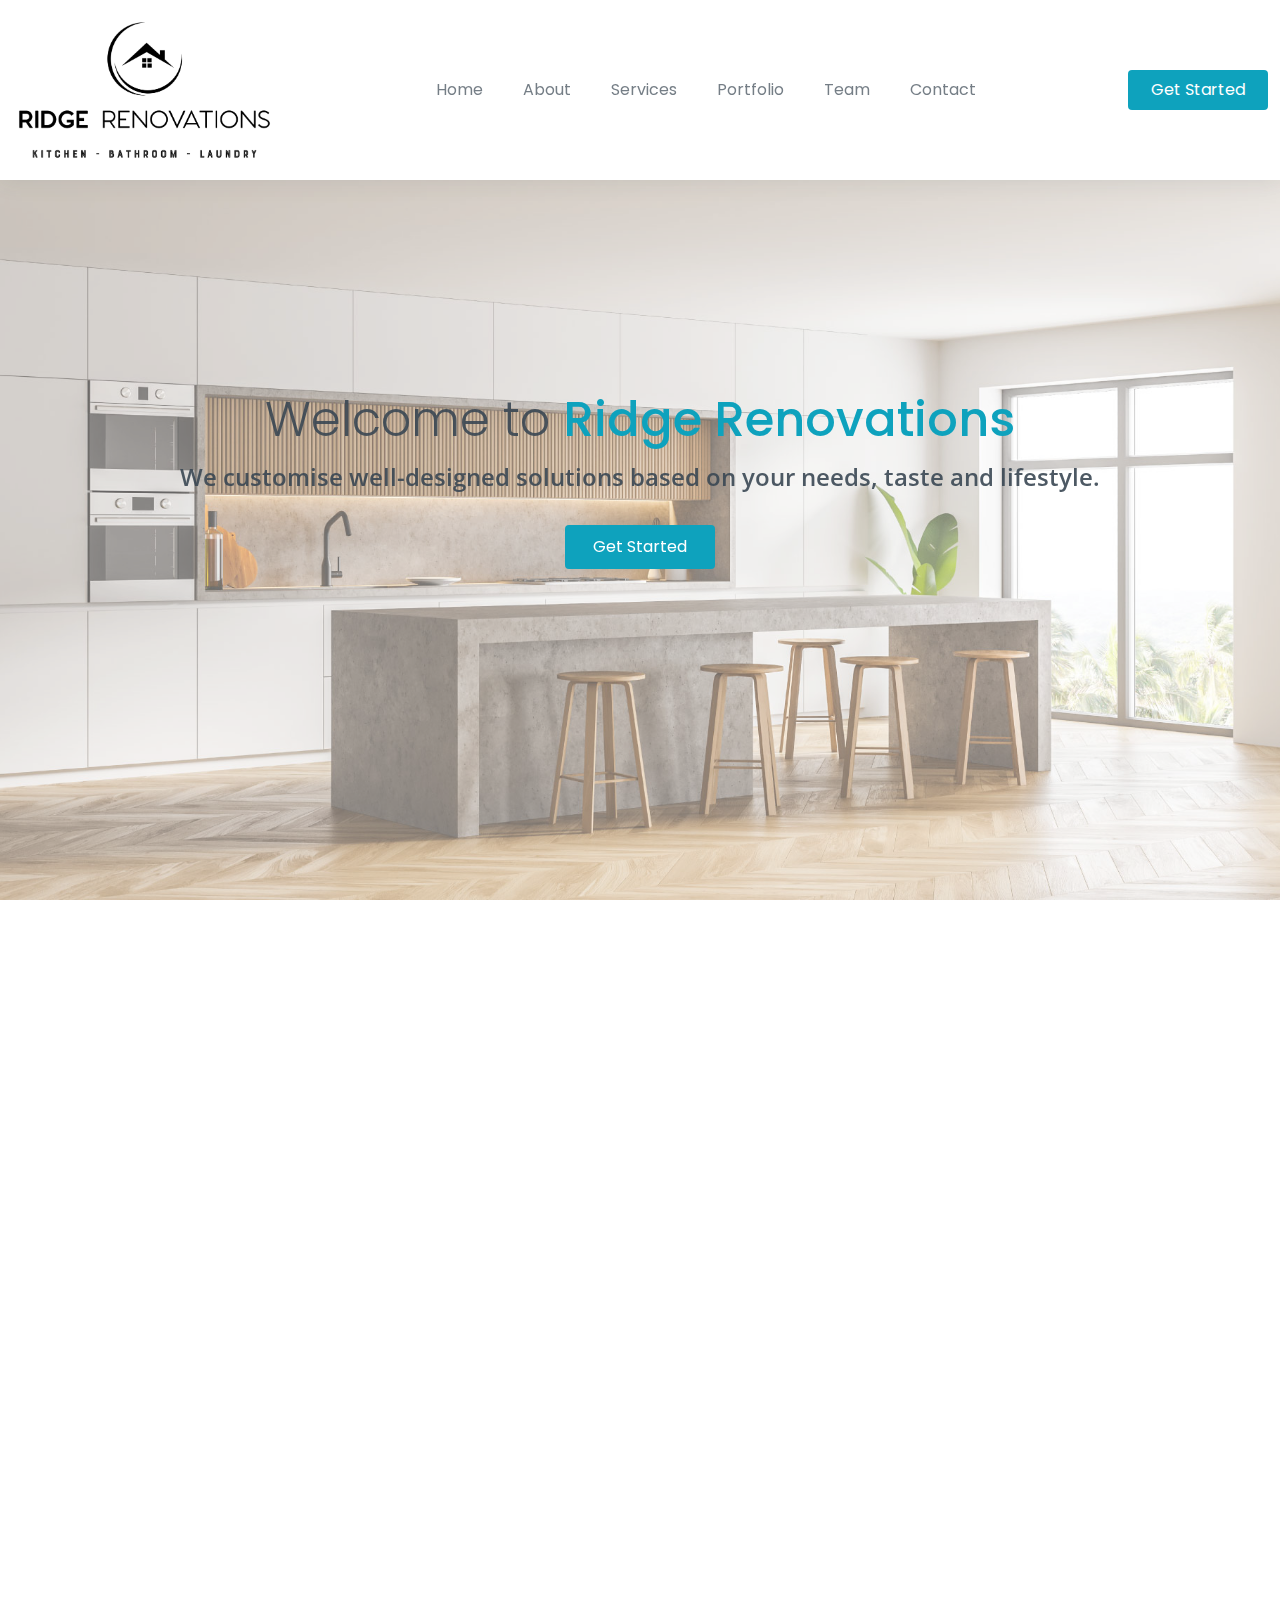
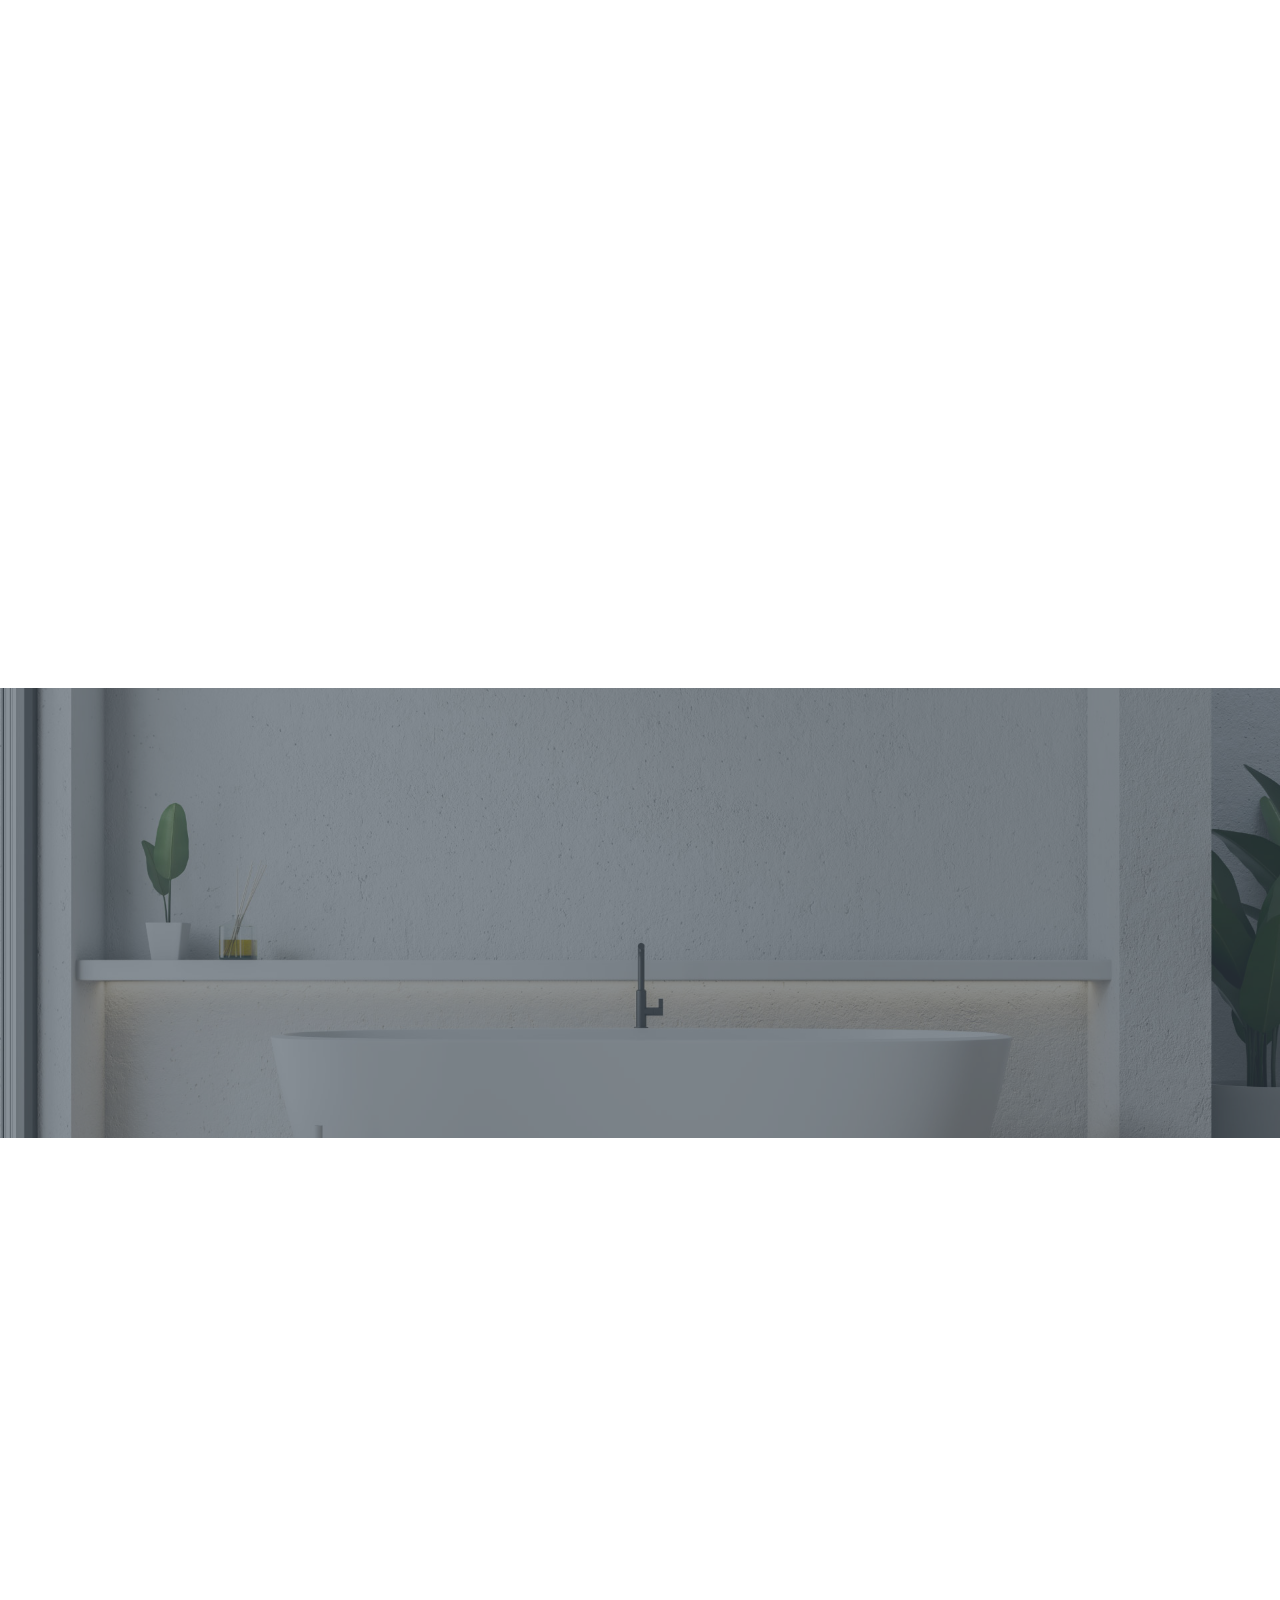
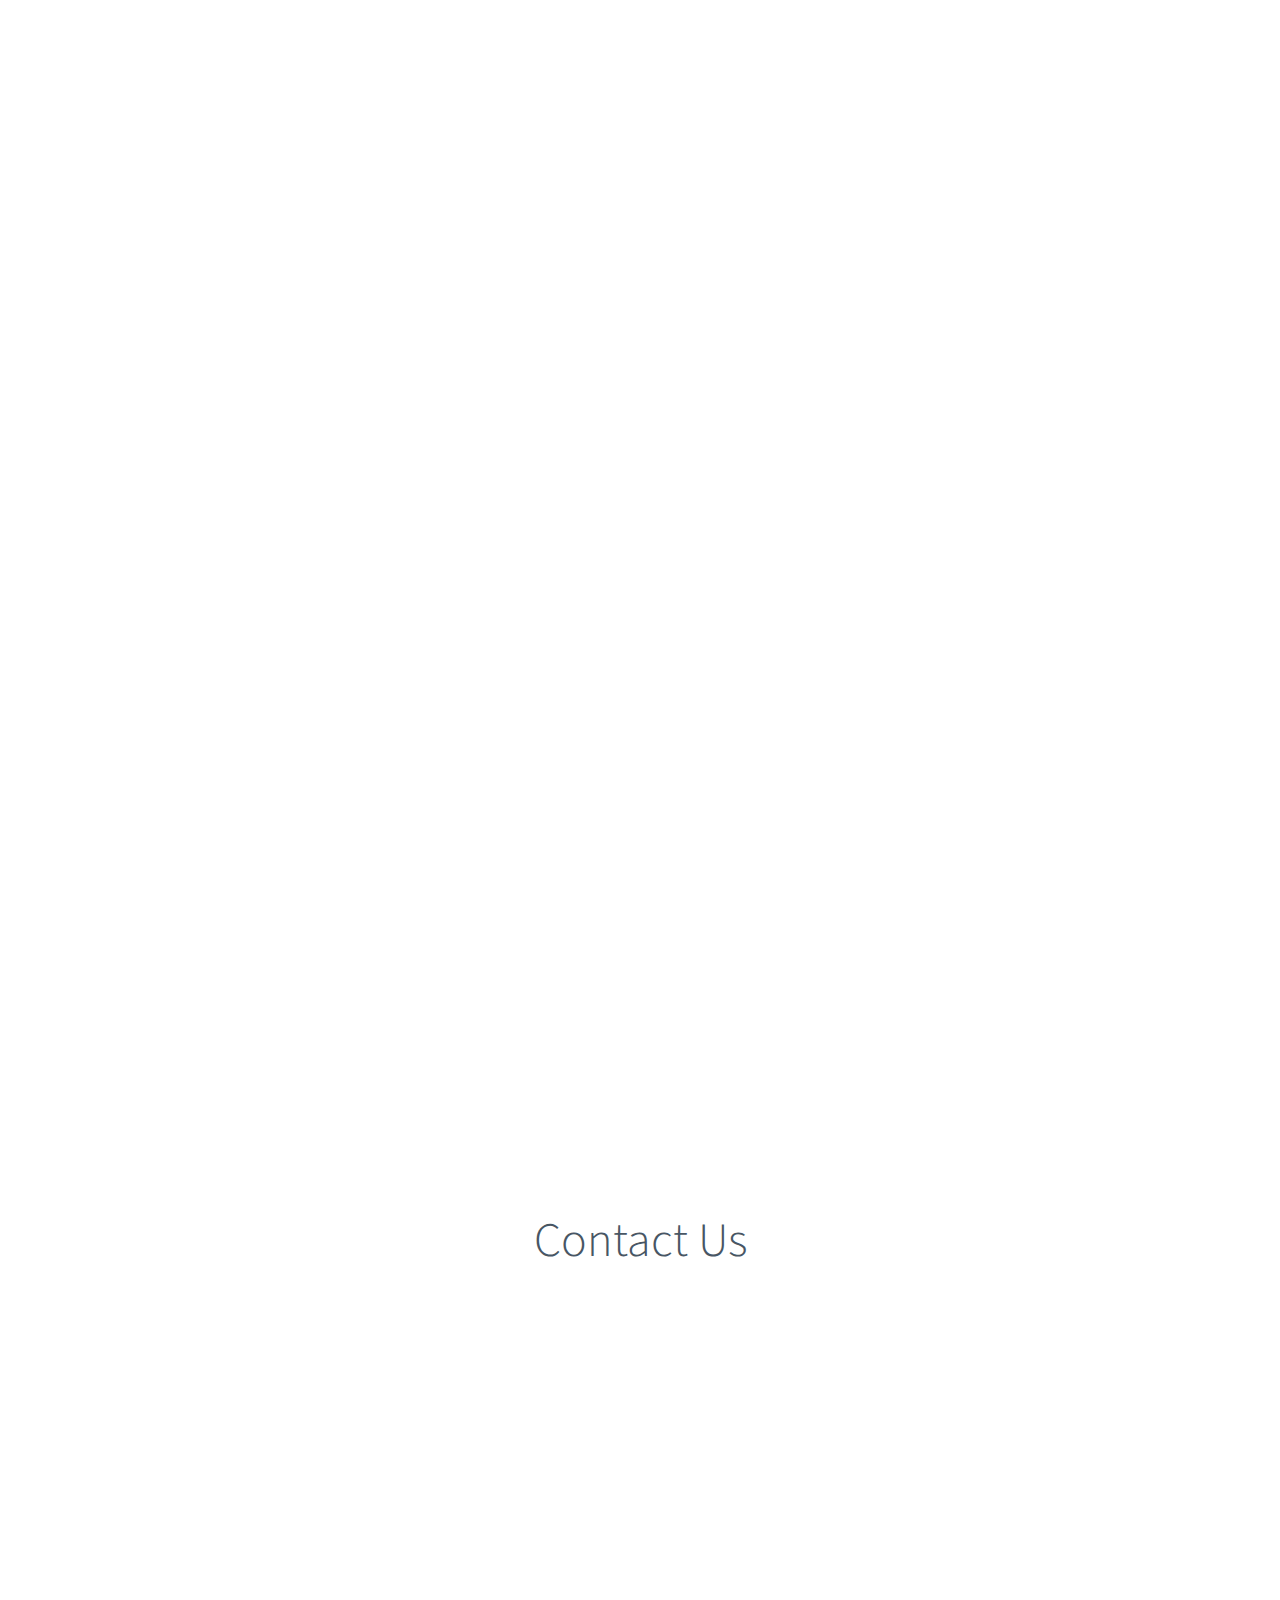
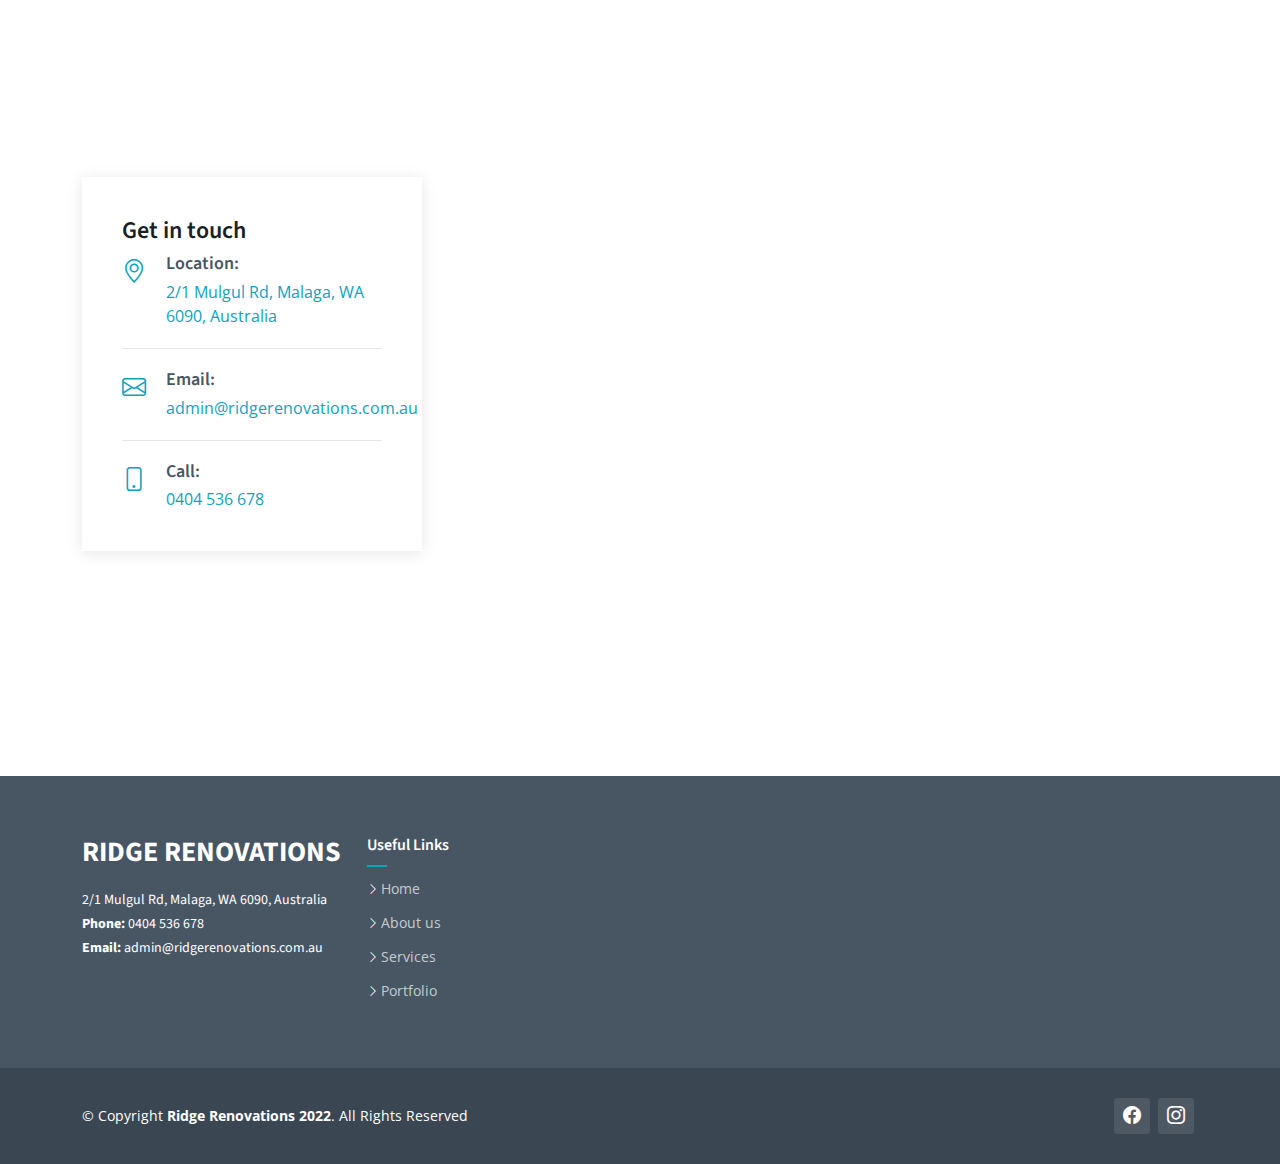
<file: index.html>
<!DOCTYPE html>
<html lang="en">

<head>
  <meta charset="utf-8">
  <meta content="width=device-width, initial-scale=1.0" name="viewport">

  <title>Ridge Renovations - Kitchen, Bathroom, Laundry renovations</title>
  <meta content="" name="description">
  <meta content="" name="keywords">

  <!-- Favicons -->
  <link href="assets/img/ridgefavicon.png" rel="icon">
  <link href="assets/img/apple-touch-icon.png" rel="apple-touch-icon">

  <!-- Google Fonts -->
  <link rel="preconnect" href="https://fonts.googleapis.com">
  <link rel="preconnect" href="https://fonts.gstatic.com" crossorigin>
  <link
    href="https://fonts.googleapis.com/css2?family=Open+Sans:ital,wght@0,300;0,400;0,500;0,600;0,700;1,300;1,400;1,500;1,600;1,700&family=Poppins:ital,wght@0,300;0,400;0,500;0,600;0,700;1,300;1,400;1,500;1,600;1,700&family=Source+Sans+Pro:ital,wght@0,300;0,400;0,600;0,700;1,300;1,400;1,600;1,700&display=swap"
    rel="stylesheet">

  <!-- Vendor CSS Files -->
  <link href="assets/vendor/bootstrap/css/bootstrap.min.css" rel="stylesheet">
  <link href="assets/vendor/bootstrap-icons/bootstrap-icons.css" rel="stylesheet">
  <link href="assets/vendor/aos/aos.css" rel="stylesheet">
  <link href="assets/vendor/glightbox/css/glightbox.min.css" rel="stylesheet">
  <link href="assets/vendor/swiper/swiper-bundle.min.css" rel="stylesheet">

  <!-- Variables CSS Files. Uncomment your preferred color scheme -->
  <link href="assets/css/variables.css" rel="stylesheet">
  <!-- <link href="assets/css/variables-blue.css" rel="stylesheet"> -->
  <!-- <link href="assets/css/variables-green.css" rel="stylesheet"> -->
  <!-- <link href="assets/css/variables-orange.css" rel="stylesheet"> -->
  <!-- <link href="assets/css/variables-purple.css" rel="stylesheet"> -->
  <!-- <link href="assets/css/variables-red.css" rel="stylesheet"> -->
  <!-- <link href="assets/css/variables-pink.css" rel="stylesheet"> -->

  <!-- Template Main CSS File -->
  <link href="assets/css/main.css" rel="stylesheet">


</head>

<body>

  <!-- ======= Header ======= -->
  <header id="header" class="header fixed-top sticked" data-scrollto-offset="0">
    <div class="container-fluid d-flex align-items-center justify-content-between">

      <a href="index.html" id="index" class="logo d-flex align-items-center scrollto me-auto me-lg-0">
        <!-- Uncomment the line below if you also wish to use an image logo -->
        <img src="assets/img/ridgelogo.png" alt="">
        <!-- <h1>RidgeRenovations<span>.</span></h1> -->
      </a>

      <nav id="navbar" class="navbar">
        <ul>
          <li><a class="nav-link scrollto" href="index.html">Home</a></li>
          <li><a class="nav-link scrollto" href="index.html#about">About</a></li>
          <li><a class="nav-link scrollto" href="index.html#services">Services</a></li>
          <li><a class="nav-link scrollto" href="index.html#portfolio">Portfolio</a></li>
          <li><a class="nav-link scrollto" href="index.html#team">Team</a></li>
          <!-- <li><a class="nav-link scrollto" href="index.html#blog">Blog</a></li> -->
          <!-- <li class="dropdown megamenu"><a href="#"><span>Mega Menu</span> <i class="bi bi-chevron-down dropdown-indicator"></i></a>
            <ul>
              <li>
                <a href="#">Column 1 link 1</a>
                <a href="#">Column 1 link 2</a>
                <a href="#">Column 1 link 3</a>
              </li>
              <li>
                <a href="#">Column 2 link 1</a>
                <a href="#">Column 2 link 2</a>
                <a href="#">Column 3 link 3</a>
              </li>
              <li>
                <a href="#">Column 3 link 1</a>
                <a href="#">Column 3 link 2</a>
                <a href="#">Column 3 link 3</a>
              </li>
              <li>
                <a href="#">Column 4 link 1</a>
                <a href="#">Column 4 link 2</a>
                <a href="#">Column 4 link 3</a>
              </li>
            </ul>
          </li> -->
          <!-- <li class="dropdown"><a href="#"><span>Drop Down</span> <i class="bi bi-chevron-down dropdown-indicator"></i></a>
            <ul>
              <li><a href="#">Drop Down 1</a></li>
              <li class="dropdown"><a href="#"><span>Deep Drop Down</span> <i class="bi bi-chevron-down dropdown-indicator"></i></a>
                <ul>
                  <li><a href="#">Deep Drop Down 1</a></li>
                  <li><a href="#">Deep Drop Down 2</a></li>
                  <li><a href="#">Deep Drop Down 3</a></li>
                  <li><a href="#">Deep Drop Down 4</a></li>
                  <li><a href="#">Deep Drop Down 5</a></li>
                </ul>
              </li>
              <li><a href="#">Drop Down 2</a></li>
              <li><a href="#">Drop Down 3</a></li>
              <li><a href="#">Drop Down 4</a></li>
            </ul>
          </li> -->
          <li><a class="nav-link scrollto" href="index.html#contact">Contact</a></li>
        </ul>
        <i class="bi bi-list mobile-nav-toggle d-none"></i>
      </nav><!-- .navbar -->

      <a class="btn-getstarted scrollto" href="index.html#about">Get Started</a>

    </div>
  </header><!-- End Header -->

  <section id="hero-fullscreen" class="hero-fullscreen d-flex align-items-center">
    <div class="container d-flex flex-column align-items-center position-relative" data-aos="zoom-out">
      <h2>Welcome to <span>Ridge Renovations</span></h2>
      <p>We customise well-designed solutions based on your needs, taste and lifestyle.</p>
      <div class="d-flex">
        <a href="#about" class="btn-get-started scrollto">Get Started</a>
        <!-- <a href="https://www.youtube.com/watch?v=LXb3EKWsInQ"
          class="glightbox btn-watch-video d-flex align-items-center"><i class="bi bi-play-circle"></i><span>Watch
            Video</span></a> -->
      </div>
    </div>
  </section>

  <main id="main">

    <!-- ======= About Section ======= -->
    <section id="about" class="about">
      <div class="container" data-aos="fade-up">

        <div class="section-header">
          <h2>About Us</h2>
          <!-- <p>Architecto nobis eos vel nam quidem vitae temporibus voluptates qui hic deserunt iusto omnis nam voluptas asperiores sequi tenetur dolores incidunt enim voluptatem magnam cumque fuga.</p> -->
        </div>

        <div class="row g-4 g-lg-5" data-aos="fade-up" data-aos-delay="200">

          <div class="col-lg-5">
            <div class="about-img">
              <img src="assets/img/about.jpg" class="img-fluid" alt="">
            </div>
          </div>

          <div class="col-lg-7">
            <h4 class="pt-0 pt-lg-5">Ridge Renovations is a family-owned and operated company located in Perth, Western
              Australia.</h4>
            <div class="tab-pane fade show" id="tab2">
              <p>We have been operating since 2015 and have assisted many clients in realising their dream. Our clients
                stick with us for many years because of our quality line of work and our family-based values.
                <br><br>
                We do our very best to ensure our clients are delighted with our projects before we go home at the end
                of the day, leaving them feeling stress-free and at ease!
                <br><br>
                Our goal is to provide you with the best renovation experience from start to finish. Our experience
                allows us to offer many specialises services to our clients.
              </p>
            </div>
          </div>
        </div>
      </div>
    </section>
    <!-- End About Section -->

    <!-- ======= Clients Section ======= -->
    <!-- <section id="clients" class="clients">
      <div class="container" data-aos="zoom-out">

        <div class="clients-slider swiper">
          <div class="swiper-wrapper align-items-center">
            <div class="swiper-slide"><img src="assets/img/clients/client-1.png" class="img-fluid" alt=""></div>
            <div class="swiper-slide"><img src="assets/img/clients/client-2.png" class="img-fluid" alt=""></div>
            <div class="swiper-slide"><img src="assets/img/clients/client-3.png" class="img-fluid" alt=""></div>
            <div class="swiper-slide"><img src="assets/img/clients/client-4.png" class="img-fluid" alt=""></div>
            <div class="swiper-slide"><img src="assets/img/clients/client-5.png" class="img-fluid" alt=""></div>
            <div class="swiper-slide"><img src="assets/img/clients/client-6.png" class="img-fluid" alt=""></div>
            <div class="swiper-slide"><img src="assets/img/clients/client-7.png" class="img-fluid" alt=""></div>
            <div class="swiper-slide"><img src="assets/img/clients/client-8.png" class="img-fluid" alt=""></div>
          </div>
        </div>

      </div>
    </section> -->
    <!-- End Clients Section -->

    <!-- ======= Call To Action Section ======= -->
    <!-- <section id="cta" class="cta">
      <div class="container" data-aos="zoom-out">

        <div class="row g-5">

          <div class="col-lg-8 col-md-6 content d-flex flex-column justify-content-center order-last order-md-first">
            <h3>Alias sunt quas <em>Cupiditate</em> oluptas hic minima</h3>
            <p> Duis aute irure dolor in reprehenderit in voluptate velit esse cillum dolore eu fugiat nulla pariatur.
              Excepteur sint occaecat cupidatat non proident, sunt in culpa qui officia deserunt mollit anim id est
              laborum.</p>
            <a class="cta-btn align-self-start" href="#">Call To Action</a>
          </div>

          <div class="col-lg-4 col-md-6 order-first order-md-last d-flex align-items-center">
            <div class="img">
              <img src="assets/img/cta.jpg" alt="" class="img-fluid">
            </div>
          </div>

        </div>

      </div>
    </section> -->
    <!-- End Call To Action Section -->

    <!-- ======= On Focus Section ======= -->
    <!-- <section id="onfocus" class="onfocus">
      <div class="container-fluid p-0" data-aos="fade-up">

        <div class="row g-0">
          <div class="col-lg-6 video-play position-relative">
            <a href="https://www.youtube.com/watch?v=LXb3EKWsInQ" class="glightbox play-btn"></a>
          </div>
          <div class="col-lg-6">
            <div class="content d-flex flex-column justify-content-center h-100">
              <h3>Voluptatem dignissimos provident quasi corporis</h3>
              <p class="fst-italic">
                Lorem ipsum dolor sit amet, consectetur adipiscing elit, sed do eiusmod tempor incididunt ut labore et
                dolore
                magna aliqua.
              </p>
              <ul>
                <li><i class="bi bi-check-circle"></i> Ullamco laboris nisi ut aliquip ex ea commodo consequat.</li>
                <li><i class="bi bi-check-circle"></i> Duis aute irure dolor in reprehenderit in voluptate velit.</li>
                <li><i class="bi bi-check-circle"></i> Ullamco laboris nisi ut aliquip ex ea commodo consequat. Duis
                  aute irure dolor in reprehenderit in voluptate trideta storacalaperda mastiro dolore eu fugiat nulla
                  pariatur.</li>
              </ul>
              <a href="#" class="read-more align-self-start"><span>Read More</span><i class="bi bi-arrow-right"></i></a>
            </div>
          </div>
        </div>

      </div>
    </section> -->
    <!-- End On Focus Section -->

    <!-- ======= Features Section ======= -->
    <section id="services" class="features">
      <div class="container" data-aos="fade-up">

        <ul class="nav nav-tabs row gy-4 d-flex">

          <li class="nav-item col-6 col-md-4 col-lg-2">
            <a class="nav-link active show" data-bs-toggle="tab" data-bs-target="#tab-1">
              <img src="assets/img/bath48.png" alt="" class="img-fluid">
              <h4>Bathrooom Renovations</h4>
            </a>
          </li><!-- End Tab 1 Nav -->

          <li class="nav-item col-6 col-md-4 col-lg-2">
            <a class="nav-link" data-bs-toggle="tab" data-bs-target="#tab-2">
              <img src="assets/img/kitchen48.png" alt="" class="img-fluid">
              <h4>Kitchen Renovations</h4>
            </a>
          </li><!-- End Tab 2 Nav -->

          <li class="nav-item col-6 col-md-4 col-lg-2">
            <a class="nav-link" data-bs-toggle="tab" data-bs-target="#tab-3">
              <img src="assets/img/laundry48.png" alt="" class="img-fluid">
              <h4>Laundry Renovations</h4>
            </a>
          </li><!-- End Tab 3 Nav -->

          <li class="nav-item col-6 col-md-4 col-lg-2">
            <a class="nav-link" data-bs-toggle="tab" data-bs-target="#tab-4">
              <img src="assets/img/other48.png" alt="" class="img-fluid">
              <h4>Other Services</h4>
            </a>
          </li><!-- End Tab 4 Nav -->

          <!-- <li class="nav-item col-6 col-md-4 col-lg-2">
            <a class="nav-link" data-bs-toggle="tab" data-bs-target="#tab-5">
              <i class="bi bi-easel color-blue"></i>
              <h4>Adipiscing</h4>
            </a>
          </li> -->
          <!-- End Tab 5 Nav -->

          <!-- <li class="nav-item col-6 col-md-4 col-lg-2">
            <a class="nav-link" data-bs-toggle="tab" data-bs-target="#tab-6">
              <img src="assets/img/other48.png" alt="" class="img-fluid">
              <h4>Watch This Space</h4>
            </a>
          </li> -->
          <!-- End Tab 6 Nav -->

        </ul>

        <div class="tab-content">

          <div class="tab-pane active show" id="tab-1">
            <div class="row gy-4">
              <div class="col-lg-8 order-2 order-lg-1" data-aos="fade-up" data-aos-delay="100">
                <h3>Bathrooom Renovations</h3>
                <p>
                  Nothing sounds more alluring than de-stressing and relaxing with a hot bath or shower and a glass of
                  your favourite after a long and stressful day. It can be hard to feel comfortable with a small, tight,
                  and outdated bathroom. A new bathroom renovation will allow you to feel brand new again and look
                  forward to coming home.
                  <br><br>
                  We can make your dream bathroom achievable, whether it is to have a luxurious bathtub, gorgeous
                  ambient lights, a spacious shower, large basins, and well-lit vanity mirrors.
                  <br><br>
                  We can create the new bathroom you desire, making your bathroom a place for peace and serenity.
                </p>
              </div>
              <div class="col-lg-4 order-1 order-lg-2 text-center" data-aos="fade-up" data-aos-delay="200">
                <img src="assets/img/bathroomrenvations.jpg" alt="" class="img-fluid">
              </div>
            </div>
          </div><!-- End Tab Content 1 -->

          <div class="tab-pane" id="tab-2">
            <div class="row gy-4">
              <div class="col-lg-8 order-2 order-lg-1">
                <h3>Kitchen Renovations</h3>
                <p>
                  The kitchen of a home is one of the most critical elements. This is where you will spend much of your
                  time mastering your culinarian skills, stocking groceries, eating dinner, and unwinding with your
                  loved ones. Wouldn't you like your kitchen to look its very best?
                  <br><br>
                  We ensure you will be getting only top-grade renovations for your kitchen because we know the
                  significance of this space. We have everything covered, from countertops and cupboards, flooring,
                  appliances, backsplashes, etc.
                  <br><br>
                  Our design team will do our very best to try and achieve the exact look you desire! Isn't it time to
                  have a freshly re-done kitchen area?
                </p>
              </div>
              <div class="col-lg-4 order-1 order-lg-2 text-center">
                <img src="assets/img/kitchenrenovations.jpg" alt="" class="img-fluid">
              </div>
            </div>
          </div><!-- End Tab Content 2 -->

          <div class="tab-pane" id="tab-3">
            <div class="row gy-4">
              <div class="col-lg-8 order-2 order-lg-1">
                <h3>Laundry Renovations</h3>
                <p>
                  A critical space that is often forgotten in the house is the laundry. However, a well-planned laundry
                  can make life easier by streamlining the laundry processes. Well designed laundries should have plenty
                  of room for storage, enough bench space, and a good flow through the room. It’s incredible what can be
                  accomplished in a fairly small area. Our expert eyes are great to give you some new ideas on how it
                  can work.
                  <br><br>
                  Because the family bathroom getting renovated is usually very close to the laundry, a laundry
                  renovation is often done simultaneously with a bathroom renovation. Clients want both to match and
                  work together. Also, sometimes both rooms can be reconfigured to make better use of the space in each
                  room. Whether a stand-alone laundry renovation or as part of a bathroom upgrade, updating your laundry
                  can deliver a host of advantages.
                  <br><br>
                  Laundry renovations will not just upgrade your house; they should also upgrade your lifestyle. Whether
                  you are a part of an active family or living solo – making your life more comfortable is always a
                  positive.
                </p>
              </div>
              <div class="col-lg-4 order-1 order-lg-2 text-center">
                <img src="assets/img/laundry.jpg" alt="" class="img-fluid">
              </div>
            </div>
          </div><!-- End Tab Content 3 -->

          <div class="tab-pane" id="tab-4">
            <div class="row gy-4">
              <div class="col-lg-8 order-2 order-lg-1">
                <h3>Other Services</h3>
                <p>
                  If you love your home and don't want to move but feel it needs an upgrade, or maybe your needs have
                  changed, and you want to repurpose some rooms? Work with our designers, and we can show you how we can
                  make your needs and dreams a reality and create the home you want.
                </p>
                <ul>
                  <li><i class="bi bi-check-circle-fill"></i>
                    Interior Design
                  </li>
                  <li><i class="bi bi-check-circle-fill"></i>
                    Open Plan Living Experts
                  </li>
                  <li><i class="bi bi-check-circle-fill"></i>
                    Design & Planning
                  </li>
                  <li><i class="bi bi-check-circle-fill"></i>
                    Home Offices
                  </li>
                  <li><i class="bi bi-check-circle-fill"></i>
                    Wardrobes
                  </li>
                  <li><i class="bi bi-check-circle-fill"></i>
                    Outdoor Kitchens
                  </li>
                  <li><i class="bi bi-check-circle-fill"></i>
                    Demolition and Removal of Internal Walls
                  </li>
                  <li><i class="bi bi-check-circle-fill"></i>
                    Flooring Solutions - Tiles, Carpets, Vinyl, Hybrid & Timber
                  </li>
                </ul>
              </div>
              <div class="col-lg-4 order-1 order-lg-2 text-center">
                <img src="assets/img/outdoorkitchen.jpg" alt="" class="img-fluid">
              </div>
            </div>
          </div><!-- End Tab Content 4 -->

          <!-- <div class="tab-pane" id="tab-5">
            <div class="row gy-4">
              <div class="col-lg-8 order-2 order-lg-1">
                <h3>Adipiscing</h3>
                <p>
                  Ullamco laboris nisi ut aliquip ex ea commodo consequat. Duis aute irure dolor in reprehenderit in
                  voluptate
                  velit esse cillum dolore eu fugiat nulla pariatur. Excepteur sint occaecat cupidatat non proident,
                  sunt in
                  culpa qui officia deserunt mollit anim id est laborum
                </p>
                <p class="fst-italic">
                  Lorem ipsum dolor sit amet, consectetur adipiscing elit, sed do eiusmod tempor incididunt ut labore et
                  dolore
                  magna aliqua.
                </p>
                <ul>
                  <li><i class="bi bi-check-circle-fill"></i> Ullamco laboris nisi ut aliquip ex ea commodo consequat.
                  </li>
                  <li><i class="bi bi-check-circle-fill"></i> Duis aute irure dolor in reprehenderit in voluptate velit.
                  </li>
                  <li><i class="bi bi-check-circle-fill"></i> Ullamco laboris nisi ut aliquip ex ea commodo consequat.
                    Duis aute irure dolor in reprehenderit in voluptate trideta storacalaperda mastiro dolore eu fugiat
                    nulla pariatur.</li>
                </ul>
              </div>
              <div class="col-lg-4 order-1 order-lg-2 text-center">
                <img src="assets/img/features-5.svg" alt="" class="img-fluid">
              </div>
            </div>
          </div> -->
          <!-- End Tab Content 5 -->

          <!-- <div class="tab-pane" id="tab-6">
            <div class="row gy-4">
              <div class="col-lg-8 order-2 order-lg-1">
                <h3>Watch This Space</h3>
                <p>
                  Ullamco laboris nisi ut aliquip ex ea commodo consequat. Duis aute irure dolor in reprehenderit in
                  voluptate
                  velit esse cillum dolore eu fugiat nulla pariatur. Excepteur sint occaecat cupidatat non proident,
                  sunt in
                  culpa qui officia deserunt mollit anim id est laborum
                </p>
                <p class="fst-italic">
                  Lorem ipsum dolor sit amet, consectetur adipiscing elit, sed do eiusmod tempor incididunt ut labore et
                  dolore
                  magna aliqua.
                </p>
                <ul>
                  <li><i class="bi bi-check-circle-fill"></i> Ullamco laboris nisi ut aliquip ex ea commodo consequat.
                  </li>
                  <li><i class="bi bi-check-circle-fill"></i> Duis aute irure dolor in reprehenderit in voluptate velit.
                  </li>
                  <li><i class="bi bi-check-circle-fill"></i> Ullamco laboris nisi ut aliquip ex ea commodo consequat.
                    Duis aute irure dolor in reprehenderit in voluptate trideta storacalaperda mastiro dolore eu fugiat
                    nulla pariatur.</li>
                </ul>
              </div>
              <div class="col-lg-4 order-1 order-lg-2 text-center">
                <img src="assets/img/portfolio/product-1.jpg" alt="" class="img-fluid">
              </div>
            </div>
          </div> -->
          <!-- End Tab Content 6 -->

        </div>

      </div>
    </section>
    <!-- End Features Section -->

    <!-- ======= Services Section ======= -->
    <!-- <section id="services" class="services">
      <div class="container" data-aos="fade-up">

        <div class="section-header">
          <h2>Our Services</h2>
          <p>Our services cover consultation, initial design, procurement, installation to final inspection. Your
            kitchen, bathroom, laundry or other home renovation project will be smooth and professional.</p>
        </div>

        <div class="row gy-5"> -->

    <!-- <div class="col-xl-4 col-md-6" data-aos="zoom-in" data-aos-delay="200">
            <div class="service-item">
              <div class="img">
                <img src="assets/img/services-1.jpg" class="img-fluid" alt="">
              </div>
              <div class="details position-relative">
                <div class="icon">
                  <i class="bi bi-activity"></i>
                </div>
                <a href="#" class="stretched-link">
                  <h3>Kitchens</h3>
                </a>
                <p>Provident nihil minus qui consequatur non omnis maiores. Eos accusantium minus dolores iure
                  perferendis.</p>
              </div>
            </div>
          </div> -->
    <!-- End Service Item -->

    <!-- <div class="col-xl-4 col-md-6" data-aos="zoom-in" data-aos-delay="300">
            <div class="service-item">
              <div class="img">
                <img src="assets/img/services-2.jpg" class="img-fluid" alt="">
              </div>
              <div class="details position-relative">
                <div class="icon">
                  <i class="bi bi-broadcast"></i>
                </div>
                <a href="#" class="stretched-link">
                  <h3>Bathrooms</h3>
                </a>
                <p>Ut autem aut autem non a. Sint sint sit facilis nam iusto sint. Libero corrupti neque eum hic non ut
                  nesciunt dolorem.</p>
              </div>
            </div>
          </div> -->
    <!-- End Service Item -->

    <!-- <div class="col-xl-4 col-md-6" data-aos="zoom-in" data-aos-delay="400">
            <div class="service-item">
              <div class="img">
                <img src="assets/img/services-3.jpg" class="img-fluid" alt="">
              </div>
              <div class="details position-relative">
                <div class="icon">
                  <i class="bi bi-easel"></i>
                </div>
                <a href="#" class="stretched-link">
                  <h3>Laundry</h3>
                </a>
                <p>Ut excepturi voluptatem nisi sed. Quidem fuga consequatur. Minus ea aut. Vel qui id voluptas adipisci
                  eos earum corrupti.</p>
              </div>
            </div>
          </div> -->
    <!-- End Service Item -->



    <!-- </div>

      </div>
    </section> -->
    <!-- End Services Section -->

    <!-- ======= Testimonials Section ======= -->
    <section id="testimonials" class="testimonials">
      <div class="container" data-aos="fade-up">

        <div class="testimonials-slider swiper">
          <div class="swiper-wrapper">

            <div class="swiper-slide">
              <div class="testimonial-item">
                <!-- <img src="assets/img/testimonials/testimonials-1.jpg" class="testimonial-img" alt=""> -->
                <h3>Jessica P.</h3>
                <!-- <h4>Ceo &amp; Founder</h4> -->
                <div class="stars">
                  <i class="bi bi-star-fill"></i><i class="bi bi-star-fill"></i><i class="bi bi-star-fill"></i><i
                    class="bi bi-star-fill"></i><i class="bi bi-star-fill"></i>
                </div>
                <p>
                  <i class="bi bi-quote quote-icon-left"></i>
                  I have just had my bathroom remodelled and it looks great. I had consultations with 3 different
                  companies but in the end I went with Ridge. They listened to what I wanted and what my budget was (not
                  very big) and worked with that. The bathroom now looks awesome. It is a small bathroom and I really
                  wasn’t expecting too much but they managed to put in a tub even on my budget! There was an unforeseen
                  issue that popped up an it was dealt with quickly and didn't cause delays. I would recommend these
                  guys to anyone.
                  <i class="bi bi-quote quote-icon-right"></i>
                </p>
              </div>
            </div><!-- End testimonial item -->

            <div class="swiper-slide">
              <div class="testimonial-item">
                <!-- <img src="assets/img/testimonials/testimonials-2.jpg" class="testimonial-img" alt=""> -->
                <h3>Tom & Kate</h3>
                <!-- <h4>Designer</h4> -->
                <div class="stars">
                  <i class="bi bi-star-fill"></i><i class="bi bi-star-fill"></i><i class="bi bi-star-fill"></i><i
                    class="bi bi-star-fill"></i><i class="bi bi-star-fill"></i>
                </div>
                <p>
                  <i class="bi bi-quote quote-icon-left"></i>
                  My husband and I were recommended Ridge Renovations through some friends who used them.
                  We were looking to replace our kitchen and bathroom.
                  We called them and made an appointment.
                  Andrew came to our house and took some measurements and discussed the process. He had plenty of good
                  ideas that we hadn't thought of.
                  We came into the showroom and they showed us some designs.
                  Very professional and organised and we had a great experience the whole way through.
                  Will use them again!
                  <i class="bi bi-quote quote-icon-right"></i>
                </p>
              </div>
            </div><!-- End testimonial item -->

            <div class="swiper-slide">
              <div class="testimonial-item">
                <!-- <img src="assets/img/testimonials/testimonials-3.jpg" class="testimonial-img" alt=""> -->
                <h3>Amanda S.</h3>
                <!-- <h4>Store Owner</h4> -->
                <div class="stars">
                  <i class="bi bi-star-fill"></i><i class="bi bi-star-fill"></i><i class="bi bi-star-fill"></i><i
                    class="bi bi-star-fill"></i><i class="bi bi-star-fill"></i>
                </div>
                <p>
                  <i class="bi bi-quote quote-icon-left"></i>
                  I just got my bathroom re done and there are no words to describe how happy I am with the way it came
                  out. Before I started working with Andrew, I browsed around for a long time and had a hard time
                  finding a company that I can fully trust. I had the consultation at my apartment and was confident
                  going forward with Ridge. Now that my bathroom is complete I have no regrets picking Ridge Renovations
                  to remodel my bathroom. They’ve been very helpful before and during the project. I recommended Andrew
                  on to my friends and family and recommend to anyone who is thinking about remodelling their home to go
                  and check them out.
                  <i class="bi bi-quote quote-icon-right"></i>
                </p>
              </div>
            </div><!-- End testimonial item -->

            <!-- <div class="swiper-slide">
              <div class="testimonial-item">
                <img src="assets/img/testimonials/testimonials-4.jpg" class="testimonial-img" alt="">
                <h3>Matt Brandon</h3>
                <h4>Freelancer</h4>
                <div class="stars">
                  <i class="bi bi-star-fill"></i><i class="bi bi-star-fill"></i><i class="bi bi-star-fill"></i><i
                    class="bi bi-star-fill"></i><i class="bi bi-star-fill"></i>
                </div>
                <p>
                  <i class="bi bi-quote quote-icon-left"></i>
                  Fugiat enim eram quae cillum dolore dolor amet nulla culpa multos export minim fugiat minim velit
                  minim dolor enim duis veniam ipsum anim magna sunt elit fore quem dolore labore illum veniam.
                  <i class="bi bi-quote quote-icon-right"></i>
                </p>
              </div>
            </div> -->
            <!-- End testimonial item -->

            <!-- <div class="swiper-slide">
              <div class="testimonial-item">
                <img src="assets/img/testimonials/testimonials-5.jpg" class="testimonial-img" alt="">
                <h3>John Larson</h3>
                <h4>Entrepreneur</h4>
                <div class="stars">
                  <i class="bi bi-star-fill"></i><i class="bi bi-star-fill"></i><i class="bi bi-star-fill"></i><i
                    class="bi bi-star-fill"></i><i class="bi bi-star-fill"></i>
                </div>
                <p>
                  <i class="bi bi-quote quote-icon-left"></i>
                  Quis quorum aliqua sint quem legam fore sunt eram irure aliqua veniam tempor noster veniam enim culpa
                  labore duis sunt culpa nulla illum cillum fugiat legam esse veniam culpa fore nisi cillum quid.
                  <i class="bi bi-quote quote-icon-right"></i>
                </p>
              </div>
            </div> -->
            <!-- End testimonial item -->

          </div>
          <div class="swiper-pagination"></div>
        </div>

      </div>
    </section><!-- End Testimonials Section -->

    <!-- ======= F.A.Q Section ======= -->
    <!-- <section id="faq" class="faq">
      <div class="container-fluid" data-aos="fade-up">

        <div class="row gy-4">

          <div class="col-lg-7 d-flex flex-column justify-content-center align-items-stretch  order-2 order-lg-1">

            <div class="content px-xl-5">
              <h3>Frequently Asked <strong>Questions</strong></h3>
              <p>
                Lorem ipsum dolor sit amet, consectetur adipiscing elit, sed do eiusmod tempor incididunt ut labore et
                dolore magna aliqua. Duis aute irure dolor in reprehenderit
              </p>
            </div>

            <div class="accordion accordion-flush px-xl-5" id="faqlist">

              <div class="accordion-item" data-aos="fade-up" data-aos-delay="200">
                <h3 class="accordion-header">
                  <button class="accordion-button collapsed" type="button" data-bs-toggle="collapse"
                    data-bs-target="#faq-content-1">
                    <i class="bi bi-question-circle question-icon"></i>
                    Non consectetur a erat nam at lectus urna duis?
                  </button>
                </h3>
                <div id="faq-content-1" class="accordion-collapse collapse" data-bs-parent="#faqlist">
                  <div class="accordion-body">
                    Feugiat pretium nibh ipsum consequat. Tempus iaculis urna id volutpat lacus laoreet non curabitur
                    gravida. Venenatis lectus magna fringilla urna porttitor rhoncus dolor purus non.
                  </div>
                </div>
              </div>

              <div class="accordion-item" data-aos="fade-up" data-aos-delay="300">
                <h3 class="accordion-header">
                  <button class="accordion-button collapsed" type="button" data-bs-toggle="collapse"
                    data-bs-target="#faq-content-2">
                    <i class="bi bi-question-circle question-icon"></i>
                    Feugiat scelerisque varius morbi enim nunc faucibus a pellentesque?
                  </button>
                </h3>
                <div id="faq-content-2" class="accordion-collapse collapse" data-bs-parent="#faqlist">
                  <div class="accordion-body">
                    Dolor sit amet consectetur adipiscing elit pellentesque habitant morbi. Id interdum velit laoreet id
                    donec ultrices. Fringilla phasellus faucibus scelerisque eleifend donec pretium. Est pellentesque
                    elit ullamcorper dignissim. Mauris ultrices eros in cursus turpis massa tincidunt dui.
                  </div>
                </div>
              </div>

              <div class="accordion-item" data-aos="fade-up" data-aos-delay="400">
                <h3 class="accordion-header">
                  <button class="accordion-button collapsed" type="button" data-bs-toggle="collapse"
                    data-bs-target="#faq-content-3">
                    <i class="bi bi-question-circle question-icon"></i>
                    Dolor sit amet consectetur adipiscing elit pellentesque habitant morbi?
                  </button>
                </h3>
                <div id="faq-content-3" class="accordion-collapse collapse" data-bs-parent="#faqlist">
                  <div class="accordion-body">
                    Eleifend mi in nulla posuere sollicitudin aliquam ultrices sagittis orci. Faucibus pulvinar
                    elementum integer enim. Sem nulla pharetra diam sit amet nisl suscipit. Rutrum tellus pellentesque
                    eu tincidunt. Lectus urna duis convallis convallis tellus. Urna molestie at elementum eu facilisis
                    sed odio morbi quis
                  </div>
                </div>
              </div>
          

              <div class="accordion-item" data-aos="fade-up" data-aos-delay="500">
                <h3 class="accordion-header">
                  <button class="accordion-button collapsed" type="button" data-bs-toggle="collapse"
                    data-bs-target="#faq-content-4">
                    <i class="bi bi-question-circle question-icon"></i>
                    Ac odio tempor orci dapibus. Aliquam eleifend mi in nulla?
                  </button>
                </h3>
                <div id="faq-content-4" class="accordion-collapse collapse" data-bs-parent="#faqlist">
                  <div class="accordion-body">
                    <i class="bi bi-question-circle question-icon"></i>
                    Dolor sit amet consectetur adipiscing elit pellentesque habitant morbi. Id interdum velit laoreet id
                    donec ultrices. Fringilla phasellus faucibus scelerisque eleifend donec pretium. Est pellentesque
                    elit ullamcorper dignissim. Mauris ultrices eros in cursus turpis massa tincidunt dui.
                  </div>
                </div>
              </div>
          

              <div class="accordion-item" data-aos="fade-up" data-aos-delay="600">
                <h3 class="accordion-header">
                  <button class="accordion-button collapsed" type="button" data-bs-toggle="collapse"
                    data-bs-target="#faq-content-5">
                    <i class="bi bi-question-circle question-icon"></i>
                    Tempus quam pellentesque nec nam aliquam sem et tortor consequat?
                  </button>
                </h3>
                <div id="faq-content-5" class="accordion-collapse collapse" data-bs-parent="#faqlist">
                  <div class="accordion-body">
                    Molestie a iaculis at erat pellentesque adipiscing commodo. Dignissim suspendisse in est ante in.
                    Nunc vel risus commodo viverra maecenas accumsan. Sit amet nisl suscipit adipiscing bibendum est.
                    Purus gravida quis blandit turpis cursus in
                  </div>
                </div>
              </div>

            </div>

          </div>

          <div class="col-lg-5 align-items-stretch order-1 order-lg-2 img"
            style='background-image: url("assets/img/faq.jpg");'>&nbsp;</div>
        </div>

      </div>
    </section> -->
    <!-- End F.A.Q Section -->

    <!-- ======= Portfolio Section ======= -->
    <section id="portfolio" class="portfolio" data-aos="fade-up">

      <div class="container">

        <div class="section-header">
          <h2>Portfolio</h2>
          <!-- <p>Non hic nulla eum consequatur maxime ut vero memo vero totam officiis pariatur eos dolorum sed fug dolorem
            est possimus esse quae repudiandae. Dolorem id enim officiis sunt deserunt esse soluta consequatur quaerat
          </p> -->
        </div>

      </div>

      <div class="container-fluid" data-aos="fade-up" data-aos-delay="200">

        <div class="portfolio-isotope" data-portfolio-filter="*" data-portfolio-layout="masonry"
          data-portfolio-sort="original-order">

          <ul class="portfolio-flters">
            <li data-filter="*" class="filter-active">All</li>
            <!-- <li data-filter=".filter-app">App</li> -->
            <li data-filter=".filter-kitchen">Kitchens</li>
            <li data-filter=".filter-bathroom">Bathrooms</li>
            <li data-filter=".filter-laundry">Laundries</li>
          </ul><!-- End Portfolio Filters -->

          <div class="row g-0 portfolio-container">

            <!-- Portfolio Item 1 -->
            <div class="col-xl-3 col-lg-4 col-md-6 portfolio-item filter-kitchen">
              <img src="assets/img/portfolio/Kitchen001.jpg" class="img-fluid" alt="">
              <div class="portfolio-info">
                <h4>Kitchen 1</h4>
                <a href="assets/img/portfolio/Kitchen001.jpg" title="Kitchen 1" data-gallery="portfolio-gallery"
                  class="glightbox preview-link"><i class="bi bi-zoom-in"></i></a>
                <!-- <a href="portfolio-details.html" title="More Details" class="details-link"><i
                    class="bi bi-link-45deg"></i></a> -->
              </div>
            </div>

            <!-- Portfolio Item 2 -->
            <div class="col-xl-3 col-lg-4 col-md-6 portfolio-item filter-kitchen">
              <img src="assets/img/portfolio/Kitchen004.jpg" class="img-fluid" alt="">
              <div class="portfolio-info">
                <h4>Kitchen 4</h4>
                <a href="assets/img/portfolio/Kitchen004.jpg" title="Kitchen 4" data-gallery="portfolio-gallery"
                  class="glightbox preview-link"><i class="bi bi-zoom-in"></i></a>
                <!-- <a href="portfolio-details.html" title="More Details" class="details-link"><i class="bi bi-link-45deg"></i></a> -->
              </div>
            </div>

            <!-- Portfolio Item 3 -->
            <div class="col-xl-3 col-lg-4 col-md-6 portfolio-item filter-bathroom">
              <img src="assets/img/portfolio/Bathroom002.jpg" class="img-fluid" alt="">
              <div class="portfolio-info">
                <h4>Bathroom 2</h4>
                <a href="assets/img/portfolio/Bathroom002.jpg" title="Bathroom 2" data-gallery="portfolio-gallery"
                  class="glightbox preview-link"><i class="bi bi-zoom-in"></i></a>
                <!-- <a href="portfolio-details.html" title="More Details" class="details-link"><i
                    class="bi bi-link-45deg"></i></a> -->
              </div>
            </div>

            <!-- Portfolio Item 4 -->
            <div class="col-xl-3 col-lg-4 col-md-6 portfolio-item filter-laundry">
              <img src="assets/img/portfolio/Laundry001.jpg" class="img-fluid" alt="">
              <div class="portfolio-info">
                <h4>Laundry 1</h4>
                <a href="assets/img/portfolio/Laundry001.jpg" title="Laundry 1" data-gallery="portfolio-gallery"
                  class="glightbox preview-link"><i class="bi bi-zoom-in"></i></a>
                <!-- <a href="portfolio-details.html" title="More Details" class="details-link"><i
                    class="bi bi-link-45deg"></i></a> -->
              </div>
            </div>

            <!-- Portfolio Item 5 -->
            <div class="col-xl-3 col-lg-4 col-md-6 portfolio-item filter-kitchen">
              <img src="assets/img/portfolio/Kitchen002.jpg" class="img-fluid" alt="">
              <div class="portfolio-info">
                <h4>Kitchen 2</h4>
                <a href="assets/img/portfolio/Kitchen002.jpg" title="Kitchen 2" data-gallery="portfolio-gallery"
                  class="glightbox preview-link"><i class="bi bi-zoom-in"></i></a>
                <!-- <a href="portfolio-details.html" title="More Details" class="details-link"><i
                    class="bi bi-link-45deg"></i></a> -->
              </div>
            </div>

            <!-- Portfolio Item 6 -->
            <div class="col-xl-3 col-lg-4 col-md-6 portfolio-item filter-kitchen">
              <img src="assets/img/portfolio/Kitchen007.jpg" class="img-fluid" alt="">
              <div class="portfolio-info">
                <h4>Kitchen 5</h4>
                <a href="assets/img/portfolio/Kitchen007.jpg" title="Kitchen 5" data-gallery="portfolio-gallery"
                  class="glightbox preview-link"><i class="bi bi-zoom-in"></i></a>
                <!-- <a href="portfolio-details.html" title="More Details" class="details-link"><i
                    class="bi bi-link-45deg"></i></a> -->
              </div>
            </div>

            <!-- Portfolio Item 7 -->
            <div class="col-xl-3 col-lg-4 col-md-6 portfolio-item filter-bathroom">
              <img src="assets/img/portfolio/Bathroom003.jpg" class="img-fluid" alt="">
              <div class="portfolio-info">
                <h4>Bathroom 3</h4>
                <a href="assets/img/portfolio/Bathroom003.jpg" title="Bathroom 3" data-gallery="portfolio-gallery"
                  class="glightbox preview-link"><i class="bi bi-zoom-in"></i></a>
                <!-- <a href="portfolio-details.html" title="More Details" class="details-link"><i
                    class="bi bi-link-45deg"></i></a> -->
              </div>
            </div>

            <!-- Portfolio Item 8 -->
            <!-- <div class="col-xl-3 col-lg-4 col-md-6 portfolio-item filter-laundry">
              <img src="assets/img/portfolio/Laundry002.jpg" class="img-fluid" alt="">
              <div class="portfolio-info">
                <h4>Laundry 2</h4>
                <a href="assets/img/portfolio/Laundry002.jpg" title="Laundry 2" data-gallery="portfolio-gallery"
                  class="glightbox preview-link"><i class="bi bi-zoom-in"></i></a>
                <a href="portfolio-details.html" title="More Details" class="details-link"><i
                    class="bi bi-link-45deg"></i></a>
              </div>
            </div> -->

            <!-- Portfolio Item 9 -->
            <div class="col-xl-3 col-lg-4 col-md-6 portfolio-item filter-kitchen">
              <img src="assets/img/portfolio/Kitchen003.jpg" class="img-fluid" alt="">
              <div class="portfolio-info">
                <h4>Kitchen 3</h4>
                <a href="assets/img/portfolio/Kitchen003.jpg" title="Kitchen 3" data-gallery="portfolio-gallery"
                  class="glightbox preview-link"><i class="bi bi-zoom-in"></i></a>
                <!-- <a href="portfolio-details.html" title="More Details" class="details-link"><i
                    class="bi bi-link-45deg"></i></a> -->
              </div>
            </div>

            <!-- Portfolio Item 10 -->
            <div class="col-xl-3 col-lg-4 col-md-6 portfolio-item filter-bathroom">
              <img src="assets/img/portfolio/Bathroom001.jpg" class="img-fluid" alt="">
              <div class="portfolio-info">
                <h4>Bathroom 1</h4>
                <a href="assets/img/portfolio/Bathroom001.jpg" title="Bathroom 1" data-gallery="portfolio-gallery"
                  class="glightbox preview-link"><i class="bi bi-zoom-in"></i></a>
                <!-- <a href="portfolio-details.html" title="More Details" class="details-link"><i
                    class="bi bi-link-45deg"></i></a> -->
              </div>
            </div>

            <!-- Portfolio Item 11 -->
            <div class="col-xl-3 col-lg-4 col-md-6 portfolio-item filter-bathroom">
              <img src="assets/img/portfolio/Bathroom004.jpg" class="img-fluid" alt="">
              <div class="portfolio-info">
                <h4>Bathroom 4</h4>
                <a href="assets/img/portfolio/Bathroom004.jpg" title="Bathroom 4" data-gallery="portfolio-gallery"
                  class="glightbox preview-link"><i class="bi bi-zoom-in"></i></a>
                <!-- <a href="portfolio-details.html" title="More Details" class="details-link"><i
                    class="bi bi-link-45deg"></i></a> -->
              </div>
            </div>

            <!-- Portfolio Item 12 -->
            <!-- <div class="col-xl-3 col-lg-4 col-md-6 portfolio-item filter-laundry">
              <img src="assets/img/portfolio/Laundry003.jpg" class="img-fluid" alt="">
              <div class="portfolio-info">
                <h4>Laundry 3</h4>
                <a href="assets/img/portfolio/Laundry003.jpg" title="Laundry 3" data-gallery="portfolio-gallery"
                  class="glightbox preview-link"><i class="bi bi-zoom-in"></i></a>
                <a href="portfolio-details.html" title="More Details" class="details-link"><i
                    class="bi bi-link-45deg"></i></a>
              </div>
            </div> -->
            <!-- End Portfolio Item -->

          </div><!-- End Portfolio Container -->

        </div>

      </div>
    </section><!-- End Portfolio Section -->

    <!-- ======= Team Section ======= -->
    <section id="team" class="team">
      <div class="container" data-aos="fade-up">

        <div class="section-header">
          <h2>Our Team</h2>
          <p>From idea to final handover, our experts take satisfaction in steering you through the whole process with
            clear communication and precise attention to every element.</p>
        </div>

        <div class="row gy-5 justify-content-center">

          <div class="col-xl-3 col-md-6 d-flex" data-aos="zoom-in" data-aos-delay="200">
            <div class="team-member">
              <div class="member-img">
                <img src="assets/img/team/AndrewWoodard2.jpeg" class="img-fluid" alt="">
              </div>
              <div class="member-info">
                <!-- <div class="social">
                  <a href=""><i class="bi bi-twitter"></i></a>
                  <a href=""><i class="bi bi-facebook"></i></a>
                  <a href=""><i class="bi bi-instagram"></i></a>
                  <a href=""><i class="bi bi-linkedin"></i></a>
                </div> -->
                <h4>Andrew Wooodard</h4>
                <span>Founder & Director</span>
              </div>
            </div>
          </div>
          <!-- End Team Member -->

          <!-- <div class="col-xl-3 col-md-6 d-flex" data-aos="zoom-in" data-aos-delay="400">
            <div class="team-member">
              <div class="member-img">
                <img src="assets/img/team/KatrinaMarshall2.jpeg" class="img-fluid" alt="">
              </div>
              <div class="member-info">
                 <div class="social">
                  <a href=""><i class="bi bi-twitter"></i></a>
                  <a href=""><i class="bi bi-facebook"></i></a>
                  <a href=""><i class="bi bi-instagram"></i></a>
                  <a href=""><i class="bi bi-linkedin"></i></a>
                </div>
                <h4>Katrina Marshall</h4>
                <span>Interior Designer</span>
              </div>
            </div>
          </div> -->
          <!-- End Team Member -->



        </div>

      </div>
    </section><!-- End Team Section -->

    <!-- ======= Recent Blog Posts Section ======= -->
    <!-- <section id="recent-blog-posts" class="recent-blog-posts">

      <div id="blog" class="container" data-aos="fade-up">

        <div class="section-header">
          <h2>Blog</h2>
          <p>Recent posts form our Blog</p>
        </div>

        <div class="row">

          <div class="col-lg-4" data-aos="fade-up" data-aos-delay="200">
            <div class="post-box">
              <div class="post-img"><img src="assets/img/blog/blog-1.jpg" class="img-fluid" alt=""></div>
              <div class="meta">
                <span class="post-date">Tue, December 12</span>
                <span class="post-author"> / Julia Parker</span>
              </div>
              <h3 class="post-title">Eum ad dolor et. Autem aut fugiat debitis voluptatem consequuntur sit</h3>
              <p>Illum voluptas ab enim placeat. Adipisci enim velit nulla. Vel omnis laudantium. Asperiores eum ipsa
                est officiis. Modi cupiditate exercitationem qui magni est...</p>
              <a href="" class="readmore stretched-link"><span>Read More</span><i class="bi bi-arrow-right"></i></a>
            </div>
          </div>

          <div class="col-lg-4" data-aos="fade-up" data-aos-delay="400">
            <div class="post-box">
              <div class="post-img"><img src="assets/img/blog/blog-2.jpg" class="img-fluid" alt=""></div>
              <div class="meta">
                <span class="post-date">Fri, September 05</span>
                <span class="post-author"> / Mario Douglas</span>
              </div>
              <h3 class="post-title">Et repellendus molestiae qui est sed omnis voluptates magnam</h3>
              <p>Voluptatem nesciunt omnis libero autem tempora enim ut ipsam id. Odit quia ab eum assumenda. Quisquam
                omnis aliquid necessitatibus tempora consectetur doloribus...</p>
              <a href="" class="readmore stretched-link"><span>Read More</span><i class="bi bi-arrow-right"></i></a>
            </div>
          </div>

          <div class="col-lg-4" data-aos="fade-up" data-aos-delay="600">
            <div class="post-box">
              <div class="post-img"><img src="assets/img/blog/blog-3.jpg" class="img-fluid" alt=""></div>
              <div class="meta">
                <span class="post-date">Tue, July 27</span>
                <span class="post-author"> / Lisa Hunter</span>
              </div>
              <h3 class="post-title">Quia assumenda est et veritatis aut quae</h3>
              <p>Quia nam eaque omnis explicabo similique eum quaerat similique laboriosam. Quis omnis repellat sed quae
                consectetur magnam veritatis dicta nihil...</p>
              <a href="" class="readmore stretched-link"><span>Read More</span><i class="bi bi-arrow-right"></i></a>
            </div>
          </div>

        </div>

      </div>

    </section> -->
    <!-- End Recent Blog Posts Section -->

    <!-- ======= Contact Section ======= -->
    <section id="contact" class="contact">
      <div class="container">

        <div class="section-header">
          <h2>Contact Us</h2>
        </div>

      </div>

      <div class="map">
        <iframe referrerpolicy="no-referrer-when-downgrade"
          src="https://www.google.com/maps/embed?pb=!1m18!1m12!1m3!1d3388.7408874349057!2d115.89178231515889!3d-31.8592654812588!2m3!1f0!2f0!3f0!3m2!1i1024!2i768!4f13.1!3m3!1m2!1s0x2a32b1ab8cab6ce9%3A0x7f5c94382b953785!2s2%2F1%20Mulgul%20Rd%2C%20Malaga%20WA%206090!5e0!3m2!1sen!2sau!4v1655634603961!5m2!1sen!2sau"
          frameborder="0" allowfullscreen>
        </iframe>
      </div>
      <!-- End Google Maps -->

      <div class="container">

        <div class="row gy-5 gx-lg-5">

          <div class="col-lg-4">

            <div class="info">
              <h3>Get in touch</h3>
              <!-- <p>Et id eius voluptates atque nihil voluptatem enim in tempore minima sit ad mollitia commodi minus.</p> -->

              <div class="info-item d-flex">
                <i class="bi bi-geo-alt flex-shrink-0"></i>
                <div>
                  <h4>Location:</h4>
                  <a href="http://maps.google.com/?q=2/1 Mulgul Rd, Malaga, WA 6090, Australia" target="_blank">2/1
                    Mulgul Rd, Malaga, WA 6090, Australia</a>
                  <!-- <p>45 Winton Rd, Joondalup, WA 6027, Australia</p> -->
                </div>
              </div><!-- End Info Item -->

              <div class="info-item d-flex">
                <i class="bi bi-envelope flex-shrink-0"></i>
                <div>
                  <h4>Email:</h4>
                  <a href="mailto:admin@ridgerenovations.com.au">admin@ridgerenovations.com.au</a>
                  <!-- <p>admin@ridgerenovations.com.au</p> -->
                </div>
              </div><!-- End Info Item -->

              <div class="info-item d-flex">
                <i class="bi bi-phone flex-shrink-0"></i>
                <div>
                  <h4>Call:</h4>
                  <a href="tel:+61404536678">0404 536 678</a>
                  <!-- <p>0404 536 678</p> -->
                </div>
              </div><!-- End Info Item -->

            </div>

          </div>

          <div class="col-lg-7 mt-5 mt-lg-5 d-flex align-items-stretch">

            <iframe id="JotFormIFrame-222156283539560" title="Ridge Renovations - Website Enquiry"
              onload="window.parent.scrollTo(0,0)" allowtransparency="true" allowfullscreen="true"
              allow="geolocation; microphone; camera" src="https://form.jotform.com/222156283539560" frameborder="0"
              style="
            min-width: 100%;
            height:539px;
            border:none;" scrolling="no">
            </iframe>
            <script type="text/javascript">
              var ifr = document.getElementById("JotFormIFrame-222156283539560");
              if (ifr) {
                var src = ifr.src;
                var iframeParams = [];
                if (window.location.href && window.location.href.indexOf("?") > -1) {
                  iframeParams = iframeParams.concat(window.location.href.substr(window.location.href.indexOf("?") + 1).split('&'));
                }
                if (src && src.indexOf("?") > -1) {
                  iframeParams = iframeParams.concat(src.substr(src.indexOf("?") + 1).split("&"));
                  src = src.substr(0, src.indexOf("?"))
                }
                iframeParams.push("isIframeEmbed=1");
                ifr.src = src + "?" + iframeParams.join('&');
              }
              window.handleIFrameMessage = function (e) {
                if (typeof e.data === 'object') { return; }
                var args = e.data.split(":");
                if (args.length > 2) { iframe = document.getElementById("JotFormIFrame-" + args[(args.length - 1)]); } else { iframe = document.getElementById("JotFormIFrame"); }
                if (!iframe) { return; }
                switch (args[0]) {
                  case "scrollIntoView":
                    iframe.scrollIntoView();
                    break;
                  case "setHeight":
                    iframe.style.height = args[1] + "px";
                    break;
                  case "collapseErrorPage":
                    if (iframe.clientHeight > window.innerHeight) {
                      iframe.style.height = window.innerHeight + "px";
                    }
                    break;
                  case "reloadPage":
                    window.location.reload();
                    break;
                  case "loadScript":
                    if (!window.isPermitted(e.origin, ['jotform.com', 'jotform.pro'])) { break; }
                    var src = args[1];
                    if (args.length > 3) {
                      src = args[1] + ':' + args[2];
                    }
                    var script = document.createElement('script');
                    script.src = src;
                    script.type = 'text/javascript';
                    document.body.appendChild(script);
                    break;
                  case "exitFullscreen":
                    if (window.document.exitFullscreen) window.document.exitFullscreen();
                    else if (window.document.mozCancelFullScreen) window.document.mozCancelFullScreen();
                    else if (window.document.mozCancelFullscreen) window.document.mozCancelFullScreen();
                    else if (window.document.webkitExitFullscreen) window.document.webkitExitFullscreen();
                    else if (window.document.msExitFullscreen) window.document.msExitFullscreen();
                    break;
                }
                var isJotForm = (e.origin.indexOf("jotform") > -1) ? true : false;
                if (isJotForm && "contentWindow" in iframe && "postMessage" in iframe.contentWindow) {
                  var urls = { "docurl": encodeURIComponent(document.URL), "referrer": encodeURIComponent(document.referrer) };
                  iframe.contentWindow.postMessage(JSON.stringify({ "type": "urls", "value": urls }), "*");
                }
              };
              window.isPermitted = function (originUrl, whitelisted_domains) {
                var url = document.createElement('a');
                url.href = originUrl;
                var hostname = url.hostname;
                var result = false;
                if (typeof hostname !== 'undefined') {
                  whitelisted_domains.forEach(function (element) {
                    if (hostname.slice((-1 * element.length - 1)) === '.'.concat(element) || hostname === element) {
                      result = true;
                    }
                  });
                  return result;
                }
              };
              if (window.addEventListener) {
                window.addEventListener("message", handleIFrameMessage, false);
              } else if (window.attachEvent) {
                window.attachEvent("onmessage", handleIFrameMessage);
              }
            </script>

          </div><!-- End Contact Form -->

        </div>

      </div>
    </section><!-- End Contact Section -->

  </main><!-- End #main -->

  <!-- ======= Footer ======= -->
  <footer id="footer" class="footer">

    <div class="footer-content">
      <div class="container">
        <div class="row">

          <div class="col-lg-3 col-md-6">
            <div class="footer-info">
              <h3>Ridge Renovations</h3>
              <p>
                2/1 Mulgul Rd, Malaga, WA 6090, Australia<br>
                <strong>Phone:</strong> 0404 536 678<br>
                <strong>Email:</strong> admin@ridgerenovations.com.au<br>
              </p>
            </div>
          </div>
          <div class="col-lg-2 col-md-6 footer-links">
            <h4>Useful Links</h4>
            <ul>
              <li><i class="bi bi-chevron-right"></i> <a href="index.html">Home</a></li>
              <li><i class="bi bi-chevron-right"></i> <a href="index.html#about">About us</a></li>
              <li><i class="bi bi-chevron-right"></i> <a href="index.html#services">Services</a></li>
              <li><i class="bi bi-chevron-right"></i> <a href="index.html#portfolio">Portfolio</a></li>
              <!-- <li><i class="bi bi-chevron-right"></i> <a href="#">Terms of service</a></li> -->
              <!-- <li><i class="bi bi-chevron-right"></i> <a href="#">Privacy policy</a></li> -->
            </ul>
          </div>

          <!-- <div class="col-lg-3 col-md-6 footer-links">
            <h4>Our Services</h4>
            <ul>
              <li><i class="bi bi-chevron-right"></i> <a href="#">Web Design</a></li>
              <li><i class="bi bi-chevron-right"></i> <a href="#">Web Development</a></li>
              <li><i class="bi bi-chevron-right"></i> <a href="#">Product Management</a></li>
              <li><i class="bi bi-chevron-right"></i> <a href="#">Marketing</a></li>
              <li><i class="bi bi-chevron-right"></i> <a href="#">Graphic Design</a></li>
            </ul>
          </div> -->

          <!-- <div class="col-lg-4 col-md-6 footer-newsletter">
            <h4>Our Newsletter</h4>
            <p>Tamen quem nulla quae legam multos aute sint culpa legam noster magna</p>
            <form action="" method="post">
              <input type="email" name="email"><input type="submit" value="Subscribe">
            </form>

          </div> -->

        </div>
      </div>
    </div>

    <div class="footer-legal text-center">
      <div
        class="container d-flex flex-column flex-lg-row justify-content-center justify-content-lg-between align-items-center">

        <div class="d-flex flex-column align-items-center align-items-lg-start">
          <div class="copyright">
            &copy; Copyright <strong><span>Ridge Renovations 2022</span></strong>. All Rights Reserved
          </div>

        </div>

        <div class="social-links order-first order-lg-last mb-3 mb-lg-0">
          <!-- <a href="#" class="twitter"><i class="bi bi-twitter"></i></a> -->
          <a href="https://www.facebook.com/WeAreRidgeRenos" target="_blank" class="facebook"><i
              class="bi bi-facebook"></i></a>
          <a href="https://www.instagram.com/ridgerenovations/" target="_blank" class="instagram"><i
              class="bi bi-instagram"></i></a>
          <!-- <a href="#" class="google-plus"><i class="bi bi-skype"></i></a> -->
          <!-- <a href="#" class="linkedin"><i class="bi bi-linkedin"></i></a> -->
        </div>

      </div>
    </div>

  </footer><!-- End Footer -->

  <a href="#" class="scroll-top d-flex align-items-center justify-content-center"><i
      class="bi bi-arrow-up-short"></i></a>

  <div id="preloader"></div>

  <!-- Vendor JS Files -->
  <script src="assets/vendor/bootstrap/js/bootstrap.bundle.min.js"></script>
  <script src="assets/vendor/aos/aos.js"></script>
  <script src="assets/vendor/glightbox/js/glightbox.min.js"></script>
  <script src="assets/vendor/isotope-layout/isotope.pkgd.min.js"></script>
  <script src="assets/vendor/swiper/swiper-bundle.min.js"></script>
  <script src="assets/vendor/php-email-form/validate.js"></script>
  <script src="https://www.google.com/recaptcha/api.js?render=6LcizwIhAAAAAFlCM04DKz1q8ybD2XN4JUOFsp5g"></script>

  <!-- Template Main JS File -->
  <script src="assets/js/main.js"></script>

</body>

</html>
</file>
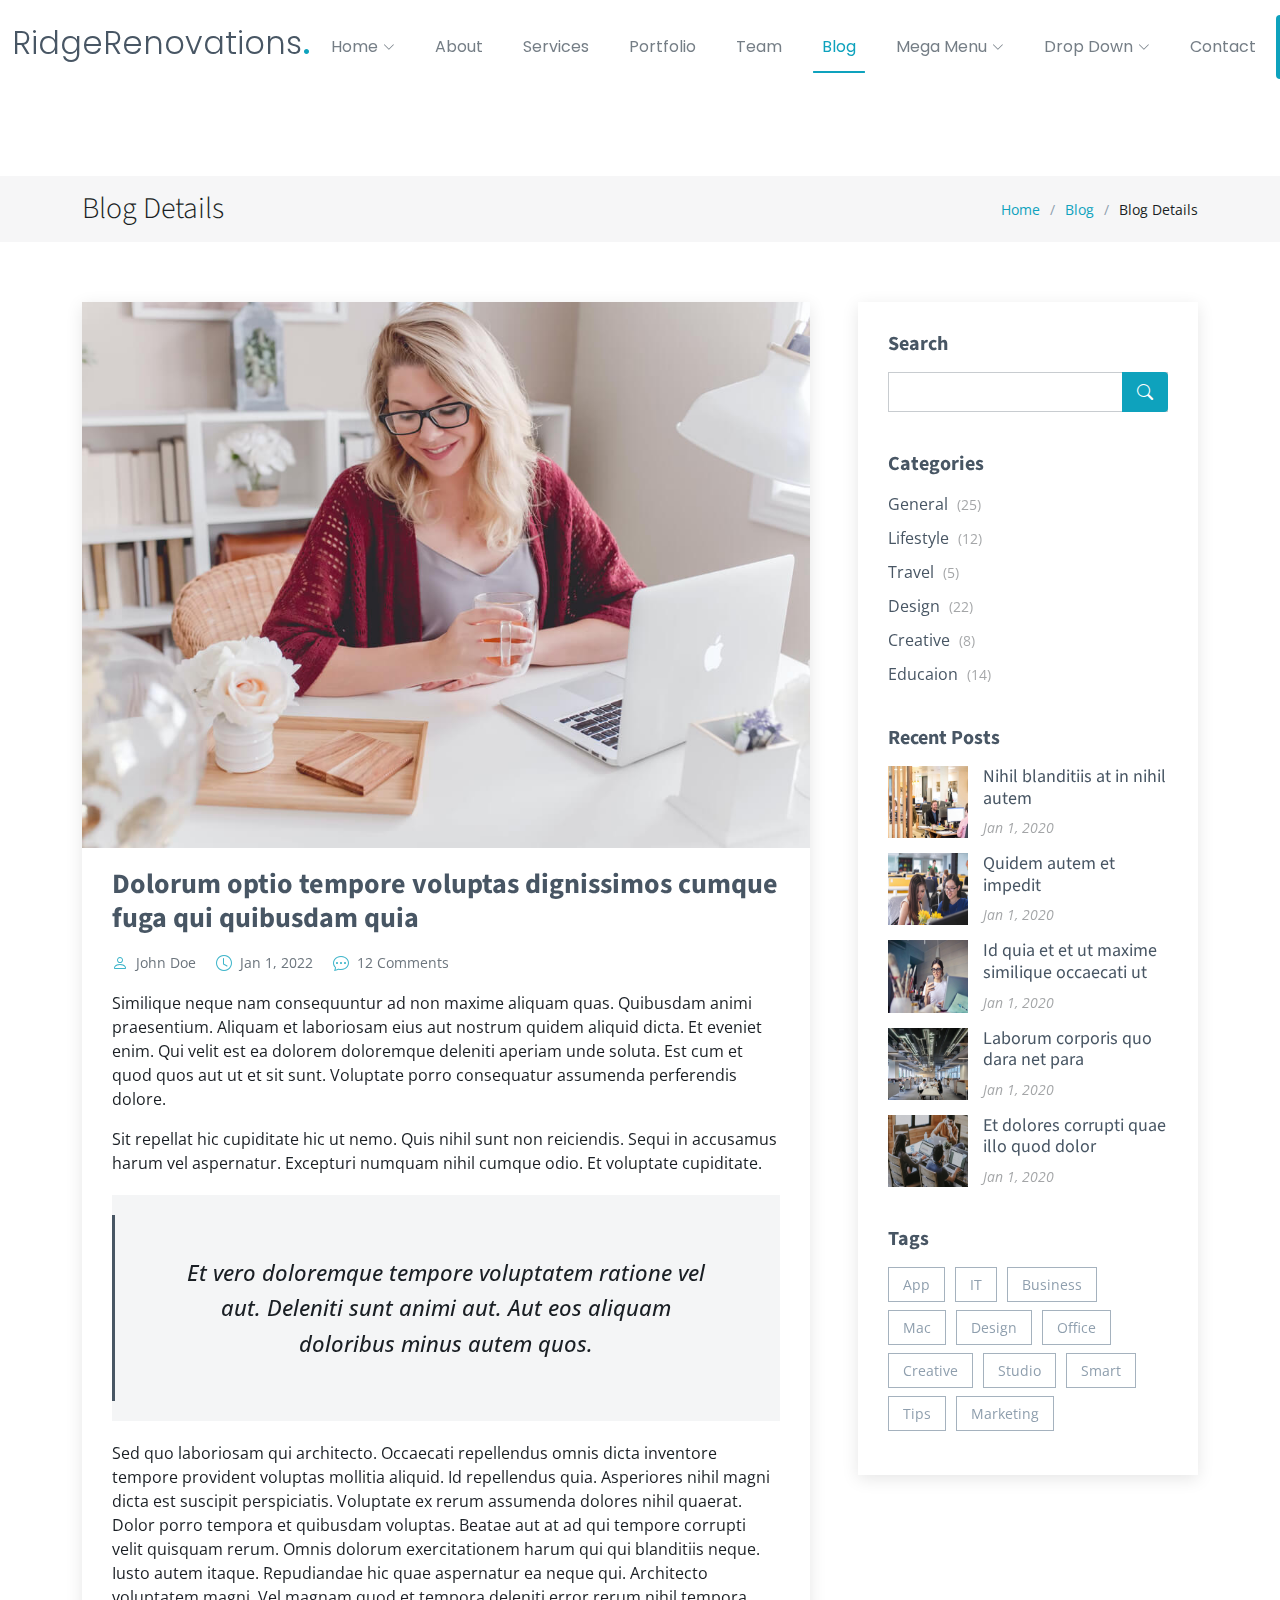
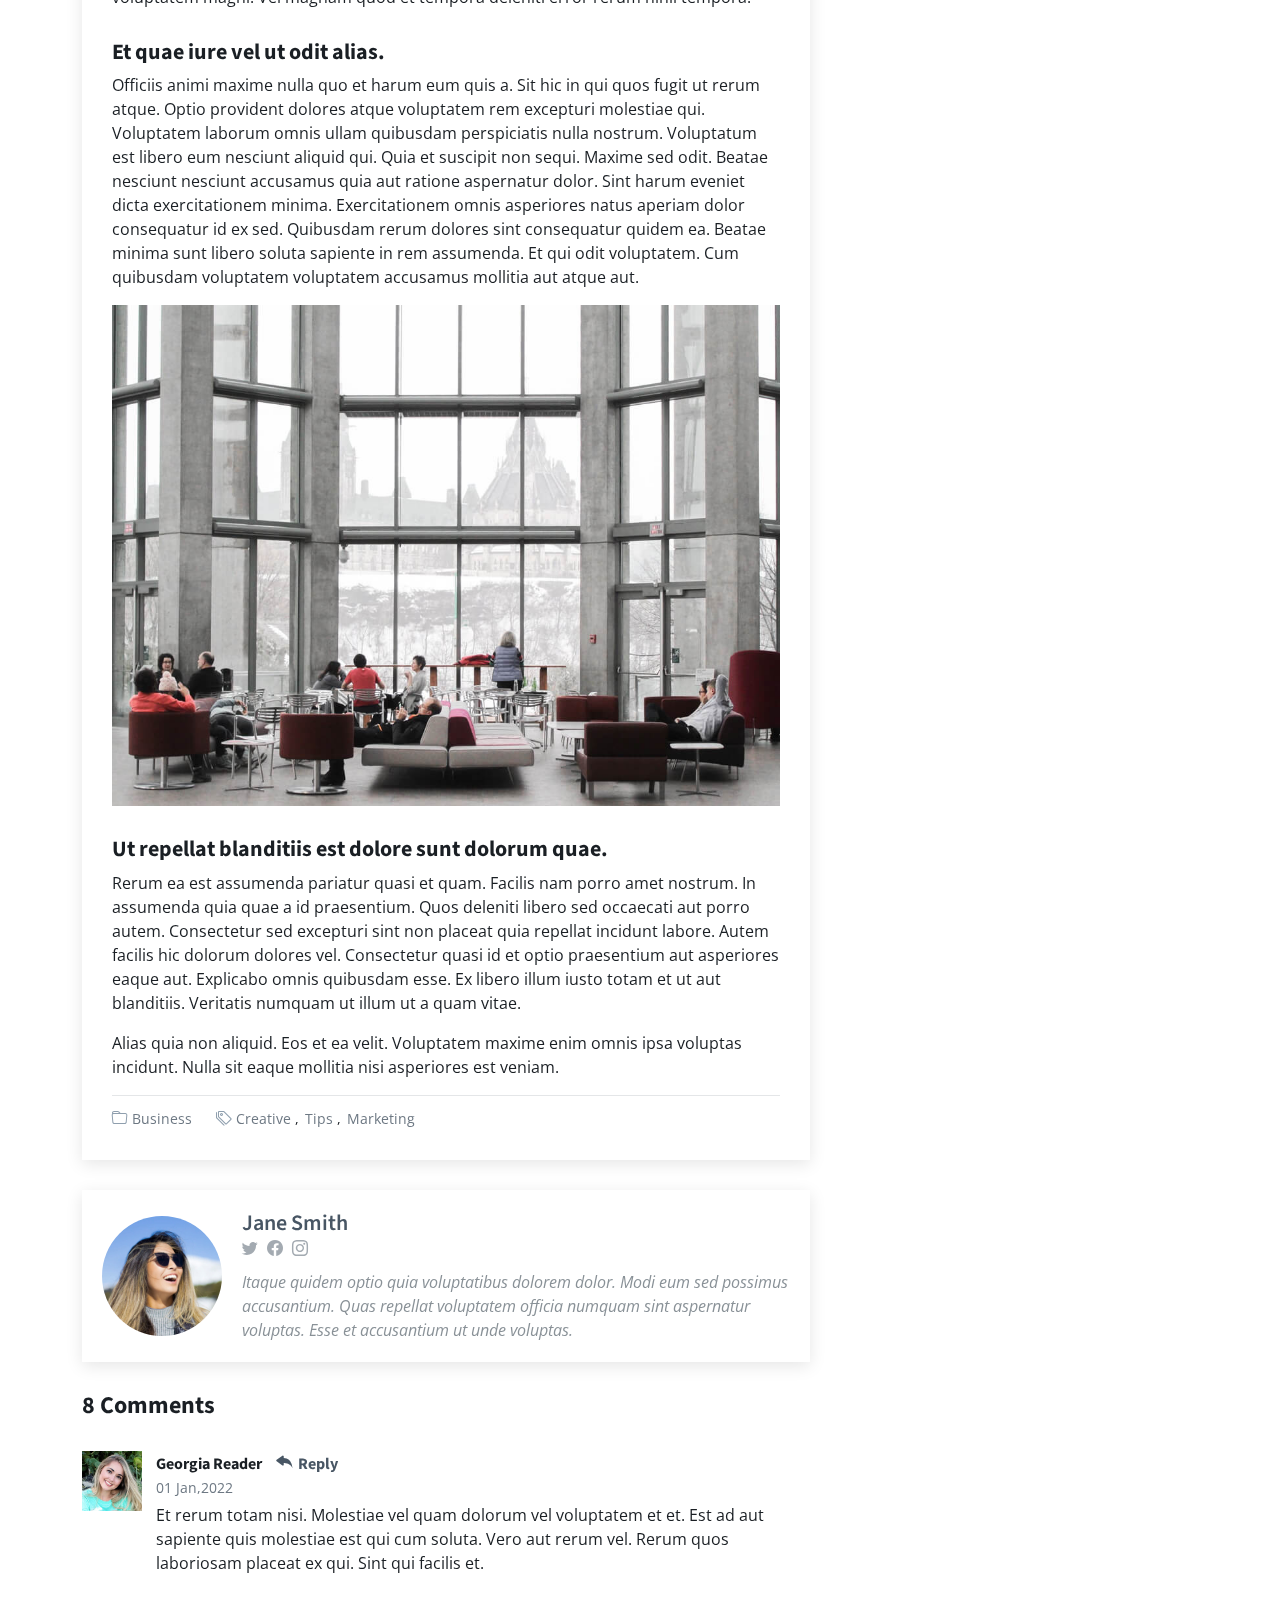
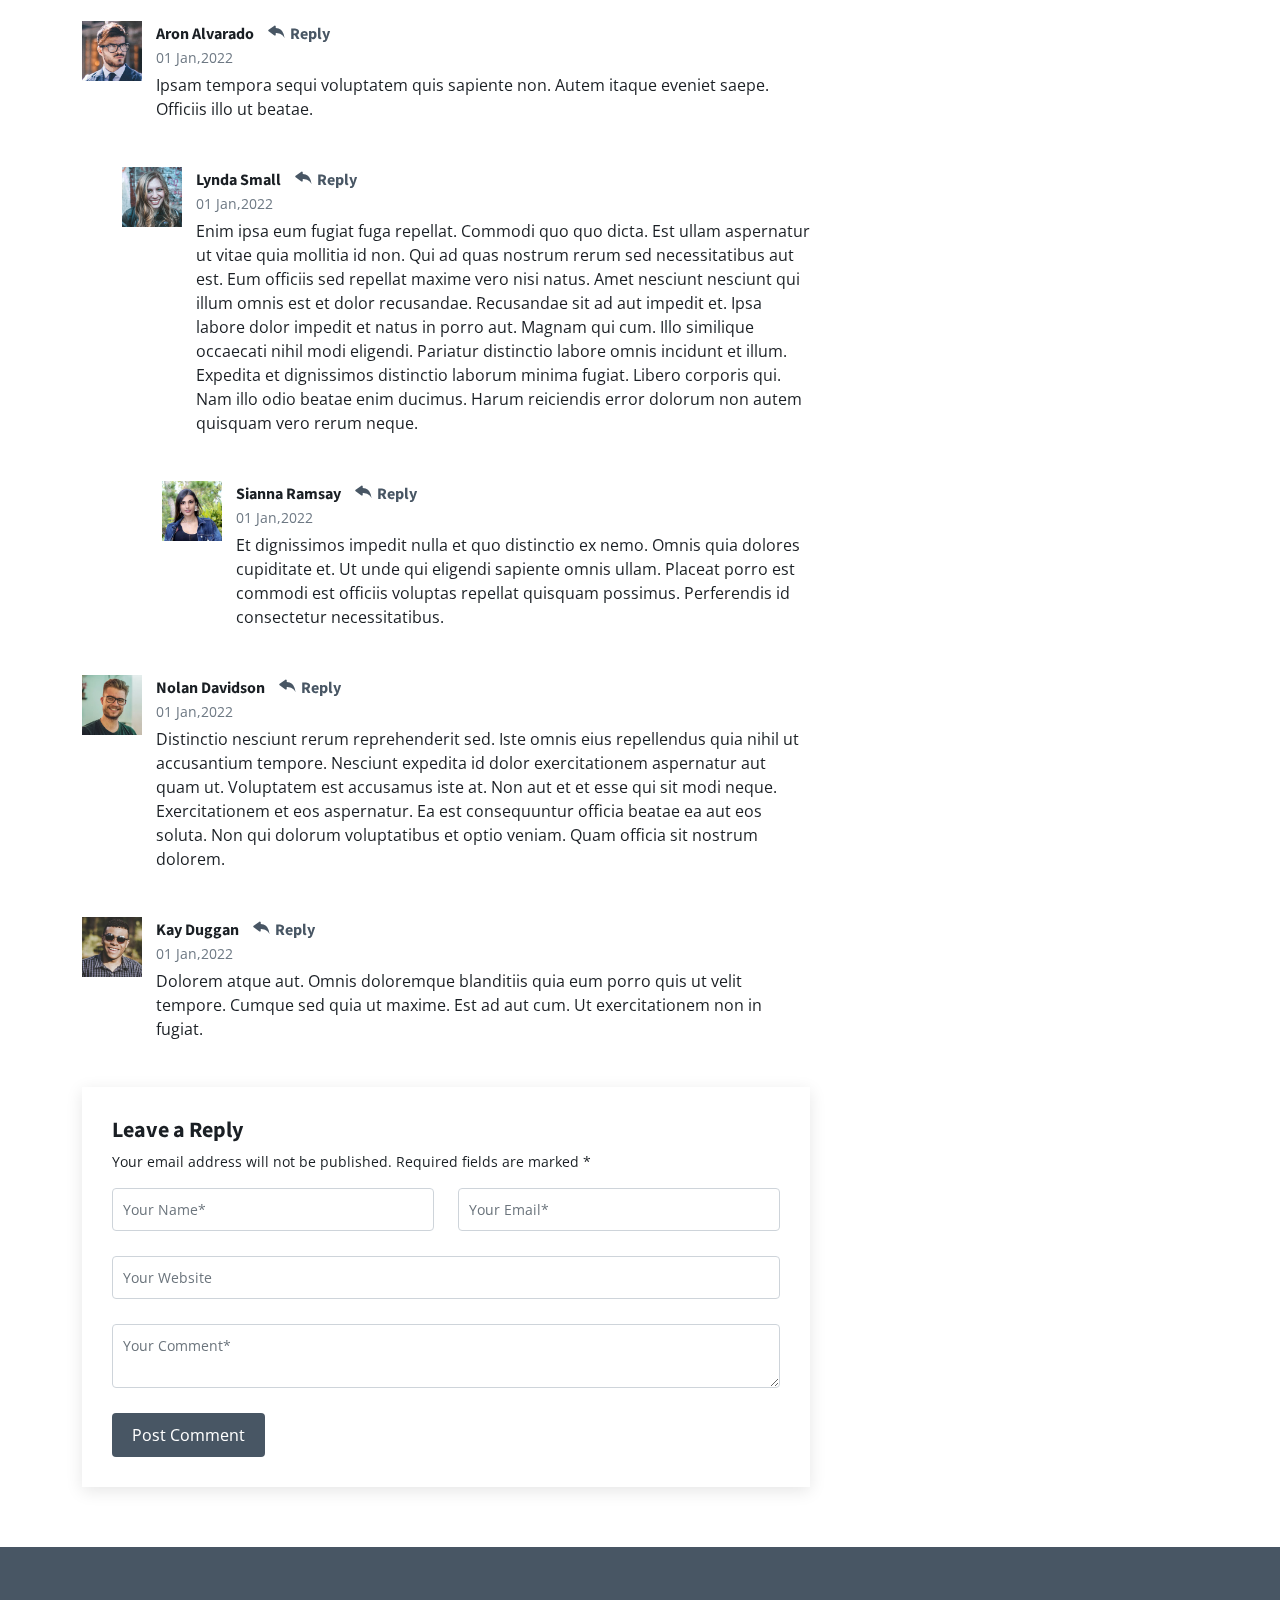
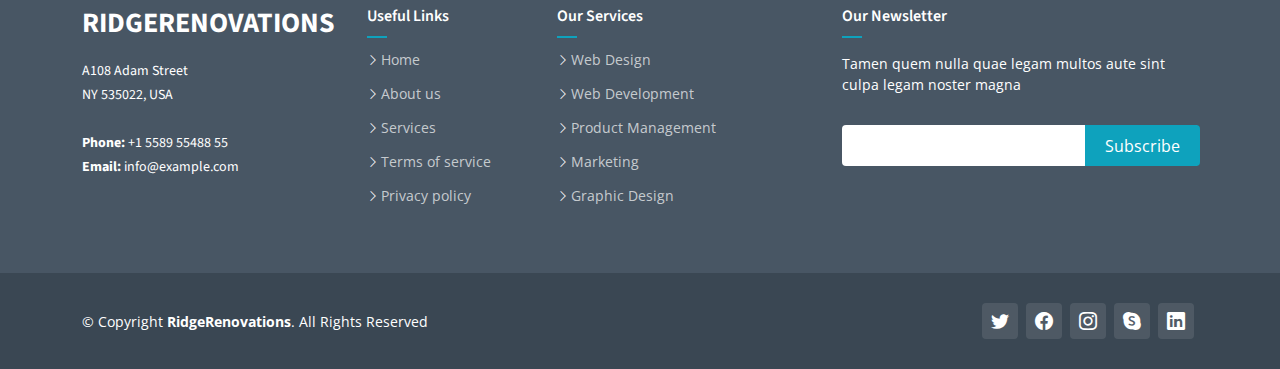
<file: blog-details.html>
<!DOCTYPE html>
<html lang="en">

<head>
  <meta charset="utf-8">
  <meta content="width=device-width, initial-scale=1.0" name="viewport">

  <title>Blog Details - Ridge Renovations</title>
  <meta content="" name="description">
  <meta content="" name="keywords">

  <!-- Favicons -->
  <link href="assets/img/favicon.png" rel="icon">
  <link href="assets/img/apple-touch-icon.png" rel="apple-touch-icon">

  <!-- Google Fonts -->
  <link rel="preconnect" href="https://fonts.googleapis.com">
  <link rel="preconnect" href="https://fonts.gstatic.com" crossorigin>
  <link href="https://fonts.googleapis.com/css2?family=Open+Sans:ital,wght@0,300;0,400;0,500;0,600;0,700;1,300;1,400;1,500;1,600;1,700&family=Poppins:ital,wght@0,300;0,400;0,500;0,600;0,700;1,300;1,400;1,500;1,600;1,700&family=Source+Sans+Pro:ital,wght@0,300;0,400;0,600;0,700;1,300;1,400;1,600;1,700&display=swap" rel="stylesheet">

  <!-- Vendor CSS Files -->
  <link href="assets/vendor/bootstrap/css/bootstrap.min.css" rel="stylesheet">
  <link href="assets/vendor/bootstrap-icons/bootstrap-icons.css" rel="stylesheet">
  <link href="assets/vendor/aos/aos.css" rel="stylesheet">
  <link href="assets/vendor/glightbox/css/glightbox.min.css" rel="stylesheet">
  <link href="assets/vendor/swiper/swiper-bundle.min.css" rel="stylesheet">

  <!-- Variables CSS Files. Uncomment your preferred color scheme -->
  <link href="assets/css/variables.css" rel="stylesheet">
  <!-- <link href="assets/css/variables-blue.css" rel="stylesheet"> -->
  <!-- <link href="assets/css/variables-green.css" rel="stylesheet"> -->
  <!-- <link href="assets/css/variables-orange.css" rel="stylesheet"> -->
  <!-- <link href="assets/css/variables-purple.css" rel="stylesheet"> -->
  <!-- <link href="assets/css/variables-red.css" rel="stylesheet"> -->
  <!-- <link href="assets/css/variables-pink.css" rel="stylesheet"> -->

  <!-- Template Main CSS File -->
  <link href="assets/css/main.css" rel="stylesheet">

  
</head>

<body>

  <!-- ======= Header ======= -->
  <header id="header" class="header fixed-top" data-scrollto-offset="0">
    <div class="container-fluid d-flex align-items-center justify-content-between">

      <a href="index.html" class="logo d-flex align-items-center scrollto me-auto me-lg-0">
        <!-- Uncomment the line below if you also wish to use an image logo -->
        <!-- <img src="assets/img/logo.png" alt=""> -->
        <h1>RidgeRenovations<span>.</span></h1>
      </a>

      <nav id="navbar" class="navbar">
        <ul>

          <li class="dropdown"><a href="#"><span>Home</span> <i class="bi bi-chevron-down dropdown-indicator"></i></a>
            <ul>
              <li><a href="index.html">Home 1 - index.html</a></li>
              <li><a href="index-2.html">Home 2 - index-2.html</a></li>
              <li><a href="index-3.html">Home 3 - index-3.html</a></li>
              <li><a href="index-4.html">Home 4 - index-4.html</a></li>
            </ul>
          </li>

          <li><a class="nav-link scrollto" href="index.html#about">About</a></li>
          <li><a class="nav-link scrollto" href="index.html#services">Services</a></li>
          <li><a class="nav-link scrollto" href="index.html#portfolio">Portfolio</a></li>
          <li><a class="nav-link scrollto" href="index.html#team">Team</a></li>
          <li><a href="blog.html" class="active">Blog</a></li>
          <li class="dropdown megamenu"><a href="#"><span>Mega Menu</span> <i class="bi bi-chevron-down dropdown-indicator"></i></a>
            <ul>
              <li>
                <a href="#">Column 1 link 1</a>
                <a href="#">Column 1 link 2</a>
                <a href="#">Column 1 link 3</a>
              </li>
              <li>
                <a href="#">Column 2 link 1</a>
                <a href="#">Column 2 link 2</a>
                <a href="#">Column 3 link 3</a>
              </li>
              <li>
                <a href="#">Column 3 link 1</a>
                <a href="#">Column 3 link 2</a>
                <a href="#">Column 3 link 3</a>
              </li>
              <li>
                <a href="#">Column 4 link 1</a>
                <a href="#">Column 4 link 2</a>
                <a href="#">Column 4 link 3</a>
              </li>
            </ul>
          </li>
          <li class="dropdown"><a href="#"><span>Drop Down</span> <i class="bi bi-chevron-down dropdown-indicator"></i></a>
            <ul>
              <li><a href="#">Drop Down 1</a></li>
              <li class="dropdown"><a href="#"><span>Deep Drop Down</span> <i class="bi bi-chevron-down dropdown-indicator"></i></a>
                <ul>
                  <li><a href="#">Deep Drop Down 1</a></li>
                  <li><a href="#">Deep Drop Down 2</a></li>
                  <li><a href="#">Deep Drop Down 3</a></li>
                  <li><a href="#">Deep Drop Down 4</a></li>
                  <li><a href="#">Deep Drop Down 5</a></li>
                </ul>
              </li>
              <li><a href="#">Drop Down 2</a></li>
              <li><a href="#">Drop Down 3</a></li>
              <li><a href="#">Drop Down 4</a></li>
            </ul>
          </li>
          <li><a class="nav-link scrollto" href="index.html#contact">Contact</a></li>
        </ul>
        <i class="bi bi-list mobile-nav-toggle d-none"></i>
      </nav><!-- .navbar -->

      <a class="btn-getstarted scrollto" href="index.html#about">Get Started</a>

    </div>
  </header><!-- End Header -->

  <main id="main">

    <!-- ======= Breadcrumbs ======= -->
    <div class="breadcrumbs">
      <div class="container">

        <div class="d-flex justify-content-between align-items-center">
          <h2>Blog Details</h2>
          <ol>
            <li><a href="index.html">Home</a></li>
            <li><a href="blog.html">Blog</a></li>
            <li>Blog Details</li>
          </ol>
        </div>

      </div>
    </div><!-- End Breadcrumbs -->

    <!-- ======= Blog Details Section ======= -->
    <section id="blog" class="blog">
      <div class="container" data-aos="fade-up">

        <div class="row g-5">

          <div class="col-lg-8">

            <article class="blog-details">

              <div class="post-img">
                <img src="assets/img/blog/blog-1.jpg" alt="" class="img-fluid">
              </div>

              <h2 class="title">Dolorum optio tempore voluptas dignissimos cumque fuga qui quibusdam quia</h2>

              <div class="meta-top">
                <ul>
                  <li class="d-flex align-items-center"><i class="bi bi-person"></i> <a href="blog-details.html">John Doe</a></li>
                  <li class="d-flex align-items-center"><i class="bi bi-clock"></i> <a href="blog-details.html"><time datetime="2020-01-01">Jan 1, 2022</time></a></li>
                  <li class="d-flex align-items-center"><i class="bi bi-chat-dots"></i> <a href="blog-details.html">12 Comments</a></li>
                </ul>
              </div><!-- End meta top -->

              <div class="content">
                <p>
                  Similique neque nam consequuntur ad non maxime aliquam quas. Quibusdam animi praesentium. Aliquam et laboriosam eius aut nostrum quidem aliquid dicta.
                  Et eveniet enim. Qui velit est ea dolorem doloremque deleniti aperiam unde soluta. Est cum et quod quos aut ut et sit sunt. Voluptate porro consequatur assumenda perferendis dolore.
                </p>

                <p>
                  Sit repellat hic cupiditate hic ut nemo. Quis nihil sunt non reiciendis. Sequi in accusamus harum vel aspernatur. Excepturi numquam nihil cumque odio. Et voluptate cupiditate.
                </p>

                <blockquote>
                  <p>
                    Et vero doloremque tempore voluptatem ratione vel aut. Deleniti sunt animi aut. Aut eos aliquam doloribus minus autem quos.
                  </p>
                </blockquote>

                <p>
                  Sed quo laboriosam qui architecto. Occaecati repellendus omnis dicta inventore tempore provident voluptas mollitia aliquid. Id repellendus quia. Asperiores nihil magni dicta est suscipit perspiciatis. Voluptate ex rerum assumenda dolores nihil quaerat.
                  Dolor porro tempora et quibusdam voluptas. Beatae aut at ad qui tempore corrupti velit quisquam rerum. Omnis dolorum exercitationem harum qui qui blanditiis neque.
                  Iusto autem itaque. Repudiandae hic quae aspernatur ea neque qui. Architecto voluptatem magni. Vel magnam quod et tempora deleniti error rerum nihil tempora.
                </p>

                <h3>Et quae iure vel ut odit alias.</h3>
                <p>
                  Officiis animi maxime nulla quo et harum eum quis a. Sit hic in qui quos fugit ut rerum atque. Optio provident dolores atque voluptatem rem excepturi molestiae qui. Voluptatem laborum omnis ullam quibusdam perspiciatis nulla nostrum. Voluptatum est libero eum nesciunt aliquid qui.
                  Quia et suscipit non sequi. Maxime sed odit. Beatae nesciunt nesciunt accusamus quia aut ratione aspernatur dolor. Sint harum eveniet dicta exercitationem minima. Exercitationem omnis asperiores natus aperiam dolor consequatur id ex sed. Quibusdam rerum dolores sint consequatur quidem ea.
                  Beatae minima sunt libero soluta sapiente in rem assumenda. Et qui odit voluptatem. Cum quibusdam voluptatem voluptatem accusamus mollitia aut atque aut.
                </p>
                <img src="assets/img/blog/blog-inside-post.jpg" class="img-fluid" alt="">

                <h3>Ut repellat blanditiis est dolore sunt dolorum quae.</h3>
                <p>
                  Rerum ea est assumenda pariatur quasi et quam. Facilis nam porro amet nostrum. In assumenda quia quae a id praesentium. Quos deleniti libero sed occaecati aut porro autem. Consectetur sed excepturi sint non placeat quia repellat incidunt labore. Autem facilis hic dolorum dolores vel.
                  Consectetur quasi id et optio praesentium aut asperiores eaque aut. Explicabo omnis quibusdam esse. Ex libero illum iusto totam et ut aut blanditiis. Veritatis numquam ut illum ut a quam vitae.
                </p>
                <p>
                  Alias quia non aliquid. Eos et ea velit. Voluptatem maxime enim omnis ipsa voluptas incidunt. Nulla sit eaque mollitia nisi asperiores est veniam.
                </p>

              </div><!-- End post content -->

              <div class="meta-bottom">
                <i class="bi bi-folder"></i>
                <ul class="cats">
                  <li><a href="#">Business</a></li>
                </ul>

                <i class="bi bi-tags"></i>
                <ul class="tags">
                  <li><a href="#">Creative</a></li>
                  <li><a href="#">Tips</a></li>
                  <li><a href="#">Marketing</a></li>
                </ul>
              </div><!-- End meta bottom -->

            </article><!-- End blog post -->

            <div class="post-author d-flex align-items-center">
              <img src="assets/img/blog/blog-author.jpg" class="rounded-circle flex-shrink-0" alt="">
              <div>
                <h4>Jane Smith</h4>
                <div class="social-links">
                  <a href="https://twitters.com/#"><i class="bi bi-twitter"></i></a>
                  <a href="https://facebook.com/#"><i class="bi bi-facebook"></i></a>
                  <a href="https://instagram.com/#"><i class="biu bi-instagram"></i></a>
                </div>
                <p>
                  Itaque quidem optio quia voluptatibus dolorem dolor. Modi eum sed possimus accusantium. Quas repellat voluptatem officia numquam sint aspernatur voluptas. Esse et accusantium ut unde voluptas.
                </p>
              </div>
            </div><!-- End post author -->

            <div class="comments">

              <h4 class="comments-count">8 Comments</h4>

              <div id="comment-1" class="comment">
                <div class="d-flex">
                  <div class="comment-img"><img src="assets/img/blog/comments-1.jpg" alt=""></div>
                  <div>
                    <h5><a href="">Georgia Reader</a> <a href="#" class="reply"><i class="bi bi-reply-fill"></i> Reply</a></h5>
                    <time datetime="2020-01-01">01 Jan,2022</time>
                    <p>
                      Et rerum totam nisi. Molestiae vel quam dolorum vel voluptatem et et. Est ad aut sapiente quis molestiae est qui cum soluta.
                      Vero aut rerum vel. Rerum quos laboriosam placeat ex qui. Sint qui facilis et.
                    </p>
                  </div>
                </div>
              </div><!-- End comment #1 -->

              <div id="comment-2" class="comment">
                <div class="d-flex">
                  <div class="comment-img"><img src="assets/img/blog/comments-2.jpg" alt=""></div>
                  <div>
                    <h5><a href="">Aron Alvarado</a> <a href="#" class="reply"><i class="bi bi-reply-fill"></i> Reply</a></h5>
                    <time datetime="2020-01-01">01 Jan,2022</time>
                    <p>
                      Ipsam tempora sequi voluptatem quis sapiente non. Autem itaque eveniet saepe. Officiis illo ut beatae.
                    </p>
                  </div>
                </div>

                <div id="comment-reply-1" class="comment comment-reply">
                  <div class="d-flex">
                    <div class="comment-img"><img src="assets/img/blog/comments-3.jpg" alt=""></div>
                    <div>
                      <h5><a href="">Lynda Small</a> <a href="#" class="reply"><i class="bi bi-reply-fill"></i> Reply</a></h5>
                      <time datetime="2020-01-01">01 Jan,2022</time>
                      <p>
                        Enim ipsa eum fugiat fuga repellat. Commodi quo quo dicta. Est ullam aspernatur ut vitae quia mollitia id non. Qui ad quas nostrum rerum sed necessitatibus aut est. Eum officiis sed repellat maxime vero nisi natus. Amet nesciunt nesciunt qui illum omnis est et dolor recusandae.

                        Recusandae sit ad aut impedit et. Ipsa labore dolor impedit et natus in porro aut. Magnam qui cum. Illo similique occaecati nihil modi eligendi. Pariatur distinctio labore omnis incidunt et illum. Expedita et dignissimos distinctio laborum minima fugiat.

                        Libero corporis qui. Nam illo odio beatae enim ducimus. Harum reiciendis error dolorum non autem quisquam vero rerum neque.
                      </p>
                    </div>
                  </div>

                  <div id="comment-reply-2" class="comment comment-reply">
                    <div class="d-flex">
                      <div class="comment-img"><img src="assets/img/blog/comments-4.jpg" alt=""></div>
                      <div>
                        <h5><a href="">Sianna Ramsay</a> <a href="#" class="reply"><i class="bi bi-reply-fill"></i> Reply</a></h5>
                        <time datetime="2020-01-01">01 Jan,2022</time>
                        <p>
                          Et dignissimos impedit nulla et quo distinctio ex nemo. Omnis quia dolores cupiditate et. Ut unde qui eligendi sapiente omnis ullam. Placeat porro est commodi est officiis voluptas repellat quisquam possimus. Perferendis id consectetur necessitatibus.
                        </p>
                      </div>
                    </div>

                  </div><!-- End comment reply #2-->

                </div><!-- End comment reply #1-->

              </div><!-- End comment #2-->

              <div id="comment-3" class="comment">
                <div class="d-flex">
                  <div class="comment-img"><img src="assets/img/blog/comments-5.jpg" alt=""></div>
                  <div>
                    <h5><a href="">Nolan Davidson</a> <a href="#" class="reply"><i class="bi bi-reply-fill"></i> Reply</a></h5>
                    <time datetime="2020-01-01">01 Jan,2022</time>
                    <p>
                      Distinctio nesciunt rerum reprehenderit sed. Iste omnis eius repellendus quia nihil ut accusantium tempore. Nesciunt expedita id dolor exercitationem aspernatur aut quam ut. Voluptatem est accusamus iste at.
                      Non aut et et esse qui sit modi neque. Exercitationem et eos aspernatur. Ea est consequuntur officia beatae ea aut eos soluta. Non qui dolorum voluptatibus et optio veniam. Quam officia sit nostrum dolorem.
                    </p>
                  </div>
                </div>

              </div><!-- End comment #3 -->

              <div id="comment-4" class="comment">
                <div class="d-flex">
                  <div class="comment-img"><img src="assets/img/blog/comments-6.jpg" alt=""></div>
                  <div>
                    <h5><a href="">Kay Duggan</a> <a href="#" class="reply"><i class="bi bi-reply-fill"></i> Reply</a></h5>
                    <time datetime="2020-01-01">01 Jan,2022</time>
                    <p>
                      Dolorem atque aut. Omnis doloremque blanditiis quia eum porro quis ut velit tempore. Cumque sed quia ut maxime. Est ad aut cum. Ut exercitationem non in fugiat.
                    </p>
                  </div>
                </div>

              </div><!-- End comment #4 -->

              <div class="reply-form">

                <h4>Leave a Reply</h4>
                <p>Your email address will not be published. Required fields are marked * </p>
                <form action="">
                  <div class="row">
                    <div class="col-md-6 form-group">
                      <input name="name" type="text" class="form-control" placeholder="Your Name*">
                    </div>
                    <div class="col-md-6 form-group">
                      <input name="email" type="text" class="form-control" placeholder="Your Email*">
                    </div>
                  </div>
                  <div class="row">
                    <div class="col form-group">
                      <input name="website" type="text" class="form-control" placeholder="Your Website">
                    </div>
                  </div>
                  <div class="row">
                    <div class="col form-group">
                      <textarea name="comment" class="form-control" placeholder="Your Comment*"></textarea>
                    </div>
                  </div>
                  <button type="submit" class="btn btn-primary">Post Comment</button>

                </form>

              </div>

            </div><!-- End blog comments -->

          </div>

          <div class="col-lg-4">

            <div class="sidebar">

              <div class="sidebar-item search-form">
                <h3 class="sidebar-title">Search</h3>
                <form action="" class="mt-3">
                  <input type="text">
                  <button type="submit"><i class="bi bi-search"></i></button>
                </form>
              </div><!-- End sidebar search formn-->

              <div class="sidebar-item categories">
                <h3 class="sidebar-title">Categories</h3>
                <ul class="mt-3">
                  <li><a href="#">General <span>(25)</span></a></li>
                  <li><a href="#">Lifestyle <span>(12)</span></a></li>
                  <li><a href="#">Travel <span>(5)</span></a></li>
                  <li><a href="#">Design <span>(22)</span></a></li>
                  <li><a href="#">Creative <span>(8)</span></a></li>
                  <li><a href="#">Educaion <span>(14)</span></a></li>
                </ul>
              </div><!-- End sidebar categories-->

              <div class="sidebar-item recent-posts">
                <h3 class="sidebar-title">Recent Posts</h3>

                <div class="mt-3">

                  <div class="post-item mt-3">
                    <img src="assets/img/blog/blog-recent-1.jpg" alt="" class="flex-shrink-0">
                    <div>
                      <h4><a href="blog-post.html">Nihil blanditiis at in nihil autem</a></h4>
                      <time datetime="2020-01-01">Jan 1, 2020</time>
                    </div>
                  </div><!-- End recent post item-->

                  <div class="post-item">
                    <img src="assets/img/blog/blog-recent-2.jpg" alt="" class="flex-shrink-0">
                    <div>
                      <h4><a href="blog-post.html">Quidem autem et impedit</a></h4>
                      <time datetime="2020-01-01">Jan 1, 2020</time>
                    </div>
                  </div><!-- End recent post item-->

                  <div class="post-item">
                    <img src="assets/img/blog/blog-recent-3.jpg" alt="" class="flex-shrink-0">
                    <div>
                      <h4><a href="blog-post.html">Id quia et et ut maxime similique occaecati ut</a></h4>
                      <time datetime="2020-01-01">Jan 1, 2020</time>
                    </div>
                  </div><!-- End recent post item-->

                  <div class="post-item">
                    <img src="assets/img/blog/blog-recent-4.jpg" alt="" class="flex-shrink-0">
                    <div>
                      <h4><a href="blog-post.html">Laborum corporis quo dara net para</a></h4>
                      <time datetime="2020-01-01">Jan 1, 2020</time>
                    </div>
                  </div><!-- End recent post item-->

                  <div class="post-item">
                    <img src="assets/img/blog/blog-recent-5.jpg" alt="" class="flex-shrink-0">
                    <div>
                      <h4><a href="blog-post.html">Et dolores corrupti quae illo quod dolor</a></h4>
                      <time datetime="2020-01-01">Jan 1, 2020</time>
                    </div>
                  </div><!-- End recent post item-->

                </div>

              </div><!-- End sidebar recent posts-->

              <div class="sidebar-item tags">
                <h3 class="sidebar-title">Tags</h3>
                <ul class="mt-3">
                  <li><a href="#">App</a></li>
                  <li><a href="#">IT</a></li>
                  <li><a href="#">Business</a></li>
                  <li><a href="#">Mac</a></li>
                  <li><a href="#">Design</a></li>
                  <li><a href="#">Office</a></li>
                  <li><a href="#">Creative</a></li>
                  <li><a href="#">Studio</a></li>
                  <li><a href="#">Smart</a></li>
                  <li><a href="#">Tips</a></li>
                  <li><a href="#">Marketing</a></li>
                </ul>
              </div><!-- End sidebar tags-->

            </div><!-- End Blog Sidebar -->

          </div>
        </div>

      </div>
    </section><!-- End Blog Details Section -->

  </main><!-- End #main -->

  <!-- ======= Footer ======= -->
  <footer id="footer" class="footer">

    <div class="footer-content">
      <div class="container">
        <div class="row">

          <div class="col-lg-3 col-md-6">
            <div class="footer-info">
              <h3>RidgeRenovations</h3>
              <p>
                A108 Adam Street <br>
                NY 535022, USA<br><br>
                <strong>Phone:</strong> +1 5589 55488 55<br>
                <strong>Email:</strong> info@example.com<br>
              </p>
            </div>
          </div>

          <div class="col-lg-2 col-md-6 footer-links">
            <h4>Useful Links</h4>
            <ul>
              <li><i class="bi bi-chevron-right"></i> <a href="#">Home</a></li>
              <li><i class="bi bi-chevron-right"></i> <a href="#">About us</a></li>
              <li><i class="bi bi-chevron-right"></i> <a href="#">Services</a></li>
              <li><i class="bi bi-chevron-right"></i> <a href="#">Terms of service</a></li>
              <li><i class="bi bi-chevron-right"></i> <a href="#">Privacy policy</a></li>
            </ul>
          </div>

          <div class="col-lg-3 col-md-6 footer-links">
            <h4>Our Services</h4>
            <ul>
              <li><i class="bi bi-chevron-right"></i> <a href="#">Web Design</a></li>
              <li><i class="bi bi-chevron-right"></i> <a href="#">Web Development</a></li>
              <li><i class="bi bi-chevron-right"></i> <a href="#">Product Management</a></li>
              <li><i class="bi bi-chevron-right"></i> <a href="#">Marketing</a></li>
              <li><i class="bi bi-chevron-right"></i> <a href="#">Graphic Design</a></li>
            </ul>
          </div>

          <div class="col-lg-4 col-md-6 footer-newsletter">
            <h4>Our Newsletter</h4>
            <p>Tamen quem nulla quae legam multos aute sint culpa legam noster magna</p>
            <form action="" method="post">
              <input type="email" name="email"><input type="submit" value="Subscribe">
            </form>

          </div>

        </div>
      </div>
    </div>

    <div class="footer-legal text-center">
      <div class="container d-flex flex-column flex-lg-row justify-content-center justify-content-lg-between align-items-center">

        <div class="d-flex flex-column align-items-center align-items-lg-start">
          <div class="copyright">
            &copy; Copyright <strong><span>RidgeRenovations</span></strong>. All Rights Reserved
          </div>
          
        </div>

        <div class="social-links order-first order-lg-last mb-3 mb-lg-0">
          <a href="#" class="twitter"><i class="bi bi-twitter"></i></a>
          <a href="#" class="facebook"><i class="bi bi-facebook"></i></a>
          <a href="#" class="instagram"><i class="bi bi-instagram"></i></a>
          <a href="#" class="google-plus"><i class="bi bi-skype"></i></a>
          <a href="#" class="linkedin"><i class="bi bi-linkedin"></i></a>
        </div>

      </div>
    </div>

  </footer><!-- End Footer -->

  <a href="#" class="scroll-top d-flex align-items-center justify-content-center"><i class="bi bi-arrow-up-short"></i></a>

  <div id="preloader"></div>

  <!-- Vendor JS Files -->
  <script src="assets/vendor/bootstrap/js/bootstrap.bundle.min.js"></script>
  <script src="assets/vendor/aos/aos.js"></script>
  <script src="assets/vendor/glightbox/js/glightbox.min.js"></script>
  <script src="assets/vendor/isotope-layout/isotope.pkgd.min.js"></script>
  <script src="assets/vendor/swiper/swiper-bundle.min.js"></script>
  <script src="assets/vendor/php-email-form/validate.js"></script>

  <!-- Template Main JS File -->
  <script src="assets/js/main.js"></script>

</body>

</html>
</file>
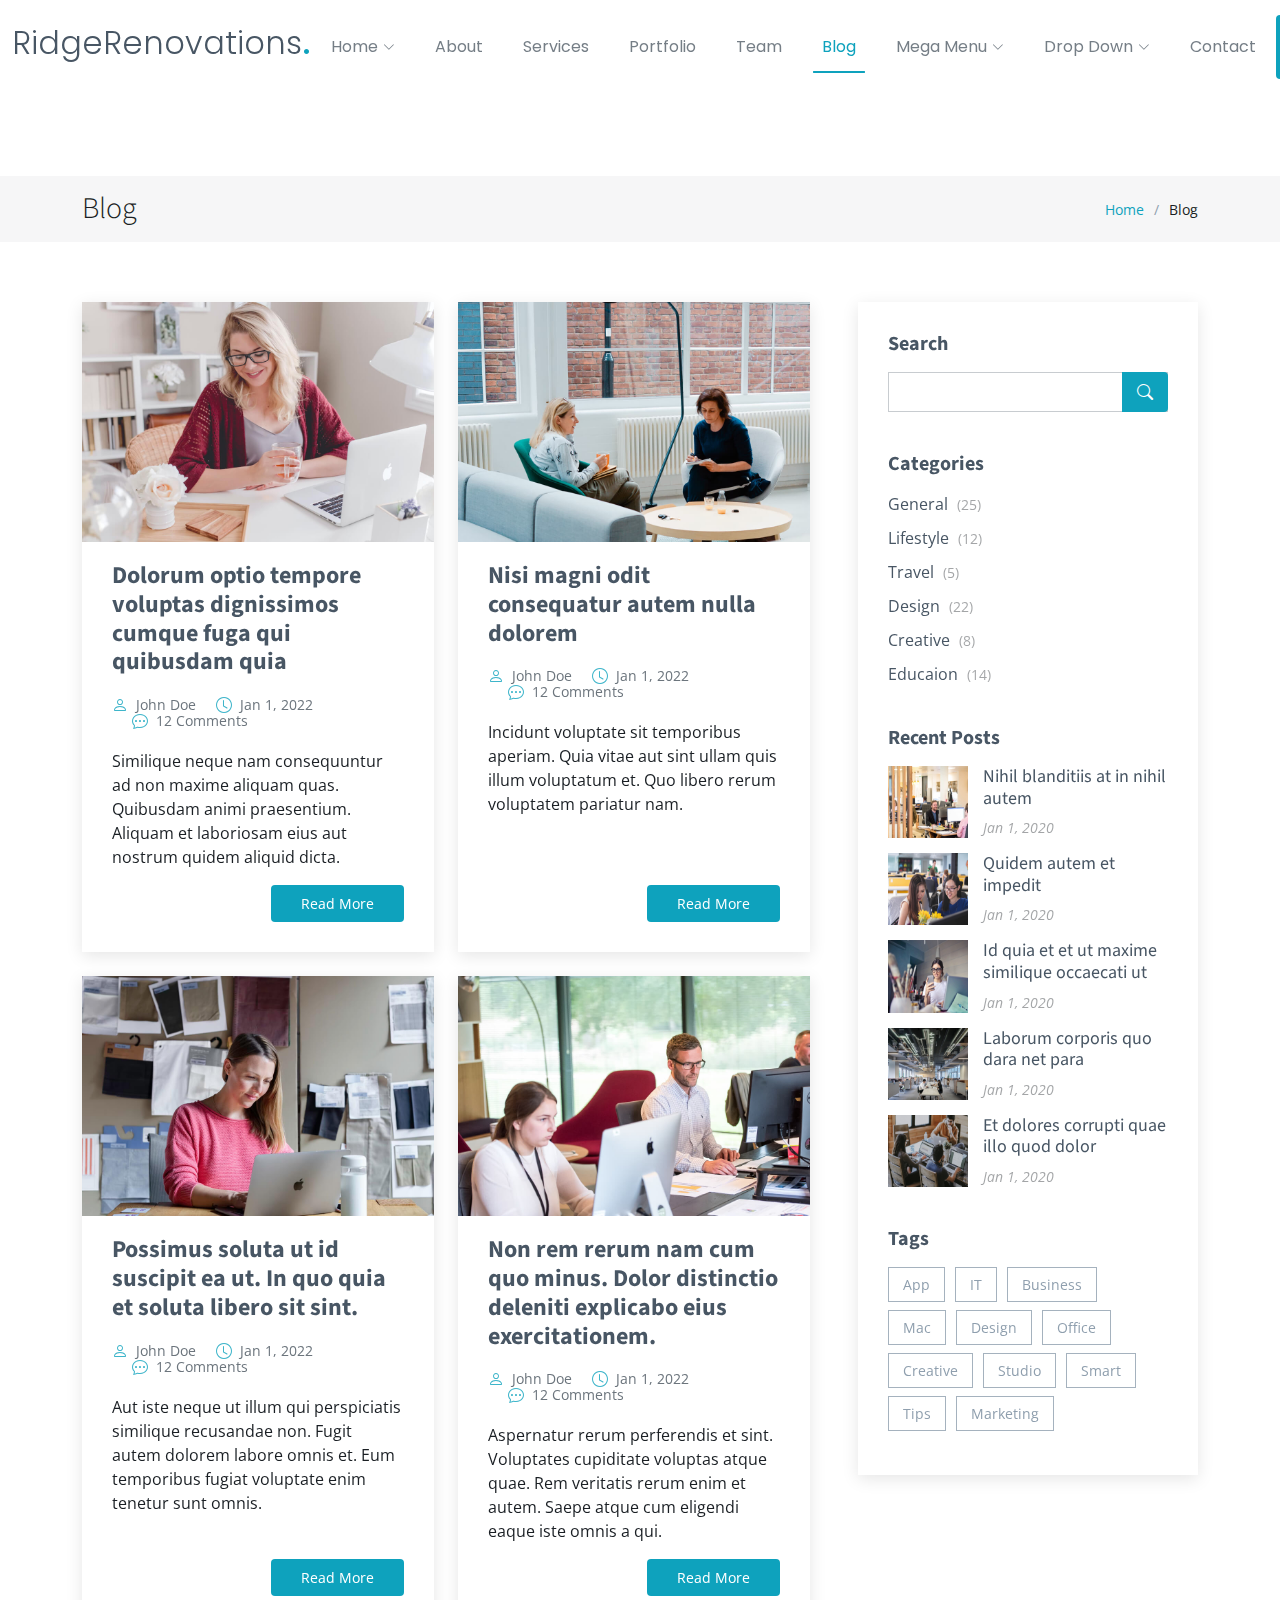
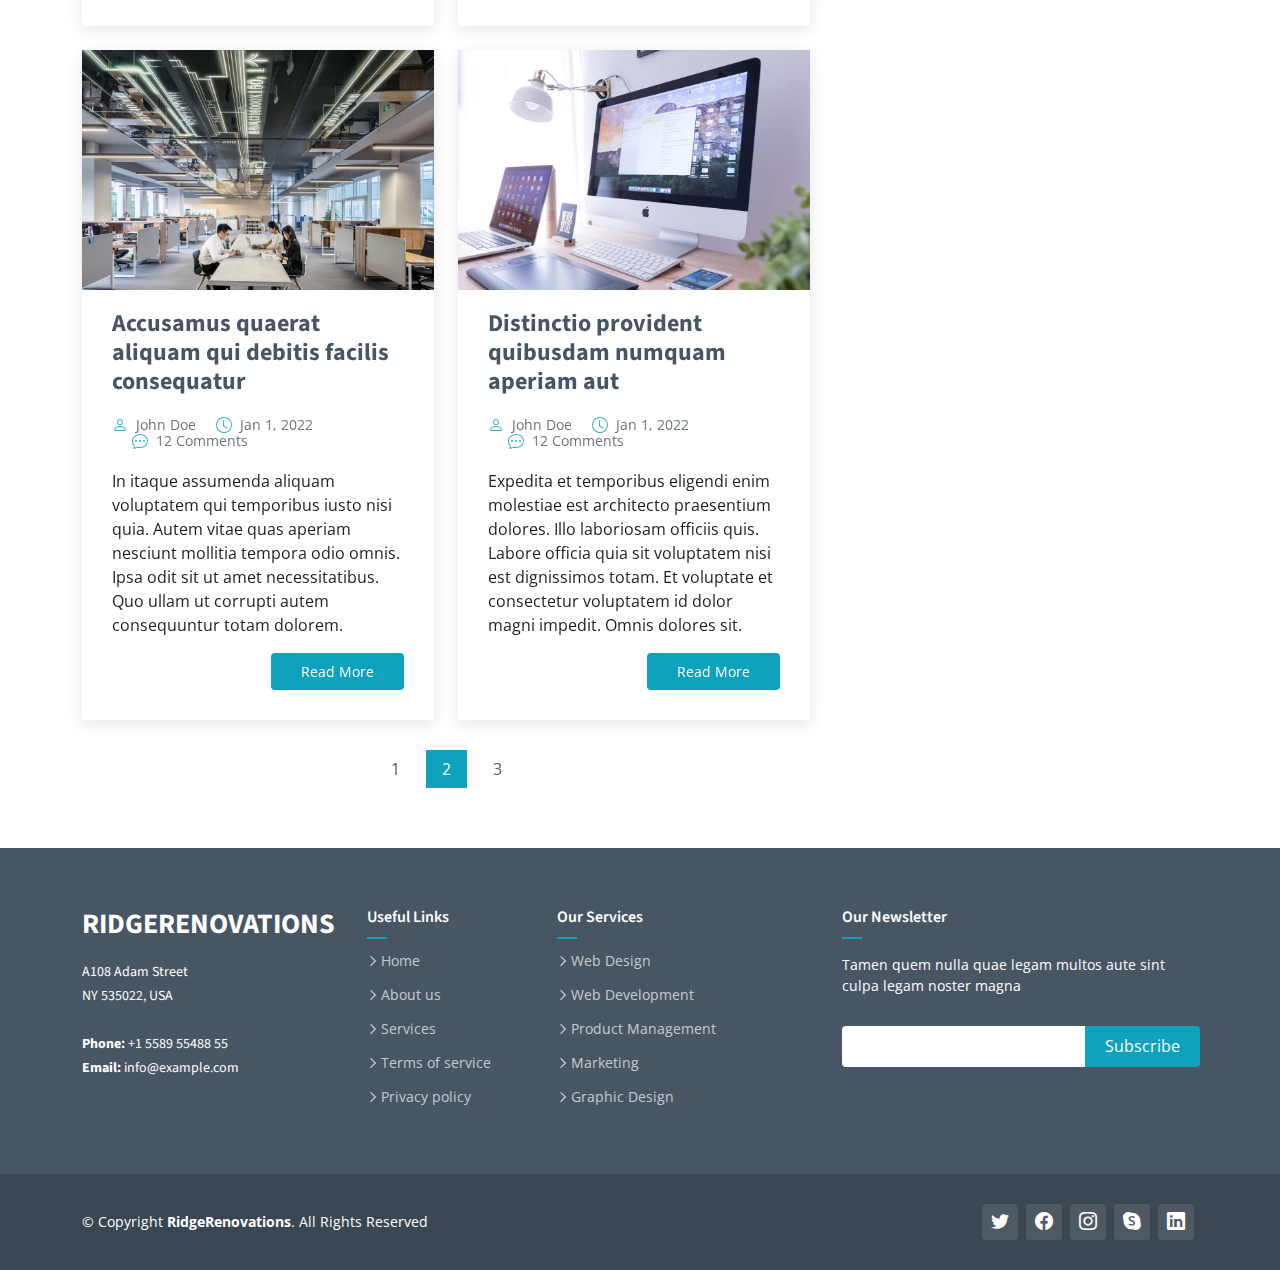
<file: blog.html>
<!DOCTYPE html>
<html lang="en">

<head>
  <meta charset="utf-8">
  <meta content="width=device-width, initial-scale=1.0" name="viewport">

  <title>Blog -  Test 19-7</title>
  <meta content="" name="description">
  <meta content="" name="keywords">

  <!-- Favicons -->
  <link href="assets/img/favicon.png" rel="icon">
  <link href="assets/img/apple-touch-icon.png" rel="apple-touch-icon">

  <!-- Google Fonts -->
  <link rel="preconnect" href="https://fonts.googleapis.com">
  <link rel="preconnect" href="https://fonts.gstatic.com" crossorigin>
  <link href="https://fonts.googleapis.com/css2?family=Open+Sans:ital,wght@0,300;0,400;0,500;0,600;0,700;1,300;1,400;1,500;1,600;1,700&family=Poppins:ital,wght@0,300;0,400;0,500;0,600;0,700;1,300;1,400;1,500;1,600;1,700&family=Source+Sans+Pro:ital,wght@0,300;0,400;0,600;0,700;1,300;1,400;1,600;1,700&display=swap" rel="stylesheet">

  <!-- Vendor CSS Files -->
  <link href="assets/vendor/bootstrap/css/bootstrap.min.css" rel="stylesheet">
  <link href="assets/vendor/bootstrap-icons/bootstrap-icons.css" rel="stylesheet">
  <link href="assets/vendor/aos/aos.css" rel="stylesheet">
  <link href="assets/vendor/glightbox/css/glightbox.min.css" rel="stylesheet">
  <link href="assets/vendor/swiper/swiper-bundle.min.css" rel="stylesheet">

  <!-- Variables CSS Files. Uncomment your preferred color scheme -->
  <link href="assets/css/variables.css" rel="stylesheet">
  <!-- <link href="assets/css/variables-blue.css" rel="stylesheet"> -->
  <!-- <link href="assets/css/variables-green.css" rel="stylesheet"> -->
  <!-- <link href="assets/css/variables-orange.css" rel="stylesheet"> -->
  <!-- <link href="assets/css/variables-purple.css" rel="stylesheet"> -->
  <!-- <link href="assets/css/variables-red.css" rel="stylesheet"> -->
  <!-- <link href="assets/css/variables-pink.css" rel="stylesheet"> -->

  <!-- Template Main CSS File -->
  <link href="assets/css/main.css" rel="stylesheet">

  
</head>

<body>

  <!-- ======= Header ======= -->
  <header id="header" class="header fixed-top" data-scrollto-offset="0">
    <div class="container-fluid d-flex align-items-center justify-content-between">

      <a href="index.html" class="logo d-flex align-items-center scrollto me-auto me-lg-0">
        <!-- Uncomment the line below if you also wish to use an image logo -->
        <!-- <img src="assets/img/logo.png" alt=""> -->
        <h1>RidgeRenovations<span>.</span></h1>
      </a>

      <nav id="navbar" class="navbar">
        <ul>

          <li class="dropdown"><a href="#"><span>Home</span> <i class="bi bi-chevron-down dropdown-indicator"></i></a>
            <ul>
              <li><a href="index.html">Home 1 - index.html</a></li>
              <li><a href="index-2.html">Home 2 - index-2.html</a></li>
              <li><a href="index-3.html">Home 3 - index-3.html</a></li>
              <li><a href="index-4.html">Home 4 - index-4.html</a></li>
            </ul>
          </li>

          <li><a class="nav-link scrollto" href="index.html#about">About</a></li>
          <li><a class="nav-link scrollto" href="index.html#services">Services</a></li>
          <li><a class="nav-link scrollto" href="index.html#portfolio">Portfolio</a></li>
          <li><a class="nav-link scrollto" href="index.html#team">Team</a></li>
          <li><a href="blog.html" class="active">Blog</a></li>
          <li class="dropdown megamenu"><a href="#"><span>Mega Menu</span> <i class="bi bi-chevron-down dropdown-indicator"></i></a>
            <ul>
              <li>
                <a href="#">Column 1 link 1</a>
                <a href="#">Column 1 link 2</a>
                <a href="#">Column 1 link 3</a>
              </li>
              <li>
                <a href="#">Column 2 link 1</a>
                <a href="#">Column 2 link 2</a>
                <a href="#">Column 3 link 3</a>
              </li>
              <li>
                <a href="#">Column 3 link 1</a>
                <a href="#">Column 3 link 2</a>
                <a href="#">Column 3 link 3</a>
              </li>
              <li>
                <a href="#">Column 4 link 1</a>
                <a href="#">Column 4 link 2</a>
                <a href="#">Column 4 link 3</a>
              </li>
            </ul>
          </li>
          <li class="dropdown"><a href="#"><span>Drop Down</span> <i class="bi bi-chevron-down dropdown-indicator"></i></a>
            <ul>
              <li><a href="#">Drop Down 1</a></li>
              <li class="dropdown"><a href="#"><span>Deep Drop Down</span> <i class="bi bi-chevron-down dropdown-indicator"></i></a>
                <ul>
                  <li><a href="#">Deep Drop Down 1</a></li>
                  <li><a href="#">Deep Drop Down 2</a></li>
                  <li><a href="#">Deep Drop Down 3</a></li>
                  <li><a href="#">Deep Drop Down 4</a></li>
                  <li><a href="#">Deep Drop Down 5</a></li>
                </ul>
              </li>
              <li><a href="#">Drop Down 2</a></li>
              <li><a href="#">Drop Down 3</a></li>
              <li><a href="#">Drop Down 4</a></li>
            </ul>
          </li>
          <li><a class="nav-link scrollto" href="index.html#contact">Contact</a></li>
        </ul>
        <i class="bi bi-list mobile-nav-toggle d-none"></i>
      </nav><!-- .navbar -->

      <a class="btn-getstarted scrollto" href="index.html#about">Get Started</a>

    </div>
  </header><!-- End Header -->

  <main id="main">

    <!-- ======= Breadcrumbs ======= -->
    <div class="breadcrumbs">
      <div class="container">

        <div class="d-flex justify-content-between align-items-center">
          <h2>Blog</h2>
          <ol>
            <li><a href="index.html">Home</a></li>
            <li>Blog</li>
          </ol>
        </div>

      </div>
    </div><!-- End Breadcrumbs -->

    <!-- ======= Blog Section ======= -->
    <section id="blog" class="blog">
      <div class="container" data-aos="fade-up">

        <div class="row g-5">

          <div class="col-lg-8">

            <div class="row gy-4 posts-list">

              <div class="col-lg-6">
                <article class="d-flex flex-column">

                  <div class="post-img">
                    <img src="assets/img/blog/blog-1.jpg" alt="" class="img-fluid">
                  </div>

                  <h2 class="title">
                    <a href="blog-details.html">Dolorum optio tempore voluptas dignissimos cumque fuga qui quibusdam quia</a>
                  </h2>

                  <div class="meta-top">
                    <ul>
                      <li class="d-flex align-items-center"><i class="bi bi-person"></i> <a href="blog-details.html">John Doe</a></li>
                      <li class="d-flex align-items-center"><i class="bi bi-clock"></i> <a href="blog-details.html"><time datetime="2022-01-01">Jan 1, 2022</time></a></li>
                      <li class="d-flex align-items-center"><i class="bi bi-chat-dots"></i> <a href="blog-details.html">12 Comments</a></li>
                    </ul>
                  </div>

                  <div class="content">
                    <p>
                      Similique neque nam consequuntur ad non maxime aliquam quas. Quibusdam animi praesentium. Aliquam et laboriosam eius aut nostrum quidem aliquid dicta.
                    </p>
                  </div>

                  <div class="read-more mt-auto align-self-end">
                    <a href="blog-details.html">Read More</a>
                  </div>

                </article>
              </div><!-- End post list item -->

              <div class="col-lg-6">
                <article class="d-flex flex-column">

                  <div class="post-img">
                    <img src="assets/img/blog/blog-2.jpg" alt="" class="img-fluid">
                  </div>

                  <h2 class="title">
                    <a href="blog-details.html">Nisi magni odit consequatur autem nulla dolorem</a>
                  </h2>

                  <div class="meta-top">
                    <ul>
                      <li class="d-flex align-items-center"><i class="bi bi-person"></i> <a href="blog-details.html">John Doe</a></li>
                      <li class="d-flex align-items-center"><i class="bi bi-clock"></i> <a href="blog-details.html"><time datetime="2022-01-01">Jan 1, 2022</time></a></li>
                      <li class="d-flex align-items-center"><i class="bi bi-chat-dots"></i> <a href="blog-details.html">12 Comments</a></li>
                    </ul>
                  </div>

                  <div class="content">
                    <p>
                      Incidunt voluptate sit temporibus aperiam. Quia vitae aut sint ullam quis illum voluptatum et. Quo libero rerum voluptatem pariatur nam.
                    </p>
                  </div>

                  <div class="read-more mt-auto align-self-end">
                    <a href="blog-details.html">Read More</a>
                  </div>

                </article>
              </div><!-- End post list item -->

              <div class="col-lg-6">
                <article class="d-flex flex-column">

                  <div class="post-img">
                    <img src="assets/img/blog/blog-3.jpg" alt="" class="img-fluid">
                  </div>

                  <h2 class="title">
                    <a href="blog-details.html">Possimus soluta ut id suscipit ea ut. In quo quia et soluta libero sit sint.</a>
                  </h2>

                  <div class="meta-top">
                    <ul>
                      <li class="d-flex align-items-center"><i class="bi bi-person"></i> <a href="blog-details.html">John Doe</a></li>
                      <li class="d-flex align-items-center"><i class="bi bi-clock"></i> <a href="blog-details.html"><time datetime="2022-01-01">Jan 1, 2022</time></a></li>
                      <li class="d-flex align-items-center"><i class="bi bi-chat-dots"></i> <a href="blog-details.html">12 Comments</a></li>
                    </ul>
                  </div>

                  <div class="content">
                    <p>
                      Aut iste neque ut illum qui perspiciatis similique recusandae non. Fugit autem dolorem labore omnis et. Eum temporibus fugiat voluptate enim tenetur sunt omnis.
                    </p>
                  </div>

                  <div class="read-more mt-auto align-self-end">
                    <a href="blog-details.html">Read More</a>
                  </div>

                </article>
              </div><!-- End post list item -->

              <div class="col-lg-6">
                <article class="d-flex flex-column">

                  <div class="post-img">
                    <img src="assets/img/blog/blog-4.jpg" alt="" class="img-fluid">
                  </div>

                  <h2 class="title">
                    <a href="blog-details.html">Non rem rerum nam cum quo minus. Dolor distinctio deleniti explicabo eius exercitationem.</a>
                  </h2>

                  <div class="meta-top">
                    <ul>
                      <li class="d-flex align-items-center"><i class="bi bi-person"></i> <a href="blog-details.html">John Doe</a></li>
                      <li class="d-flex align-items-center"><i class="bi bi-clock"></i> <a href="blog-details.html"><time datetime="2022-01-01">Jan 1, 2022</time></a></li>
                      <li class="d-flex align-items-center"><i class="bi bi-chat-dots"></i> <a href="blog-details.html">12 Comments</a></li>
                    </ul>
                  </div>

                  <div class="content">
                    <p>
                      Aspernatur rerum perferendis et sint. Voluptates cupiditate voluptas atque quae. Rem veritatis rerum enim et autem. Saepe atque cum eligendi eaque iste omnis a qui.
                    </p>
                  </div>

                  <div class="read-more mt-auto align-self-end">
                    <a href="blog-details.html">Read More</a>
                  </div>

                </article>
              </div><!-- End post list item -->

              <div class="col-lg-6">
                <article class="d-flex flex-column">

                  <div class="post-img">
                    <img src="assets/img/blog/blog-5.jpg" alt="" class="img-fluid">
                  </div>

                  <h2 class="title">
                    <a href="blog-details.html">Accusamus quaerat aliquam qui debitis facilis consequatur</a>
                  </h2>

                  <div class="meta-top">
                    <ul>
                      <li class="d-flex align-items-center"><i class="bi bi-person"></i> <a href="blog-details.html">John Doe</a></li>
                      <li class="d-flex align-items-center"><i class="bi bi-clock"></i> <a href="blog-details.html"><time datetime="2022-01-01">Jan 1, 2022</time></a></li>
                      <li class="d-flex align-items-center"><i class="bi bi-chat-dots"></i> <a href="blog-details.html">12 Comments</a></li>
                    </ul>
                  </div>

                  <div class="content">
                    <p>
                      In itaque assumenda aliquam voluptatem qui temporibus iusto nisi quia. Autem vitae quas aperiam nesciunt mollitia tempora odio omnis. Ipsa odit sit ut amet necessitatibus. Quo ullam ut corrupti autem consequuntur totam dolorem.
                    </p>
                  </div>

                  <div class="read-more mt-auto align-self-end">
                    <a href="blog-details.html">Read More</a>
                  </div>

                </article>
              </div><!-- End post list item -->

              <div class="col-lg-6">
                <article class="d-flex flex-column">

                  <div class="post-img">
                    <img src="assets/img/blog/blog-6.jpg" alt="" class="img-fluid">
                  </div>

                  <h2 class="title">
                    <a href="blog-details.html">Distinctio provident quibusdam numquam aperiam aut</a>
                  </h2>

                  <div class="meta-top">
                    <ul>
                      <li class="d-flex align-items-center"><i class="bi bi-person"></i> <a href="blog-details.html">John Doe</a></li>
                      <li class="d-flex align-items-center"><i class="bi bi-clock"></i> <a href="blog-details.html"><time datetime="2022-01-01">Jan 1, 2022</time></a></li>
                      <li class="d-flex align-items-center"><i class="bi bi-chat-dots"></i> <a href="blog-details.html">12 Comments</a></li>
                    </ul>
                  </div>

                  <div class="content">
                    <p>
                      Expedita et temporibus eligendi enim molestiae est architecto praesentium dolores. Illo laboriosam officiis quis. Labore officia quia sit voluptatem nisi est dignissimos totam. Et voluptate et consectetur voluptatem id dolor magni impedit. Omnis dolores sit.
                    </p>
                  </div>

                  <div class="read-more mt-auto align-self-end">
                    <a href="blog-details.html">Read More</a>
                  </div>

                </article>
              </div><!-- End post list item -->

            </div><!-- End blog posts list -->

            <div class="blog-pagination">
              <ul class="justify-content-center">
                <li><a href="#">1</a></li>
                <li class="active"><a href="#">2</a></li>
                <li><a href="#">3</a></li>
              </ul>
            </div><!-- End blog pagination -->

          </div>

          <div class="col-lg-4">

            <div class="sidebar">

              <div class="sidebar-item search-form">
                <h3 class="sidebar-title">Search</h3>
                <form action="" class="mt-3">
                  <input type="text">
                  <button type="submit"><i class="bi bi-search"></i></button>
                </form>
              </div><!-- End sidebar search formn-->

              <div class="sidebar-item categories">
                <h3 class="sidebar-title">Categories</h3>
                <ul class="mt-3">
                  <li><a href="#">General <span>(25)</span></a></li>
                  <li><a href="#">Lifestyle <span>(12)</span></a></li>
                  <li><a href="#">Travel <span>(5)</span></a></li>
                  <li><a href="#">Design <span>(22)</span></a></li>
                  <li><a href="#">Creative <span>(8)</span></a></li>
                  <li><a href="#">Educaion <span>(14)</span></a></li>
                </ul>
              </div><!-- End sidebar categories-->

              <div class="sidebar-item recent-posts">
                <h3 class="sidebar-title">Recent Posts</h3>

                <div class="mt-3">

                  <div class="post-item mt-3">
                    <img src="assets/img/blog/blog-recent-1.jpg" alt="" class="flex-shrink-0">
                    <div>
                      <h4><a href="blog-post.html">Nihil blanditiis at in nihil autem</a></h4>
                      <time datetime="2020-01-01">Jan 1, 2020</time>
                    </div>
                  </div><!-- End recent post item-->

                  <div class="post-item">
                    <img src="assets/img/blog/blog-recent-2.jpg" alt="" class="flex-shrink-0">
                    <div>
                      <h4><a href="blog-post.html">Quidem autem et impedit</a></h4>
                      <time datetime="2020-01-01">Jan 1, 2020</time>
                    </div>
                  </div><!-- End recent post item-->

                  <div class="post-item">
                    <img src="assets/img/blog/blog-recent-3.jpg" alt="" class="flex-shrink-0">
                    <div>
                      <h4><a href="blog-post.html">Id quia et et ut maxime similique occaecati ut</a></h4>
                      <time datetime="2020-01-01">Jan 1, 2020</time>
                    </div>
                  </div><!-- End recent post item-->

                  <div class="post-item">
                    <img src="assets/img/blog/blog-recent-4.jpg" alt="" class="flex-shrink-0">
                    <div>
                      <h4><a href="blog-post.html">Laborum corporis quo dara net para</a></h4>
                      <time datetime="2020-01-01">Jan 1, 2020</time>
                    </div>
                  </div><!-- End recent post item-->

                  <div class="post-item">
                    <img src="assets/img/blog/blog-recent-5.jpg" alt="" class="flex-shrink-0">
                    <div>
                      <h4><a href="blog-post.html">Et dolores corrupti quae illo quod dolor</a></h4>
                      <time datetime="2020-01-01">Jan 1, 2020</time>
                    </div>
                  </div><!-- End recent post item-->

                </div>

              </div><!-- End sidebar recent posts-->

              <div class="sidebar-item tags">
                <h3 class="sidebar-title">Tags</h3>
                <ul class="mt-3">
                  <li><a href="#">App</a></li>
                  <li><a href="#">IT</a></li>
                  <li><a href="#">Business</a></li>
                  <li><a href="#">Mac</a></li>
                  <li><a href="#">Design</a></li>
                  <li><a href="#">Office</a></li>
                  <li><a href="#">Creative</a></li>
                  <li><a href="#">Studio</a></li>
                  <li><a href="#">Smart</a></li>
                  <li><a href="#">Tips</a></li>
                  <li><a href="#">Marketing</a></li>
                </ul>
              </div><!-- End sidebar tags-->

            </div><!-- End Blog Sidebar -->

          </div>

        </div>

      </div>
    </section><!-- End Blog Section -->

  </main><!-- End #main -->

  <!-- ======= Footer ======= -->
  <footer id="footer" class="footer">

    <div class="footer-content">
      <div class="container">
        <div class="row">

          <div class="col-lg-3 col-md-6">
            <div class="footer-info">
              <h3>RidgeRenovations</h3>
              <p>
                A108 Adam Street <br>
                NY 535022, USA<br><br>
                <strong>Phone:</strong> +1 5589 55488 55<br>
                <strong>Email:</strong> info@example.com<br>
              </p>
            </div>
          </div>

          <div class="col-lg-2 col-md-6 footer-links">
            <h4>Useful Links</h4>
            <ul>
              <li><i class="bi bi-chevron-right"></i> <a href="#">Home</a></li>
              <li><i class="bi bi-chevron-right"></i> <a href="#">About us</a></li>
              <li><i class="bi bi-chevron-right"></i> <a href="#">Services</a></li>
              <li><i class="bi bi-chevron-right"></i> <a href="#">Terms of service</a></li>
              <li><i class="bi bi-chevron-right"></i> <a href="#">Privacy policy</a></li>
            </ul>
          </div>

          <div class="col-lg-3 col-md-6 footer-links">
            <h4>Our Services</h4>
            <ul>
              <li><i class="bi bi-chevron-right"></i> <a href="#">Web Design</a></li>
              <li><i class="bi bi-chevron-right"></i> <a href="#">Web Development</a></li>
              <li><i class="bi bi-chevron-right"></i> <a href="#">Product Management</a></li>
              <li><i class="bi bi-chevron-right"></i> <a href="#">Marketing</a></li>
              <li><i class="bi bi-chevron-right"></i> <a href="#">Graphic Design</a></li>
            </ul>
          </div>

          <div class="col-lg-4 col-md-6 footer-newsletter">
            <h4>Our Newsletter</h4>
            <p>Tamen quem nulla quae legam multos aute sint culpa legam noster magna</p>
            <form action="" method="post">
              <input type="email" name="email"><input type="submit" value="Subscribe">
            </form>

          </div>

        </div>
      </div>
    </div>

    <div class="footer-legal text-center">
      <div class="container d-flex flex-column flex-lg-row justify-content-center justify-content-lg-between align-items-center">

        <div class="d-flex flex-column align-items-center align-items-lg-start">
          <div class="copyright">
            &copy; Copyright <strong><span>RidgeRenovations</span></strong>. All Rights Reserved
          </div>
          
        </div>

        <div class="social-links order-first order-lg-last mb-3 mb-lg-0">
          <a href="#" class="twitter"><i class="bi bi-twitter"></i></a>
          <a href="#" class="facebook"><i class="bi bi-facebook"></i></a>
          <a href="#" class="instagram"><i class="bi bi-instagram"></i></a>
          <a href="#" class="google-plus"><i class="bi bi-skype"></i></a>
          <a href="#" class="linkedin"><i class="bi bi-linkedin"></i></a>
        </div>

      </div>
    </div>

  </footer><!-- End Footer -->

  <a href="#" class="scroll-top d-flex align-items-center justify-content-center"><i class="bi bi-arrow-up-short"></i></a>

  <div id="preloader"></div>

  <!-- Vendor JS Files -->
  <script src="assets/vendor/bootstrap/js/bootstrap.bundle.min.js"></script>
  <script src="assets/vendor/aos/aos.js"></script>
  <script src="assets/vendor/glightbox/js/glightbox.min.js"></script>
  <script src="assets/vendor/isotope-layout/isotope.pkgd.min.js"></script>
  <script src="assets/vendor/swiper/swiper-bundle.min.js"></script>
  <script src="assets/vendor/php-email-form/validate.js"></script>

  <!-- Template Main JS File -->
  <script src="assets/js/main.js"></script>

</body>

</html>
</file>
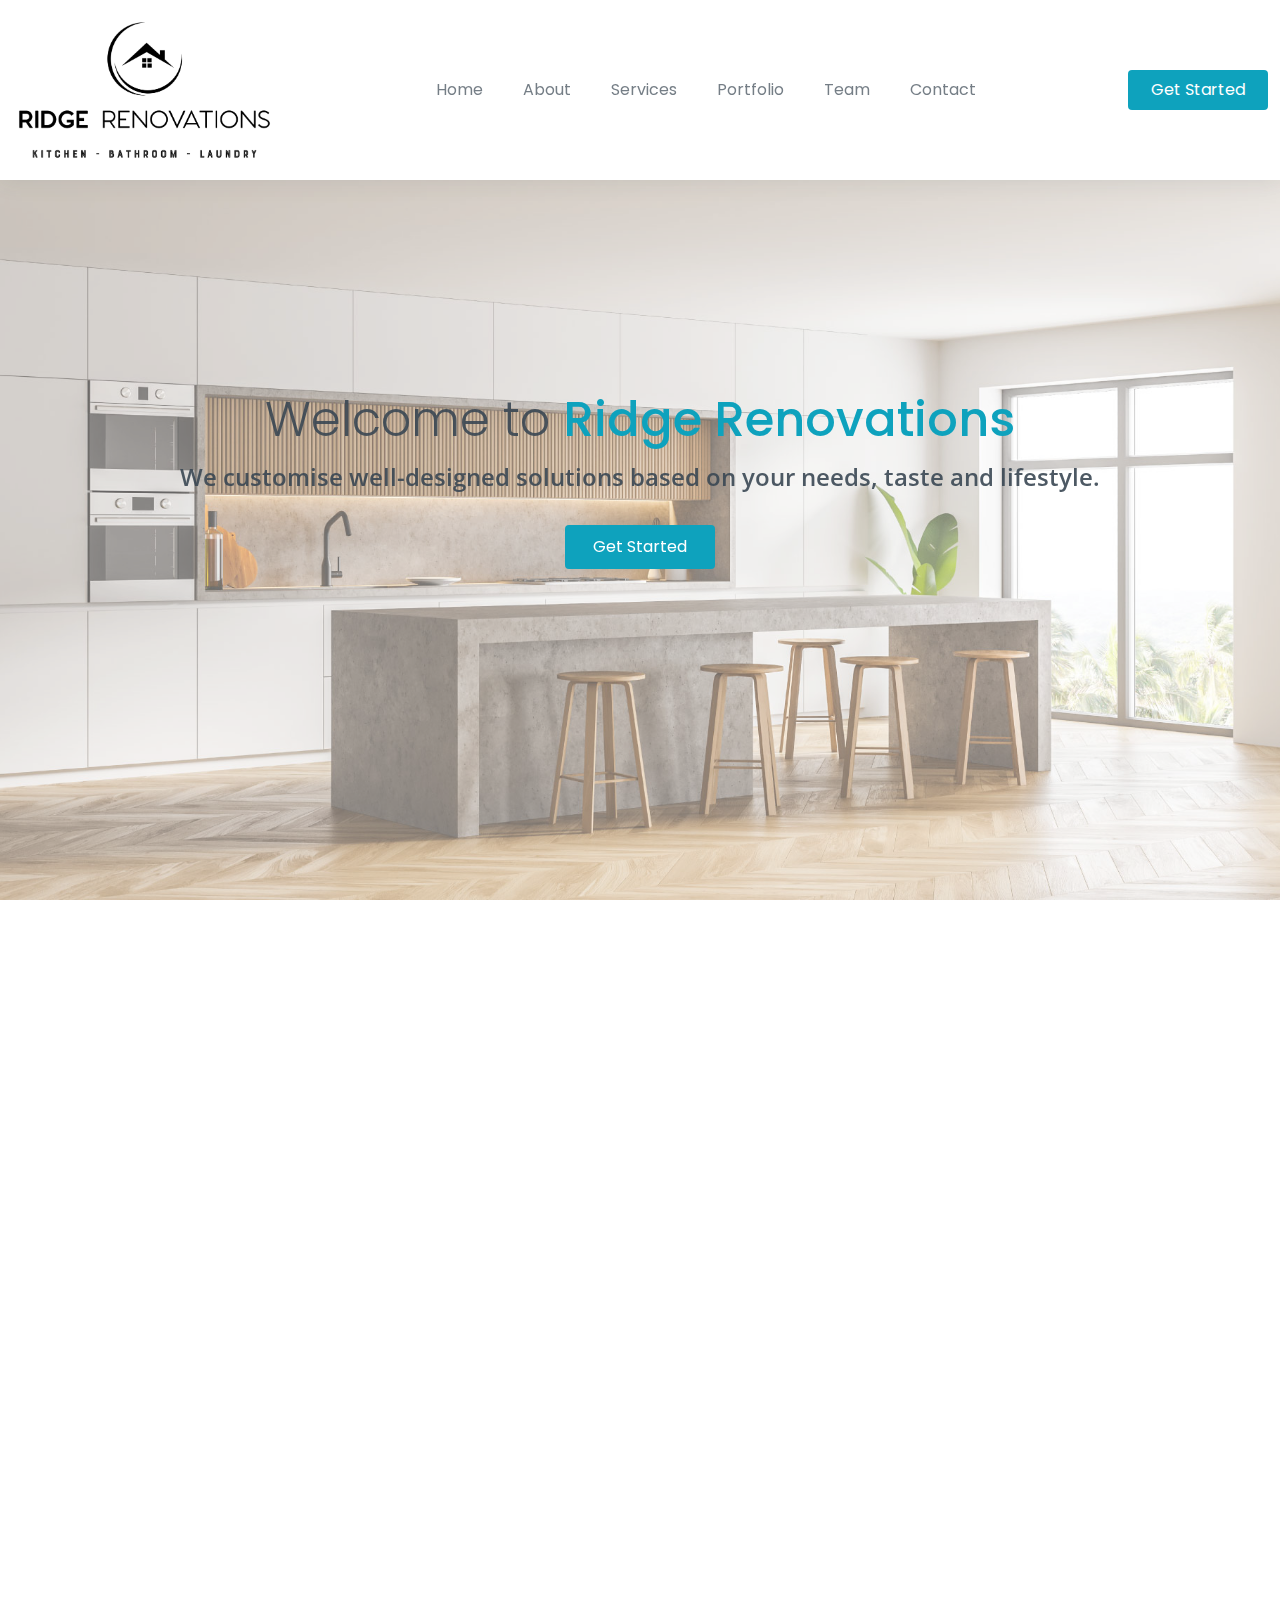
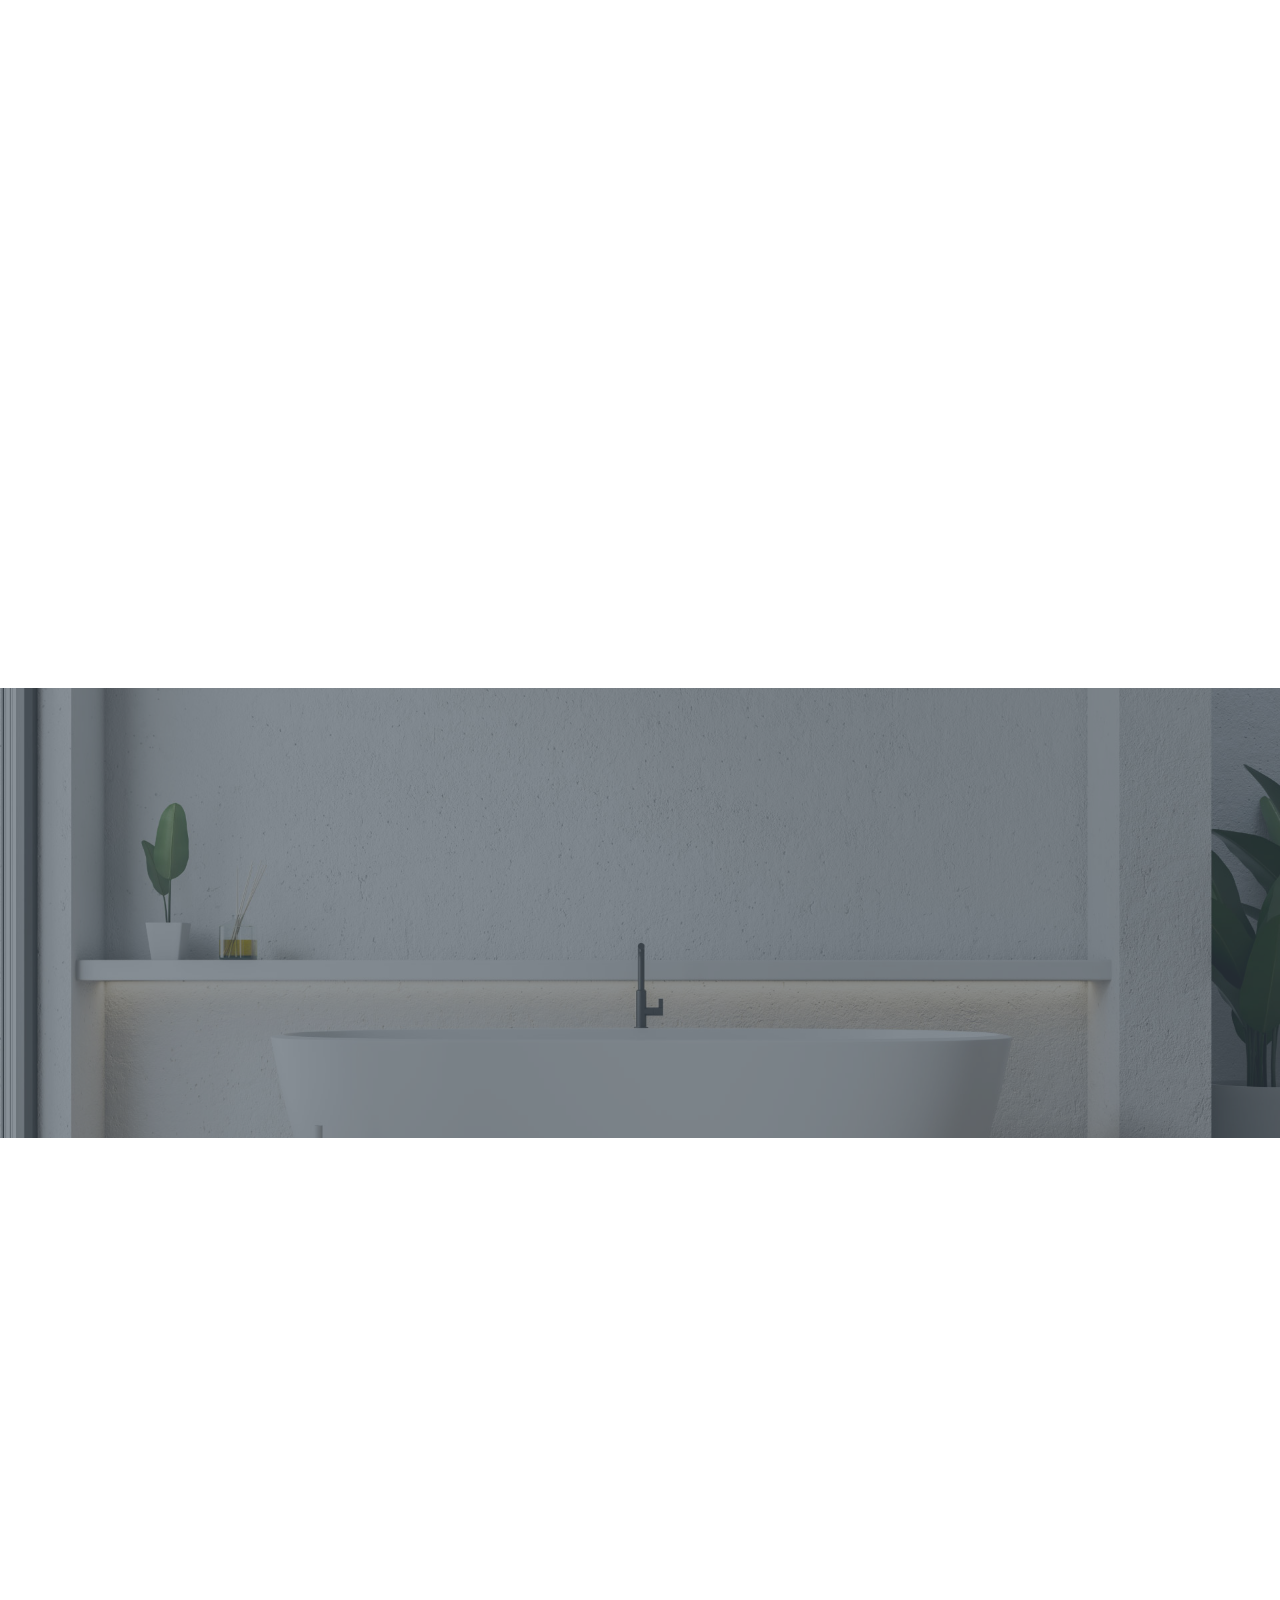
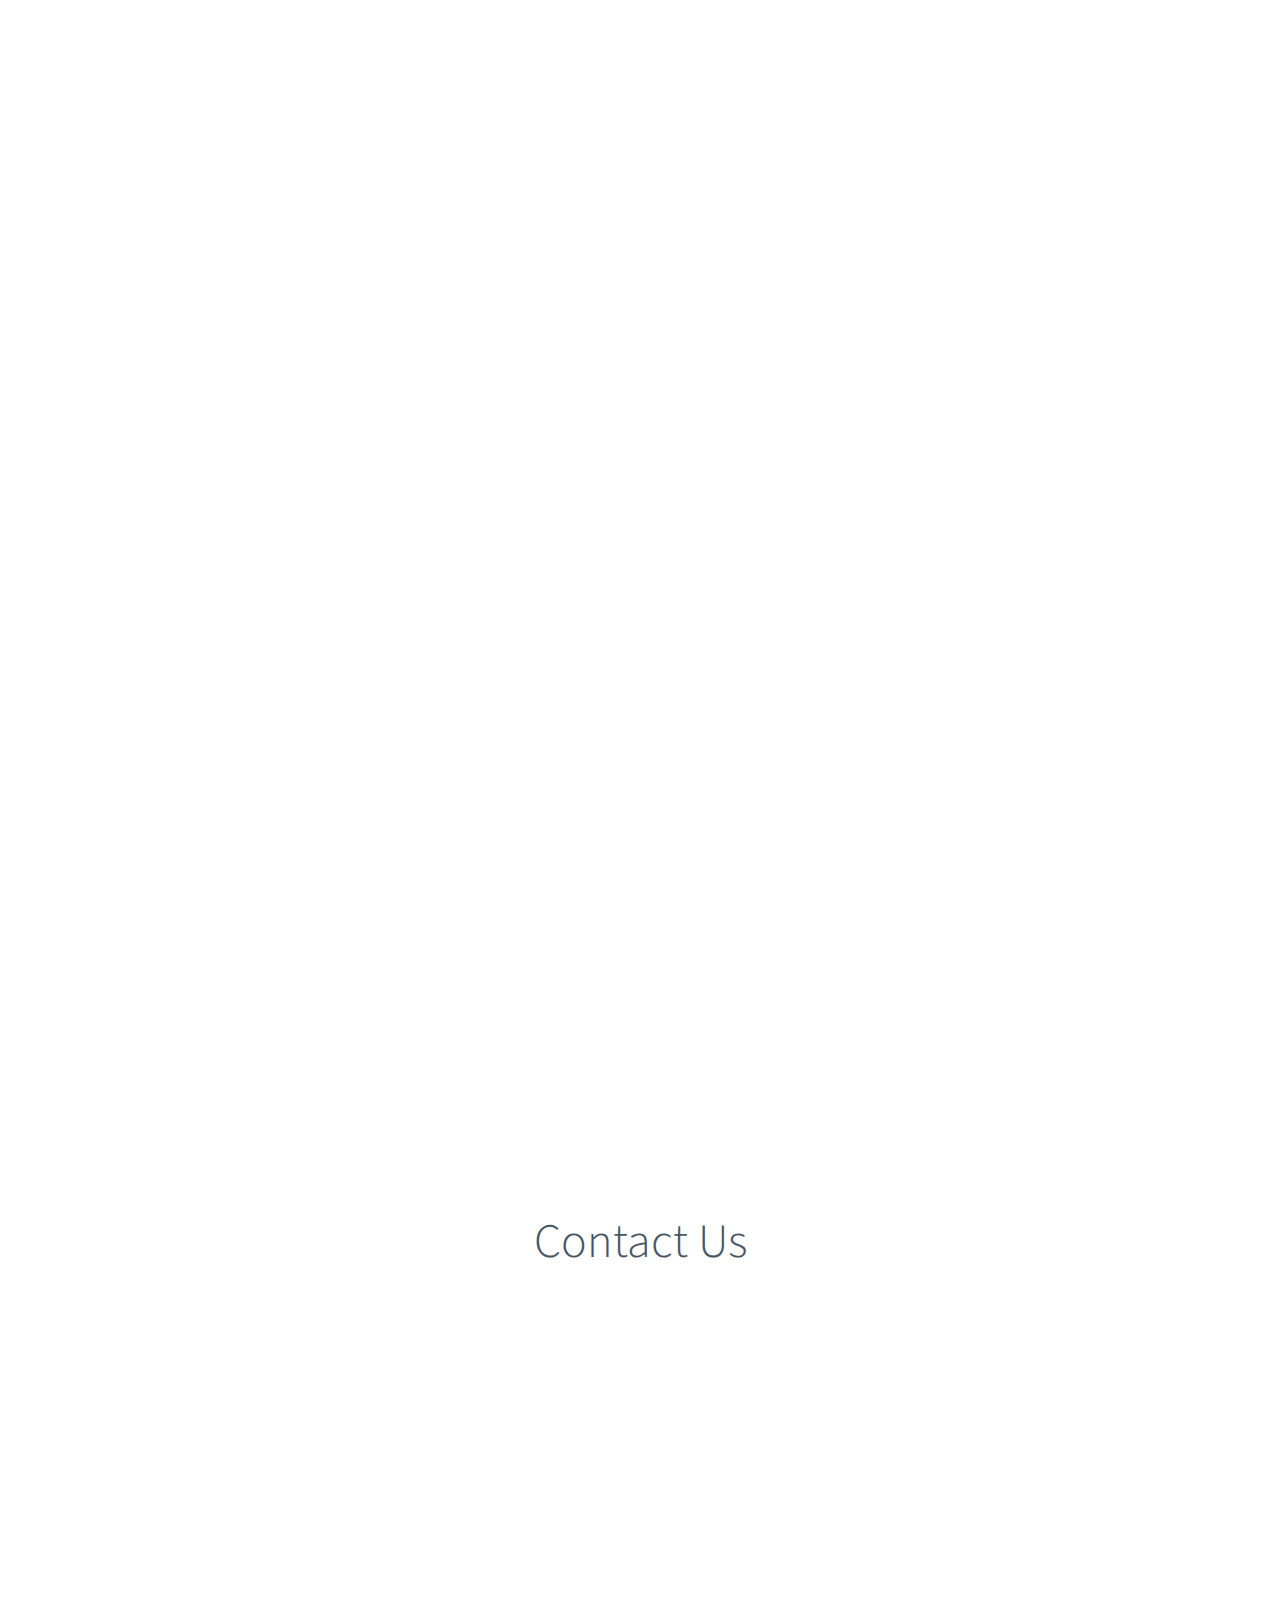
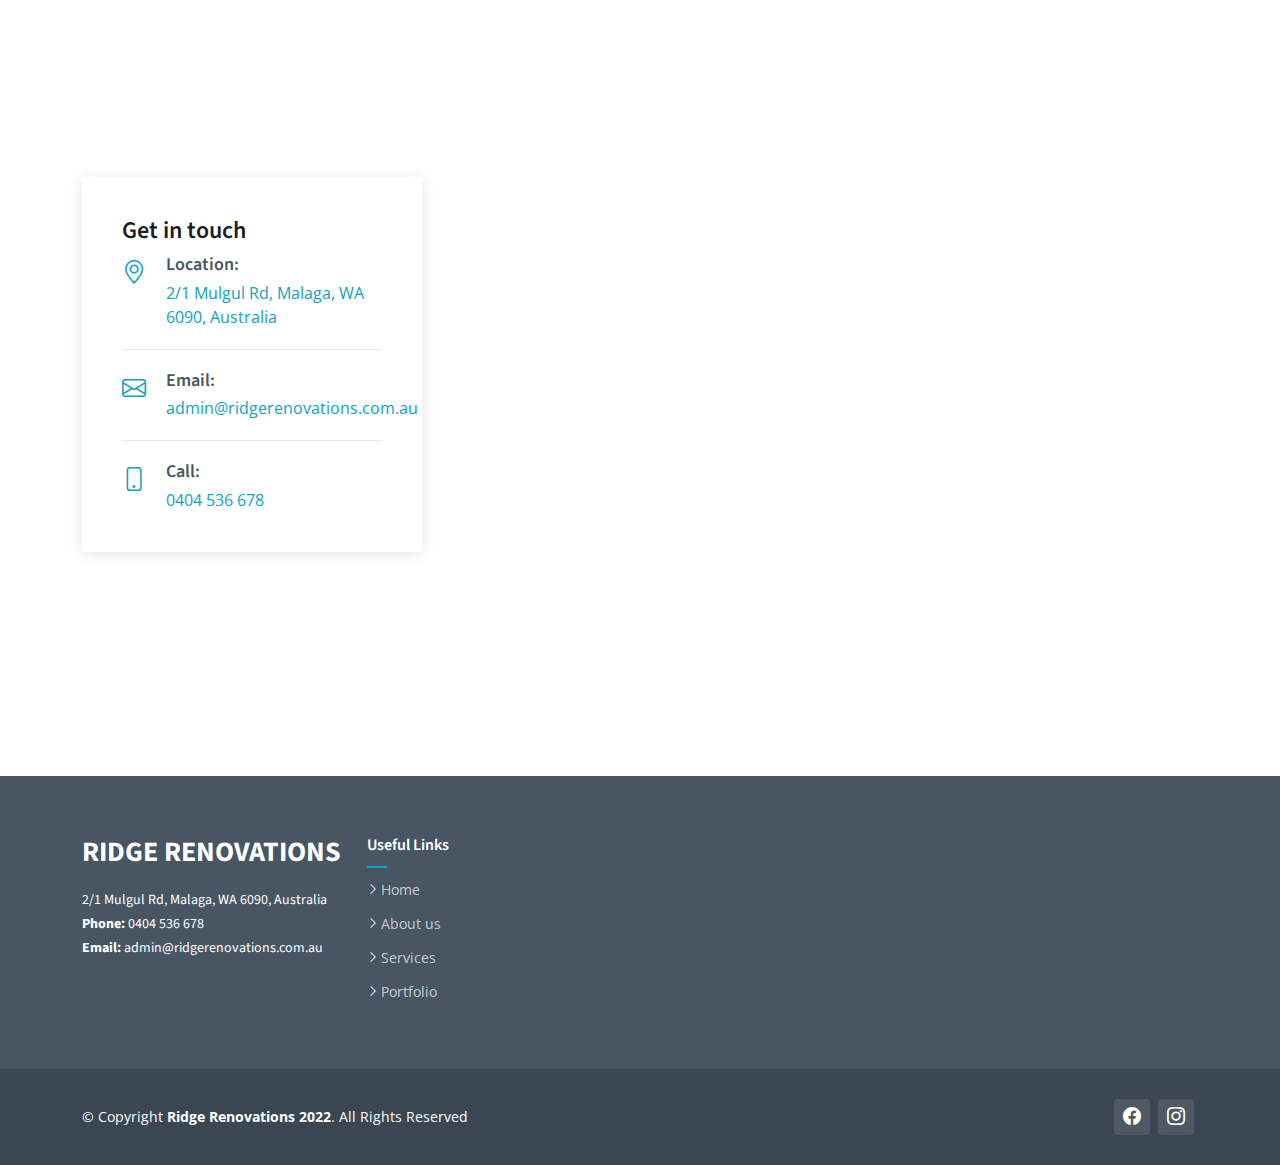
<file: index2.html>
<!DOCTYPE html>
<html lang="en">

<head>
  <meta charset="utf-8">
  <meta content="width=device-width, initial-scale=1.0" name="viewport">

  <title>Ridge Renovations - Kitchen, Bathroom, Laundry renovations</title>
  <meta content="" name="description">
  <meta content="" name="keywords">

  <!-- Favicons -->
  <link href="assets/img/ridgefavicon.png" rel="icon">
  <link href="assets/img/apple-touch-icon.png" rel="apple-touch-icon">

  <!-- Google Fonts -->
  <link rel="preconnect" href="https://fonts.googleapis.com">
  <link rel="preconnect" href="https://fonts.gstatic.com" crossorigin>
  <link
    href="https://fonts.googleapis.com/css2?family=Open+Sans:ital,wght@0,300;0,400;0,500;0,600;0,700;1,300;1,400;1,500;1,600;1,700&family=Poppins:ital,wght@0,300;0,400;0,500;0,600;0,700;1,300;1,400;1,500;1,600;1,700&family=Source+Sans+Pro:ital,wght@0,300;0,400;0,600;0,700;1,300;1,400;1,600;1,700&display=swap"
    rel="stylesheet">

  <!-- Vendor CSS Files -->
  <link href="assets/vendor/bootstrap/css/bootstrap.min.css" rel="stylesheet">
  <link href="assets/vendor/bootstrap-icons/bootstrap-icons.css" rel="stylesheet">
  <link href="assets/vendor/aos/aos.css" rel="stylesheet">
  <link href="assets/vendor/glightbox/css/glightbox.min.css" rel="stylesheet">
  <link href="assets/vendor/swiper/swiper-bundle.min.css" rel="stylesheet">

  <!-- Variables CSS Files. Uncomment your preferred color scheme -->
  <link href="assets/css/variables.css" rel="stylesheet">
  <!-- <link href="assets/css/variables-blue.css" rel="stylesheet"> -->
  <!-- <link href="assets/css/variables-green.css" rel="stylesheet"> -->
  <!-- <link href="assets/css/variables-orange.css" rel="stylesheet"> -->
  <!-- <link href="assets/css/variables-purple.css" rel="stylesheet"> -->
  <!-- <link href="assets/css/variables-red.css" rel="stylesheet"> -->
  <!-- <link href="assets/css/variables-pink.css" rel="stylesheet"> -->

  <!-- Template Main CSS File -->
  <link href="assets/css/main.css" rel="stylesheet">

  
</head>

<body>

  <!-- ======= Header ======= -->
  <header id="header" class="header fixed-top sticked" data-scrollto-offset="0">
    <div class="container-fluid d-flex align-items-center justify-content-between">

      <a href="index.html" id="index" class="logo d-flex align-items-center scrollto me-auto me-lg-0">
        <!-- Uncomment the line below if you also wish to use an image logo -->
        <img src="assets/img/ridgelogo.png" alt="">
        <!-- <h1>RidgeRenovations<span>.</span></h1> -->
      </a>

      <nav id="navbar" class="navbar">
        <ul>
          <li><a class="nav-link scrollto" href="index.html">Home</a></li>
          <li><a class="nav-link scrollto" href="index.html#about">About</a></li>
          <li><a class="nav-link scrollto" href="index.html#services">Services</a></li>
          <li><a class="nav-link scrollto" href="index.html#portfolio">Portfolio</a></li>
          <li><a class="nav-link scrollto" href="index.html#team">Team</a></li>
          <!-- <li><a class="nav-link scrollto" href="index.html#blog">Blog</a></li> -->
          <!-- <li class="dropdown megamenu"><a href="#"><span>Mega Menu</span> <i class="bi bi-chevron-down dropdown-indicator"></i></a>
            <ul>
              <li>
                <a href="#">Column 1 link 1</a>
                <a href="#">Column 1 link 2</a>
                <a href="#">Column 1 link 3</a>
              </li>
              <li>
                <a href="#">Column 2 link 1</a>
                <a href="#">Column 2 link 2</a>
                <a href="#">Column 3 link 3</a>
              </li>
              <li>
                <a href="#">Column 3 link 1</a>
                <a href="#">Column 3 link 2</a>
                <a href="#">Column 3 link 3</a>
              </li>
              <li>
                <a href="#">Column 4 link 1</a>
                <a href="#">Column 4 link 2</a>
                <a href="#">Column 4 link 3</a>
              </li>
            </ul>
          </li> -->
          <!-- <li class="dropdown"><a href="#"><span>Drop Down</span> <i class="bi bi-chevron-down dropdown-indicator"></i></a>
            <ul>
              <li><a href="#">Drop Down 1</a></li>
              <li class="dropdown"><a href="#"><span>Deep Drop Down</span> <i class="bi bi-chevron-down dropdown-indicator"></i></a>
                <ul>
                  <li><a href="#">Deep Drop Down 1</a></li>
                  <li><a href="#">Deep Drop Down 2</a></li>
                  <li><a href="#">Deep Drop Down 3</a></li>
                  <li><a href="#">Deep Drop Down 4</a></li>
                  <li><a href="#">Deep Drop Down 5</a></li>
                </ul>
              </li>
              <li><a href="#">Drop Down 2</a></li>
              <li><a href="#">Drop Down 3</a></li>
              <li><a href="#">Drop Down 4</a></li>
            </ul>
          </li> -->
          <li><a class="nav-link scrollto" href="index.html#contact">Contact</a></li>
        </ul>
        <i class="bi bi-list mobile-nav-toggle d-none"></i>
      </nav><!-- .navbar -->

      <a class="btn-getstarted scrollto" href="index.html#about">Get Started</a>

    </div>
  </header><!-- End Header -->

  <section id="hero-fullscreen" class="hero-fullscreen d-flex align-items-center">
    <div class="container d-flex flex-column align-items-center position-relative" data-aos="zoom-out">
      <h2>Welcome to <span>Ridge Renovations</span></h2>
      <p>We customise well-designed solutions based on your needs, taste and lifestyle.</p>
      <div class="d-flex">
        <a href="#about" class="btn-get-started scrollto">Get Started</a>
        <!-- <a href="https://www.youtube.com/watch?v=LXb3EKWsInQ"
          class="glightbox btn-watch-video d-flex align-items-center"><i class="bi bi-play-circle"></i><span>Watch
            Video</span></a> -->
      </div>
    </div>
  </section>

  <main id="main">

    <!-- ======= About Section ======= -->
    <section id="about" class="about">
      <div class="container" data-aos="fade-up">

        <div class="section-header">
          <h2>About Us</h2>
          <!-- <p>Architecto nobis eos vel nam quidem vitae temporibus voluptates qui hic deserunt iusto omnis nam voluptas asperiores sequi tenetur dolores incidunt enim voluptatem magnam cumque fuga.</p> -->
        </div>

        <div class="row g-4 g-lg-5" data-aos="fade-up" data-aos-delay="200">

          <div class="col-lg-5">
            <div class="about-img">
              <img src="assets/img/about.jpg" class="img-fluid" alt="">
            </div>
          </div>

          <div class="col-lg-7">
            <h4 class="pt-0 pt-lg-5">Ridge Renovations is a family-owned and operated company located in Perth, Western
              Australia.</h4>
            <div class="tab-pane fade show" id="tab2">
              <p>We have been operating since 2015 and have assisted many clients in realising their dream. Our clients
                stick with us for many years because of our quality line of work and our family-based values.
                <br><br>
                We do our very best to ensure our clients are delighted with our projects before we go home at the end
                of the day, leaving them feeling stress-free and at ease!
                <br><br>
                Our goal is to provide you with the best renovation experience from start to finish. Our experience
                allows us to offer many specialises services to our clients.
              </p>
            </div>
          </div>
        </div>
      </div>
    </section>
    <!-- End About Section -->

    <!-- ======= Clients Section ======= -->
    <!-- <section id="clients" class="clients">
      <div class="container" data-aos="zoom-out">

        <div class="clients-slider swiper">
          <div class="swiper-wrapper align-items-center">
            <div class="swiper-slide"><img src="assets/img/clients/client-1.png" class="img-fluid" alt=""></div>
            <div class="swiper-slide"><img src="assets/img/clients/client-2.png" class="img-fluid" alt=""></div>
            <div class="swiper-slide"><img src="assets/img/clients/client-3.png" class="img-fluid" alt=""></div>
            <div class="swiper-slide"><img src="assets/img/clients/client-4.png" class="img-fluid" alt=""></div>
            <div class="swiper-slide"><img src="assets/img/clients/client-5.png" class="img-fluid" alt=""></div>
            <div class="swiper-slide"><img src="assets/img/clients/client-6.png" class="img-fluid" alt=""></div>
            <div class="swiper-slide"><img src="assets/img/clients/client-7.png" class="img-fluid" alt=""></div>
            <div class="swiper-slide"><img src="assets/img/clients/client-8.png" class="img-fluid" alt=""></div>
          </div>
        </div>

      </div>
    </section> -->
    <!-- End Clients Section -->

    <!-- ======= Call To Action Section ======= -->
    <!-- <section id="cta" class="cta">
      <div class="container" data-aos="zoom-out">

        <div class="row g-5">

          <div class="col-lg-8 col-md-6 content d-flex flex-column justify-content-center order-last order-md-first">
            <h3>Alias sunt quas <em>Cupiditate</em> oluptas hic minima</h3>
            <p> Duis aute irure dolor in reprehenderit in voluptate velit esse cillum dolore eu fugiat nulla pariatur.
              Excepteur sint occaecat cupidatat non proident, sunt in culpa qui officia deserunt mollit anim id est
              laborum.</p>
            <a class="cta-btn align-self-start" href="#">Call To Action</a>
          </div>

          <div class="col-lg-4 col-md-6 order-first order-md-last d-flex align-items-center">
            <div class="img">
              <img src="assets/img/cta.jpg" alt="" class="img-fluid">
            </div>
          </div>

        </div>

      </div>
    </section> -->
    <!-- End Call To Action Section -->

    <!-- ======= On Focus Section ======= -->
    <!-- <section id="onfocus" class="onfocus">
      <div class="container-fluid p-0" data-aos="fade-up">

        <div class="row g-0">
          <div class="col-lg-6 video-play position-relative">
            <a href="https://www.youtube.com/watch?v=LXb3EKWsInQ" class="glightbox play-btn"></a>
          </div>
          <div class="col-lg-6">
            <div class="content d-flex flex-column justify-content-center h-100">
              <h3>Voluptatem dignissimos provident quasi corporis</h3>
              <p class="fst-italic">
                Lorem ipsum dolor sit amet, consectetur adipiscing elit, sed do eiusmod tempor incididunt ut labore et
                dolore
                magna aliqua.
              </p>
              <ul>
                <li><i class="bi bi-check-circle"></i> Ullamco laboris nisi ut aliquip ex ea commodo consequat.</li>
                <li><i class="bi bi-check-circle"></i> Duis aute irure dolor in reprehenderit in voluptate velit.</li>
                <li><i class="bi bi-check-circle"></i> Ullamco laboris nisi ut aliquip ex ea commodo consequat. Duis
                  aute irure dolor in reprehenderit in voluptate trideta storacalaperda mastiro dolore eu fugiat nulla
                  pariatur.</li>
              </ul>
              <a href="#" class="read-more align-self-start"><span>Read More</span><i class="bi bi-arrow-right"></i></a>
            </div>
          </div>
        </div>

      </div>
    </section> -->
    <!-- End On Focus Section -->

    <!-- ======= Features Section ======= -->
    <section id="services" class="features">
      <div class="container" data-aos="fade-up">

        <ul class="nav nav-tabs row gy-4 d-flex">

          <li class="nav-item col-6 col-md-4 col-lg-2">
            <a class="nav-link active show" data-bs-toggle="tab" data-bs-target="#tab-1">
              <img src="assets/img/bath48.png" alt="" class="img-fluid">
              <h4>Bathrooom Renovations</h4>
            </a>
          </li><!-- End Tab 1 Nav -->

          <li class="nav-item col-6 col-md-4 col-lg-2">
            <a class="nav-link" data-bs-toggle="tab" data-bs-target="#tab-2">
              <img src="assets/img/kitchen48.png" alt="" class="img-fluid">
              <h4>Kitchen Renovations</h4>
            </a>
          </li><!-- End Tab 2 Nav -->

          <li class="nav-item col-6 col-md-4 col-lg-2">
            <a class="nav-link" data-bs-toggle="tab" data-bs-target="#tab-3">
              <img src="assets/img/laundry48.png" alt="" class="img-fluid">
              <h4>Laundry Renovations</h4>
            </a>
          </li><!-- End Tab 3 Nav -->

          <li class="nav-item col-6 col-md-4 col-lg-2">
            <a class="nav-link" data-bs-toggle="tab" data-bs-target="#tab-4">
              <img src="assets/img/other48.png" alt="" class="img-fluid">
              <h4>Other Services</h4>
            </a>
          </li><!-- End Tab 4 Nav -->

          <!-- <li class="nav-item col-6 col-md-4 col-lg-2">
            <a class="nav-link" data-bs-toggle="tab" data-bs-target="#tab-5">
              <i class="bi bi-easel color-blue"></i>
              <h4>Adipiscing</h4>
            </a>
          </li> -->
          <!-- End Tab 5 Nav -->

          <!-- <li class="nav-item col-6 col-md-4 col-lg-2">
            <a class="nav-link" data-bs-toggle="tab" data-bs-target="#tab-6">
              <img src="assets/img/other48.png" alt="" class="img-fluid">
              <h4>Watch This Space</h4>
            </a>
          </li> -->
          <!-- End Tab 6 Nav -->

        </ul>

        <div class="tab-content">

          <div class="tab-pane active show" id="tab-1">
            <div class="row gy-4">
              <div class="col-lg-8 order-2 order-lg-1" data-aos="fade-up" data-aos-delay="100">
                <h3>Bathrooom Renovations</h3>
                <p>
                  Nothing sounds more alluring than de-stressing and relaxing with a hot bath or shower and a glass of
                  your favourite after a long and stressful day. It can be hard to feel comfortable with a small, tight,
                  and outdated bathroom. A new bathroom renovation will allow you to feel brand new again and look
                  forward to coming home.
                  <br><br>
                  We can make your dream bathroom achievable, whether it is to have a luxurious bathtub, gorgeous
                  ambient lights, a spacious shower, large basins, and well-lit vanity mirrors.
                  <br><br>
                  We can create the new bathroom you desire, making your bathroom a place for peace and serenity.
                </p>
              </div>
              <div class="col-lg-4 order-1 order-lg-2 text-center" data-aos="fade-up" data-aos-delay="200">
                <img src="assets/img/bathroomrenvations.jpg" alt="" class="img-fluid">
              </div>
            </div>
          </div><!-- End Tab Content 1 -->

          <div class="tab-pane" id="tab-2">
            <div class="row gy-4">
              <div class="col-lg-8 order-2 order-lg-1">
                <h3>Kitchen Renovations</h3>
                <p>
                  The kitchen of a home is one of the most critical elements. This is where you will spend much of your
                  time mastering your culinarian skills, stocking groceries, eating dinner, and unwinding with your
                  loved ones. Wouldn't you like your kitchen to look its very best?
                  <br><br>
                  We ensure you will be getting only top-grade renovations for your kitchen because we know the
                  significance of this space. We have everything covered, from countertops and cupboards, flooring,
                  appliances, backsplashes, etc.
                  <br><br>
                  Our design team will do our very best to try and achieve the exact look you desire! Isn't it time to
                  have a freshly re-done kitchen area?
                </p>
              </div>
              <div class="col-lg-4 order-1 order-lg-2 text-center">
                <img src="assets/img/kitchenrenovations.jpg" alt="" class="img-fluid">
              </div>
            </div>
          </div><!-- End Tab Content 2 -->

          <div class="tab-pane" id="tab-3">
            <div class="row gy-4">
              <div class="col-lg-8 order-2 order-lg-1">
                <h3>Laundry Renovations</h3>
                <p>
                  A critical space that is often forgotten in the house is the laundry. However, a well-planned laundry
                  can make life easier by streamlining the laundry processes. Well designed laundries should have plenty
                  of room for storage, enough bench space, and a good flow through the room. It’s incredible what can be
                  accomplished in a fairly small area. Our expert eyes are great to give you some new ideas on how it
                  can work.
                  <br><br>
                  Because the family bathroom getting renovated is usually very close to the laundry, a laundry
                  renovation is often done simultaneously with a bathroom renovation. Clients want both to match and
                  work together. Also, sometimes both rooms can be reconfigured to make better use of the space in each
                  room. Whether a stand-alone laundry renovation or as part of a bathroom upgrade, updating your laundry
                  can deliver a host of advantages.
                  <br><br>
                  Laundry renovations will not just upgrade your house; they should also upgrade your lifestyle. Whether
                  you are a part of an active family or living solo – making your life more comfortable is always a
                  positive.
                </p>
              </div>
              <div class="col-lg-4 order-1 order-lg-2 text-center">
                <img src="assets/img/laundry.jpg" alt="" class="img-fluid">
              </div>
            </div>
          </div><!-- End Tab Content 3 -->

          <div class="tab-pane" id="tab-4">
            <div class="row gy-4">
              <div class="col-lg-8 order-2 order-lg-1">
                <h3>Other Services</h3>
                <p>
                  If you love your home and don't want to move but feel it needs an upgrade, or maybe your needs have
                  changed, and you want to repurpose some rooms? Work with our designers, and we can show you how we can
                  make your needs and dreams a reality and create the home you want.
                </p>
                <ul>
                  <li><i class="bi bi-check-circle-fill"></i>
                    Interior Design
                  </li>
                  <li><i class="bi bi-check-circle-fill"></i>
                    Open Plan Living Experts
                  </li>
                  <li><i class="bi bi-check-circle-fill"></i>
                    Design & Planning
                  </li>
                  <li><i class="bi bi-check-circle-fill"></i>
                    Home Offices
                  </li>
                  <li><i class="bi bi-check-circle-fill"></i>
                    Wardrobes
                  </li>
                  <li><i class="bi bi-check-circle-fill"></i>
                    Outdoor Kitchens
                  </li>
                  <li><i class="bi bi-check-circle-fill"></i>
                    Demolition and Removal of Internal Walls
                  </li>
                  <li><i class="bi bi-check-circle-fill"></i>
                    Flooring Solutions - Tiles, Carpets, Vinyl, Hybrid & Timber
                  </li>
                </ul>
              </div>
              <div class="col-lg-4 order-1 order-lg-2 text-center">
                <img src="assets/img/outdoorkitchen.jpg" alt="" class="img-fluid">
              </div>
            </div>
          </div><!-- End Tab Content 4 -->

          <!-- <div class="tab-pane" id="tab-5">
            <div class="row gy-4">
              <div class="col-lg-8 order-2 order-lg-1">
                <h3>Adipiscing</h3>
                <p>
                  Ullamco laboris nisi ut aliquip ex ea commodo consequat. Duis aute irure dolor in reprehenderit in
                  voluptate
                  velit esse cillum dolore eu fugiat nulla pariatur. Excepteur sint occaecat cupidatat non proident,
                  sunt in
                  culpa qui officia deserunt mollit anim id est laborum
                </p>
                <p class="fst-italic">
                  Lorem ipsum dolor sit amet, consectetur adipiscing elit, sed do eiusmod tempor incididunt ut labore et
                  dolore
                  magna aliqua.
                </p>
                <ul>
                  <li><i class="bi bi-check-circle-fill"></i> Ullamco laboris nisi ut aliquip ex ea commodo consequat.
                  </li>
                  <li><i class="bi bi-check-circle-fill"></i> Duis aute irure dolor in reprehenderit in voluptate velit.
                  </li>
                  <li><i class="bi bi-check-circle-fill"></i> Ullamco laboris nisi ut aliquip ex ea commodo consequat.
                    Duis aute irure dolor in reprehenderit in voluptate trideta storacalaperda mastiro dolore eu fugiat
                    nulla pariatur.</li>
                </ul>
              </div>
              <div class="col-lg-4 order-1 order-lg-2 text-center">
                <img src="assets/img/features-5.svg" alt="" class="img-fluid">
              </div>
            </div>
          </div> -->
          <!-- End Tab Content 5 -->

          <!-- <div class="tab-pane" id="tab-6">
            <div class="row gy-4">
              <div class="col-lg-8 order-2 order-lg-1">
                <h3>Watch This Space</h3>
                <p>
                  Ullamco laboris nisi ut aliquip ex ea commodo consequat. Duis aute irure dolor in reprehenderit in
                  voluptate
                  velit esse cillum dolore eu fugiat nulla pariatur. Excepteur sint occaecat cupidatat non proident,
                  sunt in
                  culpa qui officia deserunt mollit anim id est laborum
                </p>
                <p class="fst-italic">
                  Lorem ipsum dolor sit amet, consectetur adipiscing elit, sed do eiusmod tempor incididunt ut labore et
                  dolore
                  magna aliqua.
                </p>
                <ul>
                  <li><i class="bi bi-check-circle-fill"></i> Ullamco laboris nisi ut aliquip ex ea commodo consequat.
                  </li>
                  <li><i class="bi bi-check-circle-fill"></i> Duis aute irure dolor in reprehenderit in voluptate velit.
                  </li>
                  <li><i class="bi bi-check-circle-fill"></i> Ullamco laboris nisi ut aliquip ex ea commodo consequat.
                    Duis aute irure dolor in reprehenderit in voluptate trideta storacalaperda mastiro dolore eu fugiat
                    nulla pariatur.</li>
                </ul>
              </div>
              <div class="col-lg-4 order-1 order-lg-2 text-center">
                <img src="assets/img/portfolio/product-1.jpg" alt="" class="img-fluid">
              </div>
            </div>
          </div> -->
          <!-- End Tab Content 6 -->

        </div>

      </div>
    </section>
    <!-- End Features Section -->

    <!-- ======= Services Section ======= -->
    <!-- <section id="services" class="services">
      <div class="container" data-aos="fade-up">

        <div class="section-header">
          <h2>Our Services</h2>
          <p>Our services cover consultation, initial design, procurement, installation to final inspection. Your
            kitchen, bathroom, laundry or other home renovation project will be smooth and professional.</p>
        </div>

        <div class="row gy-5"> -->

    <!-- <div class="col-xl-4 col-md-6" data-aos="zoom-in" data-aos-delay="200">
            <div class="service-item">
              <div class="img">
                <img src="assets/img/services-1.jpg" class="img-fluid" alt="">
              </div>
              <div class="details position-relative">
                <div class="icon">
                  <i class="bi bi-activity"></i>
                </div>
                <a href="#" class="stretched-link">
                  <h3>Kitchens</h3>
                </a>
                <p>Provident nihil minus qui consequatur non omnis maiores. Eos accusantium minus dolores iure
                  perferendis.</p>
              </div>
            </div>
          </div> -->
    <!-- End Service Item -->

    <!-- <div class="col-xl-4 col-md-6" data-aos="zoom-in" data-aos-delay="300">
            <div class="service-item">
              <div class="img">
                <img src="assets/img/services-2.jpg" class="img-fluid" alt="">
              </div>
              <div class="details position-relative">
                <div class="icon">
                  <i class="bi bi-broadcast"></i>
                </div>
                <a href="#" class="stretched-link">
                  <h3>Bathrooms</h3>
                </a>
                <p>Ut autem aut autem non a. Sint sint sit facilis nam iusto sint. Libero corrupti neque eum hic non ut
                  nesciunt dolorem.</p>
              </div>
            </div>
          </div> -->
    <!-- End Service Item -->

    <!-- <div class="col-xl-4 col-md-6" data-aos="zoom-in" data-aos-delay="400">
            <div class="service-item">
              <div class="img">
                <img src="assets/img/services-3.jpg" class="img-fluid" alt="">
              </div>
              <div class="details position-relative">
                <div class="icon">
                  <i class="bi bi-easel"></i>
                </div>
                <a href="#" class="stretched-link">
                  <h3>Laundry</h3>
                </a>
                <p>Ut excepturi voluptatem nisi sed. Quidem fuga consequatur. Minus ea aut. Vel qui id voluptas adipisci
                  eos earum corrupti.</p>
              </div>
            </div>
          </div> -->
    <!-- End Service Item -->



    <!-- </div>

      </div>
    </section> -->
    <!-- End Services Section -->

    <!-- ======= Testimonials Section ======= -->
    <section id="testimonials" class="testimonials">
      <div class="container" data-aos="fade-up">

        <div class="testimonials-slider swiper">
          <div class="swiper-wrapper">

            <div class="swiper-slide">
              <div class="testimonial-item">
                <!-- <img src="assets/img/testimonials/testimonials-1.jpg" class="testimonial-img" alt=""> -->
                <h3>Jessica P.</h3>
                <!-- <h4>Ceo &amp; Founder</h4> -->
                <div class="stars">
                  <i class="bi bi-star-fill"></i><i class="bi bi-star-fill"></i><i class="bi bi-star-fill"></i><i
                    class="bi bi-star-fill"></i><i class="bi bi-star-fill"></i>
                </div>
                <p>
                  <i class="bi bi-quote quote-icon-left"></i>
                  I have just had my bathroom remodelled and it looks great. I had consultations with 3 different
                  companies but in the end I went with Ridge. They listened to what I wanted and what my budget was (not
                  very big) and worked with that. The bathroom now looks awesome. It is a small bathroom and I really
                  wasn’t expecting too much but they managed to put in a tub even on my budget! There was an unforeseen
                  issue that popped up an it was dealt with quickly and didn't cause delays. I would recommend these
                  guys to anyone.
                  <i class="bi bi-quote quote-icon-right"></i>
                </p>
              </div>
            </div><!-- End testimonial item -->

            <div class="swiper-slide">
              <div class="testimonial-item">
                <!-- <img src="assets/img/testimonials/testimonials-2.jpg" class="testimonial-img" alt=""> -->
                <h3>Tom & Kate</h3>
                <!-- <h4>Designer</h4> -->
                <div class="stars">
                  <i class="bi bi-star-fill"></i><i class="bi bi-star-fill"></i><i class="bi bi-star-fill"></i><i
                    class="bi bi-star-fill"></i><i class="bi bi-star-fill"></i>
                </div>
                <p>
                  <i class="bi bi-quote quote-icon-left"></i>
                  My husband and I were recommended Ridge Renovations through some friends who used them.
                  We were looking to replace our kitchen and bathroom.
                  We called them and made an appointment.
                  Andrew came to our house and took some measurements and discussed the process. He had plenty of good
                  ideas that we hadn't thought of.
                  We came into the showroom and they showed us some designs.
                  Very professional and organised and we had a great experience the whole way through.
                  Will use them again!
                  <i class="bi bi-quote quote-icon-right"></i>
                </p>
              </div>
            </div><!-- End testimonial item -->

            <div class="swiper-slide">
              <div class="testimonial-item">
                <!-- <img src="assets/img/testimonials/testimonials-3.jpg" class="testimonial-img" alt=""> -->
                <h3>Amanda S.</h3>
                <!-- <h4>Store Owner</h4> -->
                <div class="stars">
                  <i class="bi bi-star-fill"></i><i class="bi bi-star-fill"></i><i class="bi bi-star-fill"></i><i
                    class="bi bi-star-fill"></i><i class="bi bi-star-fill"></i>
                </div>
                <p>
                  <i class="bi bi-quote quote-icon-left"></i>
                  I just got my bathroom re done and there are no words to describe how happy I am with the way it came
                  out. Before I started working with Andrew, I browsed around for a long time and had a hard time
                  finding a company that I can fully trust. I had the consultation at my apartment and was confident
                  going forward with Ridge. Now that my bathroom is complete I have no regrets picking Ridge Renovations
                  to remodel my bathroom. They’ve been very helpful before and during the project. I recommended Andrew
                  on to my friends and family and recommend to anyone who is thinking about remodelling their home to go
                  and check them out.
                  <i class="bi bi-quote quote-icon-right"></i>
                </p>
              </div>
            </div><!-- End testimonial item -->

            <!-- <div class="swiper-slide">
              <div class="testimonial-item">
                <img src="assets/img/testimonials/testimonials-4.jpg" class="testimonial-img" alt="">
                <h3>Matt Brandon</h3>
                <h4>Freelancer</h4>
                <div class="stars">
                  <i class="bi bi-star-fill"></i><i class="bi bi-star-fill"></i><i class="bi bi-star-fill"></i><i
                    class="bi bi-star-fill"></i><i class="bi bi-star-fill"></i>
                </div>
                <p>
                  <i class="bi bi-quote quote-icon-left"></i>
                  Fugiat enim eram quae cillum dolore dolor amet nulla culpa multos export minim fugiat minim velit
                  minim dolor enim duis veniam ipsum anim magna sunt elit fore quem dolore labore illum veniam.
                  <i class="bi bi-quote quote-icon-right"></i>
                </p>
              </div>
            </div> -->
            <!-- End testimonial item -->

            <!-- <div class="swiper-slide">
              <div class="testimonial-item">
                <img src="assets/img/testimonials/testimonials-5.jpg" class="testimonial-img" alt="">
                <h3>John Larson</h3>
                <h4>Entrepreneur</h4>
                <div class="stars">
                  <i class="bi bi-star-fill"></i><i class="bi bi-star-fill"></i><i class="bi bi-star-fill"></i><i
                    class="bi bi-star-fill"></i><i class="bi bi-star-fill"></i>
                </div>
                <p>
                  <i class="bi bi-quote quote-icon-left"></i>
                  Quis quorum aliqua sint quem legam fore sunt eram irure aliqua veniam tempor noster veniam enim culpa
                  labore duis sunt culpa nulla illum cillum fugiat legam esse veniam culpa fore nisi cillum quid.
                  <i class="bi bi-quote quote-icon-right"></i>
                </p>
              </div>
            </div> -->
            <!-- End testimonial item -->

          </div>
          <div class="swiper-pagination"></div>
        </div>

      </div>
    </section><!-- End Testimonials Section -->

    <!-- ======= F.A.Q Section ======= -->
    <!-- <section id="faq" class="faq">
      <div class="container-fluid" data-aos="fade-up">

        <div class="row gy-4">

          <div class="col-lg-7 d-flex flex-column justify-content-center align-items-stretch  order-2 order-lg-1">

            <div class="content px-xl-5">
              <h3>Frequently Asked <strong>Questions</strong></h3>
              <p>
                Lorem ipsum dolor sit amet, consectetur adipiscing elit, sed do eiusmod tempor incididunt ut labore et
                dolore magna aliqua. Duis aute irure dolor in reprehenderit
              </p>
            </div>

            <div class="accordion accordion-flush px-xl-5" id="faqlist">

              <div class="accordion-item" data-aos="fade-up" data-aos-delay="200">
                <h3 class="accordion-header">
                  <button class="accordion-button collapsed" type="button" data-bs-toggle="collapse"
                    data-bs-target="#faq-content-1">
                    <i class="bi bi-question-circle question-icon"></i>
                    Non consectetur a erat nam at lectus urna duis?
                  </button>
                </h3>
                <div id="faq-content-1" class="accordion-collapse collapse" data-bs-parent="#faqlist">
                  <div class="accordion-body">
                    Feugiat pretium nibh ipsum consequat. Tempus iaculis urna id volutpat lacus laoreet non curabitur
                    gravida. Venenatis lectus magna fringilla urna porttitor rhoncus dolor purus non.
                  </div>
                </div>
              </div>

              <div class="accordion-item" data-aos="fade-up" data-aos-delay="300">
                <h3 class="accordion-header">
                  <button class="accordion-button collapsed" type="button" data-bs-toggle="collapse"
                    data-bs-target="#faq-content-2">
                    <i class="bi bi-question-circle question-icon"></i>
                    Feugiat scelerisque varius morbi enim nunc faucibus a pellentesque?
                  </button>
                </h3>
                <div id="faq-content-2" class="accordion-collapse collapse" data-bs-parent="#faqlist">
                  <div class="accordion-body">
                    Dolor sit amet consectetur adipiscing elit pellentesque habitant morbi. Id interdum velit laoreet id
                    donec ultrices. Fringilla phasellus faucibus scelerisque eleifend donec pretium. Est pellentesque
                    elit ullamcorper dignissim. Mauris ultrices eros in cursus turpis massa tincidunt dui.
                  </div>
                </div>
              </div>

              <div class="accordion-item" data-aos="fade-up" data-aos-delay="400">
                <h3 class="accordion-header">
                  <button class="accordion-button collapsed" type="button" data-bs-toggle="collapse"
                    data-bs-target="#faq-content-3">
                    <i class="bi bi-question-circle question-icon"></i>
                    Dolor sit amet consectetur adipiscing elit pellentesque habitant morbi?
                  </button>
                </h3>
                <div id="faq-content-3" class="accordion-collapse collapse" data-bs-parent="#faqlist">
                  <div class="accordion-body">
                    Eleifend mi in nulla posuere sollicitudin aliquam ultrices sagittis orci. Faucibus pulvinar
                    elementum integer enim. Sem nulla pharetra diam sit amet nisl suscipit. Rutrum tellus pellentesque
                    eu tincidunt. Lectus urna duis convallis convallis tellus. Urna molestie at elementum eu facilisis
                    sed odio morbi quis
                  </div>
                </div>
              </div>
          

              <div class="accordion-item" data-aos="fade-up" data-aos-delay="500">
                <h3 class="accordion-header">
                  <button class="accordion-button collapsed" type="button" data-bs-toggle="collapse"
                    data-bs-target="#faq-content-4">
                    <i class="bi bi-question-circle question-icon"></i>
                    Ac odio tempor orci dapibus. Aliquam eleifend mi in nulla?
                  </button>
                </h3>
                <div id="faq-content-4" class="accordion-collapse collapse" data-bs-parent="#faqlist">
                  <div class="accordion-body">
                    <i class="bi bi-question-circle question-icon"></i>
                    Dolor sit amet consectetur adipiscing elit pellentesque habitant morbi. Id interdum velit laoreet id
                    donec ultrices. Fringilla phasellus faucibus scelerisque eleifend donec pretium. Est pellentesque
                    elit ullamcorper dignissim. Mauris ultrices eros in cursus turpis massa tincidunt dui.
                  </div>
                </div>
              </div>
          

              <div class="accordion-item" data-aos="fade-up" data-aos-delay="600">
                <h3 class="accordion-header">
                  <button class="accordion-button collapsed" type="button" data-bs-toggle="collapse"
                    data-bs-target="#faq-content-5">
                    <i class="bi bi-question-circle question-icon"></i>
                    Tempus quam pellentesque nec nam aliquam sem et tortor consequat?
                  </button>
                </h3>
                <div id="faq-content-5" class="accordion-collapse collapse" data-bs-parent="#faqlist">
                  <div class="accordion-body">
                    Molestie a iaculis at erat pellentesque adipiscing commodo. Dignissim suspendisse in est ante in.
                    Nunc vel risus commodo viverra maecenas accumsan. Sit amet nisl suscipit adipiscing bibendum est.
                    Purus gravida quis blandit turpis cursus in
                  </div>
                </div>
              </div>

            </div>

          </div>

          <div class="col-lg-5 align-items-stretch order-1 order-lg-2 img"
            style='background-image: url("assets/img/faq.jpg");'>&nbsp;</div>
        </div>

      </div>
    </section> -->
    <!-- End F.A.Q Section -->

    <!-- ======= Portfolio Section ======= -->
    <section id="portfolio" class="portfolio" data-aos="fade-up">

      <div class="container">

        <div class="section-header">
          <h2>Portfolio</h2>
          <!-- <p>Non hic nulla eum consequatur maxime ut vero memo vero totam officiis pariatur eos dolorum sed fug dolorem
            est possimus esse quae repudiandae. Dolorem id enim officiis sunt deserunt esse soluta consequatur quaerat
          </p> -->
        </div>

      </div>

      <div class="container-fluid" data-aos="fade-up" data-aos-delay="200">

        <div class="portfolio-isotope" data-portfolio-filter="*" data-portfolio-layout="masonry"
          data-portfolio-sort="original-order">

          <ul class="portfolio-flters">
            <li data-filter="*" class="filter-active">All</li>
            <!-- <li data-filter=".filter-app">App</li> -->
            <li data-filter=".filter-kitchen">Kitchens</li>
            <li data-filter=".filter-bathroom">Bathrooms</li>
            <li data-filter=".filter-laundry">Laundries</li>
          </ul><!-- End Portfolio Filters -->

          <div class="row g-0 portfolio-container">

            <!-- Portfolio Item 1 -->
            <div class="col-xl-3 col-lg-4 col-md-6 portfolio-item filter-kitchen">
              <img src="assets/img/portfolio/Kitchen001.jpg" class="img-fluid" alt="">
              <div class="portfolio-info">
                <h4>Kitchen 1</h4>
                <a href="assets/img/portfolio/Kitchen001.jpg" title="Kitchen 1" data-gallery="portfolio-gallery"
                  class="glightbox preview-link"><i class="bi bi-zoom-in"></i></a>
                <!-- <a href="portfolio-details.html" title="More Details" class="details-link"><i
                    class="bi bi-link-45deg"></i></a> -->
              </div>
            </div>

            <!-- Portfolio Item 2 -->
            <div class="col-xl-3 col-lg-4 col-md-6 portfolio-item filter-kitchen">
              <img src="assets/img/portfolio/Kitchen004.jpg" class="img-fluid" alt="">
              <div class="portfolio-info">
                <h4>Kitchen 4</h4>
                <a href="assets/img/portfolio/Kitchen004.jpg" title="Kitchen 4" data-gallery="portfolio-gallery"
                  class="glightbox preview-link"><i class="bi bi-zoom-in"></i></a>
                <!-- <a href="portfolio-details.html" title="More Details" class="details-link"><i class="bi bi-link-45deg"></i></a> -->
              </div>
            </div>

            <!-- Portfolio Item 3 -->
            <div class="col-xl-3 col-lg-4 col-md-6 portfolio-item filter-bathroom">
              <img src="assets/img/portfolio/Bathroom002.jpg" class="img-fluid" alt="">
              <div class="portfolio-info">
                <h4>Bathroom 2</h4>
                <a href="assets/img/portfolio/Bathroom002.jpg" title="Bathroom 2" data-gallery="portfolio-gallery"
                  class="glightbox preview-link"><i class="bi bi-zoom-in"></i></a>
                <!-- <a href="portfolio-details.html" title="More Details" class="details-link"><i
                    class="bi bi-link-45deg"></i></a> -->
              </div>
            </div>

            <!-- Portfolio Item 4 -->
            <div class="col-xl-3 col-lg-4 col-md-6 portfolio-item filter-laundry">
              <img src="assets/img/portfolio/Laundry001.jpg" class="img-fluid" alt="">
              <div class="portfolio-info">
                <h4>Laundry 1</h4>
                <a href="assets/img/portfolio/Laundry001.jpg" title="Laundry 1" data-gallery="portfolio-gallery"
                  class="glightbox preview-link"><i class="bi bi-zoom-in"></i></a>
                <!-- <a href="portfolio-details.html" title="More Details" class="details-link"><i
                    class="bi bi-link-45deg"></i></a> -->
              </div>
            </div>

            <!-- Portfolio Item 5 -->
            <div class="col-xl-3 col-lg-4 col-md-6 portfolio-item filter-kitchen">
              <img src="assets/img/portfolio/Kitchen002.jpg" class="img-fluid" alt="">
              <div class="portfolio-info">
                <h4>Kitchen 2</h4>
                <a href="assets/img/portfolio/Kitchen002.jpg" title="Kitchen 2" data-gallery="portfolio-gallery"
                  class="glightbox preview-link"><i class="bi bi-zoom-in"></i></a>
                <!-- <a href="portfolio-details.html" title="More Details" class="details-link"><i
                    class="bi bi-link-45deg"></i></a> -->
              </div>
            </div>

            <!-- Portfolio Item 6 -->
            <div class="col-xl-3 col-lg-4 col-md-6 portfolio-item filter-kitchen">
              <img src="assets/img/portfolio/Kitchen007.jpg" class="img-fluid" alt="">
              <div class="portfolio-info">
                <h4>Kitchen 5</h4>
                <a href="assets/img/portfolio/Kitchen007.jpg" title="Kitchen 5" data-gallery="portfolio-gallery"
                  class="glightbox preview-link"><i class="bi bi-zoom-in"></i></a>
                <!-- <a href="portfolio-details.html" title="More Details" class="details-link"><i
                    class="bi bi-link-45deg"></i></a> -->
              </div>
            </div>

            <!-- Portfolio Item 7 -->
            <div class="col-xl-3 col-lg-4 col-md-6 portfolio-item filter-bathroom">
              <img src="assets/img/portfolio/Bathroom003.jpg" class="img-fluid" alt="">
              <div class="portfolio-info">
                <h4>Bathroom 3</h4>
                <a href="assets/img/portfolio/Bathroom003.jpg" title="Bathroom 3" data-gallery="portfolio-gallery"
                  class="glightbox preview-link"><i class="bi bi-zoom-in"></i></a>
                <!-- <a href="portfolio-details.html" title="More Details" class="details-link"><i
                    class="bi bi-link-45deg"></i></a> -->
              </div>
            </div>

            <!-- Portfolio Item 8 -->
            <!-- <div class="col-xl-3 col-lg-4 col-md-6 portfolio-item filter-laundry">
              <img src="assets/img/portfolio/Laundry002.jpg" class="img-fluid" alt="">
              <div class="portfolio-info">
                <h4>Laundry 2</h4>
                <a href="assets/img/portfolio/Laundry002.jpg" title="Laundry 2" data-gallery="portfolio-gallery"
                  class="glightbox preview-link"><i class="bi bi-zoom-in"></i></a>
                <a href="portfolio-details.html" title="More Details" class="details-link"><i
                    class="bi bi-link-45deg"></i></a>
              </div>
            </div> -->

            <!-- Portfolio Item 9 -->
            <div class="col-xl-3 col-lg-4 col-md-6 portfolio-item filter-kitchen">
              <img src="assets/img/portfolio/Kitchen003.jpg" class="img-fluid" alt="">
              <div class="portfolio-info">
                <h4>Kitchen 3</h4>
                <a href="assets/img/portfolio/Kitchen003.jpg" title="Kitchen 3" data-gallery="portfolio-gallery"
                  class="glightbox preview-link"><i class="bi bi-zoom-in"></i></a>
                <!-- <a href="portfolio-details.html" title="More Details" class="details-link"><i
                    class="bi bi-link-45deg"></i></a> -->
              </div>
            </div>

            <!-- Portfolio Item 10 -->
            <div class="col-xl-3 col-lg-4 col-md-6 portfolio-item filter-bathroom">
              <img src="assets/img/portfolio/Bathroom001.jpg" class="img-fluid" alt="">
              <div class="portfolio-info">
                <h4>Bathroom 1</h4>
                <a href="assets/img/portfolio/Bathroom001.jpg" title="Bathroom 1" data-gallery="portfolio-gallery"
                  class="glightbox preview-link"><i class="bi bi-zoom-in"></i></a>
                <!-- <a href="portfolio-details.html" title="More Details" class="details-link"><i
                    class="bi bi-link-45deg"></i></a> -->
              </div>
            </div>

            <!-- Portfolio Item 11 -->
            <div class="col-xl-3 col-lg-4 col-md-6 portfolio-item filter-bathroom">
              <img src="assets/img/portfolio/Bathroom004.jpg" class="img-fluid" alt="">
              <div class="portfolio-info">
                <h4>Bathroom 4</h4>
                <a href="assets/img/portfolio/Bathroom004.jpg" title="Bathroom 4" data-gallery="portfolio-gallery"
                  class="glightbox preview-link"><i class="bi bi-zoom-in"></i></a>
                <!-- <a href="portfolio-details.html" title="More Details" class="details-link"><i
                    class="bi bi-link-45deg"></i></a> -->
              </div>
            </div>

            <!-- Portfolio Item 12 -->
            <!-- <div class="col-xl-3 col-lg-4 col-md-6 portfolio-item filter-laundry">
              <img src="assets/img/portfolio/Laundry003.jpg" class="img-fluid" alt="">
              <div class="portfolio-info">
                <h4>Laundry 3</h4>
                <a href="assets/img/portfolio/Laundry003.jpg" title="Laundry 3" data-gallery="portfolio-gallery"
                  class="glightbox preview-link"><i class="bi bi-zoom-in"></i></a>
                <a href="portfolio-details.html" title="More Details" class="details-link"><i
                    class="bi bi-link-45deg"></i></a>
              </div>
            </div> -->
            <!-- End Portfolio Item -->

          </div><!-- End Portfolio Container -->

        </div>

      </div>
    </section><!-- End Portfolio Section -->

    <!-- ======= Team Section ======= -->
    <section id="team" class="team">
      <div class="container" data-aos="fade-up">

        <div class="section-header">
          <h2>Our Team</h2>
          <p>From idea to final handover, our experts take satisfaction in steering you through the whole process with
            clear communication and precise attention to every element.</p>
        </div>

        <div class="row gy-5">

          <div class="col-xl-3 col-md-6 d-flex" data-aos="zoom-in" data-aos-delay="200">
            <div class="team-member">
              <div class="member-img">
                <img src="assets/img/team/AndrewWoodard2.jpeg" class="img-fluid" alt="">
              </div>
              <div class="member-info">
                <!-- <div class="social">
                  <a href=""><i class="bi bi-twitter"></i></a>
                  <a href=""><i class="bi bi-facebook"></i></a>
                  <a href=""><i class="bi bi-instagram"></i></a>
                  <a href=""><i class="bi bi-linkedin"></i></a>
                </div> -->
                <h4>Andrew Wooodard</h4>
                <span>Founder & Director</span>
              </div>
            </div>
          </div><!-- End Team Member -->

          <div class="col-xl-3 col-md-6 d-flex" data-aos="zoom-in" data-aos-delay="400">
            <div class="team-member">
              <div class="member-img">
                <img src="assets/img/team/KatrinaMarshall2.jpeg" class="img-fluid" alt="">
              </div>
              <div class="member-info">
                <!-- <div class="social">
                  <a href=""><i class="bi bi-twitter"></i></a>
                  <a href=""><i class="bi bi-facebook"></i></a>
                  <a href=""><i class="bi bi-instagram"></i></a>
                  <a href=""><i class="bi bi-linkedin"></i></a>
                </div> -->
                <h4>Katrina Marshall</h4>
                <span>Interior Designer</span>
              </div>
            </div>
          </div><!-- End Team Member -->

          <div class="col-xl-3 col-md-6 d-flex" data-aos="zoom-in" data-aos-delay="600">
            <div class="team-member">
              <div class="member-img">
                <img src="assets/img/team/StuartMarshall2.jpeg" class="img-fluid" alt="">
              </div>
              <div class="member-info">
                <!-- <div class="social">
                  <a href=""><i class="bi bi-twitter"></i></a>
                  <a href=""><i class="bi bi-facebook"></i></a>
                  <a href=""><i class="bi bi-instagram"></i></a>
                  <a href=""><i class="bi bi-linkedin"></i></a>
                </div> -->
                <h4>Stuart Marshall</h4>
                <span>Site Supervisor</span>
              </div>
            </div>
          </div><!-- End Team Member -->

          <div class="col-xl-3 col-md-6 d-flex" data-aos="zoom-in" data-aos-delay="600">
            <div class="team-member">
              <div class="member-img">
                <img src="assets/img/team/PennySchoeman2.jpeg" class="img-fluid" alt="">
              </div>
              <div class="member-info">
                <!-- <div class="social">
                  <a href=""><i class="bi bi-twitter"></i></a>
                  <a href=""><i class="bi bi-facebook"></i></a>
                  <a href=""><i class="bi bi-instagram"></i></a>
                  <a href=""><i class="bi bi-linkedin"></i></a>
                </div> -->
                <h4>Penny Schoeman</h4>
                <span>Sales & Design</span>
              </div>
            </div>
          </div><!-- End Team Member -->

        </div>

      </div>
    </section><!-- End Team Section -->

    <!-- ======= Recent Blog Posts Section ======= -->
    <!-- <section id="recent-blog-posts" class="recent-blog-posts">

      <div id="blog" class="container" data-aos="fade-up">

        <div class="section-header">
          <h2>Blog</h2>
          <p>Recent posts form our Blog</p>
        </div>

        <div class="row">

          <div class="col-lg-4" data-aos="fade-up" data-aos-delay="200">
            <div class="post-box">
              <div class="post-img"><img src="assets/img/blog/blog-1.jpg" class="img-fluid" alt=""></div>
              <div class="meta">
                <span class="post-date">Tue, December 12</span>
                <span class="post-author"> / Julia Parker</span>
              </div>
              <h3 class="post-title">Eum ad dolor et. Autem aut fugiat debitis voluptatem consequuntur sit</h3>
              <p>Illum voluptas ab enim placeat. Adipisci enim velit nulla. Vel omnis laudantium. Asperiores eum ipsa
                est officiis. Modi cupiditate exercitationem qui magni est...</p>
              <a href="" class="readmore stretched-link"><span>Read More</span><i class="bi bi-arrow-right"></i></a>
            </div>
          </div>

          <div class="col-lg-4" data-aos="fade-up" data-aos-delay="400">
            <div class="post-box">
              <div class="post-img"><img src="assets/img/blog/blog-2.jpg" class="img-fluid" alt=""></div>
              <div class="meta">
                <span class="post-date">Fri, September 05</span>
                <span class="post-author"> / Mario Douglas</span>
              </div>
              <h3 class="post-title">Et repellendus molestiae qui est sed omnis voluptates magnam</h3>
              <p>Voluptatem nesciunt omnis libero autem tempora enim ut ipsam id. Odit quia ab eum assumenda. Quisquam
                omnis aliquid necessitatibus tempora consectetur doloribus...</p>
              <a href="" class="readmore stretched-link"><span>Read More</span><i class="bi bi-arrow-right"></i></a>
            </div>
          </div>

          <div class="col-lg-4" data-aos="fade-up" data-aos-delay="600">
            <div class="post-box">
              <div class="post-img"><img src="assets/img/blog/blog-3.jpg" class="img-fluid" alt=""></div>
              <div class="meta">
                <span class="post-date">Tue, July 27</span>
                <span class="post-author"> / Lisa Hunter</span>
              </div>
              <h3 class="post-title">Quia assumenda est et veritatis aut quae</h3>
              <p>Quia nam eaque omnis explicabo similique eum quaerat similique laboriosam. Quis omnis repellat sed quae
                consectetur magnam veritatis dicta nihil...</p>
              <a href="" class="readmore stretched-link"><span>Read More</span><i class="bi bi-arrow-right"></i></a>
            </div>
          </div>

        </div>

      </div>

    </section> -->
    <!-- End Recent Blog Posts Section -->

    <!-- ======= Contact Section ======= -->
    <section id="contact" class="contact">
      <div class="container">

        <div class="section-header">
          <h2>Contact Us</h2>
        </div>

      </div>

      <div class="map">
        <iframe
          src="https://www.google.com/maps/embed?pb=!1m18!1m12!1m3!1d3388.7408874349057!2d115.89178231515889!3d-31.8592654812588!2m3!1f0!2f0!3f0!3m2!1i1024!2i768!4f13.1!3m3!1m2!1s0x2a32b1ab8cab6ce9%3A0x7f5c94382b953785!2s2%2F1%20Mulgul%20Rd%2C%20Malaga%20WA%206090!5e0!3m2!1sen!2sau!4v1655634603961!5m2!1sen!2sau"
          frameborder="0" allowfullscreen>
        </iframe>
      </div><!-- End Google Maps -->

      <div class="container">

        <div class="row gy-5 gx-lg-5">

          <div class="col-lg-4">

            <div class="info">
              <h3>Get in touch</h3>
              <!-- <p>Et id eius voluptates atque nihil voluptatem enim in tempore minima sit ad mollitia commodi minus.</p> -->

              <div class="info-item d-flex">
                <i class="bi bi-geo-alt flex-shrink-0"></i>
                <div>
                  <h4>Location:</h4>
                  <a href="http://maps.google.com/?q=2/1 Mulgul Rd, Malaga, WA 6090, Australia" target="_blank">2/1
                    Mulgul Rd, Malaga, WA 6090, Australia</a>
                  <!-- <p>45 Winton Rd, Joondalup, WA 6027, Australia</p> -->
                </div>
              </div><!-- End Info Item -->

              <div class="info-item d-flex">
                <i class="bi bi-envelope flex-shrink-0"></i>
                <div>
                  <h4>Email:</h4>
                  <a href="mailto:admin@ridgerenovations.com.au">admin@ridgerenovations.com.au</a>
                  <!-- <p>admin@ridgerenovations.com.au</p> -->
                </div>
              </div><!-- End Info Item -->

              <div class="info-item d-flex">
                <i class="bi bi-phone flex-shrink-0"></i>
                <div>
                  <h4>Call:</h4>
                  <a href="tel:+61404536678">0404 536 678</a>
                  <!-- <p>0404 536 678</p> -->
                </div>
              </div><!-- End Info Item -->

            </div>

          </div>

          <div class="col-lg-7 mt-5 mt-lg-5 d-flex align-items-stretch">
           
            
    <iframe
    id="JotFormIFrame-222156283539560"
    title="Ridge Renovations - Website Enquiry"
    onload="window.parent.scrollTo(0,0)"
    allowtransparency="true"
    allowfullscreen="true"
    allow="geolocation; microphone; camera"
    src="https://form.jotform.com/222156283539560"
    frameborder="0"
    style="
    min-width: 100%;
    height:539px;
    border:none;"
    scrolling="no"
  >
  </iframe>
  <script type="text/javascript">
    var ifr = document.getElementById("JotFormIFrame-222156283539560");
    if (ifr) {
      var src = ifr.src;
      var iframeParams = [];
      if (window.location.href && window.location.href.indexOf("?") > -1) {
        iframeParams = iframeParams.concat(window.location.href.substr(window.location.href.indexOf("?") + 1).split('&'));
      }
      if (src && src.indexOf("?") > -1) {
        iframeParams = iframeParams.concat(src.substr(src.indexOf("?") + 1).split("&"));
        src = src.substr(0, src.indexOf("?"))
      }
      iframeParams.push("isIframeEmbed=1");
      ifr.src = src + "?" + iframeParams.join('&');
    }
    window.handleIFrameMessage = function(e) {
      if (typeof e.data === 'object') { return; }
      var args = e.data.split(":");
      if (args.length > 2) { iframe = document.getElementById("JotFormIFrame-" + args[(args.length - 1)]); } else { iframe = document.getElementById("JotFormIFrame"); }
      if (!iframe) { return; }
      switch (args[0]) {
        case "scrollIntoView":
          iframe.scrollIntoView();
          break;
        case "setHeight":
          iframe.style.height = args[1] + "px";
          break;
        case "collapseErrorPage":
          if (iframe.clientHeight > window.innerHeight) {
            iframe.style.height = window.innerHeight + "px";
          }
          break;
        case "reloadPage":
          window.location.reload();
          break;
        case "loadScript":
          if( !window.isPermitted(e.origin, ['jotform.com', 'jotform.pro']) ) { break; }
          var src = args[1];
          if (args.length > 3) {
              src = args[1] + ':' + args[2];
          }
          var script = document.createElement('script');
          script.src = src;
          script.type = 'text/javascript';
          document.body.appendChild(script);
          break;
        case "exitFullscreen":
          if      (window.document.exitFullscreen)        window.document.exitFullscreen();
          else if (window.document.mozCancelFullScreen)   window.document.mozCancelFullScreen();
          else if (window.document.mozCancelFullscreen)   window.document.mozCancelFullScreen();
          else if (window.document.webkitExitFullscreen)  window.document.webkitExitFullscreen();
          else if (window.document.msExitFullscreen)      window.document.msExitFullscreen();
          break;
      }
      var isJotForm = (e.origin.indexOf("jotform") > -1) ? true : false;
      if(isJotForm && "contentWindow" in iframe && "postMessage" in iframe.contentWindow) {
        var urls = {"docurl":encodeURIComponent(document.URL),"referrer":encodeURIComponent(document.referrer)};
        iframe.contentWindow.postMessage(JSON.stringify({"type":"urls","value":urls}), "*");
      }
    };
    window.isPermitted = function(originUrl, whitelisted_domains) {
      var url = document.createElement('a');
      url.href = originUrl;
      var hostname = url.hostname;
      var result = false;
      if( typeof hostname !== 'undefined' ) {
        whitelisted_domains.forEach(function(element) {
            if( hostname.slice((-1 * element.length - 1)) === '.'.concat(element) ||  hostname === element ) {
                result = true;
            }
        });
        return result;
      }
    };
    if (window.addEventListener) {
      window.addEventListener("message", handleIFrameMessage, false);
    } else if (window.attachEvent) {
      window.attachEvent("onmessage", handleIFrameMessage);
    }
    </script>
            
          </div><!-- End Contact Form -->

        </div>

      </div>
    </section><!-- End Contact Section -->

  </main><!-- End #main -->

  <!-- ======= Footer ======= -->
  <footer id="footer" class="footer">

    <div class="footer-content">
      <div class="container">
        <div class="row">

          <div class="col-lg-3 col-md-6">
            <div class="footer-info">
              <h3>Ridge Renovations</h3>
              <p>
                2/1 Mulgul Rd, Malaga, WA 6090, Australia<br>
                <strong>Phone:</strong> 0404 536 678<br>
                <strong>Email:</strong> admin@ridgerenovations.com.au<br>
              </p>
            </div>
          </div>
          <div class="col-lg-2 col-md-6 footer-links">
            <h4>Useful Links</h4>
            <ul>
              <li><i class="bi bi-chevron-right"></i> <a href="index.html">Home</a></li>
              <li><i class="bi bi-chevron-right"></i> <a href="index.html#about">About us</a></li>
              <li><i class="bi bi-chevron-right"></i> <a href="index.html#services">Services</a></li>
              <li><i class="bi bi-chevron-right"></i> <a href="index.html#portfolio">Portfolio</a></li>
              <!-- <li><i class="bi bi-chevron-right"></i> <a href="#">Terms of service</a></li> -->
              <!-- <li><i class="bi bi-chevron-right"></i> <a href="#">Privacy policy</a></li> -->
            </ul>
          </div>

          <!-- <div class="col-lg-3 col-md-6 footer-links">
            <h4>Our Services</h4>
            <ul>
              <li><i class="bi bi-chevron-right"></i> <a href="#">Web Design</a></li>
              <li><i class="bi bi-chevron-right"></i> <a href="#">Web Development</a></li>
              <li><i class="bi bi-chevron-right"></i> <a href="#">Product Management</a></li>
              <li><i class="bi bi-chevron-right"></i> <a href="#">Marketing</a></li>
              <li><i class="bi bi-chevron-right"></i> <a href="#">Graphic Design</a></li>
            </ul>
          </div> -->

          <!-- <div class="col-lg-4 col-md-6 footer-newsletter">
            <h4>Our Newsletter</h4>
            <p>Tamen quem nulla quae legam multos aute sint culpa legam noster magna</p>
            <form action="" method="post">
              <input type="email" name="email"><input type="submit" value="Subscribe">
            </form>

          </div> -->

        </div>
      </div>
    </div>

    <div class="footer-legal text-center">
      <div
        class="container d-flex flex-column flex-lg-row justify-content-center justify-content-lg-between align-items-center">

        <div class="d-flex flex-column align-items-center align-items-lg-start">
          <div class="copyright">
            &copy; Copyright <strong><span>Ridge Renovations 2022</span></strong>. All Rights Reserved
          </div>

        </div>

        <div class="social-links order-first order-lg-last mb-3 mb-lg-0">
          <!-- <a href="#" class="twitter"><i class="bi bi-twitter"></i></a> -->
          <a href="https://www.facebook.com/WeAreRidgeRenos" target="_blank" class="facebook"><i
              class="bi bi-facebook"></i></a>
          <a href="https://www.instagram.com/ridgerenovations/" target="_blank" class="instagram"><i
              class="bi bi-instagram"></i></a>
          <!-- <a href="#" class="google-plus"><i class="bi bi-skype"></i></a> -->
          <!-- <a href="#" class="linkedin"><i class="bi bi-linkedin"></i></a> -->
        </div>

      </div>
    </div>

  </footer><!-- End Footer -->

  <a href="#" class="scroll-top d-flex align-items-center justify-content-center"><i
      class="bi bi-arrow-up-short"></i></a>

  <div id="preloader"></div>

  <!-- Vendor JS Files -->
  <script src="assets/vendor/bootstrap/js/bootstrap.bundle.min.js"></script>
  <script src="assets/vendor/aos/aos.js"></script>
  <script src="assets/vendor/glightbox/js/glightbox.min.js"></script>
  <script src="assets/vendor/isotope-layout/isotope.pkgd.min.js"></script>
  <script src="assets/vendor/swiper/swiper-bundle.min.js"></script>
  <script src="assets/vendor/php-email-form/validate.js"></script>
  <script src="https://www.google.com/recaptcha/api.js?render=6LcizwIhAAAAAFlCM04DKz1q8ybD2XN4JUOFsp5g"></script>

  <!-- Template Main JS File -->
  <script src="assets/js/main.js"></script>

</body>

</html>
</file>
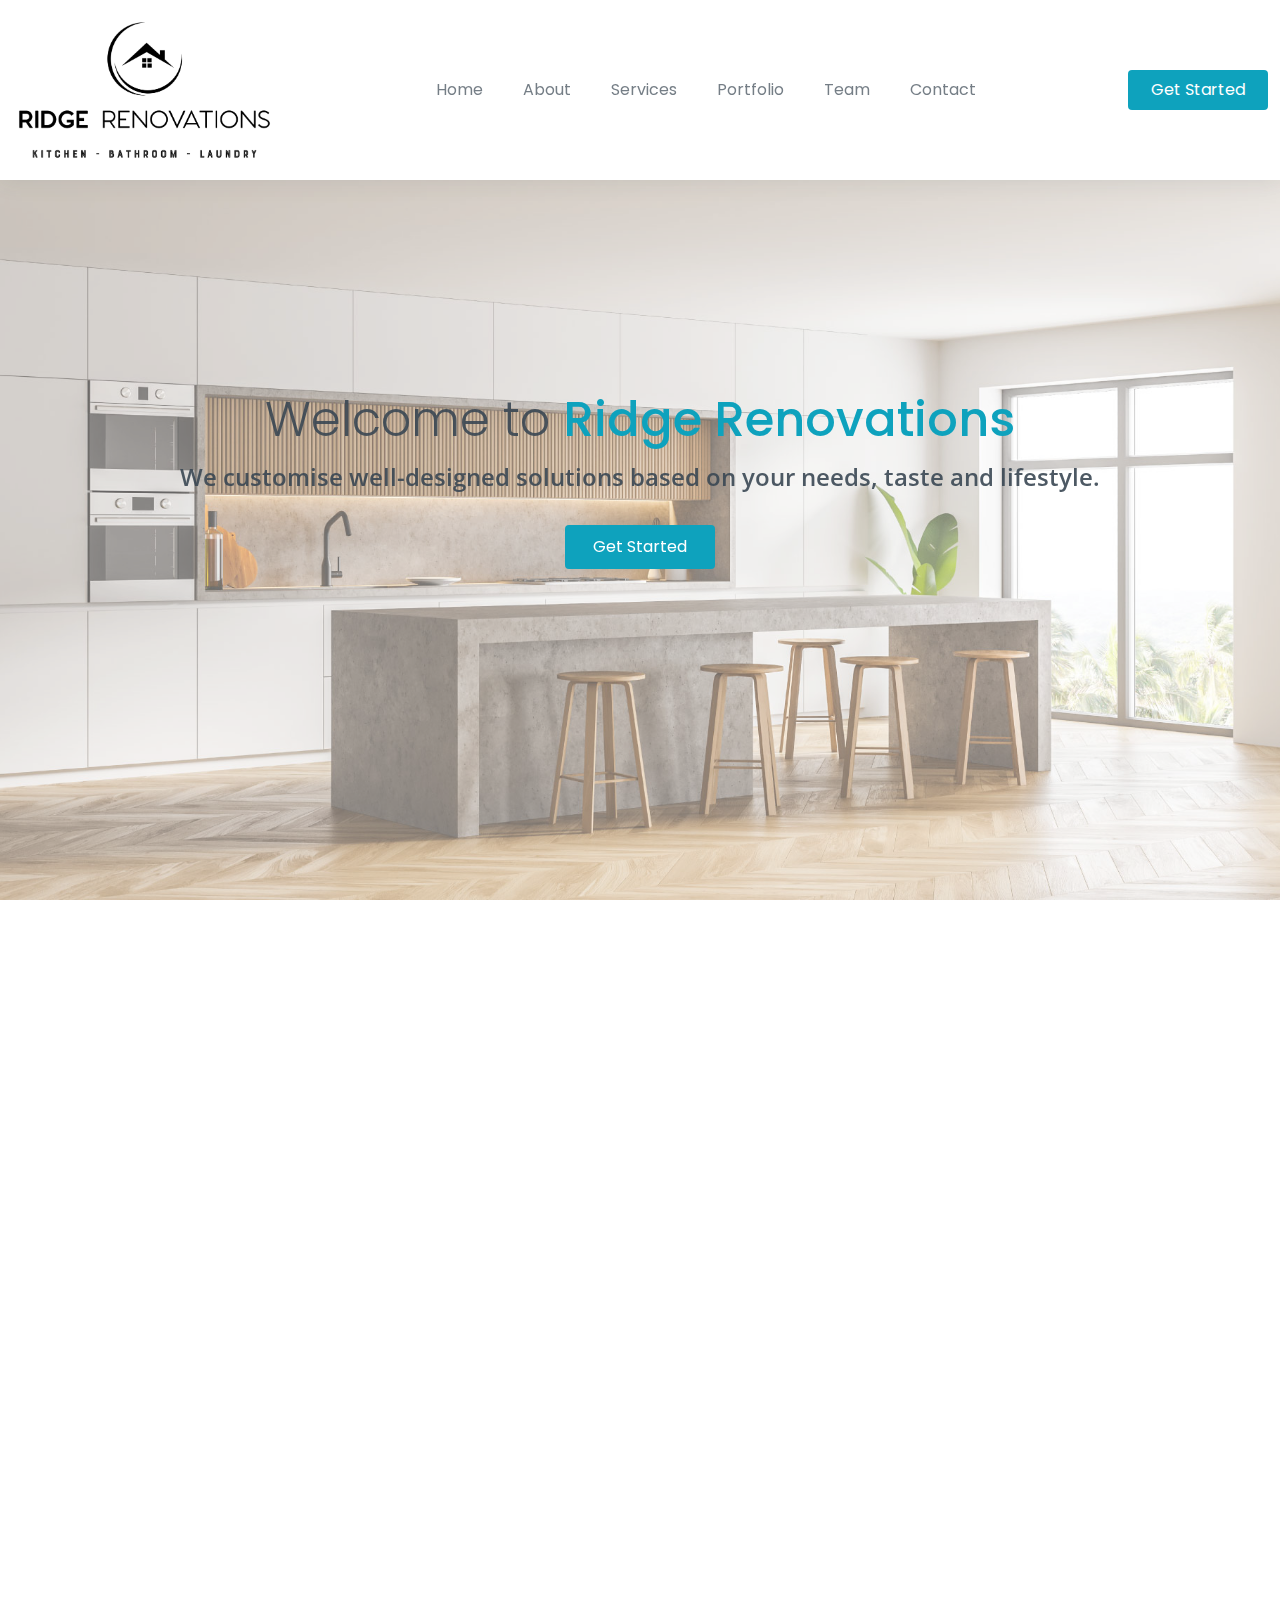
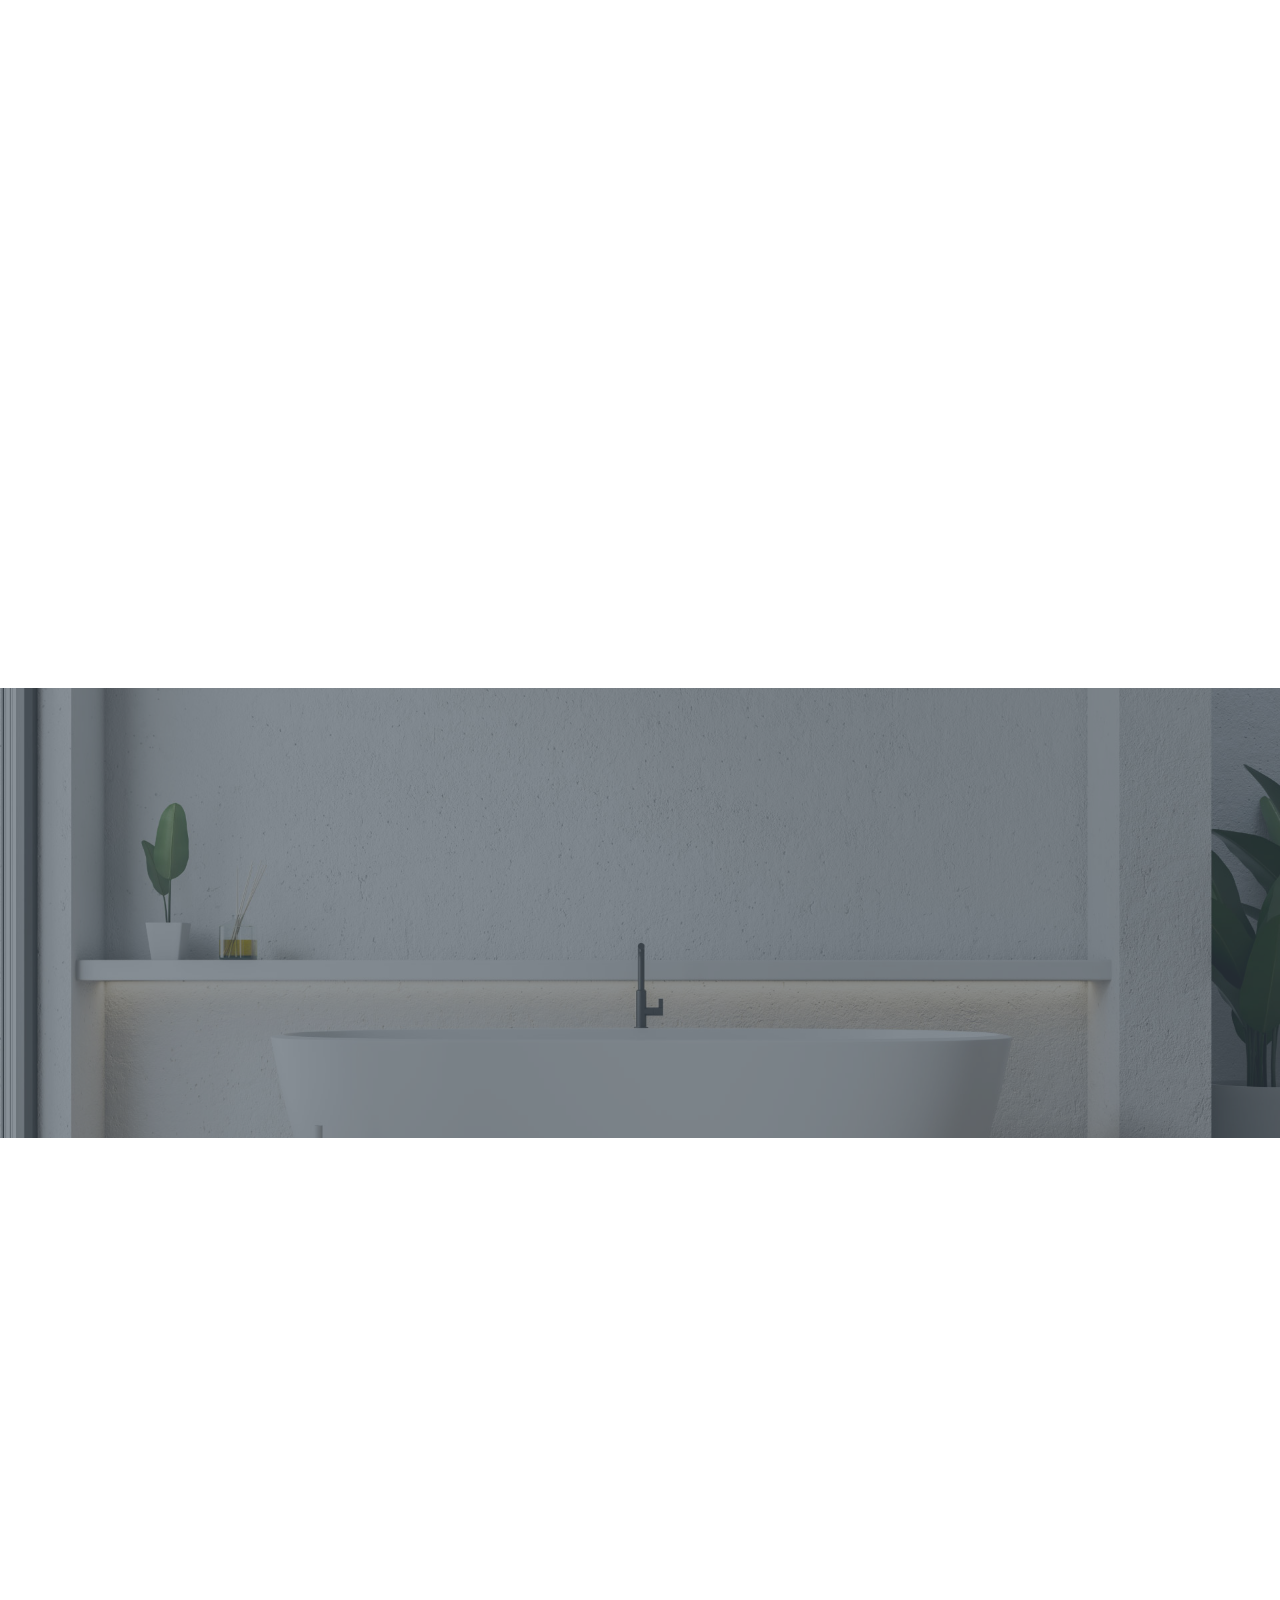
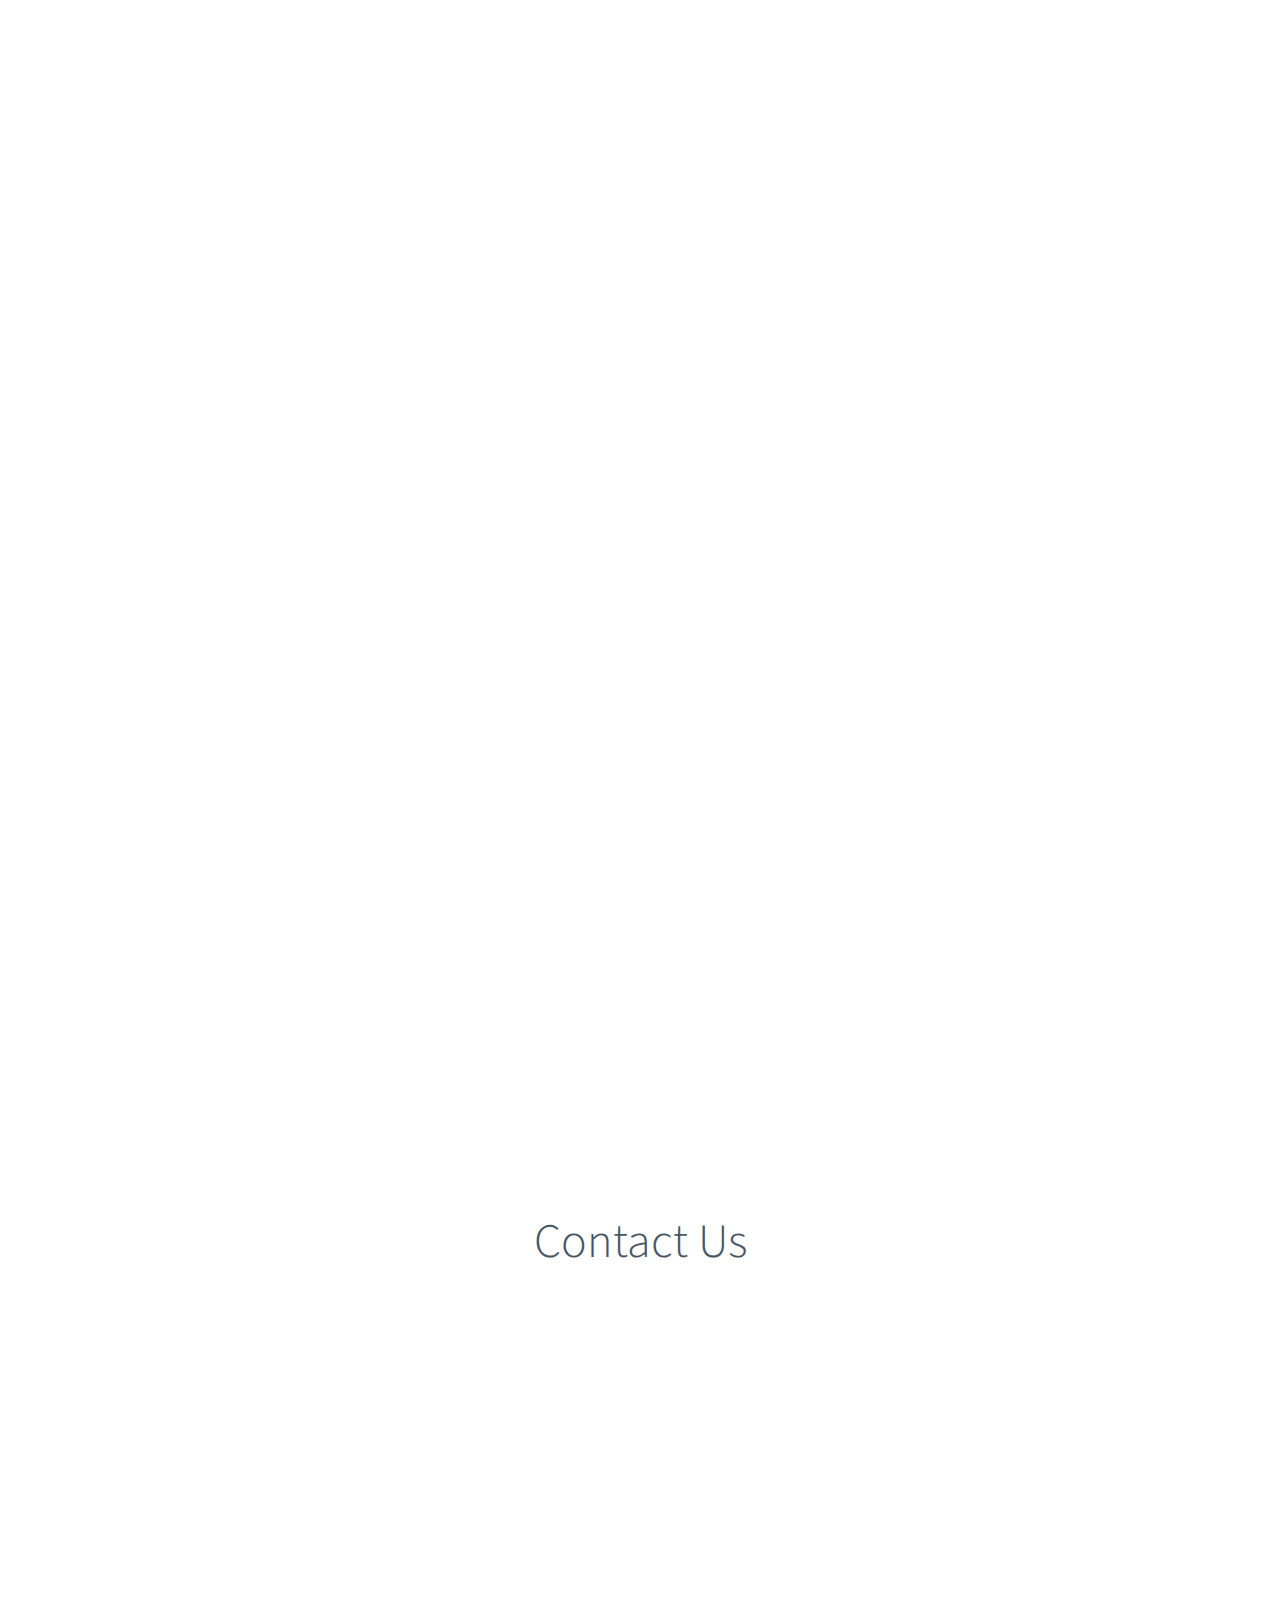
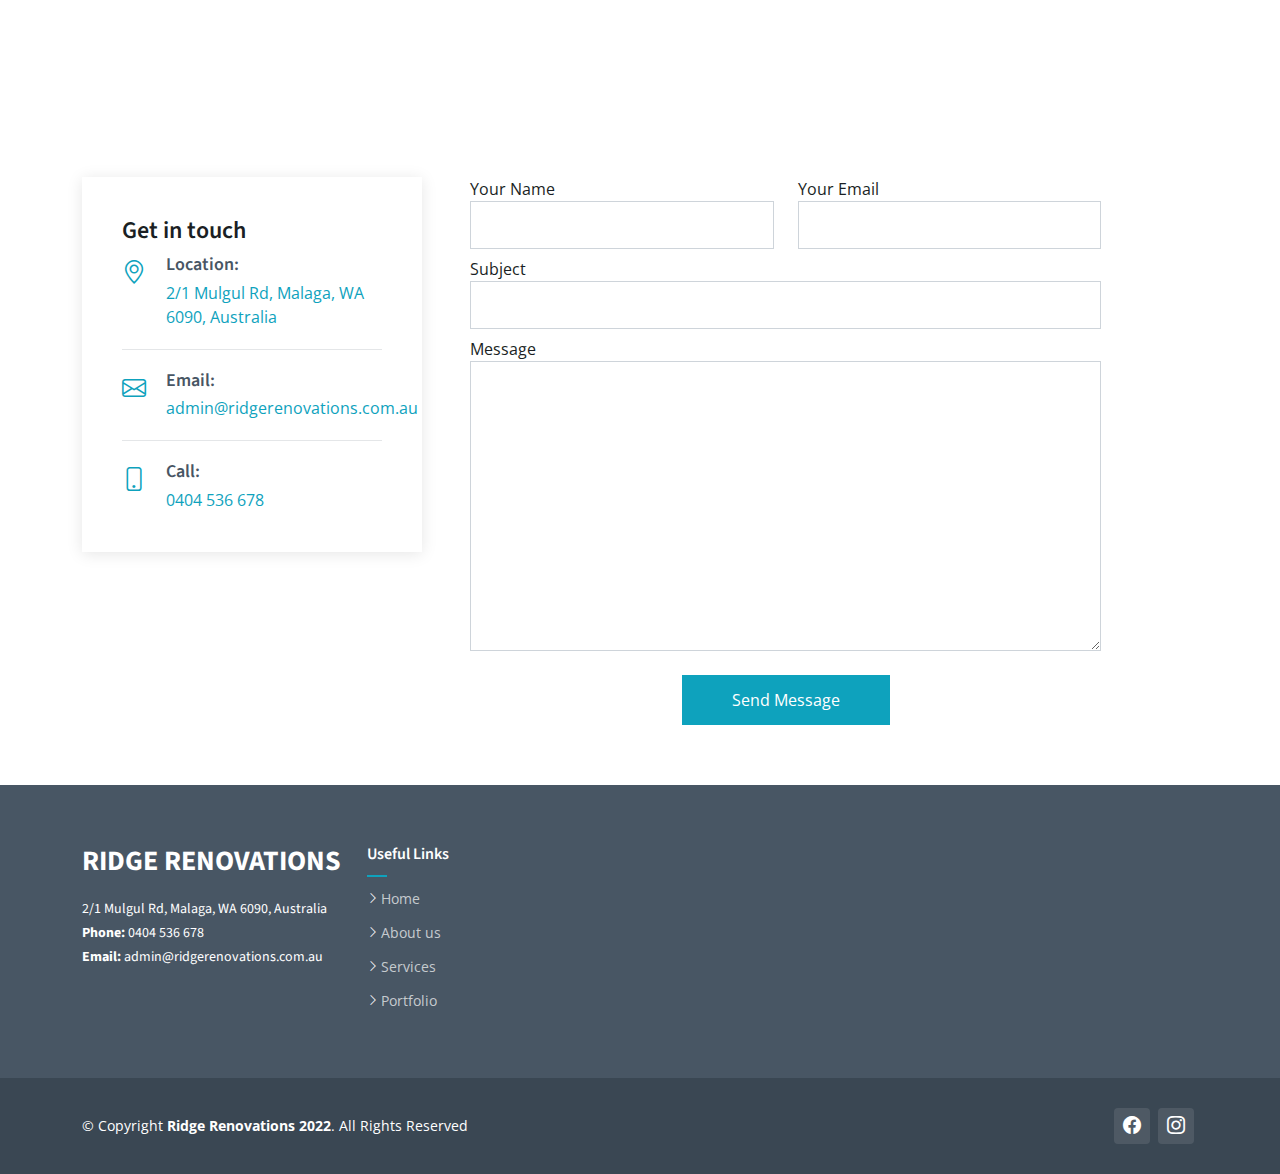
<file: index_BAK.html>
<!DOCTYPE html>
<html lang="en">

<head>
  <meta charset="utf-8">
  <meta content="width=device-width, initial-scale=1.0" name="viewport">

  <title>Ridge Renovations - Kitchen, Bathroom, Laundry renovations</title>
  <meta content="" name="description">
  <meta content="" name="keywords">

  <!-- Favicons -->
  <link href="assets/img/ridgefavicon.png" rel="icon">
  <link href="assets/img/apple-touch-icon.png" rel="apple-touch-icon">

  <!-- Google Fonts -->
  <link rel="preconnect" href="https://fonts.googleapis.com">
  <link rel="preconnect" href="https://fonts.gstatic.com" crossorigin>
  <link
    href="https://fonts.googleapis.com/css2?family=Open+Sans:ital,wght@0,300;0,400;0,500;0,600;0,700;1,300;1,400;1,500;1,600;1,700&family=Poppins:ital,wght@0,300;0,400;0,500;0,600;0,700;1,300;1,400;1,500;1,600;1,700&family=Source+Sans+Pro:ital,wght@0,300;0,400;0,600;0,700;1,300;1,400;1,600;1,700&display=swap"
    rel="stylesheet">

  <!-- Vendor CSS Files -->
  <link href="assets/vendor/bootstrap/css/bootstrap.min.css" rel="stylesheet">
  <link href="assets/vendor/bootstrap-icons/bootstrap-icons.css" rel="stylesheet">
  <link href="assets/vendor/aos/aos.css" rel="stylesheet">
  <link href="assets/vendor/glightbox/css/glightbox.min.css" rel="stylesheet">
  <link href="assets/vendor/swiper/swiper-bundle.min.css" rel="stylesheet">

  <!-- Variables CSS Files. Uncomment your preferred color scheme -->
  <link href="assets/css/variables.css" rel="stylesheet">
  <!-- <link href="assets/css/variables-blue.css" rel="stylesheet"> -->
  <!-- <link href="assets/css/variables-green.css" rel="stylesheet"> -->
  <!-- <link href="assets/css/variables-orange.css" rel="stylesheet"> -->
  <!-- <link href="assets/css/variables-purple.css" rel="stylesheet"> -->
  <!-- <link href="assets/css/variables-red.css" rel="stylesheet"> -->
  <!-- <link href="assets/css/variables-pink.css" rel="stylesheet"> -->

  <!-- Template Main CSS File -->
  <link href="assets/css/main.css" rel="stylesheet">

  
</head>

<body>

  <!-- ======= Header ======= -->
  <header id="header" class="header fixed-top sticked" data-scrollto-offset="0">
    <div class="container-fluid d-flex align-items-center justify-content-between">

      <a href="index.html" id="index" class="logo d-flex align-items-center scrollto me-auto me-lg-0">
        <!-- Uncomment the line below if you also wish to use an image logo -->
        <img src="assets/img/ridgelogo.png" alt="">
        <!-- <h1>RidgeRenovations<span>.</span></h1> -->
      </a>

      <nav id="navbar" class="navbar">
        <ul>
          <li><a class="nav-link scrollto" href="index.html">Home</a></li>
          <li><a class="nav-link scrollto" href="index.html#about">About</a></li>
          <li><a class="nav-link scrollto" href="index.html#services">Services</a></li>
          <li><a class="nav-link scrollto" href="index.html#portfolio">Portfolio</a></li>
          <li><a class="nav-link scrollto" href="index.html#team">Team</a></li>
          <!-- <li><a class="nav-link scrollto" href="index.html#blog">Blog</a></li> -->
          <!-- <li class="dropdown megamenu"><a href="#"><span>Mega Menu</span> <i class="bi bi-chevron-down dropdown-indicator"></i></a>
            <ul>
              <li>
                <a href="#">Column 1 link 1</a>
                <a href="#">Column 1 link 2</a>
                <a href="#">Column 1 link 3</a>
              </li>
              <li>
                <a href="#">Column 2 link 1</a>
                <a href="#">Column 2 link 2</a>
                <a href="#">Column 3 link 3</a>
              </li>
              <li>
                <a href="#">Column 3 link 1</a>
                <a href="#">Column 3 link 2</a>
                <a href="#">Column 3 link 3</a>
              </li>
              <li>
                <a href="#">Column 4 link 1</a>
                <a href="#">Column 4 link 2</a>
                <a href="#">Column 4 link 3</a>
              </li>
            </ul>
          </li> -->
          <!-- <li class="dropdown"><a href="#"><span>Drop Down</span> <i class="bi bi-chevron-down dropdown-indicator"></i></a>
            <ul>
              <li><a href="#">Drop Down 1</a></li>
              <li class="dropdown"><a href="#"><span>Deep Drop Down</span> <i class="bi bi-chevron-down dropdown-indicator"></i></a>
                <ul>
                  <li><a href="#">Deep Drop Down 1</a></li>
                  <li><a href="#">Deep Drop Down 2</a></li>
                  <li><a href="#">Deep Drop Down 3</a></li>
                  <li><a href="#">Deep Drop Down 4</a></li>
                  <li><a href="#">Deep Drop Down 5</a></li>
                </ul>
              </li>
              <li><a href="#">Drop Down 2</a></li>
              <li><a href="#">Drop Down 3</a></li>
              <li><a href="#">Drop Down 4</a></li>
            </ul>
          </li> -->
          <li><a class="nav-link scrollto" href="index.html#contact">Contact</a></li>
        </ul>
        <i class="bi bi-list mobile-nav-toggle d-none"></i>
      </nav><!-- .navbar -->

      <a class="btn-getstarted scrollto" href="index.html#about">Get Started</a>

    </div>
  </header><!-- End Header -->

  <section id="hero-fullscreen" class="hero-fullscreen d-flex align-items-center">
    <div class="container d-flex flex-column align-items-center position-relative" data-aos="zoom-out">
      <h2>Welcome to <span>Ridge Renovations</span></h2>
      <p>We customise well-designed solutions based on your needs, taste and lifestyle.</p>
      <div class="d-flex">
        <a href="#about" class="btn-get-started scrollto">Get Started</a>
        <!-- <a href="https://www.youtube.com/watch?v=LXb3EKWsInQ"
          class="glightbox btn-watch-video d-flex align-items-center"><i class="bi bi-play-circle"></i><span>Watch
            Video</span></a> -->
      </div>
    </div>
  </section>

  <main id="main">

    <!-- ======= About Section ======= -->
    <section id="about" class="about">
      <div class="container" data-aos="fade-up">

        <div class="section-header">
          <h2>About Us</h2>
          <!-- <p>Architecto nobis eos vel nam quidem vitae temporibus voluptates qui hic deserunt iusto omnis nam voluptas asperiores sequi tenetur dolores incidunt enim voluptatem magnam cumque fuga.</p> -->
        </div>

        <div class="row g-4 g-lg-5" data-aos="fade-up" data-aos-delay="200">

          <div class="col-lg-5">
            <div class="about-img">
              <img src="assets/img/about.jpg" class="img-fluid" alt="">
            </div>
          </div>

          <div class="col-lg-7">
            <h4 class="pt-0 pt-lg-5">Ridge Renovations is a family-owned and operated company located in Perth, Western
              Australia.</h4>
            <div class="tab-pane fade show" id="tab2">
              <p>We have been operating since 2015 and have assisted many clients in realising their dream. Our clients
                stick with us for many years because of our quality line of work and our family-based values.
                <br><br>
                We do our very best to ensure our clients are delighted with our projects before we go home at the end
                of the day, leaving them feeling stress-free and at ease!
                <br><br>
                Our goal is to provide you with the best renovation experience from start to finish. Our experience
                allows us to offer many specialises services to our clients.
              </p>
            </div>
          </div>
        </div>
      </div>
    </section>
    <!-- End About Section -->

    <!-- ======= Clients Section ======= -->
    <!-- <section id="clients" class="clients">
      <div class="container" data-aos="zoom-out">

        <div class="clients-slider swiper">
          <div class="swiper-wrapper align-items-center">
            <div class="swiper-slide"><img src="assets/img/clients/client-1.png" class="img-fluid" alt=""></div>
            <div class="swiper-slide"><img src="assets/img/clients/client-2.png" class="img-fluid" alt=""></div>
            <div class="swiper-slide"><img src="assets/img/clients/client-3.png" class="img-fluid" alt=""></div>
            <div class="swiper-slide"><img src="assets/img/clients/client-4.png" class="img-fluid" alt=""></div>
            <div class="swiper-slide"><img src="assets/img/clients/client-5.png" class="img-fluid" alt=""></div>
            <div class="swiper-slide"><img src="assets/img/clients/client-6.png" class="img-fluid" alt=""></div>
            <div class="swiper-slide"><img src="assets/img/clients/client-7.png" class="img-fluid" alt=""></div>
            <div class="swiper-slide"><img src="assets/img/clients/client-8.png" class="img-fluid" alt=""></div>
          </div>
        </div>

      </div>
    </section> -->
    <!-- End Clients Section -->

    <!-- ======= Call To Action Section ======= -->
    <!-- <section id="cta" class="cta">
      <div class="container" data-aos="zoom-out">

        <div class="row g-5">

          <div class="col-lg-8 col-md-6 content d-flex flex-column justify-content-center order-last order-md-first">
            <h3>Alias sunt quas <em>Cupiditate</em> oluptas hic minima</h3>
            <p> Duis aute irure dolor in reprehenderit in voluptate velit esse cillum dolore eu fugiat nulla pariatur.
              Excepteur sint occaecat cupidatat non proident, sunt in culpa qui officia deserunt mollit anim id est
              laborum.</p>
            <a class="cta-btn align-self-start" href="#">Call To Action</a>
          </div>

          <div class="col-lg-4 col-md-6 order-first order-md-last d-flex align-items-center">
            <div class="img">
              <img src="assets/img/cta.jpg" alt="" class="img-fluid">
            </div>
          </div>

        </div>

      </div>
    </section> -->
    <!-- End Call To Action Section -->

    <!-- ======= On Focus Section ======= -->
    <!-- <section id="onfocus" class="onfocus">
      <div class="container-fluid p-0" data-aos="fade-up">

        <div class="row g-0">
          <div class="col-lg-6 video-play position-relative">
            <a href="https://www.youtube.com/watch?v=LXb3EKWsInQ" class="glightbox play-btn"></a>
          </div>
          <div class="col-lg-6">
            <div class="content d-flex flex-column justify-content-center h-100">
              <h3>Voluptatem dignissimos provident quasi corporis</h3>
              <p class="fst-italic">
                Lorem ipsum dolor sit amet, consectetur adipiscing elit, sed do eiusmod tempor incididunt ut labore et
                dolore
                magna aliqua.
              </p>
              <ul>
                <li><i class="bi bi-check-circle"></i> Ullamco laboris nisi ut aliquip ex ea commodo consequat.</li>
                <li><i class="bi bi-check-circle"></i> Duis aute irure dolor in reprehenderit in voluptate velit.</li>
                <li><i class="bi bi-check-circle"></i> Ullamco laboris nisi ut aliquip ex ea commodo consequat. Duis
                  aute irure dolor in reprehenderit in voluptate trideta storacalaperda mastiro dolore eu fugiat nulla
                  pariatur.</li>
              </ul>
              <a href="#" class="read-more align-self-start"><span>Read More</span><i class="bi bi-arrow-right"></i></a>
            </div>
          </div>
        </div>

      </div>
    </section> -->
    <!-- End On Focus Section -->

    <!-- ======= Features Section ======= -->
    <section id="services" class="features">
      <div class="container" data-aos="fade-up">

        <ul class="nav nav-tabs row gy-4 d-flex">

          <li class="nav-item col-6 col-md-4 col-lg-2">
            <a class="nav-link active show" data-bs-toggle="tab" data-bs-target="#tab-1">
              <img src="assets/img/bath48.png" alt="" class="img-fluid">
              <h4>Bathrooom Renovations</h4>
            </a>
          </li><!-- End Tab 1 Nav -->

          <li class="nav-item col-6 col-md-4 col-lg-2">
            <a class="nav-link" data-bs-toggle="tab" data-bs-target="#tab-2">
              <img src="assets/img/kitchen48.png" alt="" class="img-fluid">
              <h4>Kitchen Renovations</h4>
            </a>
          </li><!-- End Tab 2 Nav -->

          <li class="nav-item col-6 col-md-4 col-lg-2">
            <a class="nav-link" data-bs-toggle="tab" data-bs-target="#tab-3">
              <img src="assets/img/laundry48.png" alt="" class="img-fluid">
              <h4>Laundry Renovations</h4>
            </a>
          </li><!-- End Tab 3 Nav -->

          <li class="nav-item col-6 col-md-4 col-lg-2">
            <a class="nav-link" data-bs-toggle="tab" data-bs-target="#tab-4">
              <img src="assets/img/other48.png" alt="" class="img-fluid">
              <h4>Other Services</h4>
            </a>
          </li><!-- End Tab 4 Nav -->

          <!-- <li class="nav-item col-6 col-md-4 col-lg-2">
            <a class="nav-link" data-bs-toggle="tab" data-bs-target="#tab-5">
              <i class="bi bi-easel color-blue"></i>
              <h4>Adipiscing</h4>
            </a>
          </li> -->
          <!-- End Tab 5 Nav -->

          <!-- <li class="nav-item col-6 col-md-4 col-lg-2">
            <a class="nav-link" data-bs-toggle="tab" data-bs-target="#tab-6">
              <img src="assets/img/other48.png" alt="" class="img-fluid">
              <h4>Watch This Space</h4>
            </a>
          </li> -->
          <!-- End Tab 6 Nav -->

        </ul>

        <div class="tab-content">

          <div class="tab-pane active show" id="tab-1">
            <div class="row gy-4">
              <div class="col-lg-8 order-2 order-lg-1" data-aos="fade-up" data-aos-delay="100">
                <h3>Bathrooom Renovations</h3>
                <p>
                  Nothing sounds more alluring than de-stressing and relaxing with a hot bath or shower and a glass of
                  your favourite after a long and stressful day. It can be hard to feel comfortable with a small, tight,
                  and outdated bathroom. A new bathroom renovation will allow you to feel brand new again and look
                  forward to coming home.
                  <br><br>
                  We can make your dream bathroom achievable, whether it is to have a luxurious bathtub, gorgeous
                  ambient lights, a spacious shower, large basins, and well-lit vanity mirrors.
                  <br><br>
                  We can create the new bathroom you desire, making your bathroom a place for peace and serenity.
                </p>
              </div>
              <div class="col-lg-4 order-1 order-lg-2 text-center" data-aos="fade-up" data-aos-delay="200">
                <img src="assets/img/bathroomrenvations.jpg" alt="" class="img-fluid">
              </div>
            </div>
          </div><!-- End Tab Content 1 -->

          <div class="tab-pane" id="tab-2">
            <div class="row gy-4">
              <div class="col-lg-8 order-2 order-lg-1">
                <h3>Kitchen Renovations</h3>
                <p>
                  The kitchen of a home is one of the most critical elements. This is where you will spend much of your
                  time mastering your culinarian skills, stocking groceries, eating dinner, and unwinding with your
                  loved ones. Wouldn't you like your kitchen to look its very best?
                  <br><br>
                  We ensure you will be getting only top-grade renovations for your kitchen because we know the
                  significance of this space. We have everything covered, from countertops and cupboards, flooring,
                  appliances, backsplashes, etc.
                  <br><br>
                  Our design team will do our very best to try and achieve the exact look you desire! Isn't it time to
                  have a freshly re-done kitchen area?
                </p>
              </div>
              <div class="col-lg-4 order-1 order-lg-2 text-center">
                <img src="assets/img/kitchenrenovations.jpg" alt="" class="img-fluid">
              </div>
            </div>
          </div><!-- End Tab Content 2 -->

          <div class="tab-pane" id="tab-3">
            <div class="row gy-4">
              <div class="col-lg-8 order-2 order-lg-1">
                <h3>Laundry Renovations</h3>
                <p>
                  A critical space that is often forgotten in the house is the laundry. However, a well-planned laundry
                  can make life easier by streamlining the laundry processes. Well designed laundries should have plenty
                  of room for storage, enough bench space, and a good flow through the room. It’s incredible what can be
                  accomplished in a fairly small area. Our expert eyes are great to give you some new ideas on how it
                  can work.
                  <br><br>
                  Because the family bathroom getting renovated is usually very close to the laundry, a laundry
                  renovation is often done simultaneously with a bathroom renovation. Clients want both to match and
                  work together. Also, sometimes both rooms can be reconfigured to make better use of the space in each
                  room. Whether a stand-alone laundry renovation or as part of a bathroom upgrade, updating your laundry
                  can deliver a host of advantages.
                  <br><br>
                  Laundry renovations will not just upgrade your house; they should also upgrade your lifestyle. Whether
                  you are a part of an active family or living solo – making your life more comfortable is always a
                  positive.
                </p>
              </div>
              <div class="col-lg-4 order-1 order-lg-2 text-center">
                <img src="assets/img/laundry.jpg" alt="" class="img-fluid">
              </div>
            </div>
          </div><!-- End Tab Content 3 -->

          <div class="tab-pane" id="tab-4">
            <div class="row gy-4">
              <div class="col-lg-8 order-2 order-lg-1">
                <h3>Other Services</h3>
                <p>
                  If you love your home and don't want to move but feel it needs an upgrade, or maybe your needs have
                  changed, and you want to repurpose some rooms? Work with our designers, and we can show you how we can
                  make your needs and dreams a reality and create the home you want.
                </p>
                <ul>
                  <li><i class="bi bi-check-circle-fill"></i>
                    Interior Design
                  </li>
                  <li><i class="bi bi-check-circle-fill"></i>
                    Open Plan Living Experts
                  </li>
                  <li><i class="bi bi-check-circle-fill"></i>
                    Design & Planning
                  </li>
                  <li><i class="bi bi-check-circle-fill"></i>
                    Home Offices
                  </li>
                  <li><i class="bi bi-check-circle-fill"></i>
                    Wardrobes
                  </li>
                  <li><i class="bi bi-check-circle-fill"></i>
                    Outdoor Kitchens
                  </li>
                  <li><i class="bi bi-check-circle-fill"></i>
                    Demolition and Removal of Internal Walls
                  </li>
                  <li><i class="bi bi-check-circle-fill"></i>
                    Flooring Solutions - Tiles, Carpets, Vinyl, Hybrid & Timber
                  </li>
                </ul>
              </div>
              <div class="col-lg-4 order-1 order-lg-2 text-center">
                <img src="assets/img/outdoorkitchen.jpg" alt="" class="img-fluid">
              </div>
            </div>
          </div><!-- End Tab Content 4 -->

          <!-- <div class="tab-pane" id="tab-5">
            <div class="row gy-4">
              <div class="col-lg-8 order-2 order-lg-1">
                <h3>Adipiscing</h3>
                <p>
                  Ullamco laboris nisi ut aliquip ex ea commodo consequat. Duis aute irure dolor in reprehenderit in
                  voluptate
                  velit esse cillum dolore eu fugiat nulla pariatur. Excepteur sint occaecat cupidatat non proident,
                  sunt in
                  culpa qui officia deserunt mollit anim id est laborum
                </p>
                <p class="fst-italic">
                  Lorem ipsum dolor sit amet, consectetur adipiscing elit, sed do eiusmod tempor incididunt ut labore et
                  dolore
                  magna aliqua.
                </p>
                <ul>
                  <li><i class="bi bi-check-circle-fill"></i> Ullamco laboris nisi ut aliquip ex ea commodo consequat.
                  </li>
                  <li><i class="bi bi-check-circle-fill"></i> Duis aute irure dolor in reprehenderit in voluptate velit.
                  </li>
                  <li><i class="bi bi-check-circle-fill"></i> Ullamco laboris nisi ut aliquip ex ea commodo consequat.
                    Duis aute irure dolor in reprehenderit in voluptate trideta storacalaperda mastiro dolore eu fugiat
                    nulla pariatur.</li>
                </ul>
              </div>
              <div class="col-lg-4 order-1 order-lg-2 text-center">
                <img src="assets/img/features-5.svg" alt="" class="img-fluid">
              </div>
            </div>
          </div> -->
          <!-- End Tab Content 5 -->

          <!-- <div class="tab-pane" id="tab-6">
            <div class="row gy-4">
              <div class="col-lg-8 order-2 order-lg-1">
                <h3>Watch This Space</h3>
                <p>
                  Ullamco laboris nisi ut aliquip ex ea commodo consequat. Duis aute irure dolor in reprehenderit in
                  voluptate
                  velit esse cillum dolore eu fugiat nulla pariatur. Excepteur sint occaecat cupidatat non proident,
                  sunt in
                  culpa qui officia deserunt mollit anim id est laborum
                </p>
                <p class="fst-italic">
                  Lorem ipsum dolor sit amet, consectetur adipiscing elit, sed do eiusmod tempor incididunt ut labore et
                  dolore
                  magna aliqua.
                </p>
                <ul>
                  <li><i class="bi bi-check-circle-fill"></i> Ullamco laboris nisi ut aliquip ex ea commodo consequat.
                  </li>
                  <li><i class="bi bi-check-circle-fill"></i> Duis aute irure dolor in reprehenderit in voluptate velit.
                  </li>
                  <li><i class="bi bi-check-circle-fill"></i> Ullamco laboris nisi ut aliquip ex ea commodo consequat.
                    Duis aute irure dolor in reprehenderit in voluptate trideta storacalaperda mastiro dolore eu fugiat
                    nulla pariatur.</li>
                </ul>
              </div>
              <div class="col-lg-4 order-1 order-lg-2 text-center">
                <img src="assets/img/portfolio/product-1.jpg" alt="" class="img-fluid">
              </div>
            </div>
          </div> -->
          <!-- End Tab Content 6 -->

        </div>

      </div>
    </section>
    <!-- End Features Section -->

    <!-- ======= Services Section ======= -->
    <!-- <section id="services" class="services">
      <div class="container" data-aos="fade-up">

        <div class="section-header">
          <h2>Our Services</h2>
          <p>Our services cover consultation, initial design, procurement, installation to final inspection. Your
            kitchen, bathroom, laundry or other home renovation project will be smooth and professional.</p>
        </div>

        <div class="row gy-5"> -->

    <!-- <div class="col-xl-4 col-md-6" data-aos="zoom-in" data-aos-delay="200">
            <div class="service-item">
              <div class="img">
                <img src="assets/img/services-1.jpg" class="img-fluid" alt="">
              </div>
              <div class="details position-relative">
                <div class="icon">
                  <i class="bi bi-activity"></i>
                </div>
                <a href="#" class="stretched-link">
                  <h3>Kitchens</h3>
                </a>
                <p>Provident nihil minus qui consequatur non omnis maiores. Eos accusantium minus dolores iure
                  perferendis.</p>
              </div>
            </div>
          </div> -->
    <!-- End Service Item -->

    <!-- <div class="col-xl-4 col-md-6" data-aos="zoom-in" data-aos-delay="300">
            <div class="service-item">
              <div class="img">
                <img src="assets/img/services-2.jpg" class="img-fluid" alt="">
              </div>
              <div class="details position-relative">
                <div class="icon">
                  <i class="bi bi-broadcast"></i>
                </div>
                <a href="#" class="stretched-link">
                  <h3>Bathrooms</h3>
                </a>
                <p>Ut autem aut autem non a. Sint sint sit facilis nam iusto sint. Libero corrupti neque eum hic non ut
                  nesciunt dolorem.</p>
              </div>
            </div>
          </div> -->
    <!-- End Service Item -->

    <!-- <div class="col-xl-4 col-md-6" data-aos="zoom-in" data-aos-delay="400">
            <div class="service-item">
              <div class="img">
                <img src="assets/img/services-3.jpg" class="img-fluid" alt="">
              </div>
              <div class="details position-relative">
                <div class="icon">
                  <i class="bi bi-easel"></i>
                </div>
                <a href="#" class="stretched-link">
                  <h3>Laundry</h3>
                </a>
                <p>Ut excepturi voluptatem nisi sed. Quidem fuga consequatur. Minus ea aut. Vel qui id voluptas adipisci
                  eos earum corrupti.</p>
              </div>
            </div>
          </div> -->
    <!-- End Service Item -->



    <!-- </div>

      </div>
    </section> -->
    <!-- End Services Section -->

    <!-- ======= Testimonials Section ======= -->
    <section id="testimonials" class="testimonials">
      <div class="container" data-aos="fade-up">

        <div class="testimonials-slider swiper">
          <div class="swiper-wrapper">

            <div class="swiper-slide">
              <div class="testimonial-item">
                <!-- <img src="assets/img/testimonials/testimonials-1.jpg" class="testimonial-img" alt=""> -->
                <h3>Jessica P.</h3>
                <!-- <h4>Ceo &amp; Founder</h4> -->
                <div class="stars">
                  <i class="bi bi-star-fill"></i><i class="bi bi-star-fill"></i><i class="bi bi-star-fill"></i><i
                    class="bi bi-star-fill"></i><i class="bi bi-star-fill"></i>
                </div>
                <p>
                  <i class="bi bi-quote quote-icon-left"></i>
                  I have just had my bathroom remodelled and it looks great. I had consultations with 3 different
                  companies but in the end I went with Ridge. They listened to what I wanted and what my budget was (not
                  very big) and worked with that. The bathroom now looks awesome. It is a small bathroom and I really
                  wasn’t expecting too much but they managed to put in a tub even on my budget! There was an unforeseen
                  issue that popped up an it was dealt with quickly and didn't cause delays. I would recommend these
                  guys to anyone.
                  <i class="bi bi-quote quote-icon-right"></i>
                </p>
              </div>
            </div><!-- End testimonial item -->

            <div class="swiper-slide">
              <div class="testimonial-item">
                <!-- <img src="assets/img/testimonials/testimonials-2.jpg" class="testimonial-img" alt=""> -->
                <h3>Tom & Kate</h3>
                <!-- <h4>Designer</h4> -->
                <div class="stars">
                  <i class="bi bi-star-fill"></i><i class="bi bi-star-fill"></i><i class="bi bi-star-fill"></i><i
                    class="bi bi-star-fill"></i><i class="bi bi-star-fill"></i>
                </div>
                <p>
                  <i class="bi bi-quote quote-icon-left"></i>
                  My husband and I were recommended Ridge Renovations through some friends who used them.
                  We were looking to replace our kitchen and bathroom.
                  We called them and made an appointment.
                  Andrew came to our house and took some measurements and discussed the process. He had plenty of good
                  ideas that we hadn't thought of.
                  We came into the showroom and they showed us some designs.
                  Very professional and organised and we had a great experience the whole way through.
                  Will use them again!
                  <i class="bi bi-quote quote-icon-right"></i>
                </p>
              </div>
            </div><!-- End testimonial item -->

            <div class="swiper-slide">
              <div class="testimonial-item">
                <!-- <img src="assets/img/testimonials/testimonials-3.jpg" class="testimonial-img" alt=""> -->
                <h3>Amanda S.</h3>
                <!-- <h4>Store Owner</h4> -->
                <div class="stars">
                  <i class="bi bi-star-fill"></i><i class="bi bi-star-fill"></i><i class="bi bi-star-fill"></i><i
                    class="bi bi-star-fill"></i><i class="bi bi-star-fill"></i>
                </div>
                <p>
                  <i class="bi bi-quote quote-icon-left"></i>
                  I just got my bathroom re done and there are no words to describe how happy I am with the way it came
                  out. Before I started working with Andrew, I browsed around for a long time and had a hard time
                  finding a company that I can fully trust. I had the consultation at my apartment and was confident
                  going forward with Ridge. Now that my bathroom is complete I have no regrets picking Ridge Renovations
                  to remodel my bathroom. They’ve been very helpful before and during the project. I recommended Andrew
                  on to my friends and family and recommend to anyone who is thinking about remodelling their home to go
                  and check them out.
                  <i class="bi bi-quote quote-icon-right"></i>
                </p>
              </div>
            </div><!-- End testimonial item -->

            <!-- <div class="swiper-slide">
              <div class="testimonial-item">
                <img src="assets/img/testimonials/testimonials-4.jpg" class="testimonial-img" alt="">
                <h3>Matt Brandon</h3>
                <h4>Freelancer</h4>
                <div class="stars">
                  <i class="bi bi-star-fill"></i><i class="bi bi-star-fill"></i><i class="bi bi-star-fill"></i><i
                    class="bi bi-star-fill"></i><i class="bi bi-star-fill"></i>
                </div>
                <p>
                  <i class="bi bi-quote quote-icon-left"></i>
                  Fugiat enim eram quae cillum dolore dolor amet nulla culpa multos export minim fugiat minim velit
                  minim dolor enim duis veniam ipsum anim magna sunt elit fore quem dolore labore illum veniam.
                  <i class="bi bi-quote quote-icon-right"></i>
                </p>
              </div>
            </div> -->
            <!-- End testimonial item -->

            <!-- <div class="swiper-slide">
              <div class="testimonial-item">
                <img src="assets/img/testimonials/testimonials-5.jpg" class="testimonial-img" alt="">
                <h3>John Larson</h3>
                <h4>Entrepreneur</h4>
                <div class="stars">
                  <i class="bi bi-star-fill"></i><i class="bi bi-star-fill"></i><i class="bi bi-star-fill"></i><i
                    class="bi bi-star-fill"></i><i class="bi bi-star-fill"></i>
                </div>
                <p>
                  <i class="bi bi-quote quote-icon-left"></i>
                  Quis quorum aliqua sint quem legam fore sunt eram irure aliqua veniam tempor noster veniam enim culpa
                  labore duis sunt culpa nulla illum cillum fugiat legam esse veniam culpa fore nisi cillum quid.
                  <i class="bi bi-quote quote-icon-right"></i>
                </p>
              </div>
            </div> -->
            <!-- End testimonial item -->

          </div>
          <div class="swiper-pagination"></div>
        </div>

      </div>
    </section><!-- End Testimonials Section -->

    <!-- ======= F.A.Q Section ======= -->
    <!-- <section id="faq" class="faq">
      <div class="container-fluid" data-aos="fade-up">

        <div class="row gy-4">

          <div class="col-lg-7 d-flex flex-column justify-content-center align-items-stretch  order-2 order-lg-1">

            <div class="content px-xl-5">
              <h3>Frequently Asked <strong>Questions</strong></h3>
              <p>
                Lorem ipsum dolor sit amet, consectetur adipiscing elit, sed do eiusmod tempor incididunt ut labore et
                dolore magna aliqua. Duis aute irure dolor in reprehenderit
              </p>
            </div>

            <div class="accordion accordion-flush px-xl-5" id="faqlist">

              <div class="accordion-item" data-aos="fade-up" data-aos-delay="200">
                <h3 class="accordion-header">
                  <button class="accordion-button collapsed" type="button" data-bs-toggle="collapse"
                    data-bs-target="#faq-content-1">
                    <i class="bi bi-question-circle question-icon"></i>
                    Non consectetur a erat nam at lectus urna duis?
                  </button>
                </h3>
                <div id="faq-content-1" class="accordion-collapse collapse" data-bs-parent="#faqlist">
                  <div class="accordion-body">
                    Feugiat pretium nibh ipsum consequat. Tempus iaculis urna id volutpat lacus laoreet non curabitur
                    gravida. Venenatis lectus magna fringilla urna porttitor rhoncus dolor purus non.
                  </div>
                </div>
              </div>

              <div class="accordion-item" data-aos="fade-up" data-aos-delay="300">
                <h3 class="accordion-header">
                  <button class="accordion-button collapsed" type="button" data-bs-toggle="collapse"
                    data-bs-target="#faq-content-2">
                    <i class="bi bi-question-circle question-icon"></i>
                    Feugiat scelerisque varius morbi enim nunc faucibus a pellentesque?
                  </button>
                </h3>
                <div id="faq-content-2" class="accordion-collapse collapse" data-bs-parent="#faqlist">
                  <div class="accordion-body">
                    Dolor sit amet consectetur adipiscing elit pellentesque habitant morbi. Id interdum velit laoreet id
                    donec ultrices. Fringilla phasellus faucibus scelerisque eleifend donec pretium. Est pellentesque
                    elit ullamcorper dignissim. Mauris ultrices eros in cursus turpis massa tincidunt dui.
                  </div>
                </div>
              </div>

              <div class="accordion-item" data-aos="fade-up" data-aos-delay="400">
                <h3 class="accordion-header">
                  <button class="accordion-button collapsed" type="button" data-bs-toggle="collapse"
                    data-bs-target="#faq-content-3">
                    <i class="bi bi-question-circle question-icon"></i>
                    Dolor sit amet consectetur adipiscing elit pellentesque habitant morbi?
                  </button>
                </h3>
                <div id="faq-content-3" class="accordion-collapse collapse" data-bs-parent="#faqlist">
                  <div class="accordion-body">
                    Eleifend mi in nulla posuere sollicitudin aliquam ultrices sagittis orci. Faucibus pulvinar
                    elementum integer enim. Sem nulla pharetra diam sit amet nisl suscipit. Rutrum tellus pellentesque
                    eu tincidunt. Lectus urna duis convallis convallis tellus. Urna molestie at elementum eu facilisis
                    sed odio morbi quis
                  </div>
                </div>
              </div>
          

              <div class="accordion-item" data-aos="fade-up" data-aos-delay="500">
                <h3 class="accordion-header">
                  <button class="accordion-button collapsed" type="button" data-bs-toggle="collapse"
                    data-bs-target="#faq-content-4">
                    <i class="bi bi-question-circle question-icon"></i>
                    Ac odio tempor orci dapibus. Aliquam eleifend mi in nulla?
                  </button>
                </h3>
                <div id="faq-content-4" class="accordion-collapse collapse" data-bs-parent="#faqlist">
                  <div class="accordion-body">
                    <i class="bi bi-question-circle question-icon"></i>
                    Dolor sit amet consectetur adipiscing elit pellentesque habitant morbi. Id interdum velit laoreet id
                    donec ultrices. Fringilla phasellus faucibus scelerisque eleifend donec pretium. Est pellentesque
                    elit ullamcorper dignissim. Mauris ultrices eros in cursus turpis massa tincidunt dui.
                  </div>
                </div>
              </div>
          

              <div class="accordion-item" data-aos="fade-up" data-aos-delay="600">
                <h3 class="accordion-header">
                  <button class="accordion-button collapsed" type="button" data-bs-toggle="collapse"
                    data-bs-target="#faq-content-5">
                    <i class="bi bi-question-circle question-icon"></i>
                    Tempus quam pellentesque nec nam aliquam sem et tortor consequat?
                  </button>
                </h3>
                <div id="faq-content-5" class="accordion-collapse collapse" data-bs-parent="#faqlist">
                  <div class="accordion-body">
                    Molestie a iaculis at erat pellentesque adipiscing commodo. Dignissim suspendisse in est ante in.
                    Nunc vel risus commodo viverra maecenas accumsan. Sit amet nisl suscipit adipiscing bibendum est.
                    Purus gravida quis blandit turpis cursus in
                  </div>
                </div>
              </div>

            </div>

          </div>

          <div class="col-lg-5 align-items-stretch order-1 order-lg-2 img"
            style='background-image: url("assets/img/faq.jpg");'>&nbsp;</div>
        </div>

      </div>
    </section> -->
    <!-- End F.A.Q Section -->

    <!-- ======= Portfolio Section ======= -->
    <section id="portfolio" class="portfolio" data-aos="fade-up">

      <div class="container">

        <div class="section-header">
          <h2>Portfolio</h2>
          <!-- <p>Non hic nulla eum consequatur maxime ut vero memo vero totam officiis pariatur eos dolorum sed fug dolorem
            est possimus esse quae repudiandae. Dolorem id enim officiis sunt deserunt esse soluta consequatur quaerat
          </p> -->
        </div>

      </div>

      <div class="container-fluid" data-aos="fade-up" data-aos-delay="200">

        <div class="portfolio-isotope" data-portfolio-filter="*" data-portfolio-layout="masonry"
          data-portfolio-sort="original-order">

          <ul class="portfolio-flters">
            <li data-filter="*" class="filter-active">All</li>
            <!-- <li data-filter=".filter-app">App</li> -->
            <li data-filter=".filter-kitchen">Kitchens</li>
            <li data-filter=".filter-bathroom">Bathrooms</li>
            <li data-filter=".filter-laundry">Laundries</li>
          </ul><!-- End Portfolio Filters -->

          <div class="row g-0 portfolio-container">

            <!-- Portfolio Item 1 -->
            <div class="col-xl-3 col-lg-4 col-md-6 portfolio-item filter-kitchen">
              <img src="assets/img/portfolio/Kitchen001.jpg" class="img-fluid" alt="">
              <div class="portfolio-info">
                <h4>Kitchen 1</h4>
                <a href="assets/img/portfolio/Kitchen001.jpg" title="Kitchen 1" data-gallery="portfolio-gallery"
                  class="glightbox preview-link"><i class="bi bi-zoom-in"></i></a>
                <!-- <a href="portfolio-details.html" title="More Details" class="details-link"><i
                    class="bi bi-link-45deg"></i></a> -->
              </div>
            </div>

            <!-- Portfolio Item 2 -->
            <div class="col-xl-3 col-lg-4 col-md-6 portfolio-item filter-kitchen">
              <img src="assets/img/portfolio/Kitchen004.jpg" class="img-fluid" alt="">
              <div class="portfolio-info">
                <h4>Kitchen 4</h4>
                <a href="assets/img/portfolio/Kitchen004.jpg" title="Kitchen 4" data-gallery="portfolio-gallery"
                  class="glightbox preview-link"><i class="bi bi-zoom-in"></i></a>
                <!-- <a href="portfolio-details.html" title="More Details" class="details-link"><i class="bi bi-link-45deg"></i></a> -->
              </div>
            </div>

            <!-- Portfolio Item 3 -->
            <div class="col-xl-3 col-lg-4 col-md-6 portfolio-item filter-bathroom">
              <img src="assets/img/portfolio/Bathroom002.jpg" class="img-fluid" alt="">
              <div class="portfolio-info">
                <h4>Bathroom 2</h4>
                <a href="assets/img/portfolio/Bathroom002.jpg" title="Bathroom 2" data-gallery="portfolio-gallery"
                  class="glightbox preview-link"><i class="bi bi-zoom-in"></i></a>
                <!-- <a href="portfolio-details.html" title="More Details" class="details-link"><i
                    class="bi bi-link-45deg"></i></a> -->
              </div>
            </div>

            <!-- Portfolio Item 4 -->
            <div class="col-xl-3 col-lg-4 col-md-6 portfolio-item filter-laundry">
              <img src="assets/img/portfolio/Laundry001.jpg" class="img-fluid" alt="">
              <div class="portfolio-info">
                <h4>Laundry 1</h4>
                <a href="assets/img/portfolio/Laundry001.jpg" title="Laundry 1" data-gallery="portfolio-gallery"
                  class="glightbox preview-link"><i class="bi bi-zoom-in"></i></a>
                <!-- <a href="portfolio-details.html" title="More Details" class="details-link"><i
                    class="bi bi-link-45deg"></i></a> -->
              </div>
            </div>

            <!-- Portfolio Item 5 -->
            <div class="col-xl-3 col-lg-4 col-md-6 portfolio-item filter-kitchen">
              <img src="assets/img/portfolio/Kitchen002.jpg" class="img-fluid" alt="">
              <div class="portfolio-info">
                <h4>Kitchen 2</h4>
                <a href="assets/img/portfolio/Kitchen002.jpg" title="Kitchen 2" data-gallery="portfolio-gallery"
                  class="glightbox preview-link"><i class="bi bi-zoom-in"></i></a>
                <!-- <a href="portfolio-details.html" title="More Details" class="details-link"><i
                    class="bi bi-link-45deg"></i></a> -->
              </div>
            </div>

            <!-- Portfolio Item 6 -->
            <div class="col-xl-3 col-lg-4 col-md-6 portfolio-item filter-kitchen">
              <img src="assets/img/portfolio/Kitchen007.jpg" class="img-fluid" alt="">
              <div class="portfolio-info">
                <h4>Kitchen 5</h4>
                <a href="assets/img/portfolio/Kitchen007.jpg" title="Kitchen 5" data-gallery="portfolio-gallery"
                  class="glightbox preview-link"><i class="bi bi-zoom-in"></i></a>
                <!-- <a href="portfolio-details.html" title="More Details" class="details-link"><i
                    class="bi bi-link-45deg"></i></a> -->
              </div>
            </div>

            <!-- Portfolio Item 7 -->
            <div class="col-xl-3 col-lg-4 col-md-6 portfolio-item filter-bathroom">
              <img src="assets/img/portfolio/Bathroom003.jpg" class="img-fluid" alt="">
              <div class="portfolio-info">
                <h4>Bathroom 3</h4>
                <a href="assets/img/portfolio/Bathroom003.jpg" title="Bathroom 3" data-gallery="portfolio-gallery"
                  class="glightbox preview-link"><i class="bi bi-zoom-in"></i></a>
                <!-- <a href="portfolio-details.html" title="More Details" class="details-link"><i
                    class="bi bi-link-45deg"></i></a> -->
              </div>
            </div>

            <!-- Portfolio Item 8 -->
            <!-- <div class="col-xl-3 col-lg-4 col-md-6 portfolio-item filter-laundry">
              <img src="assets/img/portfolio/Laundry002.jpg" class="img-fluid" alt="">
              <div class="portfolio-info">
                <h4>Laundry 2</h4>
                <a href="assets/img/portfolio/Laundry002.jpg" title="Laundry 2" data-gallery="portfolio-gallery"
                  class="glightbox preview-link"><i class="bi bi-zoom-in"></i></a>
                <a href="portfolio-details.html" title="More Details" class="details-link"><i
                    class="bi bi-link-45deg"></i></a>
              </div>
            </div> -->

            <!-- Portfolio Item 9 -->
            <div class="col-xl-3 col-lg-4 col-md-6 portfolio-item filter-kitchen">
              <img src="assets/img/portfolio/Kitchen003.jpg" class="img-fluid" alt="">
              <div class="portfolio-info">
                <h4>Kitchen 3</h4>
                <a href="assets/img/portfolio/Kitchen003.jpg" title="Kitchen 3" data-gallery="portfolio-gallery"
                  class="glightbox preview-link"><i class="bi bi-zoom-in"></i></a>
                <!-- <a href="portfolio-details.html" title="More Details" class="details-link"><i
                    class="bi bi-link-45deg"></i></a> -->
              </div>
            </div>

            <!-- Portfolio Item 10 -->
            <div class="col-xl-3 col-lg-4 col-md-6 portfolio-item filter-bathroom">
              <img src="assets/img/portfolio/Bathroom001.jpg" class="img-fluid" alt="">
              <div class="portfolio-info">
                <h4>Bathroom 1</h4>
                <a href="assets/img/portfolio/Bathroom001.jpg" title="Bathroom 1" data-gallery="portfolio-gallery"
                  class="glightbox preview-link"><i class="bi bi-zoom-in"></i></a>
                <!-- <a href="portfolio-details.html" title="More Details" class="details-link"><i
                    class="bi bi-link-45deg"></i></a> -->
              </div>
            </div>

            <!-- Portfolio Item 11 -->
            <div class="col-xl-3 col-lg-4 col-md-6 portfolio-item filter-bathroom">
              <img src="assets/img/portfolio/Bathroom004.jpg" class="img-fluid" alt="">
              <div class="portfolio-info">
                <h4>Bathroom 4</h4>
                <a href="assets/img/portfolio/Bathroom004.jpg" title="Bathroom 4" data-gallery="portfolio-gallery"
                  class="glightbox preview-link"><i class="bi bi-zoom-in"></i></a>
                <!-- <a href="portfolio-details.html" title="More Details" class="details-link"><i
                    class="bi bi-link-45deg"></i></a> -->
              </div>
            </div>

            <!-- Portfolio Item 12 -->
            <!-- <div class="col-xl-3 col-lg-4 col-md-6 portfolio-item filter-laundry">
              <img src="assets/img/portfolio/Laundry003.jpg" class="img-fluid" alt="">
              <div class="portfolio-info">
                <h4>Laundry 3</h4>
                <a href="assets/img/portfolio/Laundry003.jpg" title="Laundry 3" data-gallery="portfolio-gallery"
                  class="glightbox preview-link"><i class="bi bi-zoom-in"></i></a>
                <a href="portfolio-details.html" title="More Details" class="details-link"><i
                    class="bi bi-link-45deg"></i></a>
              </div>
            </div> -->
            <!-- End Portfolio Item -->

          </div><!-- End Portfolio Container -->

        </div>

      </div>
    </section><!-- End Portfolio Section -->

    <!-- ======= Team Section ======= -->
    <section id="team" class="team">
      <div class="container" data-aos="fade-up">

        <div class="section-header">
          <h2>Our Team</h2>
          <p>From idea to final handover, our experts take satisfaction in steering you through the whole process with
            clear communication and precise attention to every element.</p>
        </div>

        <div class="row gy-5">

          <div class="col-xl-3 col-md-6 d-flex" data-aos="zoom-in" data-aos-delay="200">
            <div class="team-member">
              <div class="member-img">
                <img src="assets/img/team/AndrewWoodard2.jpeg" class="img-fluid" alt="">
              </div>
              <div class="member-info">
                <!-- <div class="social">
                  <a href=""><i class="bi bi-twitter"></i></a>
                  <a href=""><i class="bi bi-facebook"></i></a>
                  <a href=""><i class="bi bi-instagram"></i></a>
                  <a href=""><i class="bi bi-linkedin"></i></a>
                </div> -->
                <h4>Andrew Wooodard</h4>
                <span>Founder & Director</span>
              </div>
            </div>
          </div><!-- End Team Member -->

          <div class="col-xl-3 col-md-6 d-flex" data-aos="zoom-in" data-aos-delay="400">
            <div class="team-member">
              <div class="member-img">
                <img src="assets/img/team/KatrinaMarshall2.jpeg" class="img-fluid" alt="">
              </div>
              <div class="member-info">
                <!-- <div class="social">
                  <a href=""><i class="bi bi-twitter"></i></a>
                  <a href=""><i class="bi bi-facebook"></i></a>
                  <a href=""><i class="bi bi-instagram"></i></a>
                  <a href=""><i class="bi bi-linkedin"></i></a>
                </div> -->
                <h4>Katrina Marshall</h4>
                <span>Interior Designer</span>
              </div>
            </div>
          </div><!-- End Team Member -->

          <div class="col-xl-3 col-md-6 d-flex" data-aos="zoom-in" data-aos-delay="600">
            <div class="team-member">
              <div class="member-img">
                <img src="assets/img/team/StuartMarshall2.jpeg" class="img-fluid" alt="">
              </div>
              <div class="member-info">
                <!-- <div class="social">
                  <a href=""><i class="bi bi-twitter"></i></a>
                  <a href=""><i class="bi bi-facebook"></i></a>
                  <a href=""><i class="bi bi-instagram"></i></a>
                  <a href=""><i class="bi bi-linkedin"></i></a>
                </div> -->
                <h4>Stuart Marshall</h4>
                <span>Site Supervisor</span>
              </div>
            </div>
          </div><!-- End Team Member -->

          <div class="col-xl-3 col-md-6 d-flex" data-aos="zoom-in" data-aos-delay="600">
            <div class="team-member">
              <div class="member-img">
                <img src="assets/img/team/PennySchoeman2.jpeg" class="img-fluid" alt="">
              </div>
              <div class="member-info">
                <!-- <div class="social">
                  <a href=""><i class="bi bi-twitter"></i></a>
                  <a href=""><i class="bi bi-facebook"></i></a>
                  <a href=""><i class="bi bi-instagram"></i></a>
                  <a href=""><i class="bi bi-linkedin"></i></a>
                </div> -->
                <h4>Penny Schoeman</h4>
                <span>Sales & Design</span>
              </div>
            </div>
          </div><!-- End Team Member -->

        </div>

      </div>
    </section><!-- End Team Section -->

    <!-- ======= Recent Blog Posts Section ======= -->
    <!-- <section id="recent-blog-posts" class="recent-blog-posts">

      <div id="blog" class="container" data-aos="fade-up">

        <div class="section-header">
          <h2>Blog</h2>
          <p>Recent posts form our Blog</p>
        </div>

        <div class="row">

          <div class="col-lg-4" data-aos="fade-up" data-aos-delay="200">
            <div class="post-box">
              <div class="post-img"><img src="assets/img/blog/blog-1.jpg" class="img-fluid" alt=""></div>
              <div class="meta">
                <span class="post-date">Tue, December 12</span>
                <span class="post-author"> / Julia Parker</span>
              </div>
              <h3 class="post-title">Eum ad dolor et. Autem aut fugiat debitis voluptatem consequuntur sit</h3>
              <p>Illum voluptas ab enim placeat. Adipisci enim velit nulla. Vel omnis laudantium. Asperiores eum ipsa
                est officiis. Modi cupiditate exercitationem qui magni est...</p>
              <a href="" class="readmore stretched-link"><span>Read More</span><i class="bi bi-arrow-right"></i></a>
            </div>
          </div>

          <div class="col-lg-4" data-aos="fade-up" data-aos-delay="400">
            <div class="post-box">
              <div class="post-img"><img src="assets/img/blog/blog-2.jpg" class="img-fluid" alt=""></div>
              <div class="meta">
                <span class="post-date">Fri, September 05</span>
                <span class="post-author"> / Mario Douglas</span>
              </div>
              <h3 class="post-title">Et repellendus molestiae qui est sed omnis voluptates magnam</h3>
              <p>Voluptatem nesciunt omnis libero autem tempora enim ut ipsam id. Odit quia ab eum assumenda. Quisquam
                omnis aliquid necessitatibus tempora consectetur doloribus...</p>
              <a href="" class="readmore stretched-link"><span>Read More</span><i class="bi bi-arrow-right"></i></a>
            </div>
          </div>

          <div class="col-lg-4" data-aos="fade-up" data-aos-delay="600">
            <div class="post-box">
              <div class="post-img"><img src="assets/img/blog/blog-3.jpg" class="img-fluid" alt=""></div>
              <div class="meta">
                <span class="post-date">Tue, July 27</span>
                <span class="post-author"> / Lisa Hunter</span>
              </div>
              <h3 class="post-title">Quia assumenda est et veritatis aut quae</h3>
              <p>Quia nam eaque omnis explicabo similique eum quaerat similique laboriosam. Quis omnis repellat sed quae
                consectetur magnam veritatis dicta nihil...</p>
              <a href="" class="readmore stretched-link"><span>Read More</span><i class="bi bi-arrow-right"></i></a>
            </div>
          </div>

        </div>

      </div>

    </section> -->
    <!-- End Recent Blog Posts Section -->

    <!-- ======= Contact Section ======= -->
    <section id="contact" class="contact">
      <div class="container">

        <div class="section-header">
          <h2>Contact Us</h2>
        </div>

      </div>

      <div class="map">
        <iframe
          src="https://www.google.com/maps/embed?pb=!1m18!1m12!1m3!1d3388.7408874349057!2d115.89178231515889!3d-31.8592654812588!2m3!1f0!2f0!3f0!3m2!1i1024!2i768!4f13.1!3m3!1m2!1s0x2a32b1ab8cab6ce9%3A0x7f5c94382b953785!2s2%2F1%20Mulgul%20Rd%2C%20Malaga%20WA%206090!5e0!3m2!1sen!2sau!4v1655634603961!5m2!1sen!2sau"
          frameborder="0" allowfullscreen>
        </iframe>
      </div><!-- End Google Maps -->

      <div class="container">

        <div class="row gy-5 gx-lg-5">

          <div class="col-lg-4">

            <div class="info">
              <h3>Get in touch</h3>
              <!-- <p>Et id eius voluptates atque nihil voluptatem enim in tempore minima sit ad mollitia commodi minus.</p> -->

              <div class="info-item d-flex">
                <i class="bi bi-geo-alt flex-shrink-0"></i>
                <div>
                  <h4>Location:</h4>
                  <a href="http://maps.google.com/?q=2/1 Mulgul Rd, Malaga, WA 6090, Australia" target="_blank">2/1
                    Mulgul Rd, Malaga, WA 6090, Australia</a>
                  <!-- <p>45 Winton Rd, Joondalup, WA 6027, Australia</p> -->
                </div>
              </div><!-- End Info Item -->

              <div class="info-item d-flex">
                <i class="bi bi-envelope flex-shrink-0"></i>
                <div>
                  <h4>Email:</h4>
                  <a href="mailto:admin@ridgerenovations.com.au">admin@ridgerenovations.com.au</a>
                  <!-- <p>admin@ridgerenovations.com.au</p> -->
                </div>
              </div><!-- End Info Item -->

              <div class="info-item d-flex">
                <i class="bi bi-phone flex-shrink-0"></i>
                <div>
                  <h4>Call:</h4>
                  <a href="tel:+61404536678">0404 536 678</a>
                  <!-- <p>0404 536 678</p> -->
                </div>
              </div><!-- End Info Item -->

            </div>

          </div>

          <div class="col-lg-7 mt-5 mt-lg-5 d-flex align-items-stretch">
            <form action="forms/contact.php" method="post" role="form" class="php-email-form" data-recaptcha-site-key="6LcizwIhAAAAAFlCM04DKz1q8ybD2XN4JUOFsp5g">
              <div class="row">
                <div class="form-group col-md-6">
                  <label for="name">Your Name</label>
                  <input type="text" name="name" class="form-control" id="name" required>
                </div>
                <div class="form-group col-md-6">
                  <label for="name">Your Email</label>
                  <input type="email" class="form-control" name="email" id="email" required>
                </div>
              </div>
              <div class="form-group">
                <label for="name">Subject</label>
                <input type="text" class="form-control" name="subject" id="subject" required>
              </div>
              <div class="form-group">
                <label for="name">Message</label>
                <textarea class="form-control" name="message" rows="10" required></textarea>
              </div>
              <div class="my-3">
                <div class="loading">Loading</div>
                <div class="error-message"></div>
                <div class="sent-message">Your message has been sent. Thank you!</div>
              </div>
              <div class="text-center"><button type="submit">Send Message</button></div>
            </form>
          </div><!-- End Contact Form -->

        </div>

      </div>
    </section><!-- End Contact Section -->

  </main><!-- End #main -->

  <!-- ======= Footer ======= -->
  <footer id="footer" class="footer">

    <div class="footer-content">
      <div class="container">
        <div class="row">

          <div class="col-lg-3 col-md-6">
            <div class="footer-info">
              <h3>Ridge Renovations</h3>
              <p>
                2/1 Mulgul Rd, Malaga, WA 6090, Australia<br>
                <strong>Phone:</strong> 0404 536 678<br>
                <strong>Email:</strong> admin@ridgerenovations.com.au<br>
              </p>
            </div>
          </div>
          <div class="col-lg-2 col-md-6 footer-links">
            <h4>Useful Links</h4>
            <ul>
              <li><i class="bi bi-chevron-right"></i> <a href="index.html">Home</a></li>
              <li><i class="bi bi-chevron-right"></i> <a href="index.html#about">About us</a></li>
              <li><i class="bi bi-chevron-right"></i> <a href="index.html#services">Services</a></li>
              <li><i class="bi bi-chevron-right"></i> <a href="index.html#portfolio">Portfolio</a></li>
              <!-- <li><i class="bi bi-chevron-right"></i> <a href="#">Terms of service</a></li> -->
              <!-- <li><i class="bi bi-chevron-right"></i> <a href="#">Privacy policy</a></li> -->
            </ul>
          </div>

          <!-- <div class="col-lg-3 col-md-6 footer-links">
            <h4>Our Services</h4>
            <ul>
              <li><i class="bi bi-chevron-right"></i> <a href="#">Web Design</a></li>
              <li><i class="bi bi-chevron-right"></i> <a href="#">Web Development</a></li>
              <li><i class="bi bi-chevron-right"></i> <a href="#">Product Management</a></li>
              <li><i class="bi bi-chevron-right"></i> <a href="#">Marketing</a></li>
              <li><i class="bi bi-chevron-right"></i> <a href="#">Graphic Design</a></li>
            </ul>
          </div> -->

          <!-- <div class="col-lg-4 col-md-6 footer-newsletter">
            <h4>Our Newsletter</h4>
            <p>Tamen quem nulla quae legam multos aute sint culpa legam noster magna</p>
            <form action="" method="post">
              <input type="email" name="email"><input type="submit" value="Subscribe">
            </form>

          </div> -->

        </div>
      </div>
    </div>

    <div class="footer-legal text-center">
      <div
        class="container d-flex flex-column flex-lg-row justify-content-center justify-content-lg-between align-items-center">

        <div class="d-flex flex-column align-items-center align-items-lg-start">
          <div class="copyright">
            &copy; Copyright <strong><span>Ridge Renovations 2022</span></strong>. All Rights Reserved
          </div>

        </div>

        <div class="social-links order-first order-lg-last mb-3 mb-lg-0">
          <!-- <a href="#" class="twitter"><i class="bi bi-twitter"></i></a> -->
          <a href="https://www.facebook.com/WeAreRidgeRenos" target="_blank" class="facebook"><i
              class="bi bi-facebook"></i></a>
          <a href="https://www.instagram.com/ridgerenovations/" target="_blank" class="instagram"><i
              class="bi bi-instagram"></i></a>
          <!-- <a href="#" class="google-plus"><i class="bi bi-skype"></i></a> -->
          <!-- <a href="#" class="linkedin"><i class="bi bi-linkedin"></i></a> -->
        </div>

      </div>
    </div>

  </footer><!-- End Footer -->

  <a href="#" class="scroll-top d-flex align-items-center justify-content-center"><i
      class="bi bi-arrow-up-short"></i></a>

  <div id="preloader"></div>

  <!-- Vendor JS Files -->
  <script src="assets/vendor/bootstrap/js/bootstrap.bundle.min.js"></script>
  <script src="assets/vendor/aos/aos.js"></script>
  <script src="assets/vendor/glightbox/js/glightbox.min.js"></script>
  <script src="assets/vendor/isotope-layout/isotope.pkgd.min.js"></script>
  <script src="assets/vendor/swiper/swiper-bundle.min.js"></script>
  <script src="assets/vendor/php-email-form/validate.js"></script>
  <script src="https://www.google.com/recaptcha/api.js?render=6LcizwIhAAAAAFlCM04DKz1q8ybD2XN4JUOFsp5g"></script>

  <!-- Template Main JS File -->
  <script src="assets/js/main.js"></script>

</body>

</html>
</file>
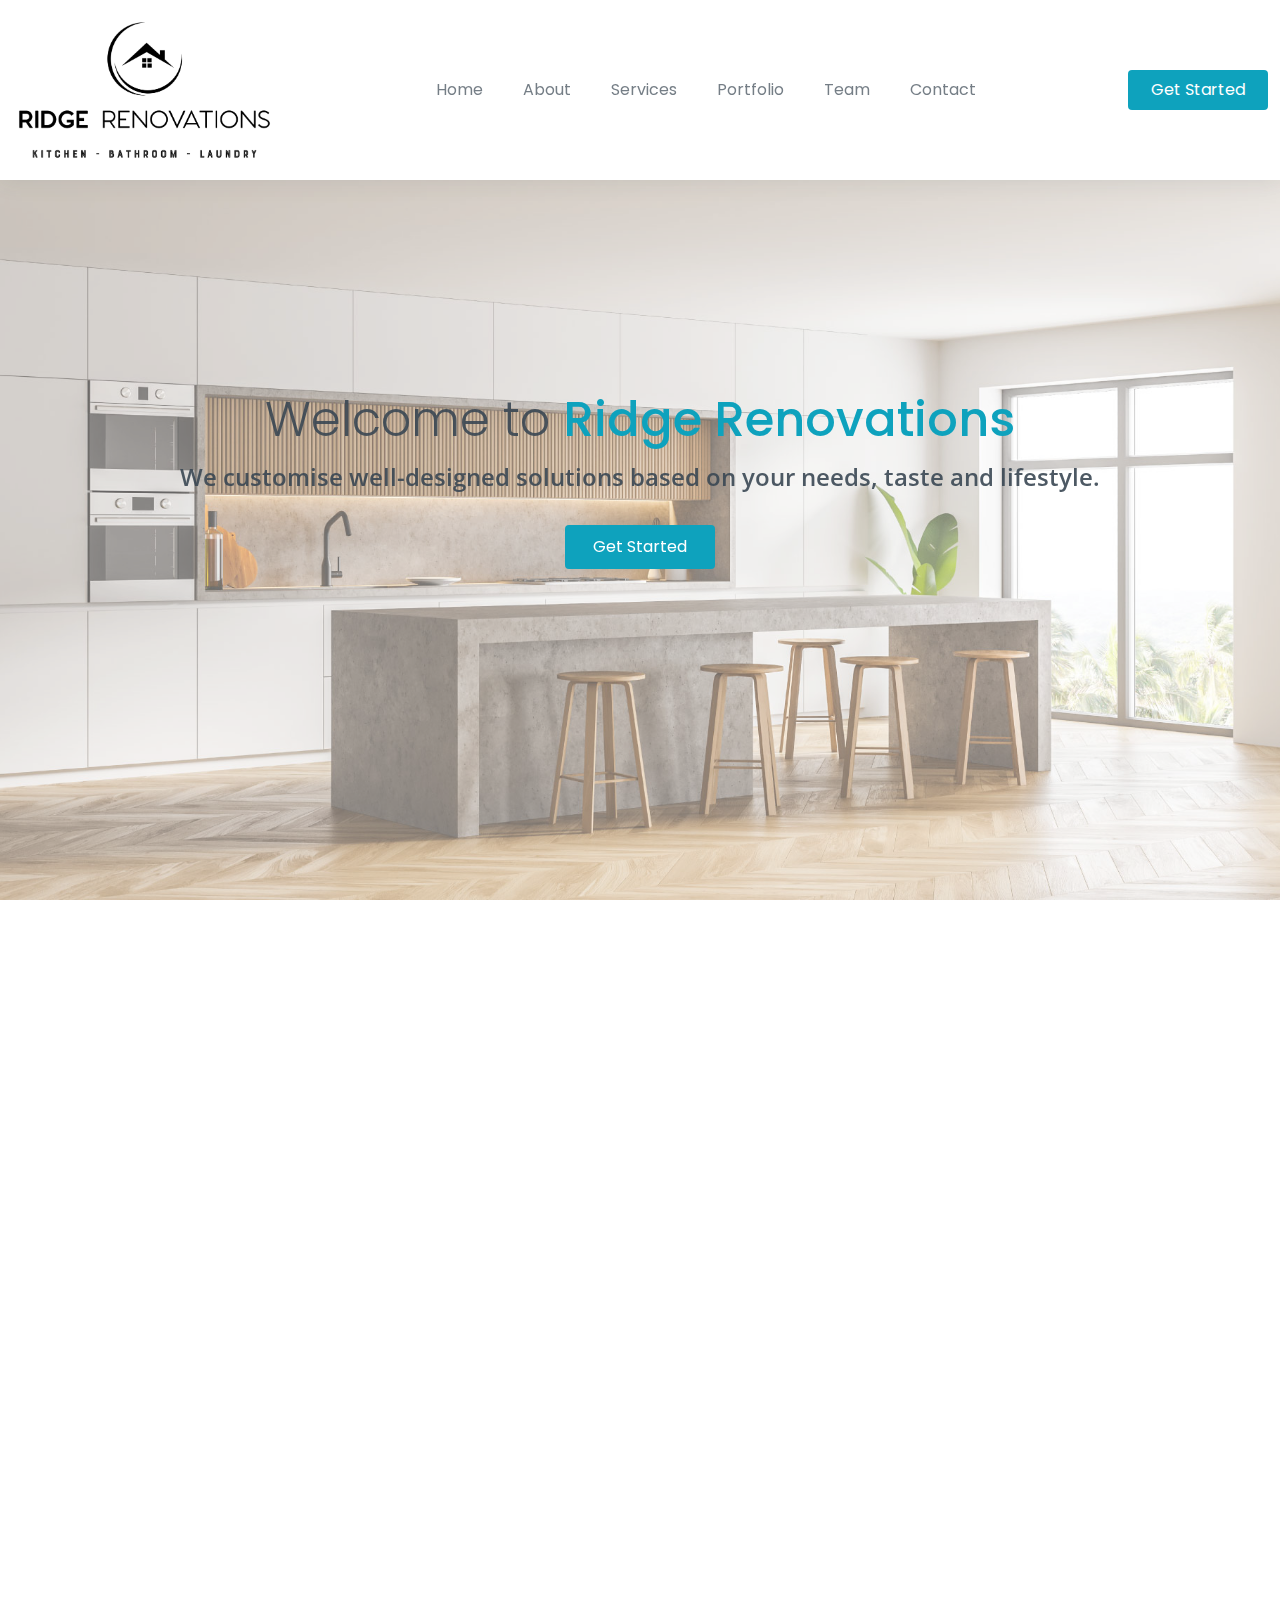
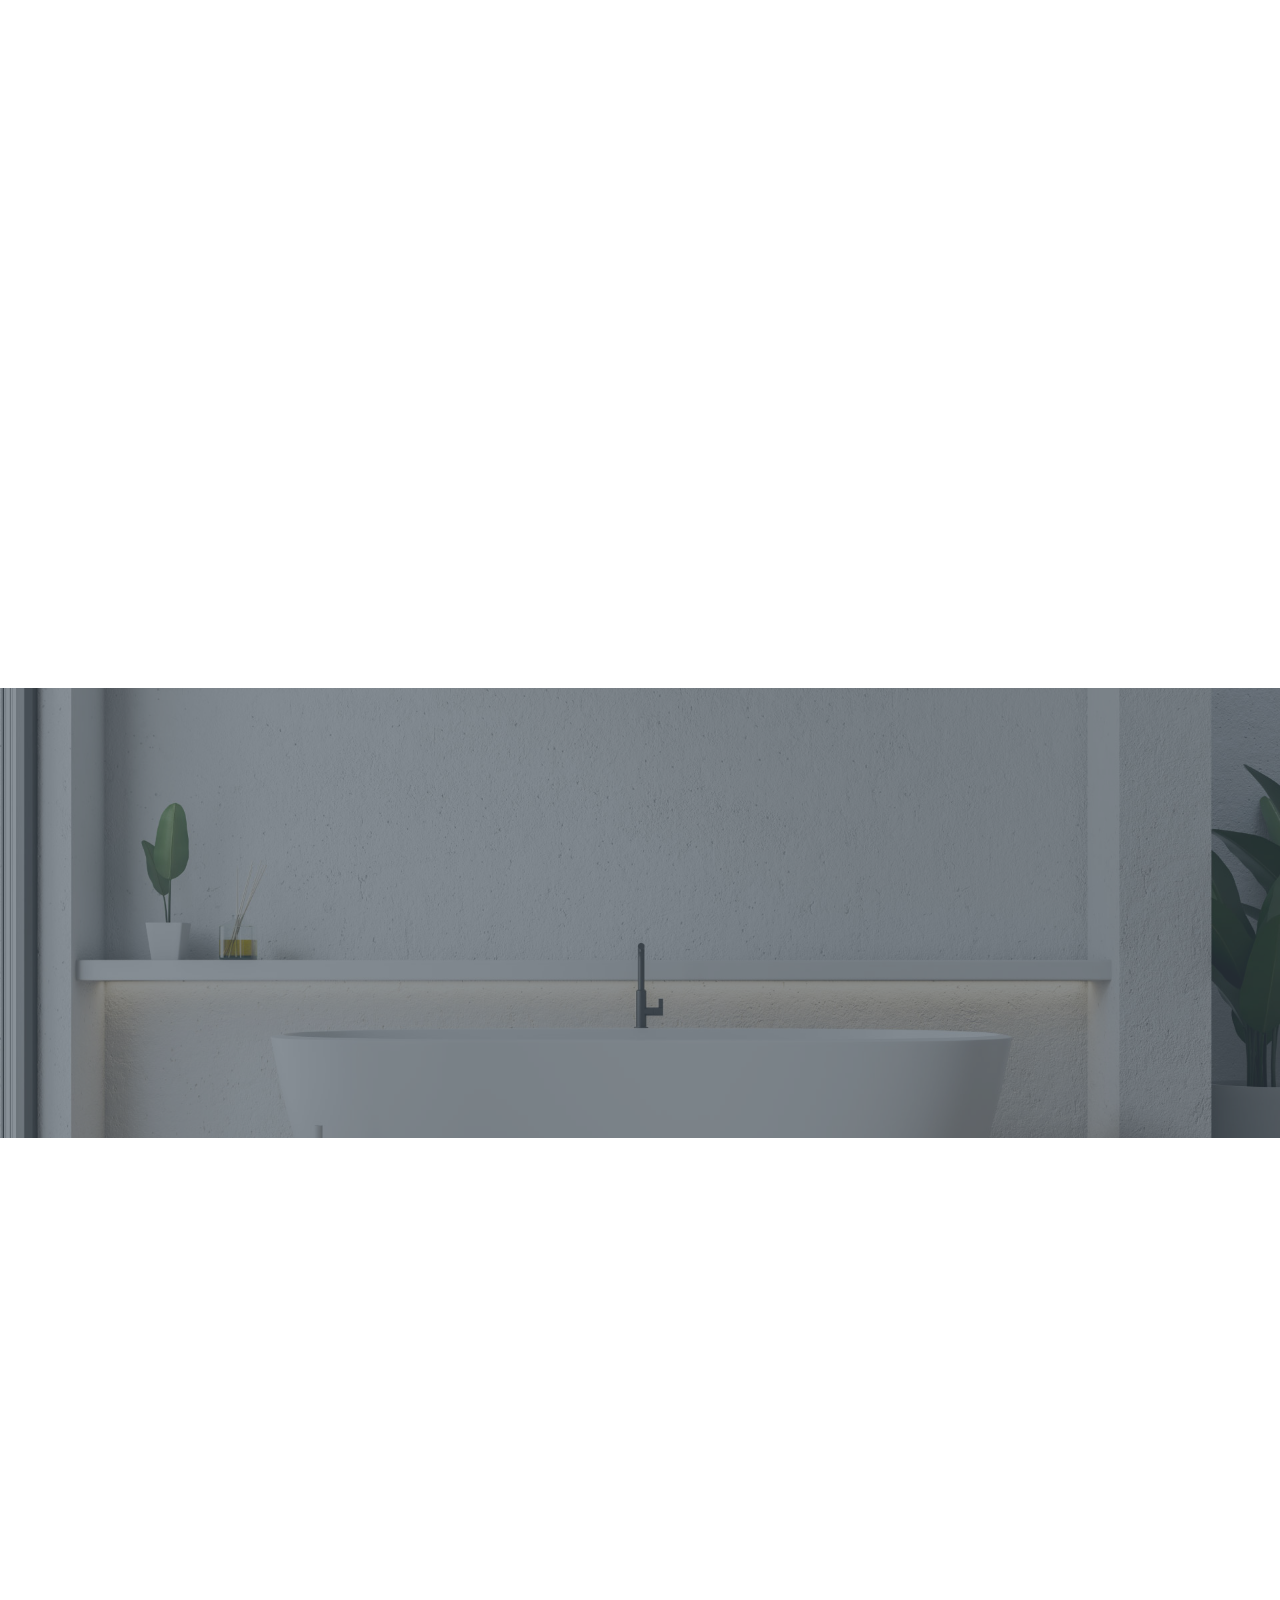
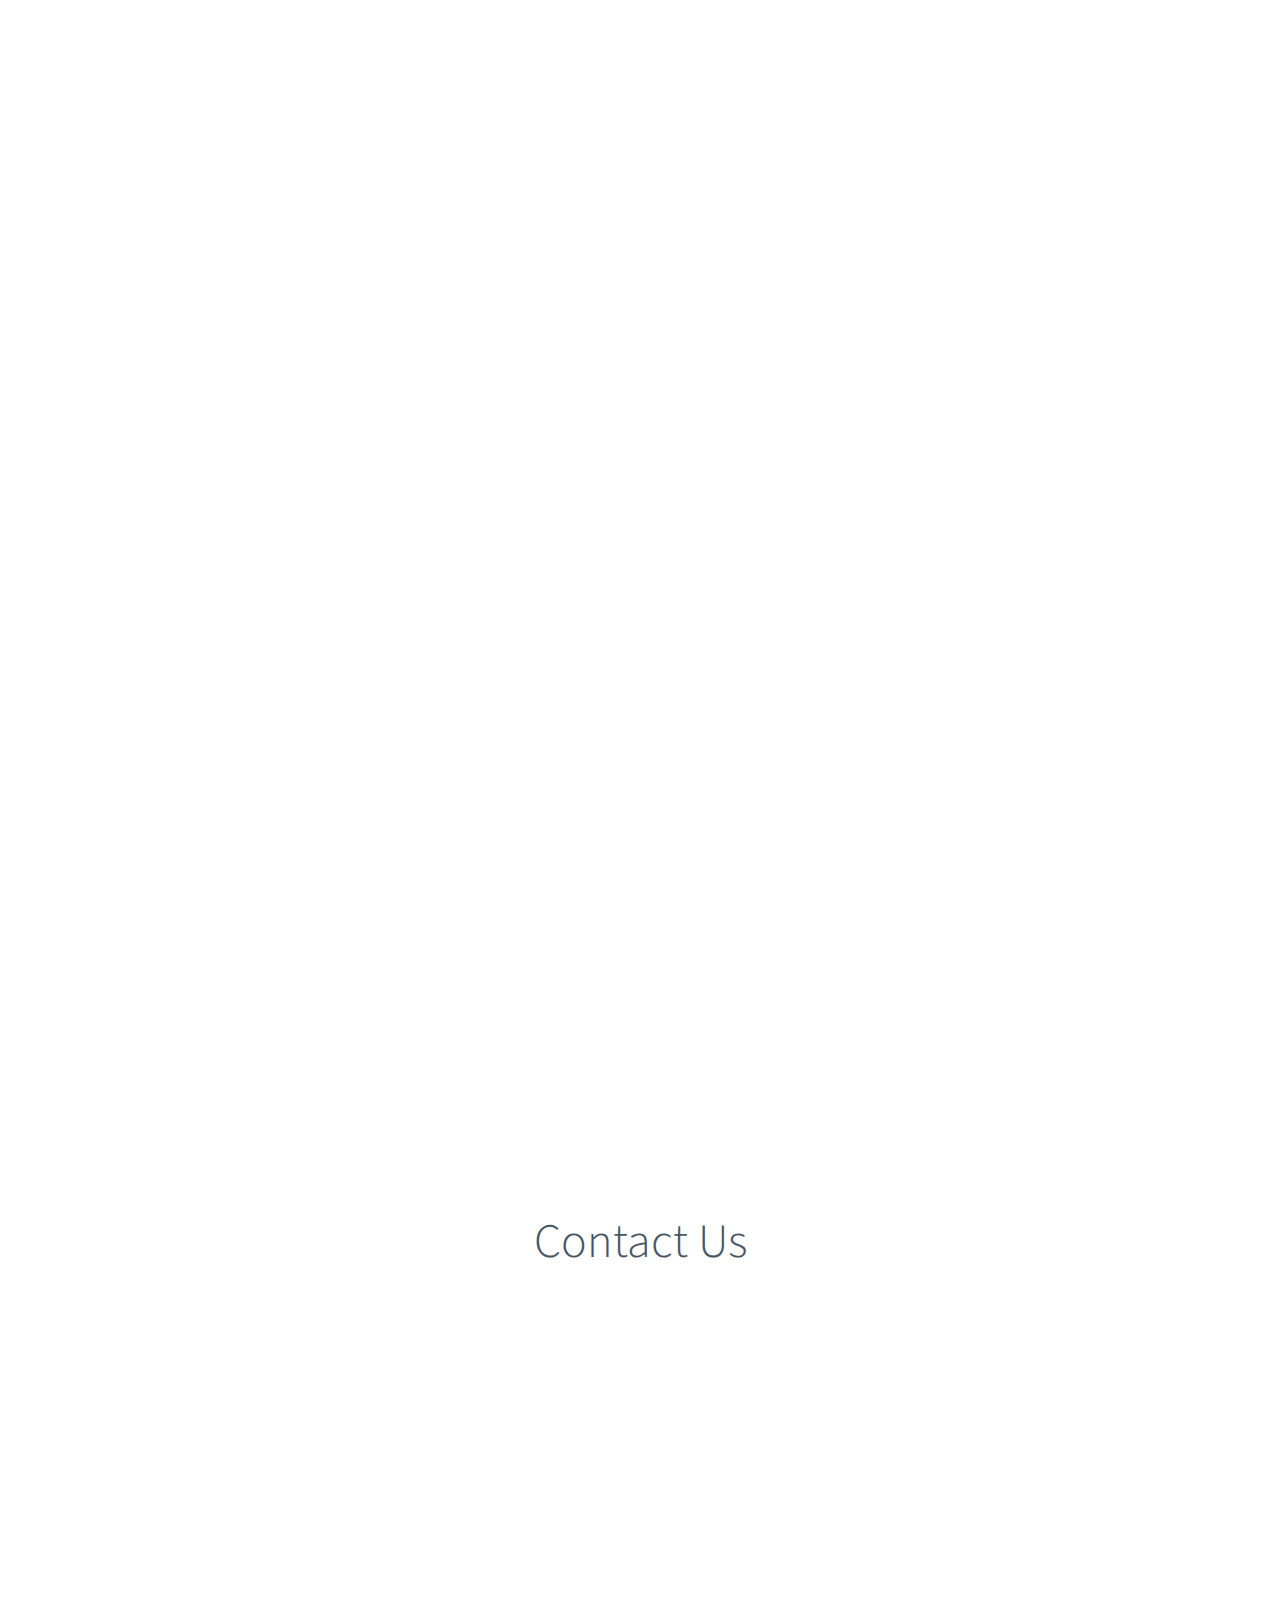
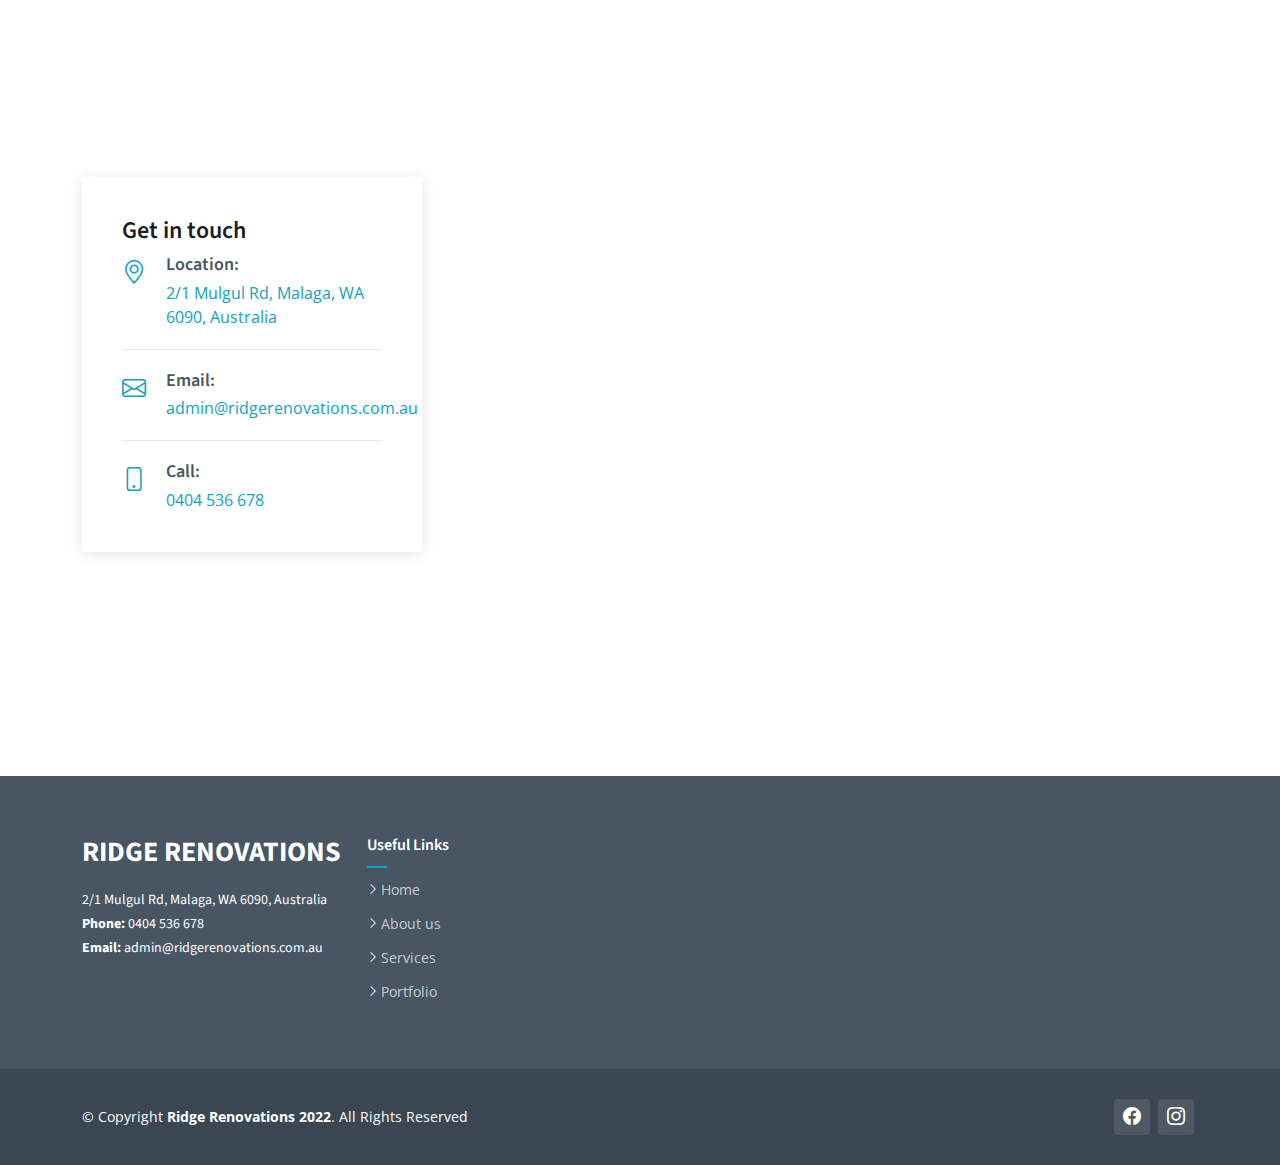
<file: index_BAK_221107.html>
<!DOCTYPE html>
<html lang="en">

<head>
  <meta charset="utf-8">
  <meta content="width=device-width, initial-scale=1.0" name="viewport">

  <title>Ridge Renovations - Kitchen, Bathroom, Laundry renovations</title>
  <meta content="" name="description">
  <meta content="" name="keywords">

  <!-- Favicons -->
  <link href="assets/img/ridgefavicon.png" rel="icon">
  <link href="assets/img/apple-touch-icon.png" rel="apple-touch-icon">

  <!-- Google Fonts -->
  <link rel="preconnect" href="https://fonts.googleapis.com">
  <link rel="preconnect" href="https://fonts.gstatic.com" crossorigin>
  <link
    href="https://fonts.googleapis.com/css2?family=Open+Sans:ital,wght@0,300;0,400;0,500;0,600;0,700;1,300;1,400;1,500;1,600;1,700&family=Poppins:ital,wght@0,300;0,400;0,500;0,600;0,700;1,300;1,400;1,500;1,600;1,700&family=Source+Sans+Pro:ital,wght@0,300;0,400;0,600;0,700;1,300;1,400;1,600;1,700&display=swap"
    rel="stylesheet">

  <!-- Vendor CSS Files -->
  <link href="assets/vendor/bootstrap/css/bootstrap.min.css" rel="stylesheet">
  <link href="assets/vendor/bootstrap-icons/bootstrap-icons.css" rel="stylesheet">
  <link href="assets/vendor/aos/aos.css" rel="stylesheet">
  <link href="assets/vendor/glightbox/css/glightbox.min.css" rel="stylesheet">
  <link href="assets/vendor/swiper/swiper-bundle.min.css" rel="stylesheet">

  <!-- Variables CSS Files. Uncomment your preferred color scheme -->
  <link href="assets/css/variables.css" rel="stylesheet">
  <!-- <link href="assets/css/variables-blue.css" rel="stylesheet"> -->
  <!-- <link href="assets/css/variables-green.css" rel="stylesheet"> -->
  <!-- <link href="assets/css/variables-orange.css" rel="stylesheet"> -->
  <!-- <link href="assets/css/variables-purple.css" rel="stylesheet"> -->
  <!-- <link href="assets/css/variables-red.css" rel="stylesheet"> -->
  <!-- <link href="assets/css/variables-pink.css" rel="stylesheet"> -->

  <!-- Template Main CSS File -->
  <link href="assets/css/main.css" rel="stylesheet">


</head>

<body>

  <!-- ======= Header ======= -->
  <header id="header" class="header fixed-top sticked" data-scrollto-offset="0">
    <div class="container-fluid d-flex align-items-center justify-content-between">

      <a href="index.html" id="index" class="logo d-flex align-items-center scrollto me-auto me-lg-0">
        <!-- Uncomment the line below if you also wish to use an image logo -->
        <img src="assets/img/ridgelogo.png" alt="">
        <!-- <h1>RidgeRenovations<span>.</span></h1> -->
      </a>

      <nav id="navbar" class="navbar">
        <ul>
          <li><a class="nav-link scrollto" href="index.html">Home</a></li>
          <li><a class="nav-link scrollto" href="index.html#about">About</a></li>
          <li><a class="nav-link scrollto" href="index.html#services">Services</a></li>
          <li><a class="nav-link scrollto" href="index.html#portfolio">Portfolio</a></li>
          <li><a class="nav-link scrollto" href="index.html#team">Team</a></li>
          <!-- <li><a class="nav-link scrollto" href="index.html#blog">Blog</a></li> -->
          <!-- <li class="dropdown megamenu"><a href="#"><span>Mega Menu</span> <i class="bi bi-chevron-down dropdown-indicator"></i></a>
            <ul>
              <li>
                <a href="#">Column 1 link 1</a>
                <a href="#">Column 1 link 2</a>
                <a href="#">Column 1 link 3</a>
              </li>
              <li>
                <a href="#">Column 2 link 1</a>
                <a href="#">Column 2 link 2</a>
                <a href="#">Column 3 link 3</a>
              </li>
              <li>
                <a href="#">Column 3 link 1</a>
                <a href="#">Column 3 link 2</a>
                <a href="#">Column 3 link 3</a>
              </li>
              <li>
                <a href="#">Column 4 link 1</a>
                <a href="#">Column 4 link 2</a>
                <a href="#">Column 4 link 3</a>
              </li>
            </ul>
          </li> -->
          <!-- <li class="dropdown"><a href="#"><span>Drop Down</span> <i class="bi bi-chevron-down dropdown-indicator"></i></a>
            <ul>
              <li><a href="#">Drop Down 1</a></li>
              <li class="dropdown"><a href="#"><span>Deep Drop Down</span> <i class="bi bi-chevron-down dropdown-indicator"></i></a>
                <ul>
                  <li><a href="#">Deep Drop Down 1</a></li>
                  <li><a href="#">Deep Drop Down 2</a></li>
                  <li><a href="#">Deep Drop Down 3</a></li>
                  <li><a href="#">Deep Drop Down 4</a></li>
                  <li><a href="#">Deep Drop Down 5</a></li>
                </ul>
              </li>
              <li><a href="#">Drop Down 2</a></li>
              <li><a href="#">Drop Down 3</a></li>
              <li><a href="#">Drop Down 4</a></li>
            </ul>
          </li> -->
          <li><a class="nav-link scrollto" href="index.html#contact">Contact</a></li>
        </ul>
        <i class="bi bi-list mobile-nav-toggle d-none"></i>
      </nav><!-- .navbar -->

      <a class="btn-getstarted scrollto" href="index.html#about">Get Started</a>

    </div>
  </header><!-- End Header -->

  <section id="hero-fullscreen" class="hero-fullscreen d-flex align-items-center">
    <div class="container d-flex flex-column align-items-center position-relative" data-aos="zoom-out">
      <h2>Welcome to <span>Ridge Renovations</span></h2>
      <p>We customise well-designed solutions based on your needs, taste and lifestyle.</p>
      <div class="d-flex">
        <a href="#about" class="btn-get-started scrollto">Get Started</a>
        <!-- <a href="https://www.youtube.com/watch?v=LXb3EKWsInQ"
          class="glightbox btn-watch-video d-flex align-items-center"><i class="bi bi-play-circle"></i><span>Watch
            Video</span></a> -->
      </div>
    </div>
  </section>

  <main id="main">

    <!-- ======= About Section ======= -->
    <section id="about" class="about">
      <div class="container" data-aos="fade-up">

        <div class="section-header">
          <h2>About Us</h2>
          <!-- <p>Architecto nobis eos vel nam quidem vitae temporibus voluptates qui hic deserunt iusto omnis nam voluptas asperiores sequi tenetur dolores incidunt enim voluptatem magnam cumque fuga.</p> -->
        </div>

        <div class="row g-4 g-lg-5" data-aos="fade-up" data-aos-delay="200">

          <div class="col-lg-5">
            <div class="about-img">
              <img src="assets/img/about.jpg" class="img-fluid" alt="">
            </div>
          </div>

          <div class="col-lg-7">
            <h4 class="pt-0 pt-lg-5">Ridge Renovations is a family-owned and operated company located in Perth, Western
              Australia.</h4>
            <div class="tab-pane fade show" id="tab2">
              <p>We have been operating since 2015 and have assisted many clients in realising their dream. Our clients
                stick with us for many years because of our quality line of work and our family-based values.
                <br><br>
                We do our very best to ensure our clients are delighted with our projects before we go home at the end
                of the day, leaving them feeling stress-free and at ease!
                <br><br>
                Our goal is to provide you with the best renovation experience from start to finish. Our experience
                allows us to offer many specialises services to our clients.
              </p>
            </div>
          </div>
        </div>
      </div>
    </section>
    <!-- End About Section -->

    <!-- ======= Clients Section ======= -->
    <!-- <section id="clients" class="clients">
      <div class="container" data-aos="zoom-out">

        <div class="clients-slider swiper">
          <div class="swiper-wrapper align-items-center">
            <div class="swiper-slide"><img src="assets/img/clients/client-1.png" class="img-fluid" alt=""></div>
            <div class="swiper-slide"><img src="assets/img/clients/client-2.png" class="img-fluid" alt=""></div>
            <div class="swiper-slide"><img src="assets/img/clients/client-3.png" class="img-fluid" alt=""></div>
            <div class="swiper-slide"><img src="assets/img/clients/client-4.png" class="img-fluid" alt=""></div>
            <div class="swiper-slide"><img src="assets/img/clients/client-5.png" class="img-fluid" alt=""></div>
            <div class="swiper-slide"><img src="assets/img/clients/client-6.png" class="img-fluid" alt=""></div>
            <div class="swiper-slide"><img src="assets/img/clients/client-7.png" class="img-fluid" alt=""></div>
            <div class="swiper-slide"><img src="assets/img/clients/client-8.png" class="img-fluid" alt=""></div>
          </div>
        </div>

      </div>
    </section> -->
    <!-- End Clients Section -->

    <!-- ======= Call To Action Section ======= -->
    <!-- <section id="cta" class="cta">
      <div class="container" data-aos="zoom-out">

        <div class="row g-5">

          <div class="col-lg-8 col-md-6 content d-flex flex-column justify-content-center order-last order-md-first">
            <h3>Alias sunt quas <em>Cupiditate</em> oluptas hic minima</h3>
            <p> Duis aute irure dolor in reprehenderit in voluptate velit esse cillum dolore eu fugiat nulla pariatur.
              Excepteur sint occaecat cupidatat non proident, sunt in culpa qui officia deserunt mollit anim id est
              laborum.</p>
            <a class="cta-btn align-self-start" href="#">Call To Action</a>
          </div>

          <div class="col-lg-4 col-md-6 order-first order-md-last d-flex align-items-center">
            <div class="img">
              <img src="assets/img/cta.jpg" alt="" class="img-fluid">
            </div>
          </div>

        </div>

      </div>
    </section> -->
    <!-- End Call To Action Section -->

    <!-- ======= On Focus Section ======= -->
    <!-- <section id="onfocus" class="onfocus">
      <div class="container-fluid p-0" data-aos="fade-up">

        <div class="row g-0">
          <div class="col-lg-6 video-play position-relative">
            <a href="https://www.youtube.com/watch?v=LXb3EKWsInQ" class="glightbox play-btn"></a>
          </div>
          <div class="col-lg-6">
            <div class="content d-flex flex-column justify-content-center h-100">
              <h3>Voluptatem dignissimos provident quasi corporis</h3>
              <p class="fst-italic">
                Lorem ipsum dolor sit amet, consectetur adipiscing elit, sed do eiusmod tempor incididunt ut labore et
                dolore
                magna aliqua.
              </p>
              <ul>
                <li><i class="bi bi-check-circle"></i> Ullamco laboris nisi ut aliquip ex ea commodo consequat.</li>
                <li><i class="bi bi-check-circle"></i> Duis aute irure dolor in reprehenderit in voluptate velit.</li>
                <li><i class="bi bi-check-circle"></i> Ullamco laboris nisi ut aliquip ex ea commodo consequat. Duis
                  aute irure dolor in reprehenderit in voluptate trideta storacalaperda mastiro dolore eu fugiat nulla
                  pariatur.</li>
              </ul>
              <a href="#" class="read-more align-self-start"><span>Read More</span><i class="bi bi-arrow-right"></i></a>
            </div>
          </div>
        </div>

      </div>
    </section> -->
    <!-- End On Focus Section -->

    <!-- ======= Features Section ======= -->
    <section id="services" class="features">
      <div class="container" data-aos="fade-up">

        <ul class="nav nav-tabs row gy-4 d-flex">

          <li class="nav-item col-6 col-md-4 col-lg-2">
            <a class="nav-link active show" data-bs-toggle="tab" data-bs-target="#tab-1">
              <img src="assets/img/bath48.png" alt="" class="img-fluid">
              <h4>Bathrooom Renovations</h4>
            </a>
          </li><!-- End Tab 1 Nav -->

          <li class="nav-item col-6 col-md-4 col-lg-2">
            <a class="nav-link" data-bs-toggle="tab" data-bs-target="#tab-2">
              <img src="assets/img/kitchen48.png" alt="" class="img-fluid">
              <h4>Kitchen Renovations</h4>
            </a>
          </li><!-- End Tab 2 Nav -->

          <li class="nav-item col-6 col-md-4 col-lg-2">
            <a class="nav-link" data-bs-toggle="tab" data-bs-target="#tab-3">
              <img src="assets/img/laundry48.png" alt="" class="img-fluid">
              <h4>Laundry Renovations</h4>
            </a>
          </li><!-- End Tab 3 Nav -->

          <li class="nav-item col-6 col-md-4 col-lg-2">
            <a class="nav-link" data-bs-toggle="tab" data-bs-target="#tab-4">
              <img src="assets/img/other48.png" alt="" class="img-fluid">
              <h4>Other Services</h4>
            </a>
          </li><!-- End Tab 4 Nav -->

          <!-- <li class="nav-item col-6 col-md-4 col-lg-2">
            <a class="nav-link" data-bs-toggle="tab" data-bs-target="#tab-5">
              <i class="bi bi-easel color-blue"></i>
              <h4>Adipiscing</h4>
            </a>
          </li> -->
          <!-- End Tab 5 Nav -->

          <!-- <li class="nav-item col-6 col-md-4 col-lg-2">
            <a class="nav-link" data-bs-toggle="tab" data-bs-target="#tab-6">
              <img src="assets/img/other48.png" alt="" class="img-fluid">
              <h4>Watch This Space</h4>
            </a>
          </li> -->
          <!-- End Tab 6 Nav -->

        </ul>

        <div class="tab-content">

          <div class="tab-pane active show" id="tab-1">
            <div class="row gy-4">
              <div class="col-lg-8 order-2 order-lg-1" data-aos="fade-up" data-aos-delay="100">
                <h3>Bathrooom Renovations</h3>
                <p>
                  Nothing sounds more alluring than de-stressing and relaxing with a hot bath or shower and a glass of
                  your favourite after a long and stressful day. It can be hard to feel comfortable with a small, tight,
                  and outdated bathroom. A new bathroom renovation will allow you to feel brand new again and look
                  forward to coming home.
                  <br><br>
                  We can make your dream bathroom achievable, whether it is to have a luxurious bathtub, gorgeous
                  ambient lights, a spacious shower, large basins, and well-lit vanity mirrors.
                  <br><br>
                  We can create the new bathroom you desire, making your bathroom a place for peace and serenity.
                </p>
              </div>
              <div class="col-lg-4 order-1 order-lg-2 text-center" data-aos="fade-up" data-aos-delay="200">
                <img src="assets/img/bathroomrenvations.jpg" alt="" class="img-fluid">
              </div>
            </div>
          </div><!-- End Tab Content 1 -->

          <div class="tab-pane" id="tab-2">
            <div class="row gy-4">
              <div class="col-lg-8 order-2 order-lg-1">
                <h3>Kitchen Renovations</h3>
                <p>
                  The kitchen of a home is one of the most critical elements. This is where you will spend much of your
                  time mastering your culinarian skills, stocking groceries, eating dinner, and unwinding with your
                  loved ones. Wouldn't you like your kitchen to look its very best?
                  <br><br>
                  We ensure you will be getting only top-grade renovations for your kitchen because we know the
                  significance of this space. We have everything covered, from countertops and cupboards, flooring,
                  appliances, backsplashes, etc.
                  <br><br>
                  Our design team will do our very best to try and achieve the exact look you desire! Isn't it time to
                  have a freshly re-done kitchen area?
                </p>
              </div>
              <div class="col-lg-4 order-1 order-lg-2 text-center">
                <img src="assets/img/kitchenrenovations.jpg" alt="" class="img-fluid">
              </div>
            </div>
          </div><!-- End Tab Content 2 -->

          <div class="tab-pane" id="tab-3">
            <div class="row gy-4">
              <div class="col-lg-8 order-2 order-lg-1">
                <h3>Laundry Renovations</h3>
                <p>
                  A critical space that is often forgotten in the house is the laundry. However, a well-planned laundry
                  can make life easier by streamlining the laundry processes. Well designed laundries should have plenty
                  of room for storage, enough bench space, and a good flow through the room. It’s incredible what can be
                  accomplished in a fairly small area. Our expert eyes are great to give you some new ideas on how it
                  can work.
                  <br><br>
                  Because the family bathroom getting renovated is usually very close to the laundry, a laundry
                  renovation is often done simultaneously with a bathroom renovation. Clients want both to match and
                  work together. Also, sometimes both rooms can be reconfigured to make better use of the space in each
                  room. Whether a stand-alone laundry renovation or as part of a bathroom upgrade, updating your laundry
                  can deliver a host of advantages.
                  <br><br>
                  Laundry renovations will not just upgrade your house; they should also upgrade your lifestyle. Whether
                  you are a part of an active family or living solo – making your life more comfortable is always a
                  positive.
                </p>
              </div>
              <div class="col-lg-4 order-1 order-lg-2 text-center">
                <img src="assets/img/laundry.jpg" alt="" class="img-fluid">
              </div>
            </div>
          </div><!-- End Tab Content 3 -->

          <div class="tab-pane" id="tab-4">
            <div class="row gy-4">
              <div class="col-lg-8 order-2 order-lg-1">
                <h3>Other Services</h3>
                <p>
                  If you love your home and don't want to move but feel it needs an upgrade, or maybe your needs have
                  changed, and you want to repurpose some rooms? Work with our designers, and we can show you how we can
                  make your needs and dreams a reality and create the home you want.
                </p>
                <ul>
                  <li><i class="bi bi-check-circle-fill"></i>
                    Interior Design
                  </li>
                  <li><i class="bi bi-check-circle-fill"></i>
                    Open Plan Living Experts
                  </li>
                  <li><i class="bi bi-check-circle-fill"></i>
                    Design & Planning
                  </li>
                  <li><i class="bi bi-check-circle-fill"></i>
                    Home Offices
                  </li>
                  <li><i class="bi bi-check-circle-fill"></i>
                    Wardrobes
                  </li>
                  <li><i class="bi bi-check-circle-fill"></i>
                    Outdoor Kitchens
                  </li>
                  <li><i class="bi bi-check-circle-fill"></i>
                    Demolition and Removal of Internal Walls
                  </li>
                  <li><i class="bi bi-check-circle-fill"></i>
                    Flooring Solutions - Tiles, Carpets, Vinyl, Hybrid & Timber
                  </li>
                </ul>
              </div>
              <div class="col-lg-4 order-1 order-lg-2 text-center">
                <img src="assets/img/outdoorkitchen.jpg" alt="" class="img-fluid">
              </div>
            </div>
          </div><!-- End Tab Content 4 -->

          <!-- <div class="tab-pane" id="tab-5">
            <div class="row gy-4">
              <div class="col-lg-8 order-2 order-lg-1">
                <h3>Adipiscing</h3>
                <p>
                  Ullamco laboris nisi ut aliquip ex ea commodo consequat. Duis aute irure dolor in reprehenderit in
                  voluptate
                  velit esse cillum dolore eu fugiat nulla pariatur. Excepteur sint occaecat cupidatat non proident,
                  sunt in
                  culpa qui officia deserunt mollit anim id est laborum
                </p>
                <p class="fst-italic">
                  Lorem ipsum dolor sit amet, consectetur adipiscing elit, sed do eiusmod tempor incididunt ut labore et
                  dolore
                  magna aliqua.
                </p>
                <ul>
                  <li><i class="bi bi-check-circle-fill"></i> Ullamco laboris nisi ut aliquip ex ea commodo consequat.
                  </li>
                  <li><i class="bi bi-check-circle-fill"></i> Duis aute irure dolor in reprehenderit in voluptate velit.
                  </li>
                  <li><i class="bi bi-check-circle-fill"></i> Ullamco laboris nisi ut aliquip ex ea commodo consequat.
                    Duis aute irure dolor in reprehenderit in voluptate trideta storacalaperda mastiro dolore eu fugiat
                    nulla pariatur.</li>
                </ul>
              </div>
              <div class="col-lg-4 order-1 order-lg-2 text-center">
                <img src="assets/img/features-5.svg" alt="" class="img-fluid">
              </div>
            </div>
          </div> -->
          <!-- End Tab Content 5 -->

          <!-- <div class="tab-pane" id="tab-6">
            <div class="row gy-4">
              <div class="col-lg-8 order-2 order-lg-1">
                <h3>Watch This Space</h3>
                <p>
                  Ullamco laboris nisi ut aliquip ex ea commodo consequat. Duis aute irure dolor in reprehenderit in
                  voluptate
                  velit esse cillum dolore eu fugiat nulla pariatur. Excepteur sint occaecat cupidatat non proident,
                  sunt in
                  culpa qui officia deserunt mollit anim id est laborum
                </p>
                <p class="fst-italic">
                  Lorem ipsum dolor sit amet, consectetur adipiscing elit, sed do eiusmod tempor incididunt ut labore et
                  dolore
                  magna aliqua.
                </p>
                <ul>
                  <li><i class="bi bi-check-circle-fill"></i> Ullamco laboris nisi ut aliquip ex ea commodo consequat.
                  </li>
                  <li><i class="bi bi-check-circle-fill"></i> Duis aute irure dolor in reprehenderit in voluptate velit.
                  </li>
                  <li><i class="bi bi-check-circle-fill"></i> Ullamco laboris nisi ut aliquip ex ea commodo consequat.
                    Duis aute irure dolor in reprehenderit in voluptate trideta storacalaperda mastiro dolore eu fugiat
                    nulla pariatur.</li>
                </ul>
              </div>
              <div class="col-lg-4 order-1 order-lg-2 text-center">
                <img src="assets/img/portfolio/product-1.jpg" alt="" class="img-fluid">
              </div>
            </div>
          </div> -->
          <!-- End Tab Content 6 -->

        </div>

      </div>
    </section>
    <!-- End Features Section -->

    <!-- ======= Services Section ======= -->
    <!-- <section id="services" class="services">
      <div class="container" data-aos="fade-up">

        <div class="section-header">
          <h2>Our Services</h2>
          <p>Our services cover consultation, initial design, procurement, installation to final inspection. Your
            kitchen, bathroom, laundry or other home renovation project will be smooth and professional.</p>
        </div>

        <div class="row gy-5"> -->

    <!-- <div class="col-xl-4 col-md-6" data-aos="zoom-in" data-aos-delay="200">
            <div class="service-item">
              <div class="img">
                <img src="assets/img/services-1.jpg" class="img-fluid" alt="">
              </div>
              <div class="details position-relative">
                <div class="icon">
                  <i class="bi bi-activity"></i>
                </div>
                <a href="#" class="stretched-link">
                  <h3>Kitchens</h3>
                </a>
                <p>Provident nihil minus qui consequatur non omnis maiores. Eos accusantium minus dolores iure
                  perferendis.</p>
              </div>
            </div>
          </div> -->
    <!-- End Service Item -->

    <!-- <div class="col-xl-4 col-md-6" data-aos="zoom-in" data-aos-delay="300">
            <div class="service-item">
              <div class="img">
                <img src="assets/img/services-2.jpg" class="img-fluid" alt="">
              </div>
              <div class="details position-relative">
                <div class="icon">
                  <i class="bi bi-broadcast"></i>
                </div>
                <a href="#" class="stretched-link">
                  <h3>Bathrooms</h3>
                </a>
                <p>Ut autem aut autem non a. Sint sint sit facilis nam iusto sint. Libero corrupti neque eum hic non ut
                  nesciunt dolorem.</p>
              </div>
            </div>
          </div> -->
    <!-- End Service Item -->

    <!-- <div class="col-xl-4 col-md-6" data-aos="zoom-in" data-aos-delay="400">
            <div class="service-item">
              <div class="img">
                <img src="assets/img/services-3.jpg" class="img-fluid" alt="">
              </div>
              <div class="details position-relative">
                <div class="icon">
                  <i class="bi bi-easel"></i>
                </div>
                <a href="#" class="stretched-link">
                  <h3>Laundry</h3>
                </a>
                <p>Ut excepturi voluptatem nisi sed. Quidem fuga consequatur. Minus ea aut. Vel qui id voluptas adipisci
                  eos earum corrupti.</p>
              </div>
            </div>
          </div> -->
    <!-- End Service Item -->



    <!-- </div>

      </div>
    </section> -->
    <!-- End Services Section -->

    <!-- ======= Testimonials Section ======= -->
    <section id="testimonials" class="testimonials">
      <div class="container" data-aos="fade-up">

        <div class="testimonials-slider swiper">
          <div class="swiper-wrapper">

            <div class="swiper-slide">
              <div class="testimonial-item">
                <!-- <img src="assets/img/testimonials/testimonials-1.jpg" class="testimonial-img" alt=""> -->
                <h3>Jessica P.</h3>
                <!-- <h4>Ceo &amp; Founder</h4> -->
                <div class="stars">
                  <i class="bi bi-star-fill"></i><i class="bi bi-star-fill"></i><i class="bi bi-star-fill"></i><i
                    class="bi bi-star-fill"></i><i class="bi bi-star-fill"></i>
                </div>
                <p>
                  <i class="bi bi-quote quote-icon-left"></i>
                  I have just had my bathroom remodelled and it looks great. I had consultations with 3 different
                  companies but in the end I went with Ridge. They listened to what I wanted and what my budget was (not
                  very big) and worked with that. The bathroom now looks awesome. It is a small bathroom and I really
                  wasn’t expecting too much but they managed to put in a tub even on my budget! There was an unforeseen
                  issue that popped up an it was dealt with quickly and didn't cause delays. I would recommend these
                  guys to anyone.
                  <i class="bi bi-quote quote-icon-right"></i>
                </p>
              </div>
            </div><!-- End testimonial item -->

            <div class="swiper-slide">
              <div class="testimonial-item">
                <!-- <img src="assets/img/testimonials/testimonials-2.jpg" class="testimonial-img" alt=""> -->
                <h3>Tom & Kate</h3>
                <!-- <h4>Designer</h4> -->
                <div class="stars">
                  <i class="bi bi-star-fill"></i><i class="bi bi-star-fill"></i><i class="bi bi-star-fill"></i><i
                    class="bi bi-star-fill"></i><i class="bi bi-star-fill"></i>
                </div>
                <p>
                  <i class="bi bi-quote quote-icon-left"></i>
                  My husband and I were recommended Ridge Renovations through some friends who used them.
                  We were looking to replace our kitchen and bathroom.
                  We called them and made an appointment.
                  Andrew came to our house and took some measurements and discussed the process. He had plenty of good
                  ideas that we hadn't thought of.
                  We came into the showroom and they showed us some designs.
                  Very professional and organised and we had a great experience the whole way through.
                  Will use them again!
                  <i class="bi bi-quote quote-icon-right"></i>
                </p>
              </div>
            </div><!-- End testimonial item -->

            <div class="swiper-slide">
              <div class="testimonial-item">
                <!-- <img src="assets/img/testimonials/testimonials-3.jpg" class="testimonial-img" alt=""> -->
                <h3>Amanda S.</h3>
                <!-- <h4>Store Owner</h4> -->
                <div class="stars">
                  <i class="bi bi-star-fill"></i><i class="bi bi-star-fill"></i><i class="bi bi-star-fill"></i><i
                    class="bi bi-star-fill"></i><i class="bi bi-star-fill"></i>
                </div>
                <p>
                  <i class="bi bi-quote quote-icon-left"></i>
                  I just got my bathroom re done and there are no words to describe how happy I am with the way it came
                  out. Before I started working with Andrew, I browsed around for a long time and had a hard time
                  finding a company that I can fully trust. I had the consultation at my apartment and was confident
                  going forward with Ridge. Now that my bathroom is complete I have no regrets picking Ridge Renovations
                  to remodel my bathroom. They’ve been very helpful before and during the project. I recommended Andrew
                  on to my friends and family and recommend to anyone who is thinking about remodelling their home to go
                  and check them out.
                  <i class="bi bi-quote quote-icon-right"></i>
                </p>
              </div>
            </div><!-- End testimonial item -->

            <!-- <div class="swiper-slide">
              <div class="testimonial-item">
                <img src="assets/img/testimonials/testimonials-4.jpg" class="testimonial-img" alt="">
                <h3>Matt Brandon</h3>
                <h4>Freelancer</h4>
                <div class="stars">
                  <i class="bi bi-star-fill"></i><i class="bi bi-star-fill"></i><i class="bi bi-star-fill"></i><i
                    class="bi bi-star-fill"></i><i class="bi bi-star-fill"></i>
                </div>
                <p>
                  <i class="bi bi-quote quote-icon-left"></i>
                  Fugiat enim eram quae cillum dolore dolor amet nulla culpa multos export minim fugiat minim velit
                  minim dolor enim duis veniam ipsum anim magna sunt elit fore quem dolore labore illum veniam.
                  <i class="bi bi-quote quote-icon-right"></i>
                </p>
              </div>
            </div> -->
            <!-- End testimonial item -->

            <!-- <div class="swiper-slide">
              <div class="testimonial-item">
                <img src="assets/img/testimonials/testimonials-5.jpg" class="testimonial-img" alt="">
                <h3>John Larson</h3>
                <h4>Entrepreneur</h4>
                <div class="stars">
                  <i class="bi bi-star-fill"></i><i class="bi bi-star-fill"></i><i class="bi bi-star-fill"></i><i
                    class="bi bi-star-fill"></i><i class="bi bi-star-fill"></i>
                </div>
                <p>
                  <i class="bi bi-quote quote-icon-left"></i>
                  Quis quorum aliqua sint quem legam fore sunt eram irure aliqua veniam tempor noster veniam enim culpa
                  labore duis sunt culpa nulla illum cillum fugiat legam esse veniam culpa fore nisi cillum quid.
                  <i class="bi bi-quote quote-icon-right"></i>
                </p>
              </div>
            </div> -->
            <!-- End testimonial item -->

          </div>
          <div class="swiper-pagination"></div>
        </div>

      </div>
    </section><!-- End Testimonials Section -->

    <!-- ======= F.A.Q Section ======= -->
    <!-- <section id="faq" class="faq">
      <div class="container-fluid" data-aos="fade-up">

        <div class="row gy-4">

          <div class="col-lg-7 d-flex flex-column justify-content-center align-items-stretch  order-2 order-lg-1">

            <div class="content px-xl-5">
              <h3>Frequently Asked <strong>Questions</strong></h3>
              <p>
                Lorem ipsum dolor sit amet, consectetur adipiscing elit, sed do eiusmod tempor incididunt ut labore et
                dolore magna aliqua. Duis aute irure dolor in reprehenderit
              </p>
            </div>

            <div class="accordion accordion-flush px-xl-5" id="faqlist">

              <div class="accordion-item" data-aos="fade-up" data-aos-delay="200">
                <h3 class="accordion-header">
                  <button class="accordion-button collapsed" type="button" data-bs-toggle="collapse"
                    data-bs-target="#faq-content-1">
                    <i class="bi bi-question-circle question-icon"></i>
                    Non consectetur a erat nam at lectus urna duis?
                  </button>
                </h3>
                <div id="faq-content-1" class="accordion-collapse collapse" data-bs-parent="#faqlist">
                  <div class="accordion-body">
                    Feugiat pretium nibh ipsum consequat. Tempus iaculis urna id volutpat lacus laoreet non curabitur
                    gravida. Venenatis lectus magna fringilla urna porttitor rhoncus dolor purus non.
                  </div>
                </div>
              </div>

              <div class="accordion-item" data-aos="fade-up" data-aos-delay="300">
                <h3 class="accordion-header">
                  <button class="accordion-button collapsed" type="button" data-bs-toggle="collapse"
                    data-bs-target="#faq-content-2">
                    <i class="bi bi-question-circle question-icon"></i>
                    Feugiat scelerisque varius morbi enim nunc faucibus a pellentesque?
                  </button>
                </h3>
                <div id="faq-content-2" class="accordion-collapse collapse" data-bs-parent="#faqlist">
                  <div class="accordion-body">
                    Dolor sit amet consectetur adipiscing elit pellentesque habitant morbi. Id interdum velit laoreet id
                    donec ultrices. Fringilla phasellus faucibus scelerisque eleifend donec pretium. Est pellentesque
                    elit ullamcorper dignissim. Mauris ultrices eros in cursus turpis massa tincidunt dui.
                  </div>
                </div>
              </div>

              <div class="accordion-item" data-aos="fade-up" data-aos-delay="400">
                <h3 class="accordion-header">
                  <button class="accordion-button collapsed" type="button" data-bs-toggle="collapse"
                    data-bs-target="#faq-content-3">
                    <i class="bi bi-question-circle question-icon"></i>
                    Dolor sit amet consectetur adipiscing elit pellentesque habitant morbi?
                  </button>
                </h3>
                <div id="faq-content-3" class="accordion-collapse collapse" data-bs-parent="#faqlist">
                  <div class="accordion-body">
                    Eleifend mi in nulla posuere sollicitudin aliquam ultrices sagittis orci. Faucibus pulvinar
                    elementum integer enim. Sem nulla pharetra diam sit amet nisl suscipit. Rutrum tellus pellentesque
                    eu tincidunt. Lectus urna duis convallis convallis tellus. Urna molestie at elementum eu facilisis
                    sed odio morbi quis
                  </div>
                </div>
              </div>
          

              <div class="accordion-item" data-aos="fade-up" data-aos-delay="500">
                <h3 class="accordion-header">
                  <button class="accordion-button collapsed" type="button" data-bs-toggle="collapse"
                    data-bs-target="#faq-content-4">
                    <i class="bi bi-question-circle question-icon"></i>
                    Ac odio tempor orci dapibus. Aliquam eleifend mi in nulla?
                  </button>
                </h3>
                <div id="faq-content-4" class="accordion-collapse collapse" data-bs-parent="#faqlist">
                  <div class="accordion-body">
                    <i class="bi bi-question-circle question-icon"></i>
                    Dolor sit amet consectetur adipiscing elit pellentesque habitant morbi. Id interdum velit laoreet id
                    donec ultrices. Fringilla phasellus faucibus scelerisque eleifend donec pretium. Est pellentesque
                    elit ullamcorper dignissim. Mauris ultrices eros in cursus turpis massa tincidunt dui.
                  </div>
                </div>
              </div>
          

              <div class="accordion-item" data-aos="fade-up" data-aos-delay="600">
                <h3 class="accordion-header">
                  <button class="accordion-button collapsed" type="button" data-bs-toggle="collapse"
                    data-bs-target="#faq-content-5">
                    <i class="bi bi-question-circle question-icon"></i>
                    Tempus quam pellentesque nec nam aliquam sem et tortor consequat?
                  </button>
                </h3>
                <div id="faq-content-5" class="accordion-collapse collapse" data-bs-parent="#faqlist">
                  <div class="accordion-body">
                    Molestie a iaculis at erat pellentesque adipiscing commodo. Dignissim suspendisse in est ante in.
                    Nunc vel risus commodo viverra maecenas accumsan. Sit amet nisl suscipit adipiscing bibendum est.
                    Purus gravida quis blandit turpis cursus in
                  </div>
                </div>
              </div>

            </div>

          </div>

          <div class="col-lg-5 align-items-stretch order-1 order-lg-2 img"
            style='background-image: url("assets/img/faq.jpg");'>&nbsp;</div>
        </div>

      </div>
    </section> -->
    <!-- End F.A.Q Section -->

    <!-- ======= Portfolio Section ======= -->
    <section id="portfolio" class="portfolio" data-aos="fade-up">

      <div class="container">

        <div class="section-header">
          <h2>Portfolio</h2>
          <!-- <p>Non hic nulla eum consequatur maxime ut vero memo vero totam officiis pariatur eos dolorum sed fug dolorem
            est possimus esse quae repudiandae. Dolorem id enim officiis sunt deserunt esse soluta consequatur quaerat
          </p> -->
        </div>

      </div>

      <div class="container-fluid" data-aos="fade-up" data-aos-delay="200">

        <div class="portfolio-isotope" data-portfolio-filter="*" data-portfolio-layout="masonry"
          data-portfolio-sort="original-order">

          <ul class="portfolio-flters">
            <li data-filter="*" class="filter-active">All</li>
            <!-- <li data-filter=".filter-app">App</li> -->
            <li data-filter=".filter-kitchen">Kitchens</li>
            <li data-filter=".filter-bathroom">Bathrooms</li>
            <li data-filter=".filter-laundry">Laundries</li>
          </ul><!-- End Portfolio Filters -->

          <div class="row g-0 portfolio-container">

            <!-- Portfolio Item 1 -->
            <div class="col-xl-3 col-lg-4 col-md-6 portfolio-item filter-kitchen">
              <img src="assets/img/portfolio/Kitchen001.jpg" class="img-fluid" alt="">
              <div class="portfolio-info">
                <h4>Kitchen 1</h4>
                <a href="assets/img/portfolio/Kitchen001.jpg" title="Kitchen 1" data-gallery="portfolio-gallery"
                  class="glightbox preview-link"><i class="bi bi-zoom-in"></i></a>
                <!-- <a href="portfolio-details.html" title="More Details" class="details-link"><i
                    class="bi bi-link-45deg"></i></a> -->
              </div>
            </div>

            <!-- Portfolio Item 2 -->
            <div class="col-xl-3 col-lg-4 col-md-6 portfolio-item filter-kitchen">
              <img src="assets/img/portfolio/Kitchen004.jpg" class="img-fluid" alt="">
              <div class="portfolio-info">
                <h4>Kitchen 4</h4>
                <a href="assets/img/portfolio/Kitchen004.jpg" title="Kitchen 4" data-gallery="portfolio-gallery"
                  class="glightbox preview-link"><i class="bi bi-zoom-in"></i></a>
                <!-- <a href="portfolio-details.html" title="More Details" class="details-link"><i class="bi bi-link-45deg"></i></a> -->
              </div>
            </div>

            <!-- Portfolio Item 3 -->
            <div class="col-xl-3 col-lg-4 col-md-6 portfolio-item filter-bathroom">
              <img src="assets/img/portfolio/Bathroom002.jpg" class="img-fluid" alt="">
              <div class="portfolio-info">
                <h4>Bathroom 2</h4>
                <a href="assets/img/portfolio/Bathroom002.jpg" title="Bathroom 2" data-gallery="portfolio-gallery"
                  class="glightbox preview-link"><i class="bi bi-zoom-in"></i></a>
                <!-- <a href="portfolio-details.html" title="More Details" class="details-link"><i
                    class="bi bi-link-45deg"></i></a> -->
              </div>
            </div>

            <!-- Portfolio Item 4 -->
            <div class="col-xl-3 col-lg-4 col-md-6 portfolio-item filter-laundry">
              <img src="assets/img/portfolio/Laundry001.jpg" class="img-fluid" alt="">
              <div class="portfolio-info">
                <h4>Laundry 1</h4>
                <a href="assets/img/portfolio/Laundry001.jpg" title="Laundry 1" data-gallery="portfolio-gallery"
                  class="glightbox preview-link"><i class="bi bi-zoom-in"></i></a>
                <!-- <a href="portfolio-details.html" title="More Details" class="details-link"><i
                    class="bi bi-link-45deg"></i></a> -->
              </div>
            </div>

            <!-- Portfolio Item 5 -->
            <div class="col-xl-3 col-lg-4 col-md-6 portfolio-item filter-kitchen">
              <img src="assets/img/portfolio/Kitchen002.jpg" class="img-fluid" alt="">
              <div class="portfolio-info">
                <h4>Kitchen 2</h4>
                <a href="assets/img/portfolio/Kitchen002.jpg" title="Kitchen 2" data-gallery="portfolio-gallery"
                  class="glightbox preview-link"><i class="bi bi-zoom-in"></i></a>
                <!-- <a href="portfolio-details.html" title="More Details" class="details-link"><i
                    class="bi bi-link-45deg"></i></a> -->
              </div>
            </div>

            <!-- Portfolio Item 6 -->
            <div class="col-xl-3 col-lg-4 col-md-6 portfolio-item filter-kitchen">
              <img src="assets/img/portfolio/Kitchen007.jpg" class="img-fluid" alt="">
              <div class="portfolio-info">
                <h4>Kitchen 5</h4>
                <a href="assets/img/portfolio/Kitchen007.jpg" title="Kitchen 5" data-gallery="portfolio-gallery"
                  class="glightbox preview-link"><i class="bi bi-zoom-in"></i></a>
                <!-- <a href="portfolio-details.html" title="More Details" class="details-link"><i
                    class="bi bi-link-45deg"></i></a> -->
              </div>
            </div>

            <!-- Portfolio Item 7 -->
            <div class="col-xl-3 col-lg-4 col-md-6 portfolio-item filter-bathroom">
              <img src="assets/img/portfolio/Bathroom003.jpg" class="img-fluid" alt="">
              <div class="portfolio-info">
                <h4>Bathroom 3</h4>
                <a href="assets/img/portfolio/Bathroom003.jpg" title="Bathroom 3" data-gallery="portfolio-gallery"
                  class="glightbox preview-link"><i class="bi bi-zoom-in"></i></a>
                <!-- <a href="portfolio-details.html" title="More Details" class="details-link"><i
                    class="bi bi-link-45deg"></i></a> -->
              </div>
            </div>

            <!-- Portfolio Item 8 -->
            <!-- <div class="col-xl-3 col-lg-4 col-md-6 portfolio-item filter-laundry">
              <img src="assets/img/portfolio/Laundry002.jpg" class="img-fluid" alt="">
              <div class="portfolio-info">
                <h4>Laundry 2</h4>
                <a href="assets/img/portfolio/Laundry002.jpg" title="Laundry 2" data-gallery="portfolio-gallery"
                  class="glightbox preview-link"><i class="bi bi-zoom-in"></i></a>
                <a href="portfolio-details.html" title="More Details" class="details-link"><i
                    class="bi bi-link-45deg"></i></a>
              </div>
            </div> -->

            <!-- Portfolio Item 9 -->
            <div class="col-xl-3 col-lg-4 col-md-6 portfolio-item filter-kitchen">
              <img src="assets/img/portfolio/Kitchen003.jpg" class="img-fluid" alt="">
              <div class="portfolio-info">
                <h4>Kitchen 3</h4>
                <a href="assets/img/portfolio/Kitchen003.jpg" title="Kitchen 3" data-gallery="portfolio-gallery"
                  class="glightbox preview-link"><i class="bi bi-zoom-in"></i></a>
                <!-- <a href="portfolio-details.html" title="More Details" class="details-link"><i
                    class="bi bi-link-45deg"></i></a> -->
              </div>
            </div>

            <!-- Portfolio Item 10 -->
            <div class="col-xl-3 col-lg-4 col-md-6 portfolio-item filter-bathroom">
              <img src="assets/img/portfolio/Bathroom001.jpg" class="img-fluid" alt="">
              <div class="portfolio-info">
                <h4>Bathroom 1</h4>
                <a href="assets/img/portfolio/Bathroom001.jpg" title="Bathroom 1" data-gallery="portfolio-gallery"
                  class="glightbox preview-link"><i class="bi bi-zoom-in"></i></a>
                <!-- <a href="portfolio-details.html" title="More Details" class="details-link"><i
                    class="bi bi-link-45deg"></i></a> -->
              </div>
            </div>

            <!-- Portfolio Item 11 -->
            <div class="col-xl-3 col-lg-4 col-md-6 portfolio-item filter-bathroom">
              <img src="assets/img/portfolio/Bathroom004.jpg" class="img-fluid" alt="">
              <div class="portfolio-info">
                <h4>Bathroom 4</h4>
                <a href="assets/img/portfolio/Bathroom004.jpg" title="Bathroom 4" data-gallery="portfolio-gallery"
                  class="glightbox preview-link"><i class="bi bi-zoom-in"></i></a>
                <!-- <a href="portfolio-details.html" title="More Details" class="details-link"><i
                    class="bi bi-link-45deg"></i></a> -->
              </div>
            </div>

            <!-- Portfolio Item 12 -->
            <!-- <div class="col-xl-3 col-lg-4 col-md-6 portfolio-item filter-laundry">
              <img src="assets/img/portfolio/Laundry003.jpg" class="img-fluid" alt="">
              <div class="portfolio-info">
                <h4>Laundry 3</h4>
                <a href="assets/img/portfolio/Laundry003.jpg" title="Laundry 3" data-gallery="portfolio-gallery"
                  class="glightbox preview-link"><i class="bi bi-zoom-in"></i></a>
                <a href="portfolio-details.html" title="More Details" class="details-link"><i
                    class="bi bi-link-45deg"></i></a>
              </div>
            </div> -->
            <!-- End Portfolio Item -->

          </div><!-- End Portfolio Container -->

        </div>

      </div>
    </section><!-- End Portfolio Section -->

    <!-- ======= Team Section ======= -->
    <section id="team" class="team">
      <div class="container" data-aos="fade-up">

        <div class="section-header">
          <h2>Our Team</h2>
          <p>From idea to final handover, our experts take satisfaction in steering you through the whole process with
            clear communication and precise attention to every element.</p>
        </div>

        <div class="row gy-5">

          <div class="col-xl-3 col-md-6 d-flex" data-aos="zoom-in" data-aos-delay="200">
            <div class="team-member">
              <div class="member-img">
                <img src="assets/img/team/AndrewWoodard2.jpeg" class="img-fluid" alt="">
              </div>
              <div class="member-info">
                <!-- <div class="social">
                  <a href=""><i class="bi bi-twitter"></i></a>
                  <a href=""><i class="bi bi-facebook"></i></a>
                  <a href=""><i class="bi bi-instagram"></i></a>
                  <a href=""><i class="bi bi-linkedin"></i></a>
                </div> -->
                <h4>Andrew Wooodard</h4>
                <span>Founder & Director</span>
              </div>
            </div>
          </div><!-- End Team Member -->

          <div class="col-xl-3 col-md-6 d-flex" data-aos="zoom-in" data-aos-delay="400">
            <div class="team-member">
              <div class="member-img">
                <img src="assets/img/team/KatrinaMarshall2.jpeg" class="img-fluid" alt="">
              </div>
              <div class="member-info">
                <!-- <div class="social">
                  <a href=""><i class="bi bi-twitter"></i></a>
                  <a href=""><i class="bi bi-facebook"></i></a>
                  <a href=""><i class="bi bi-instagram"></i></a>
                  <a href=""><i class="bi bi-linkedin"></i></a>
                </div> -->
                <h4>Katrina Marshall</h4>
                <span>Interior Designer</span>
              </div>
            </div>
          </div><!-- End Team Member -->

          <div class="col-xl-3 col-md-6 d-flex" data-aos="zoom-in" data-aos-delay="600">
            <div class="team-member">
              <div class="member-img">
                <img src="assets/img/team/StuartMarshall2.jpeg" class="img-fluid" alt="">
              </div>
              <div class="member-info">
                <!-- <div class="social">
                  <a href=""><i class="bi bi-twitter"></i></a>
                  <a href=""><i class="bi bi-facebook"></i></a>
                  <a href=""><i class="bi bi-instagram"></i></a>
                  <a href=""><i class="bi bi-linkedin"></i></a>
                </div> -->
                <h4>Stuart Marshall</h4>
                <span>Site Supervisor</span>
              </div>
            </div>
          </div><!-- End Team Member -->

          <div class="col-xl-3 col-md-6 d-flex" data-aos="zoom-in" data-aos-delay="600">
            <div class="team-member">
              <div class="member-img">
                <img src="assets/img/team/PennySchoeman2.jpeg" class="img-fluid" alt="">
              </div>
              <div class="member-info">
                <!-- <div class="social">
                  <a href=""><i class="bi bi-twitter"></i></a>
                  <a href=""><i class="bi bi-facebook"></i></a>
                  <a href=""><i class="bi bi-instagram"></i></a>
                  <a href=""><i class="bi bi-linkedin"></i></a>
                </div> -->
                <h4>Penny Schoeman</h4>
                <span>Sales & Design</span>
              </div>
            </div>
          </div><!-- End Team Member -->

        </div>

      </div>
    </section><!-- End Team Section -->

    <!-- ======= Recent Blog Posts Section ======= -->
    <!-- <section id="recent-blog-posts" class="recent-blog-posts">

      <div id="blog" class="container" data-aos="fade-up">

        <div class="section-header">
          <h2>Blog</h2>
          <p>Recent posts form our Blog</p>
        </div>

        <div class="row">

          <div class="col-lg-4" data-aos="fade-up" data-aos-delay="200">
            <div class="post-box">
              <div class="post-img"><img src="assets/img/blog/blog-1.jpg" class="img-fluid" alt=""></div>
              <div class="meta">
                <span class="post-date">Tue, December 12</span>
                <span class="post-author"> / Julia Parker</span>
              </div>
              <h3 class="post-title">Eum ad dolor et. Autem aut fugiat debitis voluptatem consequuntur sit</h3>
              <p>Illum voluptas ab enim placeat. Adipisci enim velit nulla. Vel omnis laudantium. Asperiores eum ipsa
                est officiis. Modi cupiditate exercitationem qui magni est...</p>
              <a href="" class="readmore stretched-link"><span>Read More</span><i class="bi bi-arrow-right"></i></a>
            </div>
          </div>

          <div class="col-lg-4" data-aos="fade-up" data-aos-delay="400">
            <div class="post-box">
              <div class="post-img"><img src="assets/img/blog/blog-2.jpg" class="img-fluid" alt=""></div>
              <div class="meta">
                <span class="post-date">Fri, September 05</span>
                <span class="post-author"> / Mario Douglas</span>
              </div>
              <h3 class="post-title">Et repellendus molestiae qui est sed omnis voluptates magnam</h3>
              <p>Voluptatem nesciunt omnis libero autem tempora enim ut ipsam id. Odit quia ab eum assumenda. Quisquam
                omnis aliquid necessitatibus tempora consectetur doloribus...</p>
              <a href="" class="readmore stretched-link"><span>Read More</span><i class="bi bi-arrow-right"></i></a>
            </div>
          </div>

          <div class="col-lg-4" data-aos="fade-up" data-aos-delay="600">
            <div class="post-box">
              <div class="post-img"><img src="assets/img/blog/blog-3.jpg" class="img-fluid" alt=""></div>
              <div class="meta">
                <span class="post-date">Tue, July 27</span>
                <span class="post-author"> / Lisa Hunter</span>
              </div>
              <h3 class="post-title">Quia assumenda est et veritatis aut quae</h3>
              <p>Quia nam eaque omnis explicabo similique eum quaerat similique laboriosam. Quis omnis repellat sed quae
                consectetur magnam veritatis dicta nihil...</p>
              <a href="" class="readmore stretched-link"><span>Read More</span><i class="bi bi-arrow-right"></i></a>
            </div>
          </div>

        </div>

      </div>

    </section> -->
    <!-- End Recent Blog Posts Section -->

    <!-- ======= Contact Section ======= -->
    <section id="contact" class="contact">
      <div class="container">

        <div class="section-header">
          <h2>Contact Us</h2>
        </div>

      </div>

      <div class="map">
        <iframe
          src="https://www.google.com/maps/embed?pb=!1m18!1m12!1m3!1d3388.7408874349057!2d115.89178231515889!3d-31.8592654812588!2m3!1f0!2f0!3f0!3m2!1i1024!2i768!4f13.1!3m3!1m2!1s0x2a32b1ab8cab6ce9%3A0x7f5c94382b953785!2s2%2F1%20Mulgul%20Rd%2C%20Malaga%20WA%206090!5e0!3m2!1sen!2sau!4v1655634603961!5m2!1sen!2sau"
          frameborder="0" allowfullscreen>
        </iframe>
      </div><!-- End Google Maps -->

      <div class="container">

        <div class="row gy-5 gx-lg-5">

          <div class="col-lg-4">

            <div class="info">
              <h3>Get in touch</h3>
              <!-- <p>Et id eius voluptates atque nihil voluptatem enim in tempore minima sit ad mollitia commodi minus.</p> -->

              <div class="info-item d-flex">
                <i class="bi bi-geo-alt flex-shrink-0"></i>
                <div>
                  <h4>Location:</h4>
                  <a href="http://maps.google.com/?q=2/1 Mulgul Rd, Malaga, WA 6090, Australia" target="_blank">2/1
                    Mulgul Rd, Malaga, WA 6090, Australia</a>
                  <!-- <p>45 Winton Rd, Joondalup, WA 6027, Australia</p> -->
                </div>
              </div><!-- End Info Item -->

              <div class="info-item d-flex">
                <i class="bi bi-envelope flex-shrink-0"></i>
                <div>
                  <h4>Email:</h4>
                  <a href="mailto:admin@ridgerenovations.com.au">admin@ridgerenovations.com.au</a>
                  <!-- <p>admin@ridgerenovations.com.au</p> -->
                </div>
              </div><!-- End Info Item -->

              <div class="info-item d-flex">
                <i class="bi bi-phone flex-shrink-0"></i>
                <div>
                  <h4>Call:</h4>
                  <a href="tel:+61404536678">0404 536 678</a>
                  <!-- <p>0404 536 678</p> -->
                </div>
              </div><!-- End Info Item -->

            </div>

          </div>

          <div class="col-lg-7 mt-5 mt-lg-5 d-flex align-items-stretch">      
    
            <iframe
            id="JotFormIFrame-222156283539560"
            title="Ridge Renovations - Website Enquiry"
            onload="window.parent.scrollTo(0,0)"
            allowtransparency="true"
            allowfullscreen="true"
            allow="geolocation; microphone; camera"
            src="https://form.jotform.com/222156283539560"
            frameborder="0"
            style="
            min-width: 100%;
            height:539px;
            border:none;"
            scrolling="no"
          >
          </iframe>
          <script type="text/javascript">
            var ifr = document.getElementById("JotFormIFrame-222156283539560");
            if (ifr) {
              var src = ifr.src;
              var iframeParams = [];
              if (window.location.href && window.location.href.indexOf("?") > -1) {
                iframeParams = iframeParams.concat(window.location.href.substr(window.location.href.indexOf("?") + 1).split('&'));
              }
              if (src && src.indexOf("?") > -1) {
                iframeParams = iframeParams.concat(src.substr(src.indexOf("?") + 1).split("&"));
                src = src.substr(0, src.indexOf("?"))
              }
              iframeParams.push("isIframeEmbed=1");
              ifr.src = src + "?" + iframeParams.join('&');
            }
            window.handleIFrameMessage = function(e) {
              if (typeof e.data === 'object') { return; }
              var args = e.data.split(":");
              if (args.length > 2) { iframe = document.getElementById("JotFormIFrame-" + args[(args.length - 1)]); } else { iframe = document.getElementById("JotFormIFrame"); }
              if (!iframe) { return; }
              switch (args[0]) {
                case "scrollIntoView":
                  iframe.scrollIntoView();
                  break;
                case "setHeight":
                  iframe.style.height = args[1] + "px";
                  break;
                case "collapseErrorPage":
                  if (iframe.clientHeight > window.innerHeight) {
                    iframe.style.height = window.innerHeight + "px";
                  }
                  break;
                case "reloadPage":
                  window.location.reload();
                  break;
                case "loadScript":
                  if( !window.isPermitted(e.origin, ['jotform.com', 'jotform.pro']) ) { break; }
                  var src = args[1];
                  if (args.length > 3) {
                      src = args[1] + ':' + args[2];
                  }
                  var script = document.createElement('script');
                  script.src = src;
                  script.type = 'text/javascript';
                  document.body.appendChild(script);
                  break;
                case "exitFullscreen":
                  if      (window.document.exitFullscreen)        window.document.exitFullscreen();
                  else if (window.document.mozCancelFullScreen)   window.document.mozCancelFullScreen();
                  else if (window.document.mozCancelFullscreen)   window.document.mozCancelFullScreen();
                  else if (window.document.webkitExitFullscreen)  window.document.webkitExitFullscreen();
                  else if (window.document.msExitFullscreen)      window.document.msExitFullscreen();
                  break;
              }
              var isJotForm = (e.origin.indexOf("jotform") > -1) ? true : false;
              if(isJotForm && "contentWindow" in iframe && "postMessage" in iframe.contentWindow) {
                var urls = {"docurl":encodeURIComponent(document.URL),"referrer":encodeURIComponent(document.referrer)};
                iframe.contentWindow.postMessage(JSON.stringify({"type":"urls","value":urls}), "*");
              }
            };
            window.isPermitted = function(originUrl, whitelisted_domains) {
              var url = document.createElement('a');
              url.href = originUrl;
              var hostname = url.hostname;
              var result = false;
              if( typeof hostname !== 'undefined' ) {
                whitelisted_domains.forEach(function(element) {
                    if( hostname.slice((-1 * element.length - 1)) === '.'.concat(element) ||  hostname === element ) {
                        result = true;
                    }
                });
                return result;
              }
            };
            if (window.addEventListener) {
              window.addEventListener("message", handleIFrameMessage, false);
            } else if (window.attachEvent) {
              window.attachEvent("onmessage", handleIFrameMessage);
            }
            </script>
            
          </div><!-- End Contact Form -->

        </div>

      </div>
    </section><!-- End Contact Section -->

  </main><!-- End #main -->

  <!-- ======= Footer ======= -->
  <footer id="footer" class="footer">

    <div class="footer-content">
      <div class="container">
        <div class="row">

          <div class="col-lg-3 col-md-6">
            <div class="footer-info">
              <h3>Ridge Renovations</h3>
              <p>
                2/1 Mulgul Rd, Malaga, WA 6090, Australia<br>
                <strong>Phone:</strong> 0404 536 678<br>
                <strong>Email:</strong> admin@ridgerenovations.com.au<br>
              </p>
            </div>
          </div>
          <div class="col-lg-2 col-md-6 footer-links">
            <h4>Useful Links</h4>
            <ul>
              <li><i class="bi bi-chevron-right"></i> <a href="index.html">Home</a></li>
              <li><i class="bi bi-chevron-right"></i> <a href="index.html#about">About us</a></li>
              <li><i class="bi bi-chevron-right"></i> <a href="index.html#services">Services</a></li>
              <li><i class="bi bi-chevron-right"></i> <a href="index.html#portfolio">Portfolio</a></li>
              <!-- <li><i class="bi bi-chevron-right"></i> <a href="#">Terms of service</a></li> -->
              <!-- <li><i class="bi bi-chevron-right"></i> <a href="#">Privacy policy</a></li> -->
            </ul>
          </div>

          <!-- <div class="col-lg-3 col-md-6 footer-links">
            <h4>Our Services</h4>
            <ul>
              <li><i class="bi bi-chevron-right"></i> <a href="#">Web Design</a></li>
              <li><i class="bi bi-chevron-right"></i> <a href="#">Web Development</a></li>
              <li><i class="bi bi-chevron-right"></i> <a href="#">Product Management</a></li>
              <li><i class="bi bi-chevron-right"></i> <a href="#">Marketing</a></li>
              <li><i class="bi bi-chevron-right"></i> <a href="#">Graphic Design</a></li>
            </ul>
          </div> -->

          <!-- <div class="col-lg-4 col-md-6 footer-newsletter">
            <h4>Our Newsletter</h4>
            <p>Tamen quem nulla quae legam multos aute sint culpa legam noster magna</p>
            <form action="" method="post">
              <input type="email" name="email"><input type="submit" value="Subscribe">
            </form>

          </div> -->

        </div>
      </div>
    </div>

    <div class="footer-legal text-center">
      <div
        class="container d-flex flex-column flex-lg-row justify-content-center justify-content-lg-between align-items-center">

        <div class="d-flex flex-column align-items-center align-items-lg-start">
          <div class="copyright">
            &copy; Copyright <strong><span>Ridge Renovations 2022</span></strong>. All Rights Reserved
          </div>

        </div>

        <div class="social-links order-first order-lg-last mb-3 mb-lg-0">
          <!-- <a href="#" class="twitter"><i class="bi bi-twitter"></i></a> -->
          <a href="https://www.facebook.com/WeAreRidgeRenos" target="_blank" class="facebook"><i
              class="bi bi-facebook"></i></a>
          <a href="https://www.instagram.com/ridgerenovations/" target="_blank" class="instagram"><i
              class="bi bi-instagram"></i></a>
          <!-- <a href="#" class="google-plus"><i class="bi bi-skype"></i></a> -->
          <!-- <a href="#" class="linkedin"><i class="bi bi-linkedin"></i></a> -->
        </div>

      </div>
    </div>

  </footer><!-- End Footer -->

  <a href="#" class="scroll-top d-flex align-items-center justify-content-center"><i
      class="bi bi-arrow-up-short"></i></a>

  <div id="preloader"></div>

  <!-- Vendor JS Files -->
  <script src="assets/vendor/bootstrap/js/bootstrap.bundle.min.js"></script>
  <script src="assets/vendor/aos/aos.js"></script>
  <script src="assets/vendor/glightbox/js/glightbox.min.js"></script>
  <script src="assets/vendor/isotope-layout/isotope.pkgd.min.js"></script>
  <script src="assets/vendor/swiper/swiper-bundle.min.js"></script>
  <script src="assets/vendor/php-email-form/validate.js"></script>
  <script src="https://www.google.com/recaptcha/api.js?render=6LcizwIhAAAAAFlCM04DKz1q8ybD2XN4JUOFsp5g"></script>

  <!-- Template Main JS File -->
  <script src="assets/js/main.js"></script>

</body>

</html>
</file>
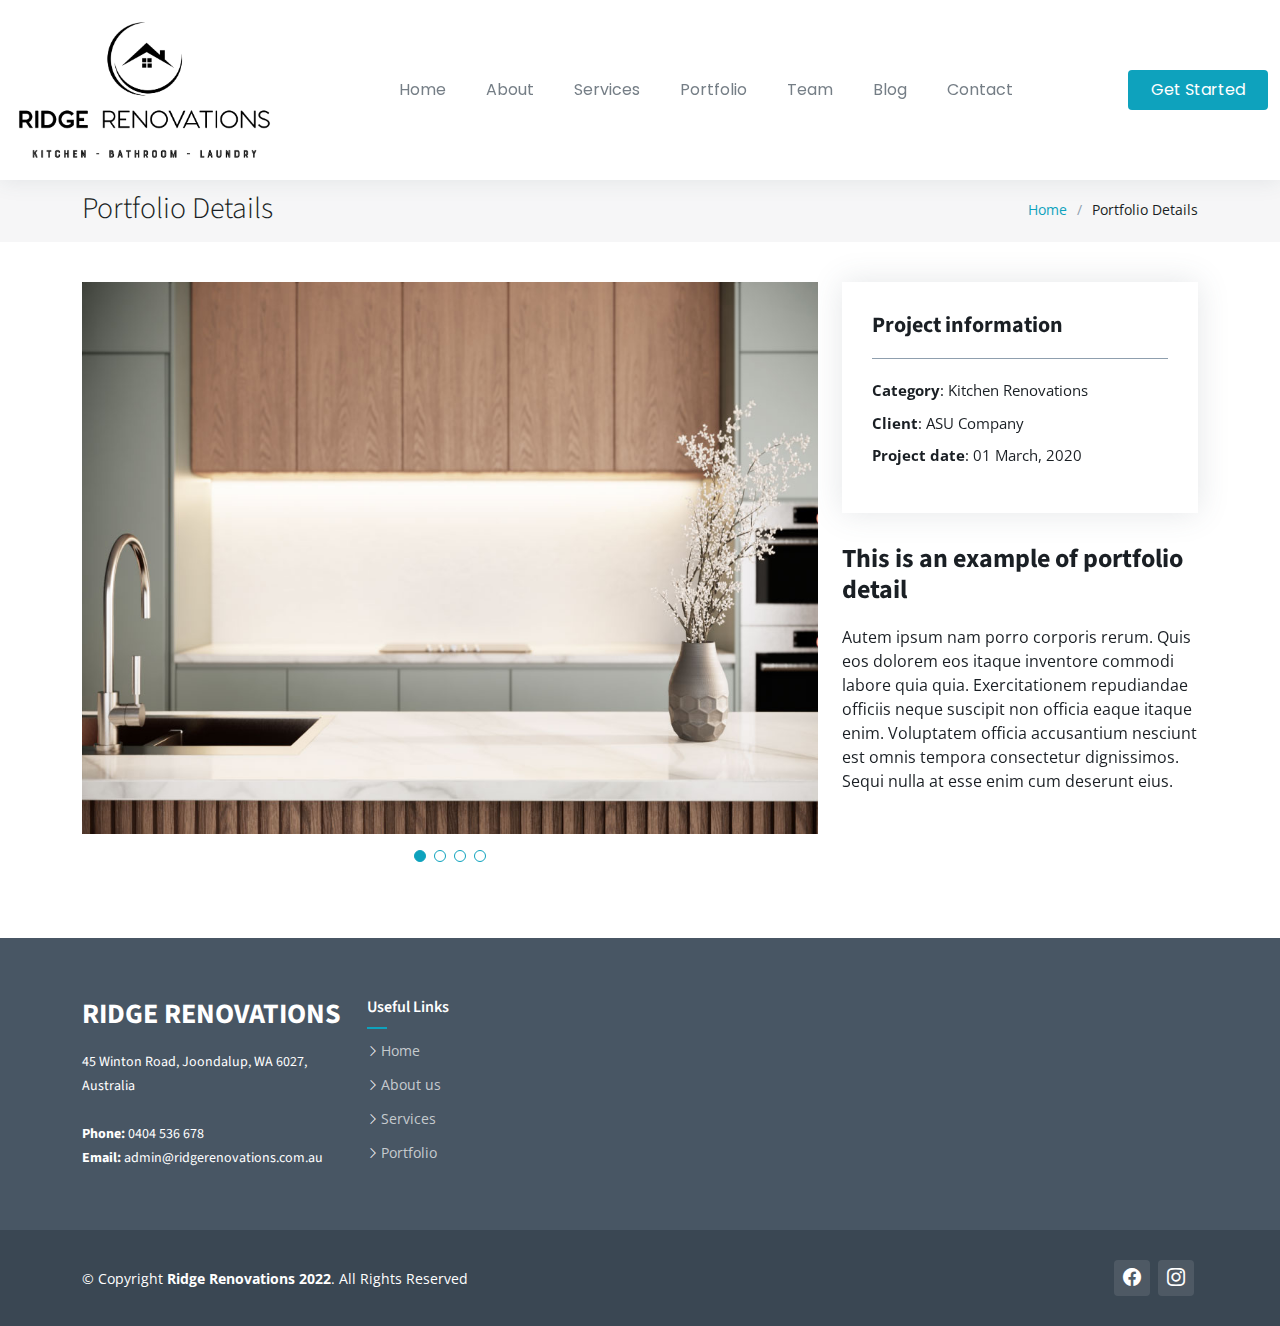
<file: portfolio-details.html>
<!DOCTYPE html>
<html lang="en">

  <head>
    <meta charset="utf-8">
    <meta content="width=device-width, initial-scale=1.0" name="viewport">
  
    <title>Ridge Renovations - Kitchen, Bathroom, Laundry renovations</title>
    <meta content="" name="description">
    <meta content="" name="keywords">
  
    <!-- Favicons -->
    <link href="assets/img/ridgefavicon.png" rel="icon">
    <link href="assets/img/apple-touch-icon.png" rel="apple-touch-icon">
  
    <!-- Google Fonts -->
    <link rel="preconnect" href="https://fonts.googleapis.com">
    <link rel="preconnect" href="https://fonts.gstatic.com" crossorigin>
    <link
      href="https://fonts.googleapis.com/css2?family=Open+Sans:ital,wght@0,300;0,400;0,500;0,600;0,700;1,300;1,400;1,500;1,600;1,700&family=Poppins:ital,wght@0,300;0,400;0,500;0,600;0,700;1,300;1,400;1,500;1,600;1,700&family=Source+Sans+Pro:ital,wght@0,300;0,400;0,600;0,700;1,300;1,400;1,600;1,700&display=swap"
      rel="stylesheet">
  
    <!-- Vendor CSS Files -->
    <link href="assets/vendor/bootstrap/css/bootstrap.min.css" rel="stylesheet">
    <link href="assets/vendor/bootstrap-icons/bootstrap-icons.css" rel="stylesheet">
    <link href="assets/vendor/aos/aos.css" rel="stylesheet">
    <link href="assets/vendor/glightbox/css/glightbox.min.css" rel="stylesheet">
    <link href="assets/vendor/swiper/swiper-bundle.min.css" rel="stylesheet">
  
    <!-- Variables CSS Files. Uncomment your preferred color scheme -->
    <link href="assets/css/variables.css" rel="stylesheet">
    <!-- <link href="assets/css/variables-blue.css" rel="stylesheet"> -->
    <!-- <link href="assets/css/variables-green.css" rel="stylesheet"> -->
    <!-- <link href="assets/css/variables-orange.css" rel="stylesheet"> -->
    <!-- <link href="assets/css/variables-purple.css" rel="stylesheet"> -->
    <!-- <link href="assets/css/variables-red.css" rel="stylesheet"> -->
    <!-- <link href="assets/css/variables-pink.css" rel="stylesheet"> -->
  
    <!-- Template Main CSS File -->
    <link href="assets/css/main.css" rel="stylesheet">
  
    <!-- =======================================================
    * Template Name: RidgeRenovations - v2.1.0
    ======================================================== -->
  </head>

<body>

  <!-- ======= Header ======= -->
  <header id="header" class="header fixed-top sticked" data-scrollto-offset="0">
    <div class="container-fluid d-flex align-items-center justify-content-between">

      <a href="index.html" id="index" class="logo d-flex align-items-center scrollto me-auto me-lg-0">
        <!-- Uncomment the line below if you also wish to use an image logo -->
        <img src="assets/img/ridgelogo.png" alt="">
        <!-- <h1>RidgeRenovations<span>.</span></h1> -->
      </a>

      <nav id="navbar" class="navbar">
        <ul>
          <li><a class="nav-link scrollto" href="index.html">Home</a></li>
          <li><a class="nav-link scrollto" href="index.html#about">About</a></li>
          <li><a class="nav-link scrollto" href="index.html#services">Services</a></li>
          <li><a class="nav-link scrollto" href="index.html#portfolio">Portfolio</a></li>
          <li><a class="nav-link scrollto" href="index.html#team">Team</a></li>
          <li><a class="nav-link scrollto" href="index.html#blog">Blog</a></li>
          <!-- <li class="dropdown megamenu"><a href="#"><span>Mega Menu</span> <i class="bi bi-chevron-down dropdown-indicator"></i></a>
            <ul>
              <li>
                <a href="#">Column 1 link 1</a>
                <a href="#">Column 1 link 2</a>
                <a href="#">Column 1 link 3</a>
              </li>
              <li>
                <a href="#">Column 2 link 1</a>
                <a href="#">Column 2 link 2</a>
                <a href="#">Column 3 link 3</a>
              </li>
              <li>
                <a href="#">Column 3 link 1</a>
                <a href="#">Column 3 link 2</a>
                <a href="#">Column 3 link 3</a>
              </li>
              <li>
                <a href="#">Column 4 link 1</a>
                <a href="#">Column 4 link 2</a>
                <a href="#">Column 4 link 3</a>
              </li>
            </ul>
          </li> -->
          <!-- <li class="dropdown"><a href="#"><span>Drop Down</span> <i class="bi bi-chevron-down dropdown-indicator"></i></a>
            <ul>
              <li><a href="#">Drop Down 1</a></li>
              <li class="dropdown"><a href="#"><span>Deep Drop Down</span> <i class="bi bi-chevron-down dropdown-indicator"></i></a>
                <ul>
                  <li><a href="#">Deep Drop Down 1</a></li>
                  <li><a href="#">Deep Drop Down 2</a></li>
                  <li><a href="#">Deep Drop Down 3</a></li>
                  <li><a href="#">Deep Drop Down 4</a></li>
                  <li><a href="#">Deep Drop Down 5</a></li>
                </ul>
              </li>
              <li><a href="#">Drop Down 2</a></li>
              <li><a href="#">Drop Down 3</a></li>
              <li><a href="#">Drop Down 4</a></li>
            </ul>
          </li> -->
          <li><a class="nav-link scrollto" href="index.html#contact">Contact</a></li>
        </ul>
        <i class="bi bi-list mobile-nav-toggle d-none"></i>
      </nav><!-- .navbar -->

      <a class="btn-getstarted scrollto" href="index.html#about">Get Started</a>

    </div>
  </header><!-- End Header -->

  <main id="main">

    <!-- ======= Breadcrumbs ======= -->
    <div class="breadcrumbs">
      <div class="container">

        <div id="portfolio-details-bar" class="d-flex justify-content-between align-items-center">
          <h2>Portfolio Details</h2>
          <ol>
            <li><a href="index.html">Home</a></li>
            <li>Portfolio Details</li>
          </ol>
        </div>

      </div>
    </div><!-- End Breadcrumbs -->

    <!-- ======= Portfolio Details Section ======= -->
    <section id="portfolio-details" class="portfolio-details">
      <div class="container" data-aos="fade-up">

        <div class="row gy-4">

          <div class="col-lg-8">
            <div class="portfolio-details-slider swiper">
              <div class="swiper-wrapper align-items-center">

                <div class="swiper-slide">
                  <img src="assets/img/portfolio/Kitchen001.jpg" alt="">
                </div>

                <div class="swiper-slide">
                  <img src="assets/img/portfolio/Kitchen002.jpg" alt="">
                </div>

                <div class="swiper-slide">
                  <img src="assets/img/portfolio/Bathroom005.jpg" alt="">
                </div>

                <div class="swiper-slide">
                  <img src="assets/img/portfolio/Laundry002.jpg" alt="">
                </div>

              </div>
              <div class="swiper-pagination"></div>
            </div>
          </div>

          <div class="col-lg-4">
            <div class="portfolio-info">
              <h3>Project information</h3>
              <ul>
                <li><strong>Category</strong>: Kitchen Renovations</li>
                <li><strong>Client</strong>: ASU Company</li>
                <li><strong>Project date</strong>: 01 March, 2020</li>
                <!-- <li><strong>Project URL</strong>: <a href="#">www.example.com</a></li> -->
              </ul>
            </div>
            <div class="portfolio-description">
              <h2>This is an example of portfolio detail</h2>
              <p>
                Autem ipsum nam porro corporis rerum. Quis eos dolorem eos itaque inventore commodi labore quia quia. Exercitationem repudiandae officiis neque suscipit non officia eaque itaque enim. Voluptatem officia accusantium nesciunt est omnis tempora consectetur dignissimos. Sequi nulla at esse enim cum deserunt eius.
              </p>
            </div>
          </div>

        </div>

      </div>
    </section><!-- End Portfolio Details Section -->

  </main><!-- End #main -->

  <!-- ======= Footer ======= -->
  <footer id="footer" class="footer">

    <div class="footer-content">
      <div class="container">
        <div class="row">

          <div class="col-lg-3 col-md-6">
            <div class="footer-info">
              <h3>Ridge Renovations</h3>
              <p>
                45 Winton Road, Joondalup, WA 6027, Australia<br><br>
                <strong>Phone:</strong> 0404 536 678<br>
                <strong>Email:</strong> admin@ridgerenovations.com.au<br>
              </p>
            </div>
          </div>
          <div class="col-lg-2 col-md-6 footer-links">
            <h4>Useful Links</h4>
            <ul>
              <li><i class="bi bi-chevron-right"></i> <a href="index.html">Home</a></li>
              <li><i class="bi bi-chevron-right"></i> <a href="index.html#about">About us</a></li>
              <li><i class="bi bi-chevron-right"></i> <a href="index.html#services">Services</a></li>
              <li><i class="bi bi-chevron-right"></i> <a href="index.html#portfolio">Portfolio</a></li>
              <!-- <li><i class="bi bi-chevron-right"></i> <a href="#">Terms of service</a></li> -->
              <!-- <li><i class="bi bi-chevron-right"></i> <a href="#">Privacy policy</a></li> -->
            </ul>
          </div>

          <!-- <div class="col-lg-3 col-md-6 footer-links">
            <h4>Our Services</h4>
            <ul>
              <li><i class="bi bi-chevron-right"></i> <a href="#">Web Design</a></li>
              <li><i class="bi bi-chevron-right"></i> <a href="#">Web Development</a></li>
              <li><i class="bi bi-chevron-right"></i> <a href="#">Product Management</a></li>
              <li><i class="bi bi-chevron-right"></i> <a href="#">Marketing</a></li>
              <li><i class="bi bi-chevron-right"></i> <a href="#">Graphic Design</a></li>
            </ul>
          </div> -->

          <!-- <div class="col-lg-4 col-md-6 footer-newsletter">
            <h4>Our Newsletter</h4>
            <p>Tamen quem nulla quae legam multos aute sint culpa legam noster magna</p>
            <form action="" method="post">
              <input type="email" name="email"><input type="submit" value="Subscribe">
            </form>

          </div> -->

        </div>
      </div>
    </div>

    <div class="footer-legal text-center">
      <div
        class="container d-flex flex-column flex-lg-row justify-content-center justify-content-lg-between align-items-center">

        <div class="d-flex flex-column align-items-center align-items-lg-start">
          <div class="copyright"> 
            &copy; Copyright <strong><span>Ridge Renovations 2022</span></strong>. All Rights Reserved
          </div>

        </div>

        <div class="social-links order-first order-lg-last mb-3 mb-lg-0">
          <!-- <a href="#" class="twitter"><i class="bi bi-twitter"></i></a> -->
          <a href="https://www.facebook.com/WeAreRidgeRenos" target="_blank" class="facebook"><i class="bi bi-facebook"></i></a>
          <a href="https://www.instagram.com/ridgerenovations/" target="_blank" class="instagram"><i class="bi bi-instagram"></i></a>
          <!-- <a href="#" class="google-plus"><i class="bi bi-skype"></i></a> -->
          <!-- <a href="#" class="linkedin"><i class="bi bi-linkedin"></i></a> -->
        </div>

      </div>
    </div>

  </footer><!-- End Footer -->

  <a href="#" class="scroll-top d-flex align-items-center justify-content-center"><i class="bi bi-arrow-up-short"></i></a>

  <div id="preloader"></div>

  <!-- Vendor JS Files -->
  <script src="assets/vendor/bootstrap/js/bootstrap.bundle.min.js"></script>
  <script src="assets/vendor/aos/aos.js"></script>
  <script src="assets/vendor/glightbox/js/glightbox.min.js"></script>
  <script src="assets/vendor/isotope-layout/isotope.pkgd.min.js"></script>
  <script src="assets/vendor/swiper/swiper-bundle.min.js"></script>
  <script src="assets/vendor/php-email-form/validate.js"></script>

  <!-- Template Main JS File -->
  <script src="assets/js/main.js"></script>

</body>

</html>
</file>
<file: assets/css/variables.css>
/**
* Template Name: RidgeRenovations
* File: variables.css
* Description: Easily customize colors, typography, and other repetitive properties used in the template main stylesheet file main.css
* 
*  
* 
* Contents:
* 1. RidgeRenovations template variables 
* 2. Override default Bootstrap variables
* 3. Set color and background class names
*
* Learn more about CSS variables at https://developer.mozilla.org/en-US/docs/Web/CSS/Using_CSS_custom_properties
*/

/*--------------------------------------------------------------
# 1. RidgeRenovations template variables 
--------------------------------------------------------------*/
:root {

  /* Fonts */
  --font-default: 'Open Sans', system-ui, -apple-system, "Segoe UI", Roboto, "Helvetica Neue", Arial, "Noto Sans", "Liberation Sans", sans-serif, "Apple Color Emoji", "Segoe UI Emoji", "Segoe UI Symbol", "Noto Color Emoji";
  --font-primary: 'Source Sans Pro', sans-serif;
  --font-secondary: 'Poppins', sans-serif;

  /* Colors */
  /* The *-rgb color names are simply the RGB converted value of the corresponding color for use in the rgba() function */

  /* Default text color */
  --color-default: #1a1f24;
  --color-default-rgb: 26, 31, 36;

  /* Defult links color */
  --color-links: #0ea2bd;
  --color-links-hover: #1ec3e0;

  /* Primay colors */
  --color-primary: #0ea2bd;
  --color-primary-light: #1ec3e0;
  --color-primary-dark: #0189a1;

  --color-primary-rgb: 14, 162, 189;
  --color-primary-light-rgb: 30, 195, 224;
  --color-primary-dark-rgb: 1, 137, 161;

  /* Secondary colors */
  --color-secondary: #485664;
  --color-secondary-light: #8f9fae;
  --color-secondary-dark: #3a4753;

  --color-secondary-rgb: 72, 86, 100;
  --color-secondary-light-rgb: 143, 159, 174;
  --color-secondary-dark-rgb: 58, 71, 83;

  /* General colors */
  --color-blue: #0d6efd;
  --color-blue-rgb: 13, 110, 253;

  --color-indigo: #6610f2;
  --color-indigo-rgb: 102, 16, 242;

  --color-purple: #6f42c1;
  --color-purple-rgb: 111, 66, 193;

  --color-pink: #f3268c;
  --color-pink-rgb: 243, 38, 140;

  --color-red: #df1529;
  --color-red-rgb: 223, 21, 4;

  --color-orange: #fd7e14;
  --color-orange-rgb: 253, 126, 20;

  --color-yellow: #ffc107;
  --color-yellow-rgb: 255, 193, 7;

  --color-green: #059652;
  --color-green-rgb: 5, 150, 82;

  --color-teal: #20c997;
  --color-teal-rgb: 32, 201, 151;

  --color-cyan: #0dcaf0;
  --color-cyan-rgb: 13, 202, 240;

  --color-white: #ffffff;
  --color-white-rgb: 255, 255, 255;

  --color-gray: #6c757d;
  --color-gray-rgb: 108, 117, 125;

  --color-black: #000000;
  --color-black-rgb: 0, 0, 0;
  
}

/*--------------------------------------------------------------
# 2. Override default Bootstrap variables
--------------------------------------------------------------*/
:root {

  --bs-blue: var(--color-blue);
  --bs-indigo: var(--color-indigo);
  --bs-purple: var(--color-purple);
  --bs-pink: var(--color-pink);
  --bs-red: var(--color-red);
  --bs-orange: var(--color-orange);
  --bs-yellow: var(--color-yellow);
  --bs-green: var(--color-green);
  --bs-teal: var(--color-teal);
  --bs-cyan: var(--color-cyan);
  --bs-white: var(--color-white);
  --bs-gray: var(--color-gray);
  --bs-gray-dark: #343a40;
  --bs-gray-100: #f8f9fa;
  --bs-gray-200: #e9ecef;
  --bs-gray-300: #dee2e6;
  --bs-gray-400: #ced4da;
  --bs-gray-500: #adb5bd;
  --bs-gray-600: #6c757d;
  --bs-gray-700: #495057;
  --bs-gray-800: #343a40;
  --bs-gray-900: #212529;
  --bs-primary: var(--color-blue);
  --bs-secondary: var(--color-blue);
  --bs-success: #198754;
  --bs-info: #0dcaf0;
  --bs-warning: #ffc107;
  --bs-danger: #dc3545;
  --bs-light: #f8f9fa;
  --bs-dark: #212529;
  --bs-primary-rgb: var(--color-primary-rgb);
  --bs-secondary-rgb: var(--color-secondary-rgb);
  --bs-success-rgb: 25, 135, 84;
  --bs-info-rgb: 13, 202, 240;
  --bs-warning-rgb: 255, 193, 7;
  --bs-danger-rgb: 220, 53, 69;
  --bs-light-rgb: 248, 249, 250;
  --bs-dark-rgb: 33, 37, 41;
  --bs-white-rgb: var(--color-white-rgb);
  --bs-black-rgb: var(--color-black-rgb);
  --bs-body-color-rgb: var(--color-default-rgb);
  --bs-body-bg-rgb: 255, 255, 255;
  --bs-font-sans-serif: var(--font-default);
  --bs-font-monospace: SFMono-Regular, Menlo, Monaco, Consolas, "Liberation Mono", "Courier New", monospace;
  --bs-gradient: linear-gradient(180deg, rgba(255, 255, 255, 0.15), rgba(255, 255, 255, 0));
  --bs-body-font-family: var(--font-default);
  --bs-body-font-size: 1rem;
  --bs-body-font-weight: 400;
  --bs-body-line-height: 1.5;
  --bs-body-color: var(--color-default);
  --bs-body-bg: #fff;

}

/*--------------------------------------------------------------
# 3. Set color and background class names
--------------------------------------------------------------*/
/* Fonts */
.font-default { font-family: var(--font-default) !important; }
.font-primary { font-family: var(--font-primary) !important;}
.font-secondary { font-family: var(--font-secondary) !important; }

/* Text Colors */
.color-default { color: var(--color-default) !important; }
.color-links { color: var(--color-links) !important; }
.color-links:hover { color: var(--color-links-hover) !important; }
.color-primary { color: var(--color-primary) !important; }
.color-primary-light { color: var(--color-primary-light) !important; }
.color-primary-dark { color: var(--color-primary-dark) !important; }
.color-secondary { color: var(--color-secondary) !important; }
.color-secondary-light { color: var(--color-secondary-light) !important; }
.color-secondary-dark { color: var(--color-secondary-dark) !important; }
.color-blue { color: var(--color-blue) !important; }
.color-indigo { color: var(--color-indigo) !important; }
.color-purple { color: var(--color-purple) !important; }
.color-pink { color: var(--color-pink) !important; }
.color-red { color: var(--color-red) !important; }
.color-orange { color: var(--color-orange) !important; }
.color-yellow { color: var(--color-yellow) !important; }
.color-green { color: var(--color-green) !important; }
.color-teal { color: var(--color-teal) !important; }
.color-cyan { color: var(--color-cyan) !important; }
.color-white { color: var(--color-white) !important; }
.color-gray { color: var(--color-gray) !important; }
.color-black { color: var(--color-black) !important; }

/* Background Colors */
.bg-default { background-color: var(--color-default) !important; }
.bg-primary { background-color: var(--color-primary) !important; }
.bg-primary-light { background-color: var(--color-primary-light) !important; }
.bg-primary-dark { background-color: var(--color-primary-dark) !important; }
.bg-secondary { background-color: var(--color-secondary) !important; }
.bg-secondary-light { background-color: var(--color-secondary-light) !important; }
.bg-secondary-dark { background-color: var(--color-secondary-dark) !important; }
.bg-blue { background-color: var(--color-blue) !important; }
.bg-indigo { background-color: var(--color-indigo) !important; }
.bg-purple { background-color: var(--color-purple) !important; }
.bg-pink { background-color: var(--color-pink) !important; }
.bg-red { background-color: var(--color-red) !important; }
.bg-orange { background-color: var(--color-orange) !important; }
.bg-yellow { background-color: var(--color-yellow) !important; }
.bg-green { background-color: var(--color-green) !important; }
.bg-teal { background-color: var(--color-teal) !important; }
.bg-cyan { background-color: var(--color-cyan) !important; }
.bg-white { background-color: var(--color-white) !important; }
.bg-gray { background-color: var(--color-gray) !important; }
.bg-black { background-color: var(--color-black) !important; }
</file>
<file: assets/css/variables-blue.css>
/**
* Template Name: RidgeRenovations
* File: variables-blue.css
* Description: Easily customize colors, typography, and other repetitive properties used in the template main stylesheet file main.css
* 
*  
* 
* Contents:
* 1. RidgeRenovations template variables 
* 2. Override default Bootstrap variables
* 3. Set color and background class names
*
* Learn more about CSS variables at https://developer.mozilla.org/en-US/docs/Web/CSS/Using_CSS_custom_properties
*/

/*--------------------------------------------------------------
# 1. RidgeRenovations template variables 
--------------------------------------------------------------*/
:root {

  /* Fonts */
  --font-default: 'Open Sans', system-ui, -apple-system, "Segoe UI", Roboto, "Helvetica Neue", Arial, "Noto Sans", "Liberation Sans", sans-serif, "Apple Color Emoji", "Segoe UI Emoji", "Segoe UI Symbol", "Noto Color Emoji";
  --font-primary: 'Source Sans Pro', sans-serif;
  --font-secondary: 'Poppins', sans-serif;

  /* Colors */
  /* The *-rgb color names are simply the RGB converted value of the corresponding color for use in the rgba() function */

  /* Default text color */
  --color-default: #1a1f24;
  --color-default-rgb: 26, 31, 36;

  /* Defult links color */
  --color-links: #3279fc;
  --color-links-hover: #4797ff;

  /* Primay colors */
  --color-primary: #3279fc;
  --color-primary-light: #4797ff;
  --color-primary-dark: #1c61e2;

  --color-primary-rgb: 50, 121, 252;
  --color-primary-light-rgb: 71, 151, 255;
  --color-primary-dark-rgb: 28, 97, 226;

  /* Secondary colors */
  --color-secondary: #5670a0;
  --color-secondary-light: #6e87b6;
  --color-secondary-dark: #3b5380;

  --color-secondary-rgb: 86, 112, 160;
  --color-secondary-light-rgb: 110, 135, 182;
  --color-secondary-dark-rgb: 59, 83, 128;

  /* General colors */
  --color-blue: #0d6efd;
  --color-blue-rgb: 13, 110, 253;

  --color-indigo: #6610f2;
  --color-indigo-rgb: 102, 16, 242;

  --color-purple: #6f42c1;
  --color-purple-rgb: 111, 66, 193;

  --color-pink: #f3268c;
  --color-pink-rgb: 243, 38, 140;

  --color-red: #df1529;
  --color-red-rgb: 223, 21, 4;

  --color-orange: #fd7e14;
  --color-orange-rgb: 253, 126, 20;

  --color-yellow: #ffc107;
  --color-yellow-rgb: 255, 193, 7;

  --color-green: #059652;
  --color-green-rgb: 5, 150, 82;

  --color-teal: #20c997;
  --color-teal-rgb: 32, 201, 151;

  --color-cyan: #0dcaf0;
  --color-cyan-rgb: 13, 202, 240;

  --color-white: #ffffff;
  --color-white-rgb: 255, 255, 255;

  --color-gray: #6c757d;
  --color-gray-rgb: 108, 117, 125;

  --color-black: #000000;
  --color-black-rgb: 0, 0, 0;
  
}

/*--------------------------------------------------------------
# 2. Override default Bootstrap variables
--------------------------------------------------------------*/
:root {

  --bs-blue: var(--color-blue);
  --bs-indigo: var(--color-indigo);
  --bs-purple: var(--color-purple);
  --bs-pink: var(--color-pink);
  --bs-red: var(--color-red);
  --bs-orange: var(--color-orange);
  --bs-yellow: var(--color-yellow);
  --bs-green: var(--color-green);
  --bs-teal: var(--color-teal);
  --bs-cyan: var(--color-cyan);
  --bs-white: var(--color-white);
  --bs-gray: var(--color-gray);
  --bs-gray-dark: #343a40;
  --bs-gray-100: #f8f9fa;
  --bs-gray-200: #e9ecef;
  --bs-gray-300: #dee2e6;
  --bs-gray-400: #ced4da;
  --bs-gray-500: #adb5bd;
  --bs-gray-600: #6c757d;
  --bs-gray-700: #495057;
  --bs-gray-800: #343a40;
  --bs-gray-900: #212529;
  --bs-primary: var(--color-blue);
  --bs-secondary: var(--color-blue);
  --bs-success: #198754;
  --bs-info: #0dcaf0;
  --bs-warning: #ffc107;
  --bs-danger: #dc3545;
  --bs-light: #f8f9fa;
  --bs-dark: #212529;
  --bs-primary-rgb: var(--color-primary-rgb);
  --bs-secondary-rgb: var(--color-secondary-rgb);
  --bs-success-rgb: 25, 135, 84;
  --bs-info-rgb: 13, 202, 240;
  --bs-warning-rgb: 255, 193, 7;
  --bs-danger-rgb: 220, 53, 69;
  --bs-light-rgb: 248, 249, 250;
  --bs-dark-rgb: 33, 37, 41;
  --bs-white-rgb: var(--color-white-rgb);
  --bs-black-rgb: var(--color-black-rgb);
  --bs-body-color-rgb: var(--color-default-rgb);
  --bs-body-bg-rgb: 255, 255, 255;
  --bs-font-sans-serif: var(--font-default);
  --bs-font-monospace: SFMono-Regular, Menlo, Monaco, Consolas, "Liberation Mono", "Courier New", monospace;
  --bs-gradient: linear-gradient(180deg, rgba(255, 255, 255, 0.15), rgba(255, 255, 255, 0));
  --bs-body-font-family: var(--font-default);
  --bs-body-font-size: 1rem;
  --bs-body-font-weight: 400;
  --bs-body-line-height: 1.5;
  --bs-body-color: var(--color-default);
  --bs-body-bg: #fff;

}

/*--------------------------------------------------------------
# 3. Set color and background class names
--------------------------------------------------------------*/
/* Fonts */
.font-default { font-family: var(--font-default) !important; }
.font-primary { font-family: var(--font-primary) !important;}
.font-secondary { font-family: var(--font-secondary) !important; }

/* Text Colors */
.color-default { color: var(--color-default) !important; }
.color-links { color: var(--color-links) !important; }
.color-links:hover { color: var(--color-links-hover) !important; }
.color-primary { color: var(--color-primary) !important; }
.color-primary-light { color: var(--color-primary-light) !important; }
.color-primary-dark { color: var(--color-primary-dark) !important; }
.color-secondary { color: var(--color-secondary) !important; }
.color-secondary-light { color: var(--color-secondary-light) !important; }
.color-secondary-dark { color: var(--color-secondary-dark) !important; }
.color-blue { color: var(--color-blue) !important; }
.color-indigo { color: var(--color-indigo) !important; }
.color-purple { color: var(--color-purple) !important; }
.color-pink { color: var(--color-pink) !important; }
.color-red { color: var(--color-red) !important; }
.color-orange { color: var(--color-orange) !important; }
.color-yellow { color: var(--color-yellow) !important; }
.color-green { color: var(--color-green) !important; }
.color-teal { color: var(--color-teal) !important; }
.color-cyan { color: var(--color-cyan) !important; }
.color-white { color: var(--color-white) !important; }
.color-gray { color: var(--color-gray) !important; }
.color-black { color: var(--color-black) !important; }

/* Background Colors */
.bg-default { background-color: var(--color-default) !important; }
.bg-primary { background-color: var(--color-primary) !important; }
.bg-primary-light { background-color: var(--color-primary-light) !important; }
.bg-primary-dark { background-color: var(--color-primary-dark) !important; }
.bg-secondary { background-color: var(--color-secondary) !important; }
.bg-secondary-light { background-color: var(--color-secondary-light) !important; }
.bg-secondary-dark { background-color: var(--color-secondary-dark) !important; }
.bg-blue { background-color: var(--color-blue) !important; }
.bg-indigo { background-color: var(--color-indigo) !important; }
.bg-purple { background-color: var(--color-purple) !important; }
.bg-pink { background-color: var(--color-pink) !important; }
.bg-red { background-color: var(--color-red) !important; }
.bg-orange { background-color: var(--color-orange) !important; }
.bg-yellow { background-color: var(--color-yellow) !important; }
.bg-green { background-color: var(--color-green) !important; }
.bg-teal { background-color: var(--color-teal) !important; }
.bg-cyan { background-color: var(--color-cyan) !important; }
.bg-white { background-color: var(--color-white) !important; }
.bg-gray { background-color: var(--color-gray) !important; }
.bg-black { background-color: var(--color-black) !important; }
</file>
<file: assets/css/variables-green.css>
/**
* Template Name: RidgeRenovations
* File: variables-green.css
* Description: Easily customize colors, typography, and other repetitive properties used in the template main stylesheet file main.css
* 
*  
* 
* Contents:
* 1. RidgeRenovations template variables 
* 2. Override default Bootstrap variables
* 3. Set color and background class names
*
* Learn more about CSS variables at https://developer.mozilla.org/en-US/docs/Web/CSS/Using_CSS_custom_properties
*/

/*--------------------------------------------------------------
# 1. RidgeRenovations template variables 
--------------------------------------------------------------*/
:root {

  /* Fonts */
  --font-default: 'Open Sans', system-ui, -apple-system, "Segoe UI", Roboto, "Helvetica Neue", Arial, "Noto Sans", "Liberation Sans", sans-serif, "Apple Color Emoji", "Segoe UI Emoji", "Segoe UI Symbol", "Noto Color Emoji";
  --font-primary: 'Source Sans Pro', sans-serif;
  --font-secondary: 'Poppins', sans-serif;

  /* Colors */
  /* The *-rgb color names are simply the RGB converted value of the corresponding color for use in the rgba() function */

  /* Default text color */
  --color-default: #1a1f24;
  --color-default-rgb: 26, 31, 36;

  /* Defult links color */
  --color-links: #05c46b;
  --color-links-hover: #1de789;

  /* Primay colors */
  --color-primary: #05c46b;
  --color-primary-light: #1de789;
  --color-primary-dark: #01a156;

  --color-primary-rgb: 5, 196, 107;
  --color-primary-light-rgb: 29, 231, 137;
  --color-primary-dark-rgb: 1, 161, 86;

  /* Secondary colors */
  --color-secondary: #485664;
  --color-secondary-light: #8f9fae;
  --color-secondary-dark: #3a4753;

  --color-secondary-rgb: 72, 86, 100;
  --color-secondary-light-rgb: 143, 159, 174;
  --color-secondary-dark-rgb: 58, 71, 83;

  /* General colors */
  --color-blue: #0d6efd;
  --color-blue-rgb: 13, 110, 253;

  --color-indigo: #6610f2;
  --color-indigo-rgb: 102, 16, 242;

  --color-purple: #6f42c1;
  --color-purple-rgb: 111, 66, 193;

  --color-pink: #f3268c;
  --color-pink-rgb: 243, 38, 140;

  --color-red: #df1529;
  --color-red-rgb: 223, 21, 4;

  --color-orange: #fd7e14;
  --color-orange-rgb: 253, 126, 20;

  --color-yellow: #ffc107;
  --color-yellow-rgb: 255, 193, 7;

  --color-green: #059652;
  --color-green-rgb: 5, 150, 82;

  --color-teal: #20c997;
  --color-teal-rgb: 32, 201, 151;

  --color-cyan: #0dcaf0;
  --color-cyan-rgb: 13, 202, 240;

  --color-white: #ffffff;
  --color-white-rgb: 255, 255, 255;

  --color-gray: #6c757d;
  --color-gray-rgb: 108, 117, 125;

  --color-black: #000000;
  --color-black-rgb: 0, 0, 0;
  
}

/*--------------------------------------------------------------
# 2. Override default Bootstrap variables
--------------------------------------------------------------*/
:root {

  --bs-blue: var(--color-blue);
  --bs-indigo: var(--color-indigo);
  --bs-purple: var(--color-purple);
  --bs-pink: var(--color-pink);
  --bs-red: var(--color-red);
  --bs-orange: var(--color-orange);
  --bs-yellow: var(--color-yellow);
  --bs-green: var(--color-green);
  --bs-teal: var(--color-teal);
  --bs-cyan: var(--color-cyan);
  --bs-white: var(--color-white);
  --bs-gray: var(--color-gray);
  --bs-gray-dark: #343a40;
  --bs-gray-100: #f8f9fa;
  --bs-gray-200: #e9ecef;
  --bs-gray-300: #dee2e6;
  --bs-gray-400: #ced4da;
  --bs-gray-500: #adb5bd;
  --bs-gray-600: #6c757d;
  --bs-gray-700: #495057;
  --bs-gray-800: #343a40;
  --bs-gray-900: #212529;
  --bs-primary: var(--color-blue);
  --bs-secondary: var(--color-blue);
  --bs-success: #198754;
  --bs-info: #0dcaf0;
  --bs-warning: #ffc107;
  --bs-danger: #dc3545;
  --bs-light: #f8f9fa;
  --bs-dark: #212529;
  --bs-primary-rgb: var(--color-primary-rgb);
  --bs-secondary-rgb: var(--color-secondary-rgb);
  --bs-success-rgb: 25, 135, 84;
  --bs-info-rgb: 13, 202, 240;
  --bs-warning-rgb: 255, 193, 7;
  --bs-danger-rgb: 220, 53, 69;
  --bs-light-rgb: 248, 249, 250;
  --bs-dark-rgb: 33, 37, 41;
  --bs-white-rgb: var(--color-white-rgb);
  --bs-black-rgb: var(--color-black-rgb);
  --bs-body-color-rgb: var(--color-default-rgb);
  --bs-body-bg-rgb: 255, 255, 255;
  --bs-font-sans-serif: var(--font-default);
  --bs-font-monospace: SFMono-Regular, Menlo, Monaco, Consolas, "Liberation Mono", "Courier New", monospace;
  --bs-gradient: linear-gradient(180deg, rgba(255, 255, 255, 0.15), rgba(255, 255, 255, 0));
  --bs-body-font-family: var(--font-default);
  --bs-body-font-size: 1rem;
  --bs-body-font-weight: 400;
  --bs-body-line-height: 1.5;
  --bs-body-color: var(--color-default);
  --bs-body-bg: #fff;

}

/*--------------------------------------------------------------
# 3. Set color and background class names
--------------------------------------------------------------*/
/* Fonts */
.font-default { font-family: var(--font-default) !important; }
.font-primary { font-family: var(--font-primary) !important;}
.font-secondary { font-family: var(--font-secondary) !important; }

/* Text Colors */
.color-default { color: var(--color-default) !important; }
.color-links { color: var(--color-links) !important; }
.color-links:hover { color: var(--color-links-hover) !important; }
.color-primary { color: var(--color-primary) !important; }
.color-primary-light { color: var(--color-primary-light) !important; }
.color-primary-dark { color: var(--color-primary-dark) !important; }
.color-secondary { color: var(--color-secondary) !important; }
.color-secondary-light { color: var(--color-secondary-light) !important; }
.color-secondary-dark { color: var(--color-secondary-dark) !important; }
.color-blue { color: var(--color-blue) !important; }
.color-indigo { color: var(--color-indigo) !important; }
.color-purple { color: var(--color-purple) !important; }
.color-pink { color: var(--color-pink) !important; }
.color-red { color: var(--color-red) !important; }
.color-orange { color: var(--color-orange) !important; }
.color-yellow { color: var(--color-yellow) !important; }
.color-green { color: var(--color-green) !important; }
.color-teal { color: var(--color-teal) !important; }
.color-cyan { color: var(--color-cyan) !important; }
.color-white { color: var(--color-white) !important; }
.color-gray { color: var(--color-gray) !important; }
.color-black { color: var(--color-black) !important; }

/* Background Colors */
.bg-default { background-color: var(--color-default) !important; }
.bg-primary { background-color: var(--color-primary) !important; }
.bg-primary-light { background-color: var(--color-primary-light) !important; }
.bg-primary-dark { background-color: var(--color-primary-dark) !important; }
.bg-secondary { background-color: var(--color-secondary) !important; }
.bg-secondary-light { background-color: var(--color-secondary-light) !important; }
.bg-secondary-dark { background-color: var(--color-secondary-dark) !important; }
.bg-blue { background-color: var(--color-blue) !important; }
.bg-indigo { background-color: var(--color-indigo) !important; }
.bg-purple { background-color: var(--color-purple) !important; }
.bg-pink { background-color: var(--color-pink) !important; }
.bg-red { background-color: var(--color-red) !important; }
.bg-orange { background-color: var(--color-orange) !important; }
.bg-yellow { background-color: var(--color-yellow) !important; }
.bg-green { background-color: var(--color-green) !important; }
.bg-teal { background-color: var(--color-teal) !important; }
.bg-cyan { background-color: var(--color-cyan) !important; }
.bg-white { background-color: var(--color-white) !important; }
.bg-gray { background-color: var(--color-gray) !important; }
.bg-black { background-color: var(--color-black) !important; }
</file>
<file: assets/css/variables-orange.css>
/**
* Template Name: RidgeRenovations
* File: variables-orange.css
* Description: Easily customize colors, typography, and other repetitive properties used in the template main stylesheet file main.css
* 
*  
* 
* Contents:
* 1. RidgeRenovations template variables 
* 2. Override default Bootstrap variables
* 3. Set color and background class names
*
* Learn more about CSS variables at https://developer.mozilla.org/en-US/docs/Web/CSS/Using_CSS_custom_properties
*/

/*--------------------------------------------------------------
# 1. RidgeRenovations template variables 
--------------------------------------------------------------*/
:root {

  /* Fonts */
  --font-default: 'Open Sans', system-ui, -apple-system, "Segoe UI", Roboto, "Helvetica Neue", Arial, "Noto Sans", "Liberation Sans", sans-serif, "Apple Color Emoji", "Segoe UI Emoji", "Segoe UI Symbol", "Noto Color Emoji";
  --font-primary: 'Source Sans Pro', sans-serif;
  --font-secondary: 'Poppins', sans-serif;

  /* Colors */
  /* The *-rgb color names are simply the RGB converted value of the corresponding color for use in the rgba() function */

  /* Default text color */
  --color-default: #1a1f24;
  --color-default-rgb: 26, 31, 36;

  /* Defult links color */
  --color-links: #f97233;
  --color-links-hover: #fa9160;

  /* Primay colors */
  --color-primary: #f97233;
  --color-primary-light: #fb9b6e;
  --color-primary-dark: #e54d07;

  --color-primary-rgb: 249, 114, 51;
  --color-primary-light-rgb: 251, 155, 110;
  --color-primary-dark-rgb: 229, 77, 7;

  /* Secondary colors */
  --color-secondary: #485664;
  --color-secondary-light: #8f9fae;
  --color-secondary-dark: #3a4753;

  --color-secondary-rgb: 72, 86, 100;
  --color-secondary-light-rgb: 143, 159, 174;
  --color-secondary-dark-rgb: 58, 71, 83;

  /* General colors */
  --color-blue: #0d6efd;
  --color-blue-rgb: 13, 110, 253;

  --color-indigo: #6610f2;
  --color-indigo-rgb: 102, 16, 242;

  --color-purple: #6f42c1;
  --color-purple-rgb: 111, 66, 193;

  --color-pink: #f3268c;
  --color-pink-rgb: 243, 38, 140;

  --color-red: #df1529;
  --color-red-rgb: 223, 21, 4;

  --color-orange: #fd7e14;
  --color-orange-rgb: 253, 126, 20;

  --color-yellow: #ffc107;
  --color-yellow-rgb: 255, 193, 7;

  --color-green: #059652;
  --color-green-rgb: 5, 150, 82;

  --color-teal: #20c997;
  --color-teal-rgb: 32, 201, 151;

  --color-cyan: #0dcaf0;
  --color-cyan-rgb: 13, 202, 240;

  --color-white: #ffffff;
  --color-white-rgb: 255, 255, 255;

  --color-gray: #6c757d;
  --color-gray-rgb: 108, 117, 125;

  --color-black: #000000;
  --color-black-rgb: 0, 0, 0;
  
}

/*--------------------------------------------------------------
# 2. Override default Bootstrap variables
--------------------------------------------------------------*/
:root {

  --bs-blue: var(--color-blue);
  --bs-indigo: var(--color-indigo);
  --bs-purple: var(--color-purple);
  --bs-pink: var(--color-pink);
  --bs-red: var(--color-red);
  --bs-orange: var(--color-orange);
  --bs-yellow: var(--color-yellow);
  --bs-green: var(--color-green);
  --bs-teal: var(--color-teal);
  --bs-cyan: var(--color-cyan);
  --bs-white: var(--color-white);
  --bs-gray: var(--color-gray);
  --bs-gray-dark: #343a40;
  --bs-gray-100: #f8f9fa;
  --bs-gray-200: #e9ecef;
  --bs-gray-300: #dee2e6;
  --bs-gray-400: #ced4da;
  --bs-gray-500: #adb5bd;
  --bs-gray-600: #6c757d;
  --bs-gray-700: #495057;
  --bs-gray-800: #343a40;
  --bs-gray-900: #212529;
  --bs-primary: var(--color-blue);
  --bs-secondary: var(--color-blue);
  --bs-success: #198754;
  --bs-info: #0dcaf0;
  --bs-warning: #ffc107;
  --bs-danger: #dc3545;
  --bs-light: #f8f9fa;
  --bs-dark: #212529;
  --bs-primary-rgb: var(--color-primary-rgb);
  --bs-secondary-rgb: var(--color-secondary-rgb);
  --bs-success-rgb: 25, 135, 84;
  --bs-info-rgb: 13, 202, 240;
  --bs-warning-rgb: 255, 193, 7;
  --bs-danger-rgb: 220, 53, 69;
  --bs-light-rgb: 248, 249, 250;
  --bs-dark-rgb: 33, 37, 41;
  --bs-white-rgb: var(--color-white-rgb);
  --bs-black-rgb: var(--color-black-rgb);
  --bs-body-color-rgb: var(--color-default-rgb);
  --bs-body-bg-rgb: 255, 255, 255;
  --bs-font-sans-serif: var(--font-default);
  --bs-font-monospace: SFMono-Regular, Menlo, Monaco, Consolas, "Liberation Mono", "Courier New", monospace;
  --bs-gradient: linear-gradient(180deg, rgba(255, 255, 255, 0.15), rgba(255, 255, 255, 0));
  --bs-body-font-family: var(--font-default);
  --bs-body-font-size: 1rem;
  --bs-body-font-weight: 400;
  --bs-body-line-height: 1.5;
  --bs-body-color: var(--color-default);
  --bs-body-bg: #fff;

}

/*--------------------------------------------------------------
# 3. Set color and background class names
--------------------------------------------------------------*/
/* Fonts */
.font-default { font-family: var(--font-default) !important; }
.font-primary { font-family: var(--font-primary) !important;}
.font-secondary { font-family: var(--font-secondary) !important; }

/* Text Colors */
.color-default { color: var(--color-default) !important; }
.color-links { color: var(--color-links) !important; }
.color-links:hover { color: var(--color-links-hover) !important; }
.color-primary { color: var(--color-primary) !important; }
.color-primary-light { color: var(--color-primary-light) !important; }
.color-primary-dark { color: var(--color-primary-dark) !important; }
.color-secondary { color: var(--color-secondary) !important; }
.color-secondary-light { color: var(--color-secondary-light) !important; }
.color-secondary-dark { color: var(--color-secondary-dark) !important; }
.color-blue { color: var(--color-blue) !important; }
.color-indigo { color: var(--color-indigo) !important; }
.color-purple { color: var(--color-purple) !important; }
.color-pink { color: var(--color-pink) !important; }
.color-red { color: var(--color-red) !important; }
.color-orange { color: var(--color-orange) !important; }
.color-yellow { color: var(--color-yellow) !important; }
.color-green { color: var(--color-green) !important; }
.color-teal { color: var(--color-teal) !important; }
.color-cyan { color: var(--color-cyan) !important; }
.color-white { color: var(--color-white) !important; }
.color-gray { color: var(--color-gray) !important; }
.color-black { color: var(--color-black) !important; }

/* Background Colors */
.bg-default { background-color: var(--color-default) !important; }
.bg-primary { background-color: var(--color-primary) !important; }
.bg-primary-light { background-color: var(--color-primary-light) !important; }
.bg-primary-dark { background-color: var(--color-primary-dark) !important; }
.bg-secondary { background-color: var(--color-secondary) !important; }
.bg-secondary-light { background-color: var(--color-secondary-light) !important; }
.bg-secondary-dark { background-color: var(--color-secondary-dark) !important; }
.bg-blue { background-color: var(--color-blue) !important; }
.bg-indigo { background-color: var(--color-indigo) !important; }
.bg-purple { background-color: var(--color-purple) !important; }
.bg-pink { background-color: var(--color-pink) !important; }
.bg-red { background-color: var(--color-red) !important; }
.bg-orange { background-color: var(--color-orange) !important; }
.bg-yellow { background-color: var(--color-yellow) !important; }
.bg-green { background-color: var(--color-green) !important; }
.bg-teal { background-color: var(--color-teal) !important; }
.bg-cyan { background-color: var(--color-cyan) !important; }
.bg-white { background-color: var(--color-white) !important; }
.bg-gray { background-color: var(--color-gray) !important; }
.bg-black { background-color: var(--color-black) !important; }
</file>
<file: assets/css/variables-purple.css>
/**
* Template Name: RidgeRenovations
* File: variables-purple.css
* Description: Easily customize colors, typography, and other repetitive properties used in the template main stylesheet file main.css
* 
*  
* 
* Contents:
* 1. RidgeRenovations template variables 
* 2. Override default Bootstrap variables
* 3. Set color and background class names
*
* Learn more about CSS variables at https://developer.mozilla.org/en-US/docs/Web/CSS/Using_CSS_custom_properties
*/

/*--------------------------------------------------------------
# 1. RidgeRenovations template variables 
--------------------------------------------------------------*/
:root {

  /* Fonts */
  --font-default: 'Open Sans', system-ui, -apple-system, "Segoe UI", Roboto, "Helvetica Neue", Arial, "Noto Sans", "Liberation Sans", sans-serif, "Apple Color Emoji", "Segoe UI Emoji", "Segoe UI Symbol", "Noto Color Emoji";
  --font-primary: 'Source Sans Pro', sans-serif;
  --font-secondary: 'Poppins', sans-serif;

  /* Colors */
  /* The *-rgb color names are simply the RGB converted value of the corresponding color for use in the rgba() function */

  /* Default text color */
  --color-default: #1a1f24;
  --color-default-rgb: 26, 31, 36;

  /* Defult links color */
  --color-links: #6261c5;
  --color-links-hover: #7d7bfd;

  /* Primay colors */
  --color-primary: #6261c5;
  --color-primary-light: #7d7bfd;
  --color-primary-dark: #4b49aa;

  --color-primary-rgb: 98, 97, 197;
  --color-primary-light-rgb: 125, 123, 253;
  --color-primary-dark-rgb: 75, 73, 170;

  /* Secondary colors */
  --color-secondary: #56556b;
  --color-secondary-light: #7c7b94;
  --color-secondary-dark: #343346;

  --color-secondary-rgb: 86, 85, 107;
  --color-secondary-light-rgb: 124, 123, 148;
  --color-secondary-dark-rgb: 52, 51, 70;

  /* General colors */
  --color-blue: #0d6efd;
  --color-blue-rgb: 13, 110, 253;

  --color-indigo: #6610f2;
  --color-indigo-rgb: 102, 16, 242;

  --color-purple: #6f42c1;
  --color-purple-rgb: 111, 66, 193;

  --color-pink: #f3268c;
  --color-pink-rgb: 243, 38, 140;

  --color-red: #df1529;
  --color-red-rgb: 223, 21, 4;

  --color-orange: #fd7e14;
  --color-orange-rgb: 253, 126, 20;

  --color-yellow: #ffc107;
  --color-yellow-rgb: 255, 193, 7;

  --color-green: #059652;
  --color-green-rgb: 5, 150, 82;

  --color-teal: #20c997;
  --color-teal-rgb: 32, 201, 151;

  --color-cyan: #0dcaf0;
  --color-cyan-rgb: 13, 202, 240;

  --color-white: #ffffff;
  --color-white-rgb: 255, 255, 255;

  --color-gray: #6c757d;
  --color-gray-rgb: 108, 117, 125;

  --color-black: #000000;
  --color-black-rgb: 0, 0, 0;
  
}

/*--------------------------------------------------------------
# 2. Override default Bootstrap variables
--------------------------------------------------------------*/
:root {

  --bs-blue: var(--color-blue);
  --bs-indigo: var(--color-indigo);
  --bs-purple: var(--color-purple);
  --bs-pink: var(--color-pink);
  --bs-red: var(--color-red);
  --bs-orange: var(--color-orange);
  --bs-yellow: var(--color-yellow);
  --bs-green: var(--color-green);
  --bs-teal: var(--color-teal);
  --bs-cyan: var(--color-cyan);
  --bs-white: var(--color-white);
  --bs-gray: var(--color-gray);
  --bs-gray-dark: #343a40;
  --bs-gray-100: #f8f9fa;
  --bs-gray-200: #e9ecef;
  --bs-gray-300: #dee2e6;
  --bs-gray-400: #ced4da;
  --bs-gray-500: #adb5bd;
  --bs-gray-600: #6c757d;
  --bs-gray-700: #495057;
  --bs-gray-800: #343a40;
  --bs-gray-900: #212529;
  --bs-primary: var(--color-blue);
  --bs-secondary: var(--color-blue);
  --bs-success: #198754;
  --bs-info: #0dcaf0;
  --bs-warning: #ffc107;
  --bs-danger: #dc3545;
  --bs-light: #f8f9fa;
  --bs-dark: #212529;
  --bs-primary-rgb: var(--color-primary-rgb);
  --bs-secondary-rgb: var(--color-secondary-rgb);
  --bs-success-rgb: 25, 135, 84;
  --bs-info-rgb: 13, 202, 240;
  --bs-warning-rgb: 255, 193, 7;
  --bs-danger-rgb: 220, 53, 69;
  --bs-light-rgb: 248, 249, 250;
  --bs-dark-rgb: 33, 37, 41;
  --bs-white-rgb: var(--color-white-rgb);
  --bs-black-rgb: var(--color-black-rgb);
  --bs-body-color-rgb: var(--color-default-rgb);
  --bs-body-bg-rgb: 255, 255, 255;
  --bs-font-sans-serif: var(--font-default);
  --bs-font-monospace: SFMono-Regular, Menlo, Monaco, Consolas, "Liberation Mono", "Courier New", monospace;
  --bs-gradient: linear-gradient(180deg, rgba(255, 255, 255, 0.15), rgba(255, 255, 255, 0));
  --bs-body-font-family: var(--font-default);
  --bs-body-font-size: 1rem;
  --bs-body-font-weight: 400;
  --bs-body-line-height: 1.5;
  --bs-body-color: var(--color-default);
  --bs-body-bg: #fff;

}

/*--------------------------------------------------------------
# 3. Set color and background class names
--------------------------------------------------------------*/
/* Fonts */
.font-default { font-family: var(--font-default) !important; }
.font-primary { font-family: var(--font-primary) !important;}
.font-secondary { font-family: var(--font-secondary) !important; }

/* Text Colors */
.color-default { color: var(--color-default) !important; }
.color-links { color: var(--color-links) !important; }
.color-links:hover { color: var(--color-links-hover) !important; }
.color-primary { color: var(--color-primary) !important; }
.color-primary-light { color: var(--color-primary-light) !important; }
.color-primary-dark { color: var(--color-primary-dark) !important; }
.color-secondary { color: var(--color-secondary) !important; }
.color-secondary-light { color: var(--color-secondary-light) !important; }
.color-secondary-dark { color: var(--color-secondary-dark) !important; }
.color-blue { color: var(--color-blue) !important; }
.color-indigo { color: var(--color-indigo) !important; }
.color-purple { color: var(--color-purple) !important; }
.color-pink { color: var(--color-pink) !important; }
.color-red { color: var(--color-red) !important; }
.color-orange { color: var(--color-orange) !important; }
.color-yellow { color: var(--color-yellow) !important; }
.color-green { color: var(--color-green) !important; }
.color-teal { color: var(--color-teal) !important; }
.color-cyan { color: var(--color-cyan) !important; }
.color-white { color: var(--color-white) !important; }
.color-gray { color: var(--color-gray) !important; }
.color-black { color: var(--color-black) !important; }

/* Background Colors */
.bg-default { background-color: var(--color-default) !important; }
.bg-primary { background-color: var(--color-primary) !important; }
.bg-primary-light { background-color: var(--color-primary-light) !important; }
.bg-primary-dark { background-color: var(--color-primary-dark) !important; }
.bg-secondary { background-color: var(--color-secondary) !important; }
.bg-secondary-light { background-color: var(--color-secondary-light) !important; }
.bg-secondary-dark { background-color: var(--color-secondary-dark) !important; }
.bg-blue { background-color: var(--color-blue) !important; }
.bg-indigo { background-color: var(--color-indigo) !important; }
.bg-purple { background-color: var(--color-purple) !important; }
.bg-pink { background-color: var(--color-pink) !important; }
.bg-red { background-color: var(--color-red) !important; }
.bg-orange { background-color: var(--color-orange) !important; }
.bg-yellow { background-color: var(--color-yellow) !important; }
.bg-green { background-color: var(--color-green) !important; }
.bg-teal { background-color: var(--color-teal) !important; }
.bg-cyan { background-color: var(--color-cyan) !important; }
.bg-white { background-color: var(--color-white) !important; }
.bg-gray { background-color: var(--color-gray) !important; }
.bg-black { background-color: var(--color-black) !important; }
</file>
<file: assets/css/variables-red.css>
/**
* Template Name: RidgeRenovations
* File: variables-red.css
* Description: Easily customize colors, typography, and other repetitive properties used in the template main stylesheet file main.css
* 
*  
* 
* Contents:
* 1. RidgeRenovations template variables 
* 2. Override default Bootstrap variables
* 3. Set color and background class names
*
* Learn more about CSS variables at https://developer.mozilla.org/en-US/docs/Web/CSS/Using_CSS_custom_properties
*/

/*--------------------------------------------------------------
# 1. RidgeRenovations template variables 
--------------------------------------------------------------*/
:root {

  /* Fonts */
  --font-default: 'Open Sans', system-ui, -apple-system, "Segoe UI", Roboto, "Helvetica Neue", Arial, "Noto Sans", "Liberation Sans", sans-serif, "Apple Color Emoji", "Segoe UI Emoji", "Segoe UI Symbol", "Noto Color Emoji";
  --font-primary: 'Source Sans Pro', sans-serif;
  --font-secondary: 'Poppins', sans-serif;

  /* Colors */
  /* The *-rgb color names are simply the RGB converted value of the corresponding color for use in the rgba() function */

  /* Default text color */
  --color-default: #1a1f24;
  --color-default-rgb: 26, 31, 36;

  /* Defult links color */
  --color-links: #df1529;
  --color-links-hover: #ff2b2b;

  /* Primay colors */
  --color-primary: #df1529;
  --color-primary-light: #ff2b2b;
  --color-primary-dark: #c00719;

  --color-primary-rgb: 223, 21, 41;
  --color-primary-light-rgb: 255, 43, 43;
  --color-primary-dark-rgb: 192, 7, 25;

  /* Secondary colors */
  --color-secondary: #485664;
  --color-secondary-light: #8f9fae;
  --color-secondary-dark: #3a4753;

  --color-secondary-rgb: 72, 86, 100;
  --color-secondary-light-rgb: 143, 159, 174;
  --color-secondary-dark-rgb: 58, 71, 83;

  /* General colors */
  --color-blue: #0d6efd;
  --color-blue-rgb: 13, 110, 253;

  --color-indigo: #6610f2;
  --color-indigo-rgb: 102, 16, 242;

  --color-purple: #6f42c1;
  --color-purple-rgb: 111, 66, 193;

  --color-pink: #f3268c;
  --color-pink-rgb: 243, 38, 140;

  --color-red: #df1529;
  --color-red-rgb: 223, 21, 4;

  --color-orange: #fd7e14;
  --color-orange-rgb: 253, 126, 20;

  --color-yellow: #ffc107;
  --color-yellow-rgb: 255, 193, 7;

  --color-green: #059652;
  --color-green-rgb: 5, 150, 82;

  --color-teal: #20c997;
  --color-teal-rgb: 32, 201, 151;

  --color-cyan: #0dcaf0;
  --color-cyan-rgb: 13, 202, 240;

  --color-white: #ffffff;
  --color-white-rgb: 255, 255, 255;

  --color-gray: #6c757d;
  --color-gray-rgb: 108, 117, 125;

  --color-black: #000000;
  --color-black-rgb: 0, 0, 0;
  
}

/*--------------------------------------------------------------
# 2. Override default Bootstrap variables
--------------------------------------------------------------*/
:root {

  --bs-blue: var(--color-blue);
  --bs-indigo: var(--color-indigo);
  --bs-purple: var(--color-purple);
  --bs-pink: var(--color-pink);
  --bs-red: var(--color-red);
  --bs-orange: var(--color-orange);
  --bs-yellow: var(--color-yellow);
  --bs-green: var(--color-green);
  --bs-teal: var(--color-teal);
  --bs-cyan: var(--color-cyan);
  --bs-white: var(--color-white);
  --bs-gray: var(--color-gray);
  --bs-gray-dark: #343a40;
  --bs-gray-100: #f8f9fa;
  --bs-gray-200: #e9ecef;
  --bs-gray-300: #dee2e6;
  --bs-gray-400: #ced4da;
  --bs-gray-500: #adb5bd;
  --bs-gray-600: #6c757d;
  --bs-gray-700: #495057;
  --bs-gray-800: #343a40;
  --bs-gray-900: #212529;
  --bs-primary: var(--color-blue);
  --bs-secondary: var(--color-blue);
  --bs-success: #198754;
  --bs-info: #0dcaf0;
  --bs-warning: #ffc107;
  --bs-danger: #dc3545;
  --bs-light: #f8f9fa;
  --bs-dark: #212529;
  --bs-primary-rgb: var(--color-primary-rgb);
  --bs-secondary-rgb: var(--color-secondary-rgb);
  --bs-success-rgb: 25, 135, 84;
  --bs-info-rgb: 13, 202, 240;
  --bs-warning-rgb: 255, 193, 7;
  --bs-danger-rgb: 220, 53, 69;
  --bs-light-rgb: 248, 249, 250;
  --bs-dark-rgb: 33, 37, 41;
  --bs-white-rgb: var(--color-white-rgb);
  --bs-black-rgb: var(--color-black-rgb);
  --bs-body-color-rgb: var(--color-default-rgb);
  --bs-body-bg-rgb: 255, 255, 255;
  --bs-font-sans-serif: var(--font-default);
  --bs-font-monospace: SFMono-Regular, Menlo, Monaco, Consolas, "Liberation Mono", "Courier New", monospace;
  --bs-gradient: linear-gradient(180deg, rgba(255, 255, 255, 0.15), rgba(255, 255, 255, 0));
  --bs-body-font-family: var(--font-default);
  --bs-body-font-size: 1rem;
  --bs-body-font-weight: 400;
  --bs-body-line-height: 1.5;
  --bs-body-color: var(--color-default);
  --bs-body-bg: #fff;

}

/*--------------------------------------------------------------
# 3. Set color and background class names
--------------------------------------------------------------*/
/* Fonts */
.font-default { font-family: var(--font-default) !important; }
.font-primary { font-family: var(--font-primary) !important;}
.font-secondary { font-family: var(--font-secondary) !important; }

/* Text Colors */
.color-default { color: var(--color-default) !important; }
.color-links { color: var(--color-links) !important; }
.color-links:hover { color: var(--color-links-hover) !important; }
.color-primary { color: var(--color-primary) !important; }
.color-primary-light { color: var(--color-primary-light) !important; }
.color-primary-dark { color: var(--color-primary-dark) !important; }
.color-secondary { color: var(--color-secondary) !important; }
.color-secondary-light { color: var(--color-secondary-light) !important; }
.color-secondary-dark { color: var(--color-secondary-dark) !important; }
.color-blue { color: var(--color-blue) !important; }
.color-indigo { color: var(--color-indigo) !important; }
.color-purple { color: var(--color-purple) !important; }
.color-pink { color: var(--color-pink) !important; }
.color-red { color: var(--color-red) !important; }
.color-orange { color: var(--color-orange) !important; }
.color-yellow { color: var(--color-yellow) !important; }
.color-green { color: var(--color-green) !important; }
.color-teal { color: var(--color-teal) !important; }
.color-cyan { color: var(--color-cyan) !important; }
.color-white { color: var(--color-white) !important; }
.color-gray { color: var(--color-gray) !important; }
.color-black { color: var(--color-black) !important; }

/* Background Colors */
.bg-default { background-color: var(--color-default) !important; }
.bg-primary { background-color: var(--color-primary) !important; }
.bg-primary-light { background-color: var(--color-primary-light) !important; }
.bg-primary-dark { background-color: var(--color-primary-dark) !important; }
.bg-secondary { background-color: var(--color-secondary) !important; }
.bg-secondary-light { background-color: var(--color-secondary-light) !important; }
.bg-secondary-dark { background-color: var(--color-secondary-dark) !important; }
.bg-blue { background-color: var(--color-blue) !important; }
.bg-indigo { background-color: var(--color-indigo) !important; }
.bg-purple { background-color: var(--color-purple) !important; }
.bg-pink { background-color: var(--color-pink) !important; }
.bg-red { background-color: var(--color-red) !important; }
.bg-orange { background-color: var(--color-orange) !important; }
.bg-yellow { background-color: var(--color-yellow) !important; }
.bg-green { background-color: var(--color-green) !important; }
.bg-teal { background-color: var(--color-teal) !important; }
.bg-cyan { background-color: var(--color-cyan) !important; }
.bg-white { background-color: var(--color-white) !important; }
.bg-gray { background-color: var(--color-gray) !important; }
.bg-black { background-color: var(--color-black) !important; }
</file>
<file: assets/css/variables-pink.css>
/**
* Template Name: RidgeRenovations
* File: variables-pink.css
* Description: Easily customize colors, typography, and other repetitive properties used in the template main stylesheet file main.css
* 
*  
* 
* Contents:
* 1. RidgeRenovations template variables 
* 2. Override default Bootstrap variables
* 3. Set color and background class names
*
* Learn more about CSS variables at https://developer.mozilla.org/en-US/docs/Web/CSS/Using_CSS_custom_properties
*/

/*--------------------------------------------------------------
# 1. RidgeRenovations template variables 
--------------------------------------------------------------*/
:root {

  /* Fonts */
  --font-default: 'Open Sans', system-ui, -apple-system, "Segoe UI", Roboto, "Helvetica Neue", Arial, "Noto Sans", "Liberation Sans", sans-serif, "Apple Color Emoji", "Segoe UI Emoji", "Segoe UI Symbol", "Noto Color Emoji";
  --font-primary: 'Source Sans Pro', sans-serif;
  --font-secondary: 'Poppins', sans-serif;

  /* Colors */
  /* The *-rgb color names are simply the RGB converted value of the corresponding color for use in the rgba() function */

  /* Default text color */
  --color-default: #1a1f24;
  --color-default-rgb: 26, 31, 36;

  /* Defult links color */
  --color-links: #f3268c;
  --color-links-hover: #ff83c1;

  /* Primay colors */
  --color-primary: #f3268c;
  --color-primary-light: #ff83c1;
  --color-primary-dark: #cc1571;

  --color-primary-rgb: 243, 38, 140;
  --color-primary-light-rgb: 255, 131, 193;
  --color-primary-dark-rgb: 204, 21, 113;

  /* Secondary colors */
  --color-secondary: #61768b;
  --color-secondary-light: #778da3;
  --color-secondary-dark: #4e6377;

  --color-secondary-rgb: 97, 118, 139;
  --color-secondary-light-rgb: 119, 141, 163;
  --color-secondary-dark-rgb: 78, 99, 119;

  /* General colors */
  --color-blue: #0d6efd;
  --color-blue-rgb: 13, 110, 253;

  --color-indigo: #6610f2;
  --color-indigo-rgb: 102, 16, 242;

  --color-purple: #6f42c1;
  --color-purple-rgb: 111, 66, 193;

  --color-pink: #f3268c;
  --color-pink-rgb: 243, 38, 140;

  --color-red: #df1529;
  --color-red-rgb: 223, 21, 4;

  --color-orange: #fd7e14;
  --color-orange-rgb: 253, 126, 20;

  --color-yellow: #ffc107;
  --color-yellow-rgb: 255, 193, 7;

  --color-green: #059652;
  --color-green-rgb: 5, 150, 82;

  --color-teal: #20c997;
  --color-teal-rgb: 32, 201, 151;

  --color-cyan: #0dcaf0;
  --color-cyan-rgb: 13, 202, 240;

  --color-white: #ffffff;
  --color-white-rgb: 255, 255, 255;

  --color-gray: #6c757d;
  --color-gray-rgb: 108, 117, 125;

  --color-black: #000000;
  --color-black-rgb: 0, 0, 0;
  
}

/*--------------------------------------------------------------
# 2. Override default Bootstrap variables
--------------------------------------------------------------*/
:root {

  --bs-blue: var(--color-blue);
  --bs-indigo: var(--color-indigo);
  --bs-purple: var(--color-purple);
  --bs-pink: var(--color-pink);
  --bs-red: var(--color-red);
  --bs-orange: var(--color-orange);
  --bs-yellow: var(--color-yellow);
  --bs-green: var(--color-green);
  --bs-teal: var(--color-teal);
  --bs-cyan: var(--color-cyan);
  --bs-white: var(--color-white);
  --bs-gray: var(--color-gray);
  --bs-gray-dark: #343a40;
  --bs-gray-100: #f8f9fa;
  --bs-gray-200: #e9ecef;
  --bs-gray-300: #dee2e6;
  --bs-gray-400: #ced4da;
  --bs-gray-500: #adb5bd;
  --bs-gray-600: #6c757d;
  --bs-gray-700: #495057;
  --bs-gray-800: #343a40;
  --bs-gray-900: #212529;
  --bs-primary: var(--color-blue);
  --bs-secondary: var(--color-blue);
  --bs-success: #198754;
  --bs-info: #0dcaf0;
  --bs-warning: #ffc107;
  --bs-danger: #dc3545;
  --bs-light: #f8f9fa;
  --bs-dark: #212529;
  --bs-primary-rgb: var(--color-primary-rgb);
  --bs-secondary-rgb: var(--color-secondary-rgb);
  --bs-success-rgb: 25, 135, 84;
  --bs-info-rgb: 13, 202, 240;
  --bs-warning-rgb: 255, 193, 7;
  --bs-danger-rgb: 220, 53, 69;
  --bs-light-rgb: 248, 249, 250;
  --bs-dark-rgb: 33, 37, 41;
  --bs-white-rgb: var(--color-white-rgb);
  --bs-black-rgb: var(--color-black-rgb);
  --bs-body-color-rgb: var(--color-default-rgb);
  --bs-body-bg-rgb: 255, 255, 255;
  --bs-font-sans-serif: var(--font-default);
  --bs-font-monospace: SFMono-Regular, Menlo, Monaco, Consolas, "Liberation Mono", "Courier New", monospace;
  --bs-gradient: linear-gradient(180deg, rgba(255, 255, 255, 0.15), rgba(255, 255, 255, 0));
  --bs-body-font-family: var(--font-default);
  --bs-body-font-size: 1rem;
  --bs-body-font-weight: 400;
  --bs-body-line-height: 1.5;
  --bs-body-color: var(--color-default);
  --bs-body-bg: #fff;

}

/*--------------------------------------------------------------
# 3. Set color and background class names
--------------------------------------------------------------*/
/* Fonts */
.font-default { font-family: var(--font-default) !important; }
.font-primary { font-family: var(--font-primary) !important;}
.font-secondary { font-family: var(--font-secondary) !important; }

/* Text Colors */
.color-default { color: var(--color-default) !important; }
.color-links { color: var(--color-links) !important; }
.color-links:hover { color: var(--color-links-hover) !important; }
.color-primary { color: var(--color-primary) !important; }
.color-primary-light { color: var(--color-primary-light) !important; }
.color-primary-dark { color: var(--color-primary-dark) !important; }
.color-secondary { color: var(--color-secondary) !important; }
.color-secondary-light { color: var(--color-secondary-light) !important; }
.color-secondary-dark { color: var(--color-secondary-dark) !important; }
.color-blue { color: var(--color-blue) !important; }
.color-indigo { color: var(--color-indigo) !important; }
.color-purple { color: var(--color-purple) !important; }
.color-pink { color: var(--color-pink) !important; }
.color-red { color: var(--color-red) !important; }
.color-orange { color: var(--color-orange) !important; }
.color-yellow { color: var(--color-yellow) !important; }
.color-green { color: var(--color-green) !important; }
.color-teal { color: var(--color-teal) !important; }
.color-cyan { color: var(--color-cyan) !important; }
.color-white { color: var(--color-white) !important; }
.color-gray { color: var(--color-gray) !important; }
.color-black { color: var(--color-black) !important; }

/* Background Colors */
.bg-default { background-color: var(--color-default) !important; }
.bg-primary { background-color: var(--color-primary) !important; }
.bg-primary-light { background-color: var(--color-primary-light) !important; }
.bg-primary-dark { background-color: var(--color-primary-dark) !important; }
.bg-secondary { background-color: var(--color-secondary) !important; }
.bg-secondary-light { background-color: var(--color-secondary-light) !important; }
.bg-secondary-dark { background-color: var(--color-secondary-dark) !important; }
.bg-blue { background-color: var(--color-blue) !important; }
.bg-indigo { background-color: var(--color-indigo) !important; }
.bg-purple { background-color: var(--color-purple) !important; }
.bg-pink { background-color: var(--color-pink) !important; }
.bg-red { background-color: var(--color-red) !important; }
.bg-orange { background-color: var(--color-orange) !important; }
.bg-yellow { background-color: var(--color-yellow) !important; }
.bg-green { background-color: var(--color-green) !important; }
.bg-teal { background-color: var(--color-teal) !important; }
.bg-cyan { background-color: var(--color-cyan) !important; }
.bg-white { background-color: var(--color-white) !important; }
.bg-gray { background-color: var(--color-gray) !important; }
.bg-black { background-color: var(--color-black) !important; }
</file>
<file: assets/css/main.css>
/**
* Template Name: RidgeRenovations - v2.1.0
*  
*/

/**
* Check out variables.css for easy customization of colors, typography, and other repetitive properties
*/
/*--------------------------------------------------------------
# General
--------------------------------------------------------------*/
:root {
  scroll-behavior: smooth;
}

a {
  color: var(--color-links);
  text-decoration: none;
}

a:hover {
  color: var(--color-links-hover);
  text-decoration: none;
}

h1, h2, h3, h4, h5, h6 {
  font-family: var(--font-primary);
}

/*--------------------------------------------------------------
# Preloader
--------------------------------------------------------------*/
#preloader {
  position: fixed;
  inset: 0;
  z-index: 9999;
  overflow: hidden;
  background: var(--color-white);
  transition: all 0.6s ease-out;
  width: 100%;
  height: 100vh;
}
#preloader:before, #preloader:after {
  content: "";
  position: absolute;
  border: 4px solid var(--color-primary);
  border-radius: 50%;
  -webkit-animation: animate-preloader 2s cubic-bezier(0, 0.2, 0.8, 1) infinite;
  animation: animate-preloader 2s cubic-bezier(0, 0.2, 0.8, 1) infinite;
}
#preloader:after {
  -webkit-animation-delay: -0.5s;
  animation-delay: -0.5s;
}

@-webkit-keyframes animate-preloader {
  0% {
    width: 10px;
    height: 10px;
    top: calc(50% - 5px);
    left: calc(50% - 5px);
    opacity: 1;
  }
  100% {
    width: 72px;
    height: 72px;
    top: calc(50% - 36px);
    left: calc(50% - 36px);
    opacity: 0;
  }
}

@keyframes animate-preloader {
  0% {
    width: 10px;
    height: 10px;
    top: calc(50% - 5px);
    left: calc(50% - 5px);
    opacity: 1;
  }
  100% {
    width: 72px;
    height: 72px;
    top: calc(50% - 36px);
    left: calc(50% - 36px);
    opacity: 0;
  }
}
/*--------------------------------------------------------------
# Sections & Section Header
--------------------------------------------------------------*/
section {
  padding: 60px 0;
  overflow: hidden;
}

.section-header {
  text-align: center;
  padding-bottom: 40px;
}
.section-header h2 {
  font-size: 48px;
  font-weight: 300;
  margin-bottom: 20px;
  color: var(--color-secondary);
}
.section-header p {
  margin: 0 auto;
  color: var(--color-secondary-light);
}
@media (min-width: 1280px) {
  .section-header p {
    max-width: 80%;
  }
}

/*--------------------------------------------------------------
# Breadcrumbs
--------------------------------------------------------------*/
.breadcrumbs {
  padding: 15px 0;
  background: rgba(var(--color-secondary-rgb), 0.05);
  min-height: 40px;
  margin-top: 176px;
}
.breadcrumbs h2 {
  font-size: 30px;
  font-weight: 300;
  margin: 0;
}
.breadcrumbs ol {
  display: flex;
  flex-wrap: wrap;
  list-style: none;
  padding: 0;
  margin: 0;
  font-size: 14px;
}
.breadcrumbs ol li + li {
  padding-left: 10px;
}
.breadcrumbs ol li + li::before {
  display: inline-block;
  padding-right: 10px;
  color: var(--color-secondary-light);
  content: "/";
}
@media (max-width: 992px) {
  .breadcrumbs .d-flex {
    display: block !important;
  }
  .breadcrumbs h2 {
    margin-bottom: 10px;
    font-size: 24px;
  }
  .breadcrumbs ol {
    display: block;
  }
  .breadcrumbs ol li {
    display: inline-block;
  }
}

/*--------------------------------------------------------------
# Scroll top button
--------------------------------------------------------------*/
.scroll-top {
  position: fixed;
  visibility: hidden;
  opacity: 0;
  right: 15px;
  bottom: 15px;
  z-index: 995;
  background: var(--color-primary);
  width: 40px;
  height: 40px;
  border-radius: 4px;
  transition: all 0.4s;
}
.scroll-top i {
  font-size: 24px;
  color: var(--color-white);
  line-height: 0;
}
.scroll-top:hover {
  background: rgba(var(--color-primary-rgb), 0.85);
  color: var(--color-white);
}
.scroll-top.active {
  visibility: visible;
  opacity: 1;
}

/*--------------------------------------------------------------
# Disable aos animation delay on mobile devices
--------------------------------------------------------------*/
@media screen and (max-width: 768px) {
  [data-aos-delay] {
    transition-delay: 0 !important;
  }
}
/*--------------------------------------------------------------
# Header
--------------------------------------------------------------*/
.header {
  padding: 15px 0;
  transition: all 0.5s;
  z-index: 997;
}
.header.sticked {
  background: var(--color-white);
  box-shadow: 0px 2px 20px rgba(var(--color-secondary-rgb), 0.1);
}
.header .logo img {
  max-height: 150px;
  margin-right: 6px;
}
.header .logo h1 {
  font-size: 32px;
  font-weight: 300;
  color: var(--color-secondary);
  font-family: var(--font-secondary);
}
.header .logo h1 span {
  color: var(--color-primary);
  font-weight: 500;
}
.header .btn-getstarted, .header .btn-getstarted:focus {
  font-size: 16px;
  color: var(--color-white);
  background: var(--color-primary);
  padding: 8px 23px;
  border-radius: 4px;
  transition: 0.3s;
  font-family: var(--font-secondary);
}
.header .btn-getstarted:hover, .header .btn-getstarted:focus:hover {
  color: var(--color-white);
  background: rgba(var(--color-primary-rgb), 0.85);
}
@media (max-width: 1279px) {
  .header .btn-getstarted, .header .btn-getstarted:focus {
    margin-right: 50px;
  }
}

/*--------------------------------------------------------------
# Desktop Navigation 
--------------------------------------------------------------*/
@media (min-width: 1280px) {
  .navbar {
    padding: 0;
    position: relative;
  }
  .navbar ul {
    margin: 0;
    padding: 0;
    display: flex;
    list-style: none;
    align-items: center;
  }
  .navbar li {
    position: relative;
  }
  .navbar > ul > li {
    white-space: nowrap;
  }
  .navbar a, .navbar a:focus {
    display: flex;
    align-items: center;
    justify-content: space-between;
    padding: 14px 20px;
    font-family: var(--font-secondary);
    font-size: 16px;
    font-weight: 400;
    color: rgba(var(--color-secondary-dark-rgb), 0.7);
    white-space: nowrap;
    transition: 0.3s;
    position: relative;
  }
  .navbar a i, .navbar a:focus i {
    font-size: 12px;
    line-height: 0;
    margin-left: 5px;
  }
  .navbar > ul > li > a:before {
    content: "";
    position: absolute;
    width: 100%;
    height: 2px;
    bottom: 0;
    left: 0;
    background-color: var(--color-primary);
    visibility: hidden;
    transition: all 0.3s ease-in-out 0s;
    transform: scaleX(0);
    transition: all 0.3s ease-in-out 0s;
  }
  .navbar a:hover:before, .navbar li:hover > a:before, .navbar .active:before {
    visibility: visible;
    transform: scaleX(0.7);
  }
  .navbar a:hover, .navbar .active, .navbar .active:focus, .navbar li:hover > a {
    color: var(--color-primary);
  }
  .navbar .dropdown a:hover:before, .navbar .dropdown:hover > a:before, .navbar .dropdown .active:before {
    visibility: hidden;
  }
  .navbar .dropdown a:hover, .navbar .dropdown .active, .navbar .dropdown .active:focus, .navbar .dropdown:hover > a {
    color: var(--color-white);
    background: var(--color-secondary);
  }
  .navbar .dropdown ul {
    display: block;
    position: absolute;
    left: 0;
    top: 100%;
    margin: 0;
    padding: 0 0 10px 0;
    z-index: 99;
    opacity: 0;
    visibility: hidden;
    background: var(--color-secondary);
    transition: 0.3s;
  }
  .navbar .dropdown ul li {
    min-width: 200px;
  }
  .navbar .dropdown ul a {
    padding: 10px 20px;
    font-size: 15px;
    text-transform: none;
    font-weight: 400;
    color: rgba(var(--color-white-rgb), 0.5);
  }
  .navbar .dropdown ul a i {
    font-size: 12px;
  }
  .navbar .dropdown ul a:hover, .navbar .dropdown ul .active, .navbar .dropdown ul .active:hover, .navbar .dropdown ul li:hover > a {
    color: var(--color-white);
    background: var(--color-primary);
  }
  .navbar .dropdown:hover > ul {
    opacity: 1;
    visibility: visible;
  }
  .navbar .megamenu {
    position: static;
  }
  .navbar .megamenu ul {
    right: 0;
    padding: 10px;
    display: flex;
  }
  .navbar .megamenu ul li {
    flex: 1;
  }
  .navbar .megamenu ul li a, .navbar .megamenu ul li:hover > a {
    color: rgba(var(--color-white-rgb), 0.5);
    background: none;
  }
  .navbar .megamenu ul li a:hover, .navbar .megamenu ul li .active, .navbar .megamenu ul li .active:hover {
    color: var(--color-white);
    background: var(--color-primary);
  }
  .navbar .dropdown .dropdown ul {
    top: 0;
    left: calc(100% - 30px);
    visibility: hidden;
  }
  .navbar .dropdown .dropdown:hover > ul {
    opacity: 1;
    top: 0;
    left: 100%;
    visibility: visible;
  }
}
@media (min-width: 1280px) and (max-width: 1366px) {
  .navbar .dropdown .dropdown ul {
    left: -90%;
  }
  .navbar .dropdown .dropdown:hover > ul {
    left: -100%;
  }
}
/*--------------------------------------------------------------
# Mobile Navigation
--------------------------------------------------------------*/
@media (max-width: 1279px) {
  .navbar {
    position: fixed;
    top: 0;
    left: -100%;
    width: calc(100% - 70px);
    bottom: 0;
    transition: 0.3s;
    z-index: 9997;
  }
  .navbar ul {
    position: absolute;
    inset: 0;
    padding: 10px 0;
    margin: 0;
    background: rgba(var(--color-secondary-rgb), 0.9);
    overflow-y: auto;
    transition: 0.3s;
    z-index: 9998;
  }
  .navbar a, .navbar a:focus {
    display: flex;
    align-items: center;
    justify-content: space-between;
    padding: 12px 20px;
    font-size: 16px;
    font-weight: 500;
    color: rgba(var(--color-white-rgb), 0.7);
    white-space: nowrap;
    transition: 0.3s;
  }
  .navbar a i, .navbar a:focus i {
    font-size: 12px;
    line-height: 0;
    margin-left: 5px;
  }
  .navbar a:hover, .navbar .active, .navbar .active:focus, .navbar li:hover > a {
    color: var(--color-white);
  }
  .navbar .dropdown ul, .navbar .dropdown .dropdown ul {
    position: static;
    display: none;
    padding: 10px 0;
    margin: 10px 20px;
    transition: all 0.5s ease-in-out;
    border: 1px solid rgba(var(--color-secondary-light-rgb), 0.3);
  }
  .navbar .dropdown > .dropdown-active, .navbar .dropdown .dropdown > .dropdown-active {
    display: block;
  }

  .mobile-nav-toggle {
    display: block !important;
    color: var(--color-secondary);
    font-size: 28px;
    cursor: pointer;
    line-height: 0;
    transition: 0.5s;
    position: fixed;
    top: 20px;
    z-index: 9999;
    right: 20px;
  }
  .mobile-nav-toggle.bi-x {
    color: var(--color-white);
  }

  .mobile-nav-active {
    overflow: hidden;
    z-index: 9995;
    position: relative;
  }
  .mobile-nav-active .navbar {
    left: 0;
  }
  .mobile-nav-active .navbar:before {
    content: "";
    position: fixed;
    inset: 0;
    background: rgba(var(--color-secondary-rgb), 0.8);
    z-index: 9996;
  }
}
/*--------------------------------------------------------------
# Index Page
--------------------------------------------------------------*/
/*--------------------------------------------------------------
# Animated Hero Section
--------------------------------------------------------------*/
.hero-animated {
  width: 100%;
  min-height: 50vh;
  background: url("../img/hero-bg.png") center center;
  background-size: cover;
  position: relative;
  padding: 120px 0 60px;
}
.hero-animated h2 {
  margin: 0 0 10px 0;
  font-size: 48px;
  font-weight: 300;
  color: var(--color-secondary);
  font-family: var(--font-secondary);
}
.hero-animated h2 span {
  color: var(--color-primary);
}
.hero-animated p {
  color: rgba(var(--color-secondary-rgb), 0.8);
  margin: 0 0 30px 0;
  font-size: 20px;
  font-weight: 400;
}
.hero-animated .animated {
  margin-bottom: 60px;
  animation: up-down 2s ease-in-out infinite alternate-reverse both;
}
@media (min-width: 992px) {
  .hero-animated .animated {
    max-width: 45%;
  }
}
@media (max-width: 991px) {
  .hero-animated .animated {
    max-width: 60%;
  }
}
@media (max-width: 575px) {
  .hero-animated .animated {
    max-width: 80%;
  }
}
.hero-animated .btn-get-started {
  font-size: 16px;
  font-weight: 400;
  display: inline-block;
  padding: 10px 28px;
  border-radius: 4px;
  transition: 0.5s;
  color: var(--color-white);
  background: var(--color-primary);
  font-family: var(--font-secondary);
}
.hero-animated .btn-get-started:hover {
  background: rgba(var(--color-primary-rgb), 0.8);
}
.hero-animated .btn-watch-video {
  font-size: 16px;
  transition: 0.5s;
  margin-left: 25px;
  font-family: var(--font-secondary);
  color: var(--color-secondary);
  font-weight: 600;
}
.hero-animated .btn-watch-video i {
  color: var(--color-primary);
  font-size: 32px;
  transition: 0.3s;
  line-height: 0;
  margin-right: 8px;
}
.hero-animated .btn-watch-video:hover {
  color: var(--color-primary);
}
.hero-animated .btn-watch-video:hover i {
  color: rgba(var(--color-primary-rgb), 0.8);
}
@media (max-width: 640px) {
  .hero-animated h2 {
    font-size: 32px;
  }
  .hero-animated p {
    font-size: 18px;
    margin-bottom: 30px;
  }
  .hero-animated .btn-get-started, .hero-animated .btn-watch-video {
    font-size: 14px;
  }
}

@-webkit-keyframes up-down {
  0% {
    transform: translateY(10px);
  }
  100% {
    transform: translateY(-10px);
  }
}

@keyframes up-down {
  0% {
    transform: translateY(10px);
  }
  100% {
    transform: translateY(-10px);
  }
}
/*--------------------------------------------------------------
# Carousel Hero Section
--------------------------------------------------------------*/
.hero {
  width: 100%;
  min-height: 60vh;
  padding: 0;
  background: var(--color-black);
  background: url("../img/hero-bg.png") center center;
  background-size: cover;
  background-position: center;
  background-repeat: no-repeat;
  position: relative;
  display: flex;
  flex-direction: column;
  justify-content: center;
  padding: 140px 0 60px 0;
}
@media (max-width: 640px) {
  .hero .container {
    padding: 0 60px;
  }
}
.hero h2 {
  color: var(--color-secondary);
  margin-bottom: 25px;
  font-size: 48px;
  font-weight: 300;
  -webkit-animation: fadeInDown 1s both 0.2s;
  animation: fadeInDown 1s both 0.2s;
}
@media (max-width: 768px) {
  .hero h2 {
    font-size: 30px;
  }
}
.hero p {
  color: var(--color-secondary-light);
  -webkit-animation: fadeInDown 1s both 0.4s;
  animation: fadeInDown 1s both 0.4s;
  font-weight: 500;
  margin-bottom: 30px;
}
.hero .img {
  margin-bottom: 40px;
  -webkit-animation: fadeInDownLite 1s both;
  animation: fadeInDownLite 1s both;
}
.hero .btn-get-started {
  font-family: var(--font-secondary);
  font-weight: 400;
  font-size: 16px;
  letter-spacing: 1px;
  display: inline-block;
  padding: 8px 32px;
  border-radius: 5px;
  transition: 0.5s;
  -webkit-animation: fadeInUp 1s both 0.6s;
  animation: fadeInUp 1s both 0.6s;
  color: var(--color-primary);
  border: 2px solid var(--color-primary);
}
.hero .btn-get-started:hover {
  background: var(--color-primary);
  color: var(--color-white);
}
.hero .carousel-control-prev {
  justify-content: start;
}
@media (min-width: 640px) {
  .hero .carousel-control-prev {
    padding-left: 15px;
  }
}
.hero .carousel-control-next {
  justify-content: end;
}
@media (min-width: 640px) {
  .hero .carousel-control-next {
    padding-right: 15px;
  }
}
.hero .carousel-control-next-icon, .hero .carousel-control-prev-icon {
  background: none;
  font-size: 26px;
  line-height: 0;
  background: rgba(var(--color-secondary-rgb), 0.4);
  color: rgba(var(--color-white-rgb), 0.98);
  border-radius: 50px;
  width: 54px;
  height: 54px;
  display: flex;
  align-items: center;
  justify-content: center;
}
.hero .carousel-control-next-icon {
  padding-left: 3px;
}
.hero .carousel-control-prev-icon {
  padding-right: 3px;
}
.hero .carousel-control-prev, .hero .carousel-control-next {
  transition: 0.3s;
}
.hero .carousel-control-prev:focus, .hero .carousel-control-next:focus {
  opacity: 0.5;
}
.hero .carousel-control-prev:hover, .hero .carousel-control-next:hover {
  opacity: 0.9;
}
.hero .carousel-indicators li {
  cursor: pointer;
  background: rgba(var(--color-secondary-rgb), 0.5);
  overflow: hidden;
  border: 0;
  width: 12px;
  height: 12px;
  border-radius: 50px;
  opacity: 0.6;
  transition: 0.3s;
}
.hero .carousel-indicators li.active {
  opacity: 1;
  background: var(--color-primary);
}

@-webkit-keyframes fadeIn {
  from {
    opacity: 0;
  }
  to {
    opacity: 1;
  }
}

@keyframes fadeIn {
  from {
    opacity: 0;
  }
  to {
    opacity: 1;
  }
}
@-webkit-keyframes fadeInUp {
  from {
    opacity: 0;
    transform: translate3d(0, 100%, 0);
  }
  to {
    opacity: 1;
    transform: translate3d(0, 0, 0);
  }
}
@keyframes fadeInUp {
  from {
    opacity: 0;
    transform: translate3d(0, 100%, 0);
  }
  to {
    opacity: 1;
    transform: translate3d(0, 0, 0);
  }
}
@-webkit-keyframes fadeInDown {
  from {
    opacity: 0;
    transform: translate3d(0, -100%, 0);
  }
  to {
    opacity: 1;
    transform: translate3d(0, 0, 0);
  }
}
@keyframes fadeInDown {
  from {
    opacity: 0;
    transform: translate3d(0, -100%, 0);
  }
  to {
    opacity: 1;
    transform: translate3d(0, 0, 0);
  }
}
@-webkit-keyframes fadeInDownLite {
  from {
    opacity: 0;
    transform: translate3d(0, -10%, 0);
  }
  to {
    opacity: 1;
    transform: translate3d(0, 0, 0);
  }
}
@keyframes fadeInDownLite {
  from {
    opacity: 0;
    transform: translate3d(0, -10%, 0);
  }
  to {
    opacity: 1;
    transform: translate3d(0, 0, 0);
  }
}
/*--------------------------------------------------------------
# Fullscreen Hero Section
--------------------------------------------------------------*/
.hero-fullscreen {
  width: 100%;
  min-height: 100vh;
  background: url("../img/hero-fullscreen-bg.jpg") center center;
  background-size: cover;
  position: relative;
  padding: 120px 0 60px;
}
.hero-fullscreen:before {
  content: "";
  background: rgba(var(--color-white-rgb), 0.40);
  position: absolute;
  inset: 0;
}
@media (min-width: 1365px) {
  .hero-fullscreen {
    background-attachment: fixed;
  }
}
.hero-fullscreen h2 {
  margin: 0 0 10px 0;
  font-size: 48px;
  font-weight: 300;
  /* color: rgba(55, 55, 55); */
  color: rgba(var(--color-secondary-dark-rgb), 0.9);
  font-family: var(--font-secondary);
}
.hero-fullscreen h2 span {
  color: var(--color-primary);
  font-weight: 500;
}
.hero-fullscreen p {
  /* color: rgba(55, 55, 55); */
  color: rgba(var(--color-secondary-dark-rgb), 0.9);
  margin: 0 0 30px 0;
  font-size: 24px;
  font-weight: 600;
}
.hero-fullscreen .btn-get-started {
  font-size: 16px;
  font-weight: 400;
  display: inline-block;
  padding: 10px 28px;
  border-radius: 4px;
  transition: 0.5s;
  color: var(--color-white);
  background: var(--color-primary);
  font-family: var(--font-secondary);
}
.hero-fullscreen .btn-get-started:hover {
  background: rgba(var(--color-primary-rgb), 0.8);
}
.hero-fullscreen .btn-watch-video {
  font-size: 16px;
  transition: 0.5s;
  margin-left: 25px;
  font-family: var(--font-secondary);
  color: var(--color-secondary);
  font-weight: 600;
}
.hero-fullscreen .btn-watch-video i {
  color: var(--color-primary);
  font-size: 32px;
  transition: 0.3s;
  line-height: 0;
  margin-right: 8px;
}
.hero-fullscreen .btn-watch-video:hover {
  color: var(--color-primary);
}
.hero-fullscreen .btn-watch-video:hover i {
  color: rgba(var(--color-primary-rgb), 0.8);
}
@media (max-width: 640px) {
  .hero-fullscreen h2 {
    font-size: 32px;
  }
  .hero-fullscreen p {
    font-size: 18px;
    margin-bottom: 30px;
  }
  .hero-fullscreen .btn-get-started, .hero-fullscreen .btn-watch-video {
    font-size: 14px;
  }
}

/*--------------------------------------------------------------
# Static Hero Section
--------------------------------------------------------------*/
.hero-static {
  width: 100%;
  min-height: 50vh;
  background: url("../img/hero-bg.png") center center;
  background-size: cover;
  position: relative;
  padding: 120px 0 60px;
}
.hero-static h2 {
  margin: 0 0 10px 0;
  font-size: 48px;
  font-weight: 300;
  color: var(--color-secondary);
  font-family: var(--font-secondary);
}
.hero-static h2 span {
  color: var(--color-primary);
}
.hero-static p {
  color: rgba(var(--color-secondary-rgb), 0.8);
  margin: 0 0 30px 0;
  font-size: 20px;
  font-weight: 400;
}
.hero-static .btn-get-started {
  font-size: 16px;
  font-weight: 400;
  display: inline-block;
  padding: 10px 28px;
  border-radius: 4px;
  transition: 0.5s;
  color: var(--color-white);
  background: var(--color-primary);
  font-family: var(--font-secondary);
}
.hero-static .btn-get-started:hover {
  background: rgba(var(--color-primary-rgb), 0.8);
}
.hero-static .btn-watch-video {
  font-size: 16px;
  transition: 0.5s;
  margin-left: 25px;
  font-family: var(--font-secondary);
  color: var(--color-secondary);
  font-weight: 600;
}
.hero-static .btn-watch-video i {
  color: var(--color-primary);
  font-size: 32px;
  transition: 0.3s;
  line-height: 0;
  margin-right: 8px;
}
.hero-static .btn-watch-video:hover {
  color: var(--color-primary);
}
.hero-static .btn-watch-video:hover i {
  color: rgba(var(--color-primary-rgb), 0.8);
}
@media (max-width: 640px) {
  .hero-static h2 {
    font-size: 32px;
  }
  .hero-static p {
    font-size: 18px;
    margin-bottom: 30px;
  }
  .hero-static .btn-get-started, .hero-static .btn-watch-video {
    font-size: 14px;
  }
}

/*--------------------------------------------------------------
# Featured Services Section
--------------------------------------------------------------*/
.featured-services .service-item {
  padding: 30px;
  transition: all ease-in-out 0.4s;
  background: var(--color-white);
  height: 100%;
}
.featured-services .service-item .icon {
  margin-bottom: 10px;
}
.featured-services .service-item .icon i {
  color: var(--color-primary);
  font-size: 36px;
  transition: 0.3s;
}
.featured-services .service-item h4 {
  font-weight: 600;
  margin-bottom: 15px;
  font-size: 24px;
}
.featured-services .service-item h4 a {
  color: var(--color-secondary);
  transition: ease-in-out 0.3s;
}
.featured-services .service-item p {
  line-height: 24px;
  font-size: 14px;
  margin-bottom: 0;
}
.featured-services .service-item:hover {
  transform: translateY(-10px);
  box-shadow: 0px 0 60px 0 rgba(var(--color-secondary-rgb), 0.1);
}
.featured-services .service-item:hover h4 a {
  color: var(--color-primary);
}

/*--------------------------------------------------------------
# About Section
--------------------------------------------------------------*/
.about .about-img {
  position: relative;
  margin: 60px 0 0 60px;
}

@media (max-width: 575px) {
  .about .about-img {
    margin: 30px 0 0 30px;
  }
  .about .about-img:before {
    inset: -30px 0 0 -30px;
  }
}
.about h3 {
  color: var(--color-secondary);
  font-family: var(--font-secondary);
  font-weight: 300;
  font-size: 32px;
  margin-bottom: 20px;
}
@media (max-width: 768px) {
  .about h3 {
    font-size: 28px;
  }
}
.about .nav-pills {
  border-bottom: 1px solid rgba(var(--color-secondary-rgb), 0.2);
}
.about .nav-pills li + li {
  margin-left: 40px;
}
.about .nav-link {
  background: none;
  font-size: 18px;
  font-weight: 400;
  color: var(--color-secondary);
  padding: 12px 0;
  margin-bottom: -2px;
  border-radius: 0;
  font-family: var(--font-secondary);
}
.about .nav-link.active {
  color: var(--color-primary);
  background: none;
  border-bottom: 3px solid var(--color-primary);
}
@media (max-width: 575px) {
  .about .nav-link {
    font-size: 16px;
  }
}
.about .tab-content h4 {
  font-size: 18px;
  margin: 0;
  font-weight: 700;
  color: var(--color-secondary);
}
.about .tab-content i {
  font-size: 22px;
  line-height: 0;
  margin-right: 8px;
  color: var(--color-primary);
}

/*--------------------------------------------------------------
# Clients Section
--------------------------------------------------------------*/
.clients {
  padding: 0 0 60px 0;
}
.clients .swiper-slide img {
  opacity: 0.5;
  transition: 0.3s;
  filter: grayscale(100);
}
.clients .swiper-slide img:hover {
  filter: none;
  opacity: 1;
}

/*--------------------------------------------------------------
# Call To Action Section
--------------------------------------------------------------*/
.cta {
  padding: 0;
  margin-bottom: 60px;
}
.cta .container {
  padding: 80px;
  background: rgba(var(--color-secondary-rgb), 0.1);
  border-radius: 15px;
}
@media (max-width: 992px) {
  .cta .container {
    padding: 60px;
  }
}
.cta .content h3 {
  color: var(--color-secondary);
  font-size: 48px;
  font-weight: 700;
}
.cta .content h3 em {
  font-style: normal;
  position: relative;
}
.cta .content h3 em:after {
  content: "";
  position: absolute;
  left: 0;
  right: 0;
  bottom: 10px;
  height: 10px;
  background: rgba(var(--color-primary-rgb), 0.5);
  z-index: -1;
}
.cta .content p {
  color: var(--color-secondary);
  font-weight: 600;
  font-size: 18px;
}
.cta .content .cta-btn {
  color: var(--color-white);
  font-weight: 500;
  font-size: 16px;
  display: inline-block;
  padding: 12px 40px;
  border-radius: 5px;
  transition: 0.5s;
  margin-top: 10px;
  background: rgba(var(--color-primary-dark-rgb), 0.9);
}
.cta .content .cta-btn:hover {
  background: var(--color-primary);
}
.cta .img {
  position: relative;
}
.cta .img:before {
  content: "";
  position: absolute;
  inset: 0;
  background: rgba(var(--color-white-rgb), 0.5);
  border-radius: 15px;
  transform: rotate(12deg);
}
.cta .img:after {
  content: "";
  position: absolute;
  inset: 0;
  background: rgba(var(--color-white-rgb), 0.9);
  border-radius: 15px;
  transform: rotate(6deg);
}
.cta .img img {
  position: relative;
  z-index: 3;
  border-radius: 15px;
}

/*--------------------------------------------------------------
# On Focus Section
--------------------------------------------------------------*/
.onfocus {
  padding: 0;
}
.onfocus .video-play {
  min-height: 400px;
  background: linear-gradient(rgba(var(--color-black-rgb), 0.4), rgba(var(--color-black-rgb), 0.7)), url("../img/onfocus-video-bg.jpg") center center;
  background-size: cover;
}
.onfocus .content {
  background: linear-gradient(rgba(var(--color-secondary-rgb), 0.5), rgba(var(--color-secondary-rgb), 0.8)), url("../img/onfocus-content-bg.jpg") center center;
  background-size: cover;
  color: rgba(var(--color-white-rgb), 0.8);
  padding: 40px;
}
@media (min-width: 768px) {
  .onfocus .content {
    padding: 80px;
  }
}
.onfocus .content h3 {
  font-weight: 600;
  font-size: 32px;
  color: var(--color-white);
}
.onfocus .content ul {
  list-style: none;
  padding: 0;
}
.onfocus .content ul li {
  padding-bottom: 10px;
}
.onfocus .content ul i {
  font-size: 20px;
  padding-right: 4px;
  color: var(--color-primary);
}
.onfocus .content p:last-child {
  margin-bottom: 0;
}
.onfocus .content .read-more {
  font-family: var(--font-primary);
  font-weight: 500;
  font-size: 16px;
  letter-spacing: 1px;
  padding: 12px 24px;
  border-radius: 5px;
  transition: 0.3s;
  display: -nline-flex;
  align-items: center;
  justify-content: center;
  color: var(--color-white);
  background: var(--color-primary);
}
.onfocus .content .read-more i {
  font-size: 18px;
  margin-left: 5px;
  line-height: 0;
  transition: 0.3s;
}
.onfocus .content .read-more:hover {
  background: rgba(var(--color-primary-rgb), 0.9);
  padding-right: 19px;
}
.onfocus .content .read-more:hover i {
  margin-left: 10px;
}
.onfocus .play-btn {
  width: 94px;
  height: 94px;
  background: radial-gradient(var(--color-primary) 50%, rgba(var(--color-primary-rgb), 0.4) 52%);
  border-radius: 50%;
  display: block;
  position: absolute;
  left: calc(50% - 47px);
  top: calc(50% - 47px);
  overflow: hidden;
}
.onfocus .play-btn:before {
  content: "";
  position: absolute;
  width: 120px;
  height: 120px;
  -webkit-animation-delay: 0s;
  animation-delay: 0s;
  -webkit-animation: pulsate-btn 2s;
  animation: pulsate-btn 2s;
  -webkit-animation-direction: forwards;
  animation-direction: forwards;
  -webkit-animation-iteration-count: infinite;
  animation-iteration-count: infinite;
  -webkit-animation-timing-function: steps;
  animation-timing-function: steps;
  opacity: 1;
  border-radius: 50%;
  border: 5px solid rgba(var(--color-primary-rgb), 0.7);
  top: -15%;
  left: -15%;
  background: rgba(198, 16, 0, 0);
}
.onfocus .play-btn:after {
  content: "";
  position: absolute;
  left: 50%;
  top: 50%;
  transform: translateX(-40%) translateY(-50%);
  width: 0;
  height: 0;
  border-top: 10px solid transparent;
  border-bottom: 10px solid transparent;
  border-left: 15px solid var(--color-white);
  z-index: 100;
  transition: all 400ms cubic-bezier(0.55, 0.055, 0.675, 0.19);
}
.onfocus .play-btn:hover:before {
  content: "";
  position: absolute;
  left: 50%;
  top: 50%;
  transform: translateX(-40%) translateY(-50%);
  width: 0;
  height: 0;
  border: none;
  border-top: 10px solid transparent;
  border-bottom: 10px solid transparent;
  border-left: 15px solid var(--color-white);
  z-index: 200;
  -webkit-animation: none;
  animation: none;
  border-radius: 0;
}
.onfocus .play-btn:hover:after {
  border-left: 15px solid var(--color-primary);
  transform: scale(20);
}

@-webkit-keyframes pulsate-btn {
  0% {
    transform: scale(0.6, 0.6);
    opacity: 1;
  }
  100% {
    transform: scale(1, 1);
    opacity: 0;
  }
}

@keyframes pulsate-btn {
  0% {
    transform: scale(0.6, 0.6);
    opacity: 1;
  }
  100% {
    transform: scale(1, 1);
    opacity: 0;
  }
}
/*--------------------------------------------------------------
# Features Section
--------------------------------------------------------------*/
.features .nav-tabs {
  border: 0;
}
.features .nav-link {
  border: 0;
  padding: 25px 20px;
  color: var(--color-secondary);
  box-shadow: 5px 5px 25px rgba(var(--color-secondary-rgb), 0.15);
  border-radius: 0;
  display: flex;
  align-items: center;
  justify-content: center;
  flex-direction: column;
  transition: 0s;
  cursor: pointer;
  height: 100%;
}
.features .nav-link i {
  font-size: 32px;
  line-height: 0;
}
.features .nav-link h4 {
  font-size: 20px;
  font-weight: 600;
  margin: 10px 0 0 0;
  color: var(--color-secondary);
}
.features .nav-link:hover {
  color: var(--color-primary);
}
.features .nav-link.active {
  transition: 0.3s;
  background: var(--color-secondary) linear-gradient(rgba(var(--color-primary-rgb), 0.95), rgba(var(--color-primary-rgb), 0.6));
  border-color: var(--color-primary);
}
.features .nav-link.active h4 {
  color: var(--color-white);
}
.features .nav-link.active i {
  color: var(--color-white) !important;
}
.features .tab-content {
  margin-top: 30px;
}
.features .tab-pane.active {
  -webkit-animation: fadeIn 0.5s ease-out;
  animation: fadeIn 0.5s ease-out;
}
.features .tab-pane h3 {
  font-weight: 600;
  font-size: 36px;
  color: var(--color-secondary);
}
.features .tab-pane ul {
  list-style: none;
  padding: 0;
}
.features .tab-pane ul li {
  padding-bottom: 10px;
}
.features .tab-pane ul i {
  font-size: 24px;
  margin-right: 4px;
  color: var(--color-primary);
}
.features .tab-pane p:last-child {
  margin-bottom: 0;
}

@keyframes fadeIn {
  0% {
    opacity: 0;
  }
  100% {
    opacity: 1;
  }
}
/*--------------------------------------------------------------
# Services Section
--------------------------------------------------------------*/
.services .img {
  border-radius: 8px;
  overflow: hidden;
}
.services .img img {
  transition: 0.6s;
}
.services .details {
  padding: 50px 30px;
  margin: -100px 30px 0 30px;
  transition: all ease-in-out 0.3s;
  background: var(--color-white);
  position: relative;
  background: rgba(var(--color-white-rgb), 0.9);
  text-align: center;
  border-radius: 8px;
  box-shadow: 0px 0 25px rgba(var(--color-black-rgb), 0.1);
}
.services .details .icon {
  margin: 0;
  width: 72px;
  height: 72px;
  background: var(--color-primary);
  border-radius: 50px;
  display: flex;
  align-items: center;
  justify-content: center;
  margin-bottom: 20px;
  color: var(--color-white);
  font-size: 28px;
  transition: ease-in-out 0.3s;
  position: absolute;
  top: -36px;
  left: calc(50% - 36px);
  border: 6px solid var(--color-white);
}
.services .details h3 {
  color: var(--color-default);
  font-weight: 700;
  margin: 10px 0 15px 0;
  font-size: 22px;
  transition: ease-in-out 0.3s;
}
.services .details p {
  line-height: 24px;
  font-size: 14px;
  margin-bottom: 0;
}
.services .service-item:hover .details h3 {
  color: var(--color-primary);
}
.services .service-item:hover .details .icon {
  background: var(--color-white);
  border: 2px solid var(--color-primary);
}
.services .service-item:hover .details .icon i {
  color: var(--color-primary);
}
.services .service-item:hover .img img {
  transform: scale(1.2);
}

/*--------------------------------------------------------------
# Testimonials Section
--------------------------------------------------------------*/
.testimonials {
  padding: 80px 0;
  background: url("../img/testimonials-bg.jpg") no-repeat;
  background-position: center center;
  background-size: cover;
  position: relative;
}
.testimonials::before {
  content: "";
  position: absolute;
  inset: 0;
  background: rgba(var(--color-secondary-dark-rgb), 0.6);
}
.testimonials .section-header {
  margin-bottom: 40px;
}
.testimonials .testimonials-carousel, .testimonials .testimonials-slider {
  overflow: hidden;
}
.testimonials .testimonial-item {
  text-align: center;
  color: var(--color-white);
}
.testimonials .testimonial-item .testimonial-img {
  width: 100px;
  border-radius: 50%;
  border: 6px solid rgba(var(--color-white-rgb), 0.15);
  margin: 0 auto;
}
.testimonials .testimonial-item h3 {
  font-size: 20px;
  font-weight: bold;
  margin: 10px 0 5px 0;
  color: var(--color-white);
}
.testimonials .testimonial-item h4 {
  font-size: 14px;
  color: rgba(var(--color-white-rgb), 0.6);
  margin: 0 0 15px 0;
}
.testimonials .testimonial-item .stars {
  margin-bottom: 15px;
}
.testimonials .testimonial-item .stars i {
  color: var(--color-yellow);
  margin: 0 1px;
}
.testimonials .testimonial-item .quote-icon-left, .testimonials .testimonial-item .quote-icon-right {
  color: rgba(var(--color-white-rgb), 0.6);
  font-size: 26px;
  line-height: 0;
}
.testimonials .testimonial-item .quote-icon-left {
  display: inline-block;
  left: -5px;
  position: relative;
}
.testimonials .testimonial-item .quote-icon-right {
  display: inline-block;
  right: -5px;
  position: relative;
  top: 10px;
  transform: scale(-1, -1);
}
.testimonials .testimonial-item p {
  font-style: italic;
  margin: 0 auto 15px auto;
}
.testimonials .swiper-pagination {
  margin-top: 20px;
  position: relative;
}
.testimonials .swiper-pagination .swiper-pagination-bullet {
  width: 12px;
  height: 12px;
  background-color: rgba(var(--color-white-rgb), 0.4);
  opacity: 0.5;
}
.testimonials .swiper-pagination .swiper-pagination-bullet-active {
  background-color: var(--color-white);
  opacity: 1;
}
@media (min-width: 992px) {
  .testimonials .testimonial-item p {
    width: 80%;
  }
}

/*--------------------------------------------------------------
# Pricing Section
--------------------------------------------------------------*/
.pricing {
  background: rgba(var(--color-secondary-rgb), 0.04);
}
.pricing .pricing-item {
  padding: 60px 40px;
  box-shadow: 0 3px 20px -2px rgba(var(--color-gray-rgb), 0.15);
  background: var(--color-white);
  height: 100%;
  display: flex;
  flex-direction: column;
  border: 4px solid var(--color-white);
  border-radius: 10px;
  overflow: hidden;
}
.pricing .pricing-header {
  background: linear-gradient(rgba(var(--color-secondary-rgb), 0.9), rgba(var(--color-secondary-rgb), 0.9)), url("../img/pricing-bg.jpg") center center;
  background-size: cover;
  text-align: center;
  padding: 40px;
  margin: -60px -40px 0;
}
.pricing h3 {
  font-weight: 600;
  margin-bottom: 5px;
  font-size: 36px;
  color: var(--color-white);
}
.pricing h4 {
  font-size: 48px;
  color: var(--color-white);
  font-weight: 400;
  font-family: var(--font-primary);
  margin-bottom: 0;
}
.pricing h4 sup {
  font-size: 28px;
}
.pricing h4 span {
  color: rgba(var(--color-white-rgb), 0.6);
  font-size: 24px;
}
.pricing ul {
  padding: 30px 0;
  list-style: none;
  color: var(--color-gray);
  text-align: left;
  line-height: 20px;
}
.pricing ul li {
  padding: 10px 0;
  display: flex;
  align-items: center;
}
.pricing ul i {
  color: var(--color-primary);
  font-size: 36px;
  padding-right: 3px;
  line-height: 0;
}
.pricing ul .na {
  color: rgba(var(--color-gray-rgb), 0.5);
}
.pricing ul .na i {
  color: rgba(var(--color-gray-rgb), 0.5);
  font-size: 24px;
  padding-left: 4px;
}
.pricing ul .na span {
  text-decoration: line-through;
}
.pricing .buy-btn {
  display: inline-block;
  padding: 12px 40px;
  border-radius: 6px;
  color: var(--color-primary);
  transition: none;
  font-size: 16px;
  font-weight: 700;
  transition: 0.3s;
  border: 1px solid var(--color-primary);
}
.pricing .buy-btn:hover {
  background: var(--color-primary);
  color: var(--color-white);
}
.pricing .featured {
  border-color: var(--color-primary);
}
.pricing .featured .pricing-header {
  background: linear-gradient(rgba(var(--color-primary-rgb), 0.9), rgba(var(--color-primary-rgb), 0.9)), url("../img/pricing-bg.jpg") center center;
}
.pricing .featured .buy-btn {
  background: var(--color-primary);
  color: var(--color-white);
}

/*--------------------------------------------------------------
# F.A.Q Section
--------------------------------------------------------------*/
@media (max-width: 991px) {
  .faq {
    padding: 0;
  }
}
.faq .content h3 {
  font-weight: 400;
  font-size: 34px;
  color: var(--color-secondary);
}
.faq .content h4 {
  font-size: 20px;
  font-weight: 700;
  margin-top: 5px;
}
.faq .content p {
  font-size: 15px;
  color: var(--color-gray);
}
.faq .img {
  background-size: cover;
  background-repeat: no-repeat;
  background-position: center center;
  min-height: 400px;
}
.faq .accordion-item {
  border: 0;
  margin-top: 15px;
  box-shadow: 0px 5px 25px 0px rgba(var(--color-black-rgb), 0.06);
}
.faq .accordion-collapse {
  border: 0;
}
.faq .accordion-button {
  padding: 15px 40px 20px 60px;
  font-weight: 600;
  border: 0;
  font-size: 18px;
  color: var(--color-default);
  text-align: left;
  background: var(--color-white);
  box-shadow: none;
  border-radius: 5px;
}
.faq .accordion-button:not(.collapsed) {
  color: var(--color-primary);
  border-bottom: 0;
  box-shadow: none;
}
.faq .question-icon {
  position: absolute;
  top: 14px;
  left: 25px;
  font-size: 20px;
  color: var(--color-primary);
}
.faq .accordion-button:after {
  position: absolute;
  right: 15px;
  top: 15px;
  color: var(--color-primary);
}
.faq .accordion-body {
  padding: 0 30px 25px 60px;
  border: 0;
  border-radius: 5px;
  background: var(--color-white);
  box-shadow: none;
}

/*--------------------------------------------------------------
# Portfolio Section
--------------------------------------------------------------*/
.portfolio .portfolio-flters {
  padding: 0;
  margin: 0 auto 30px auto;
  list-style: none;
  text-align: center;
}
.portfolio .portfolio-flters li {
  cursor: pointer;
  display: inline-block;
  padding: 0;
  font-size: 18px;
  font-weight: 300;
  margin: 0 10px;
  line-height: 1;
  margin-bottom: 5px;
  transition: all 0.3s ease-in-out;
}
.portfolio .portfolio-flters li:hover, .portfolio .portfolio-flters li.filter-active {
  color: var(--color-primary);
}
.portfolio .portfolio-flters li:first-child {
  margin-left: 0;
}
.portfolio .portfolio-flters li:last-child {
  margin-right: 0;
}
@media (max-width: 575px) {
  .portfolio .portfolio-flters li {
    font-size: 14px;
    margin: 0 5px;
  }
}
.portfolio .portfolio-item {
  position: relative;
  border: 1px solid var(--color-white);
  overflow: hidden;
  z-index: 1;
}
.portfolio .portfolio-item img {
  transition: all 0.3s;
}
.portfolio .portfolio-item:before {
  content: "";
  inset: 0;
  position: absolute;
  background: rgba(var(--color-secondary-rgb), 0.8);
  z-index: 2;
  transition: 0.5s;
  visibility: hidden;
  opacity: 0;
}
.portfolio .portfolio-item .portfolio-info {
  opacity: 0;
  position: absolute;
  inset: auto 40px 40px 40px;
  z-index: 3;
  transition: all ease-in-out 0.3s;
  padding: 20px;
}
.portfolio .portfolio-item .portfolio-info h4 {
  font-size: 18px;
  font-weight: 600;
  color: var(--color-white);
  padding-right: 50px;
}
.portfolio .portfolio-item .portfolio-info .preview-link, .portfolio .portfolio-item .portfolio-info .details-link {
  position: absolute;
  right: 50px;
  font-size: 24px;
  top: calc(50% - 14px);
  color: rgba(var(--color-white-rgb), 0.7);
  transition: 0.3s;
  line-height: 0;
}
.portfolio .portfolio-item .portfolio-info .preview-link:hover, .portfolio .portfolio-item .portfolio-info .details-link:hover {
  color: var(--color-white);
}
.portfolio .portfolio-item .portfolio-info .details-link {
  right: 14px;
  font-size: 28px;
}
.portfolio .portfolio-item:hover:before {
  visibility: visible;
  opacity: 1;
}
.portfolio .portfolio-item:hover img {
  transform: scale(1.2);
}
.portfolio .portfolio-item:hover .portfolio-info {
  opacity: 1;
  inset: auto 10px 0 10px;
}

/*--------------------------------------------------------------
# Team Section
--------------------------------------------------------------*/
.team .team-member .member-img {
  border-radius: 8px;
  overflow: hidden;
}
.team .team-member .social {
  position: absolute;
  left: 0;
  top: -18px;
  right: 0;
  opacity: 0;
  transition: ease-in-out 0.3s;
  display: flex;
  align-items: center;
  justify-content: center;
}
.team .team-member .social a {
  transition: color 0.3s;
  color: var(--color-white);
  background: var(--color-primary);
  margin: 0 5px;
  display: inline-flex;
  align-items: center;
  justify-content: center;
  width: 36px;
  height: 36px;
  border-radius: 50%;
  transition: 0.3s;
}
.team .team-member .social a i {
  line-height: 0;
  font-size: 16px;
}
.team .team-member .social a:hover {
  background: var(--color-primary-light);
}
.team .team-member .social i {
  font-size: 18px;
  margin: 0 2px;
}
.team .team-member .member-info {
  padding: 30px 15px;
  text-align: center;
  box-shadow: 0px 2px 15px rgba(var(--color-black-rgb), 0.1);
  background: var(--color-white);
  margin: -50px 20px 0 20px;
  position: relative;
  border-radius: 8px;
}
.team .team-member .member-info h4 {
  font-weight: 400;
  margin-bottom: 5px;
  font-size: 24px;
  color: var(--color-secondary);
}
.team .team-member .member-info span {
  display: block;
  font-size: 16px;
  font-weight: 400;
  color: var(--color-gray);
}
.team .team-member .member-info p {
  font-style: italic;
  font-size: 14px;
  line-height: 26px;
  color: var(--color-gray);
}
.team .team-member:hover .social {
  opacity: 1;
}

/*--------------------------------------------------------------
# Recent Blog Posts
--------------------------------------------------------------*/
.recent-blog-posts .post-box {
  transition: 0.3s;
  height: 100%;
  overflow: hidden;
  position: relative;
  display: flex;
  flex-direction: column;
}
.recent-blog-posts .post-box .post-img {
  overflow: hidden;
  position: relative;
  border-radius: 10px;
}
.recent-blog-posts .post-box .post-img img {
  transition: 0.5s;
}
.recent-blog-posts .post-box .meta {
  margin-top: 15px;
}
.recent-blog-posts .post-box .meta .post-date {
  font-size: 15px;
  font-weight: 400;
  color: var(--color-primary);
}
.recent-blog-posts .post-box .meta .post-author {
  font-size: 15px;
  font-weight: 400;
  color: var(--color-secondary);
}
.recent-blog-posts .post-box .post-title {
  font-size: 24px;
  color: var(--color-secondary);
  font-weight: 700;
  margin: 15px 0 0 0;
  position: relative;
  transition: 0.3s;
}
.recent-blog-posts .post-box p {
  margin: 15px 0 0 0;
  color: rgba(var(--color-secondary-dark-rgb), 0.7);
}
.recent-blog-posts .post-box .readmore {
  display: flex;
  align-items: center;
  font-weight: 600;
  line-height: 1;
  transition: 0.3s;
  margin-top: 15px;
}
.recent-blog-posts .post-box .readmore i {
  line-height: 0;
  margin-left: 4px;
  font-size: 18px;
}
.recent-blog-posts .post-box:hover .post-title {
  color: var(--color-primary);
}
.recent-blog-posts .post-box:hover .post-img img {
  transform: scale(1.1);
}

/*--------------------------------------------------------------
# Contact Section
--------------------------------------------------------------*/
.contact .map {
  margin-bottom: 40px;
}
.contact .map iframe {
  border: 0;
  width: 100%;
  height: 400px;
}
.contact .info {
  padding: 40px;
  box-shadow: 0px 2px 15px rgba(var(--color-black-rgb), 0.1);
  overflow: hidden;
}
.contact .info h3 {
  font-weight: 600;
  font-size: 24px;
}
.contact .info p {
  color: var(--color-secondary-light);
  margin-bottom: 30px;
  font-size: 15px;
}
.contact .info-item + .info-item {
  padding-top: 20px;
  margin-top: 20px;
  border-top: 1px solid rgba(var(--color-secondary-rgb), 0.15);
}
.contact .info-item i {
  font-size: 24px;
  color: var(--color-primary);
  transition: all 0.3s ease-in-out;
  margin-right: 20px;
}
.contact .info-item h4 {
  padding: 0;
  font-size: 18px;
  font-weight: 600;
  margin-bottom: 5px;
  color: var(--color-secondary);
}
.contact .info-item p {
  padding: 0;
  margin-bottom: 0;
  font-size: 14px;
  color: var(--color-secondary-light);
}
.contact .php-email-form {
  width: 100%;
  background: var(--color-white);
}
.contact .php-email-form .form-group {
  padding-bottom: 8px;
}
.contact .php-email-form .error-message {
  display: none;
  color: var(--color-white);
  background: var(--color-red);
  text-align: left;
  padding: 15px;
  font-weight: 600;
}
.contact .php-email-form .error-message br + br {
  margin-top: 25px;
}
.contact .php-email-form .sent-message {
  display: none;
  color: var(--color-white);
  background: var(--color-green);
  text-align: center;
  padding: 15px;
  font-weight: 600;
}
.contact .php-email-form .loading {
  display: none;
  background: var(--color-white);
  text-align: center;
  padding: 15px;
}
.contact .php-email-form .loading:before {
  content: "";
  display: inline-block;
  border-radius: 50%;
  width: 24px;
  height: 24px;
  margin: 0 10px -6px 0;
  border: 3px solid var(--color-green);
  border-top-color: var(--color-white);
  -webkit-animation: animate-loading 1s linear infinite;
  animation: animate-loading 1s linear infinite;
}
.contact .php-email-form input[type=text], .contact .php-email-form input[type=email], .contact .php-email-form textarea {
  border-radius: 0px;
  box-shadow: none;
  font-size: 14px;
}
.contact .php-email-form input[type=text]:focus, .contact .php-email-form input[type=email]:focus, .contact .php-email-form textarea:focus {
  border-color: var(--color-secondary-light);
}
.contact .php-email-form input[type=text], .contact .php-email-form input[type=email] {
  height: 48px;
  padding: 10px 15px;
}
.contact .php-email-form textarea {
  padding: 10px 12px;
  height: 290px;
}
.contact .php-email-form button[type=submit] {
  background: var(--color-primary);
  border: 0;
  padding: 13px 50px;
  color: var(--color-white);
  transition: 0.4s;
  border-radius: 0;
}
.contact .php-email-form button[type=submit]:hover {
  background: rgba(var(--color-primary-rgb), 0.85);
}
@-webkit-keyframes animate-loading {
  0% {
    transform: rotate(0deg);
  }
  100% {
    transform: rotate(360deg);
  }
}
@keyframes animate-loading {
  0% {
    transform: rotate(0deg);
  }
  100% {
    transform: rotate(360deg);
  }
}

/*--------------------------------------------------------------
# Portfolio Details
--------------------------------------------------------------*/
/* #portfolio-details-bar {
  padding-top: 100px;
} */

.portfolio-details {
  padding-top: 40px;
}
.portfolio-details .portfolio-details-slider img {
  width: 100%;
}
.portfolio-details .portfolio-details-slider .swiper-pagination {
  margin-top: 20px;
  position: relative;
}
.portfolio-details .portfolio-details-slider .swiper-pagination .swiper-pagination-bullet {
  width: 12px;
  height: 12px;
  background-color: var(--color-white);
  opacity: 1;
  border: 1px solid var(--color-primary);
}
.portfolio-details .portfolio-details-slider .swiper-pagination .swiper-pagination-bullet-active {
  background-color: var(--color-primary);
}
.portfolio-details .portfolio-info {
  padding: 30px;
  box-shadow: 0px 0 30px rgba(var(--color-secondary-rgb), 0.15);
}
.portfolio-details .portfolio-info h3 {
  font-size: 22px;
  font-weight: 700;
  margin-bottom: 20px;
  padding-bottom: 20px;
  border-bottom: 1px solid var(--color-secondary-light);
}
.portfolio-details .portfolio-info ul {
  list-style: none;
  padding: 0;
  font-size: 15px;
}
.portfolio-details .portfolio-info ul li + li {
  margin-top: 10px;
}
.portfolio-details .portfolio-description {
  padding-top: 30px;
}
.portfolio-details .portfolio-description h2 {
  font-size: 26px;
  font-weight: 700;
  margin-bottom: 20px;
}
.portfolio-details .portfolio-description p {
  padding: 0;
}

/*--------------------------------------------------------------
# Blog Stylings
--------------------------------------------------------------*/
/*--------------------------------------------------------------
# Blog Home Posts List
--------------------------------------------------------------*/
.blog .posts-list article {
  box-shadow: 0 4px 16px rgba(var(--color-black-rgb), 0.1);
  padding: 30px;
  height: 100%;
}
.blog .posts-list article + article {
  margin-top: 60px;
}
.blog .posts-list .post-img {
  max-height: 240px;
  margin: -30px -30px 0 -30px;
  overflow: hidden;
}
.blog .posts-list .title {
  font-size: 24px;
  font-weight: 700;
  padding: 0;
  margin: 20px 0 0 0;
}
.blog .posts-list .title a {
  color: var(--color-secondary);
  transition: 0.3s;
}
.blog .posts-list .title a:hover {
  color: var(--color-primary);
}
.blog .posts-list .meta-top {
  margin-top: 20px;
  color: var(--color-gray);
}
.blog .posts-list .meta-top ul {
  display: flex;
  flex-wrap: wrap;
  list-style: none;
  align-items: center;
  padding: 0;
  margin: 0;
}
.blog .posts-list .meta-top ul li + li {
  padding-left: 20px;
}
.blog .posts-list .meta-top i {
  font-size: 16px;
  margin-right: 8px;
  line-height: 0;
  color: rgba(var(--color-primary-rgb), 0.8);
}
.blog .posts-list .meta-top a {
  color: var(--color-gray);
  font-size: 14px;
  display: inline-block;
  line-height: 1;
}
.blog .posts-list .content {
  margin-top: 20px;
}
.blog .posts-list .read-more a {
  display: inline-block;
  background: var(--color-primary);
  color: var(--color-white);
  padding: 8px 30px;
  transition: 0.3s;
  font-size: 14px;
  border-radius: 4px;
}
.blog .posts-list .read-more a:hover {
  background: rgba(var(--color-primary-rgb), 0.8);
}

/*--------------------------------------------------------------
# Blog Details Page
--------------------------------------------------------------*/
.blog .blog-details {
  box-shadow: 0 4px 16px rgba(var(--color-black-rgb), 0.1);
  padding: 30px;
}
.blog .blog-details .post-img {
  margin: -30px -30px 20px -30px;
  overflow: hidden;
}
.blog .blog-details .title {
  font-size: 28px;
  font-weight: 700;
  padding: 0;
  margin: 20px 0 0 0;
  color: var(--color-secondary);
}
.blog .blog-details .content {
  margin-top: 20px;
}
.blog .blog-details .content h3 {
  font-size: 22px;
  margin-top: 30px;
  font-weight: bold;
}
.blog .blog-details .content blockquote {
  overflow: hidden;
  background-color: rgba(var(--color-secondary-rgb), 0.06);
  padding: 60px;
  position: relative;
  text-align: center;
  margin: 20px 0;
}
.blog .blog-details .content blockquote p {
  color: var(--color-default);
  line-height: 1.6;
  margin-bottom: 0;
  font-style: italic;
  font-weight: 500;
  font-size: 22px;
}
.blog .blog-details .content blockquote:after {
  content: "";
  position: absolute;
  left: 0;
  top: 0;
  bottom: 0;
  width: 3px;
  background-color: var(--color-secondary);
  margin-top: 20px;
  margin-bottom: 20px;
}
.blog .blog-details .meta-top {
  margin-top: 20px;
  color: var(--color-gray);
}
.blog .blog-details .meta-top ul {
  display: flex;
  flex-wrap: wrap;
  list-style: none;
  align-items: center;
  padding: 0;
  margin: 0;
}
.blog .blog-details .meta-top ul li + li {
  padding-left: 20px;
}
.blog .blog-details .meta-top i {
  font-size: 16px;
  margin-right: 8px;
  line-height: 0;
  color: rgba(var(--color-primary-rgb), 0.8);
}
.blog .blog-details .meta-top a {
  color: var(--color-gray);
  font-size: 14px;
  display: inline-block;
  line-height: 1;
}
.blog .blog-details .meta-bottom {
  padding-top: 10px;
  border-top: 1px solid rgba(var(--color-secondary-rgb), 0.15);
}
.blog .blog-details .meta-bottom i {
  color: var(--color-secondary-light);
  display: inline;
}
.blog .blog-details .meta-bottom a {
  color: rgba(var(--color-secondary-rgb), 0.8);
  transition: 0.3s;
}
.blog .blog-details .meta-bottom a:hover {
  color: var(--color-primary);
}
.blog .blog-details .meta-bottom .cats {
  list-style: none;
  display: inline;
  padding: 0 20px 0 0;
  font-size: 14px;
}
.blog .blog-details .meta-bottom .cats li {
  display: inline-block;
}
.blog .blog-details .meta-bottom .tags {
  list-style: none;
  display: inline;
  padding: 0;
  font-size: 14px;
}
.blog .blog-details .meta-bottom .tags li {
  display: inline-block;
}
.blog .blog-details .meta-bottom .tags li + li::before {
  padding-right: 6px;
  color: var(--color-default);
  content: ",";
}
.blog .blog-details .meta-bottom .share {
  font-size: 16px;
}
.blog .blog-details .meta-bottom .share i {
  padding-left: 5px;
}
.blog .post-author {
  padding: 20px;
  margin-top: 30px;
  box-shadow: 0 4px 16px rgba(var(--color-black-rgb), 0.1);
}
.blog .post-author img {
  max-width: 120px;
  margin-right: 20px;
}
.blog .post-author h4 {
  font-weight: 600;
  font-size: 22px;
  margin-bottom: 0px;
  padding: 0;
  color: var(--color-secondary);
}
.blog .post-author .social-links {
  margin: 0 10px 10px 0;
}
.blog .post-author .social-links a {
  color: rgba(var(--color-secondary-rgb), 0.5);
  margin-right: 5px;
}
.blog .post-author p {
  font-style: italic;
  color: rgba(var(--color-gray-rgb), 0.8);
  margin-bottom: 0;
}

/*--------------------------------------------------------------
# Blog Sidebar
--------------------------------------------------------------*/
.blog .sidebar {
  padding: 30px;
  box-shadow: 0 4px 16px rgba(var(--color-black-rgb), 0.1);
}
.blog .sidebar .sidebar-title {
  font-size: 20px;
  font-weight: 700;
  padding: 0;
  margin: 0;
  color: var(--color-secondary);
}
.blog .sidebar .sidebar-item + .sidebar-item {
  margin-top: 40px;
}
.blog .sidebar .search-form form {
  background: var(--color-white);
  border: 1px solid rgba(var(--color-secondary-rgb), 0.3);
  padding: 3px 10px;
  position: relative;
}
.blog .sidebar .search-form form input[type=text] {
  border: 0;
  padding: 4px;
  border-radius: 4px;
  width: calc(100% - 40px);
}
.blog .sidebar .search-form form input[type=text]:focus {
  outline: none;
}
.blog .sidebar .search-form form button {
  position: absolute;
  top: 0;
  right: 0;
  bottom: 0;
  border: 0;
  background: none;
  font-size: 16px;
  padding: 0 15px;
  margin: -1px;
  background: var(--color-primary);
  color: var(--color-white);
  transition: 0.3s;
  border-radius: 0 4px 4px 0;
  line-height: 0;
}
.blog .sidebar .search-form form button i {
  line-height: 0;
}
.blog .sidebar .search-form form button:hover {
  background: rgba(var(--color-primary-rgb), 0.8);
}
.blog .sidebar .categories ul {
  list-style: none;
  padding: 0;
}
.blog .sidebar .categories ul li + li {
  padding-top: 10px;
}
.blog .sidebar .categories ul a {
  color: var(--color-secondary);
  transition: 0.3s;
}
.blog .sidebar .categories ul a:hover {
  color: var(--color-default);
}
.blog .sidebar .categories ul a span {
  padding-left: 5px;
  color: rgba(var(--color-default-rgb), 0.4);
  font-size: 14px;
}
.blog .sidebar .recent-posts .post-item {
  display: flex;
}
.blog .sidebar .recent-posts .post-item + .post-item {
  margin-top: 15px;
}
.blog .sidebar .recent-posts img {
  width: 80px;
  margin-right: 15px;
}
.blog .sidebar .recent-posts h4 {
  font-size: 18px;
  font-weight: 400;
}
.blog .sidebar .recent-posts h4 a {
  color: var(--color-secondary);
  transition: 0.3s;
}
.blog .sidebar .recent-posts h4 a:hover {
  color: var(--color-primary);
}
.blog .sidebar .recent-posts time {
  display: block;
  font-style: italic;
  font-size: 14px;
  color: rgba(var(--color-default-rgb), 0.4);
}
.blog .sidebar .tags {
  margin-bottom: -10px;
}
.blog .sidebar .tags ul {
  list-style: none;
  padding: 0;
}
.blog .sidebar .tags ul li {
  display: inline-block;
}
.blog .sidebar .tags ul a {
  color: var(--color-secondary-light);
  font-size: 14px;
  padding: 6px 14px;
  margin: 0 6px 8px 0;
  border: 1px solid rgba(var(--color-secondary-light-rgb), 0.8);
  display: inline-block;
  transition: 0.3s;
}
.blog .sidebar .tags ul a:hover {
  color: var(--color-white);
  border: 1px solid var(--color-primary);
  background: var(--color-primary);
}
.blog .sidebar .tags ul a span {
  padding-left: 5px;
  color: rgba(var(--color-secondary-light-rgb), 0.8);
  font-size: 14px;
}

/*--------------------------------------------------------------
# Blog Comments
--------------------------------------------------------------*/
.blog .comments {
  margin-top: 30px;
}
.blog .comments .comments-count {
  font-weight: bold;
}
.blog .comments .comment {
  margin-top: 30px;
  position: relative;
}
.blog .comments .comment .comment-img {
  margin-right: 14px;
}
.blog .comments .comment .comment-img img {
  width: 60px;
}
.blog .comments .comment h5 {
  font-size: 16px;
  margin-bottom: 2px;
}
.blog .comments .comment h5 a {
  font-weight: bold;
  color: var(--color-default);
  transition: 0.3s;
}
.blog .comments .comment h5 a:hover {
  color: var(--color-primary);
}
.blog .comments .comment h5 .reply {
  padding-left: 10px;
  color: var(--color-secondary);
}
.blog .comments .comment h5 .reply i {
  font-size: 20px;
}
.blog .comments .comment time {
  display: block;
  font-size: 14px;
  color: rgba(var(--color-secondary-rgb), 0.8);
  margin-bottom: 5px;
}
.blog .comments .comment.comment-reply {
  padding-left: 40px;
}
.blog .comments .reply-form {
  margin-top: 30px;
  padding: 30px;
  box-shadow: 0 4px 16px rgba(var(--color-black-rgb), 0.1);
}
.blog .comments .reply-form h4 {
  font-weight: bold;
  font-size: 22px;
}
.blog .comments .reply-form p {
  font-size: 14px;
}
.blog .comments .reply-form input {
  border-radius: 4px;
  padding: 10px 10px;
  font-size: 14px;
}
.blog .comments .reply-form input:focus {
  box-shadow: none;
  border-color: rgba(var(--color-primary-rgb), 0.8);
}
.blog .comments .reply-form textarea {
  border-radius: 4px;
  padding: 10px 10px;
  font-size: 14px;
}
.blog .comments .reply-form textarea:focus {
  box-shadow: none;
  border-color: rgba(var(--color-primary-rgb), 0.8);
}
.blog .comments .reply-form .form-group {
  margin-bottom: 25px;
}
.blog .comments .reply-form .btn-primary {
  border-radius: 4px;
  padding: 10px 20px;
  border: 0;
  background-color: var(--color-secondary);
}
.blog .comments .reply-form .btn-primary:hover {
  background-color: rgba(var(--color-secondary-rgb), 0.8);
}

/*--------------------------------------------------------------
# Blog Home Pagination
--------------------------------------------------------------*/
.blog .blog-pagination {
  margin-top: 30px;
  color: var(--color-secondary-light);
}
.blog .blog-pagination ul {
  display: flex;
  padding: 0;
  margin: 0;
  list-style: none;
}
.blog .blog-pagination li {
  margin: 0 5px;
  transition: 0.3s;
}
.blog .blog-pagination li a {
  color: var(--color-secondary);
  padding: 7px 16px;
  display: flex;
  align-items: center;
  justify-content: center;
}
.blog .blog-pagination li.active, .blog .blog-pagination li:hover {
  background: var(--color-primary);
}
.blog .blog-pagination li.active a, .blog .blog-pagination li:hover a {
  color: var(--color-white);
}

/*--------------------------------------------------------------
# Footer
--------------------------------------------------------------*/
.footer {
  color: var(--color-white);
  font-size: 14px;
}
.footer .footer-content {
  background: var(--color-secondary);
  padding: 60px 0 30px 0;
}
.footer .footer-content .footer-info {
  margin-bottom: 30px;
}
.footer .footer-content .footer-info h3 {
  font-size: 28px;
  margin: 0 0 20px 0;
  padding: 2px 0 2px 0;
  line-height: 1;
  font-weight: 700;
  text-transform: uppercase;
}
.footer .footer-content .footer-info h3 span {
  color: var(--color-primary);
}
.footer .footer-content .footer-info p {
  font-size: 14px;
  line-height: 24px;
  margin-bottom: 0;
  font-family: var(--font-primary);
  color: var(--color-white);
}
.footer .footer-content h4 {
  font-size: 16px;
  font-weight: 600;
  color: var(--color-white);
  position: relative;
  padding-bottom: 12px;
  margin-bottom: 15px;
}
.footer .footer-content h4::after {
  content: "";
  position: absolute;
  display: block;
  width: 20px;
  height: 2px;
  background: var(--color-primary);
  bottom: 0;
  left: 0;
}
.footer .footer-content .footer-links {
  margin-bottom: 30px;
}
.footer .footer-content .footer-links ul {
  list-style: none;
  padding: 0;
  margin: 0;
}
.footer .footer-content .footer-links ul i {
  padding-right: 2px;
  color: var(--color-white);
  font-size: 12px;
  line-height: 1;
}
.footer .footer-content .footer-links ul li {
  padding: 10px 0;
  display: flex;
  align-items: center;
}
.footer .footer-content .footer-links ul li:first-child {
  padding-top: 0;
}
.footer .footer-content .footer-links ul a {
  color: rgba(var(--color-white-rgb), 0.7);
  transition: 0.3s;
  display: inline-block;
  line-height: 1;
}
.footer .footer-content .footer-links ul a:hover {
  color: var(--color-white);
}
.footer .footer-content .footer-newsletter form {
  margin-top: 30px;
  background: var(--color-white);
  padding: 6px 10px;
  position: relative;
  border-radius: 4px;
}
.footer .footer-content .footer-newsletter form input[type=email] {
  border: 0;
  padding: 4px;
  width: calc(100% - 110px);
}
.footer .footer-content .footer-newsletter form input[type=email]:focus-visible {
  outline: none;
}
.footer .footer-content .footer-newsletter form input[type=submit] {
  position: absolute;
  top: 0;
  right: -2px;
  bottom: 0;
  border: 0;
  background: none;
  font-size: 16px;
  padding: 0 20px;
  background: var(--color-primary);
  color: var(--color-white);
  transition: 0.3s;
  border-radius: 0 4px 4px 0;
}
.footer .footer-content .footer-newsletter form input[type=submit]:hover {
  background: rgba(var(--color-primary-rgb), 0.85);
}
.footer .footer-legal {
  padding: 30px 0;
  background: var(--color-secondary-dark);
}
.footer .footer-legal .credits {
  padding-top: 4px;
  font-size: 13px;
  color: var(--color-white);
}
.footer .footer-legal .credits a {
  color: var(--color-primary-light);
}
.footer .footer-legal .social-links a {
  font-size: 18px;
  display: inline-block;
  background: rgba(var(--color-white-rgb), 0.1);
  color: var(--color-white);
  line-height: 1;
  padding: 8px 0;
  margin-right: 4px;
  border-radius: 4px;
  text-align: center;
  width: 36px;
  height: 36px;
  transition: 0.3s;
}
.footer .footer-legal .social-links a:hover {
  background: var(--color-primary);
  text-decoration: none;
}
</file>
